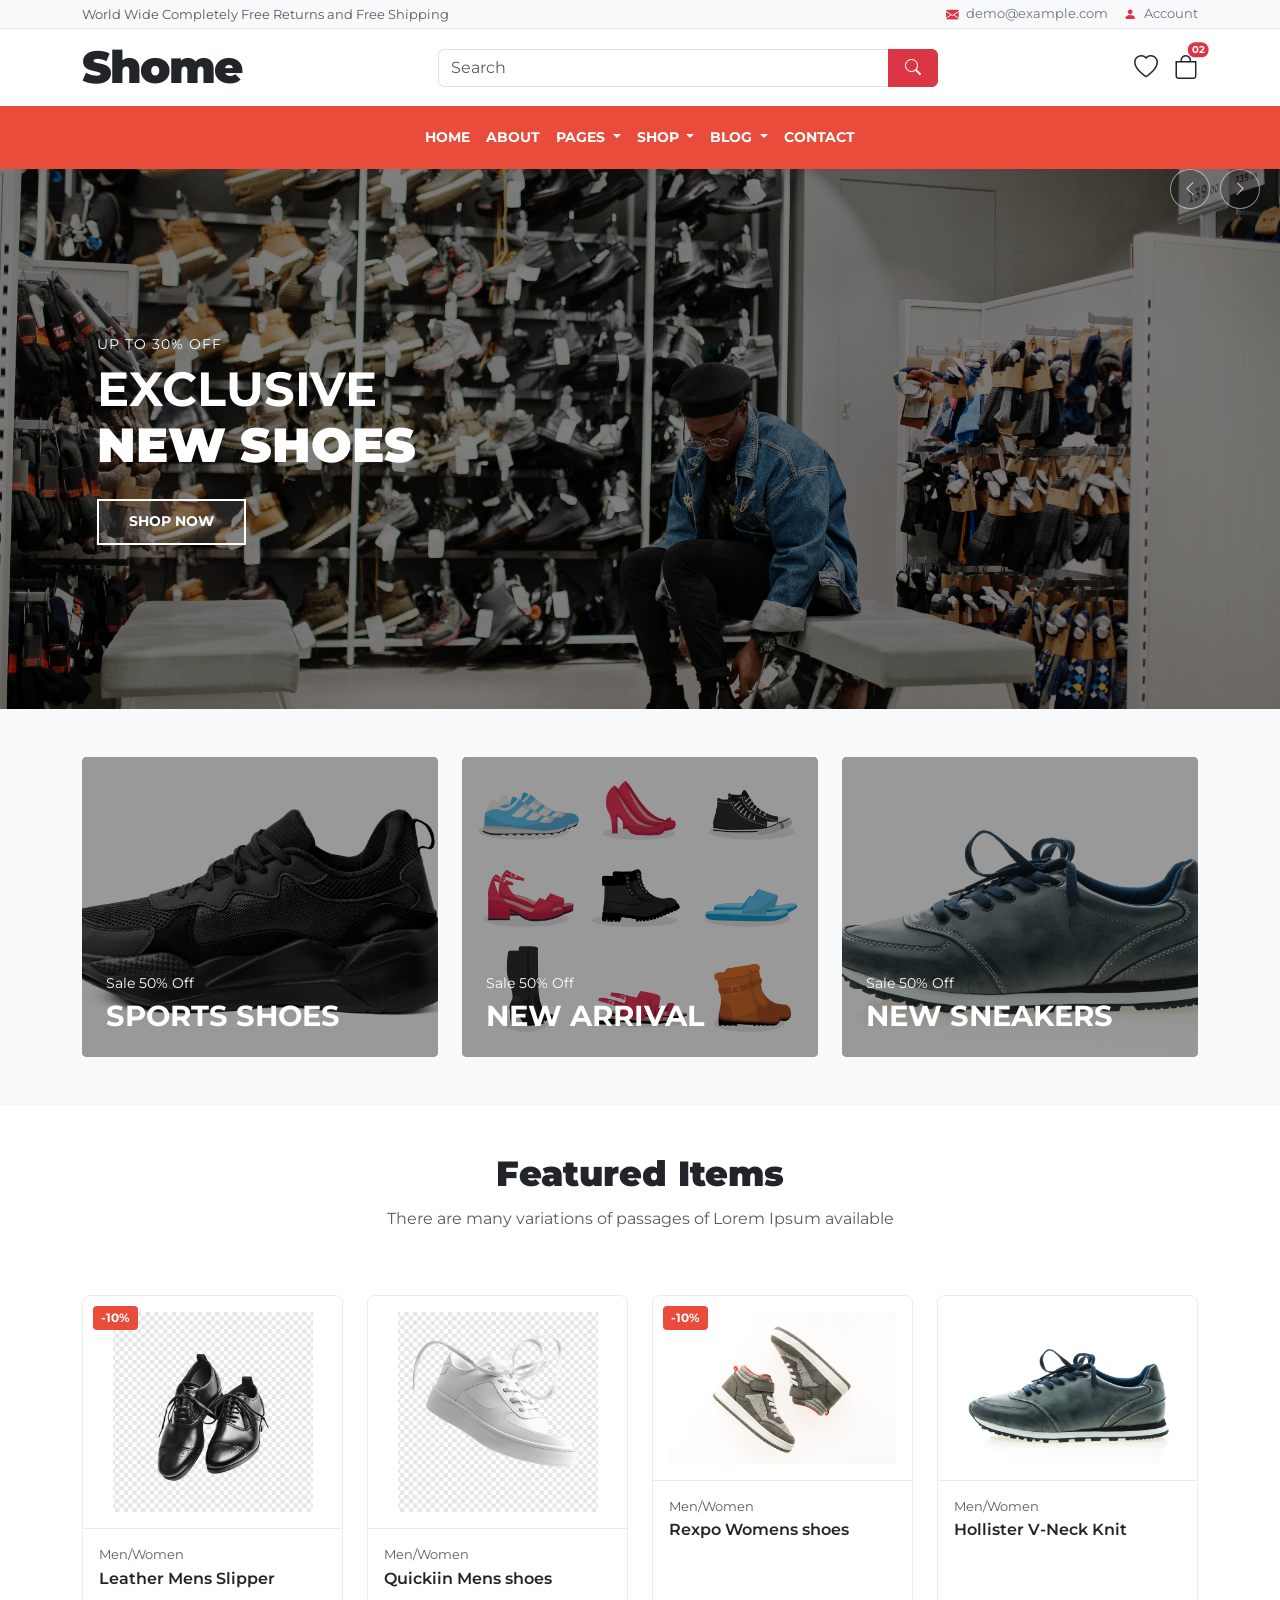
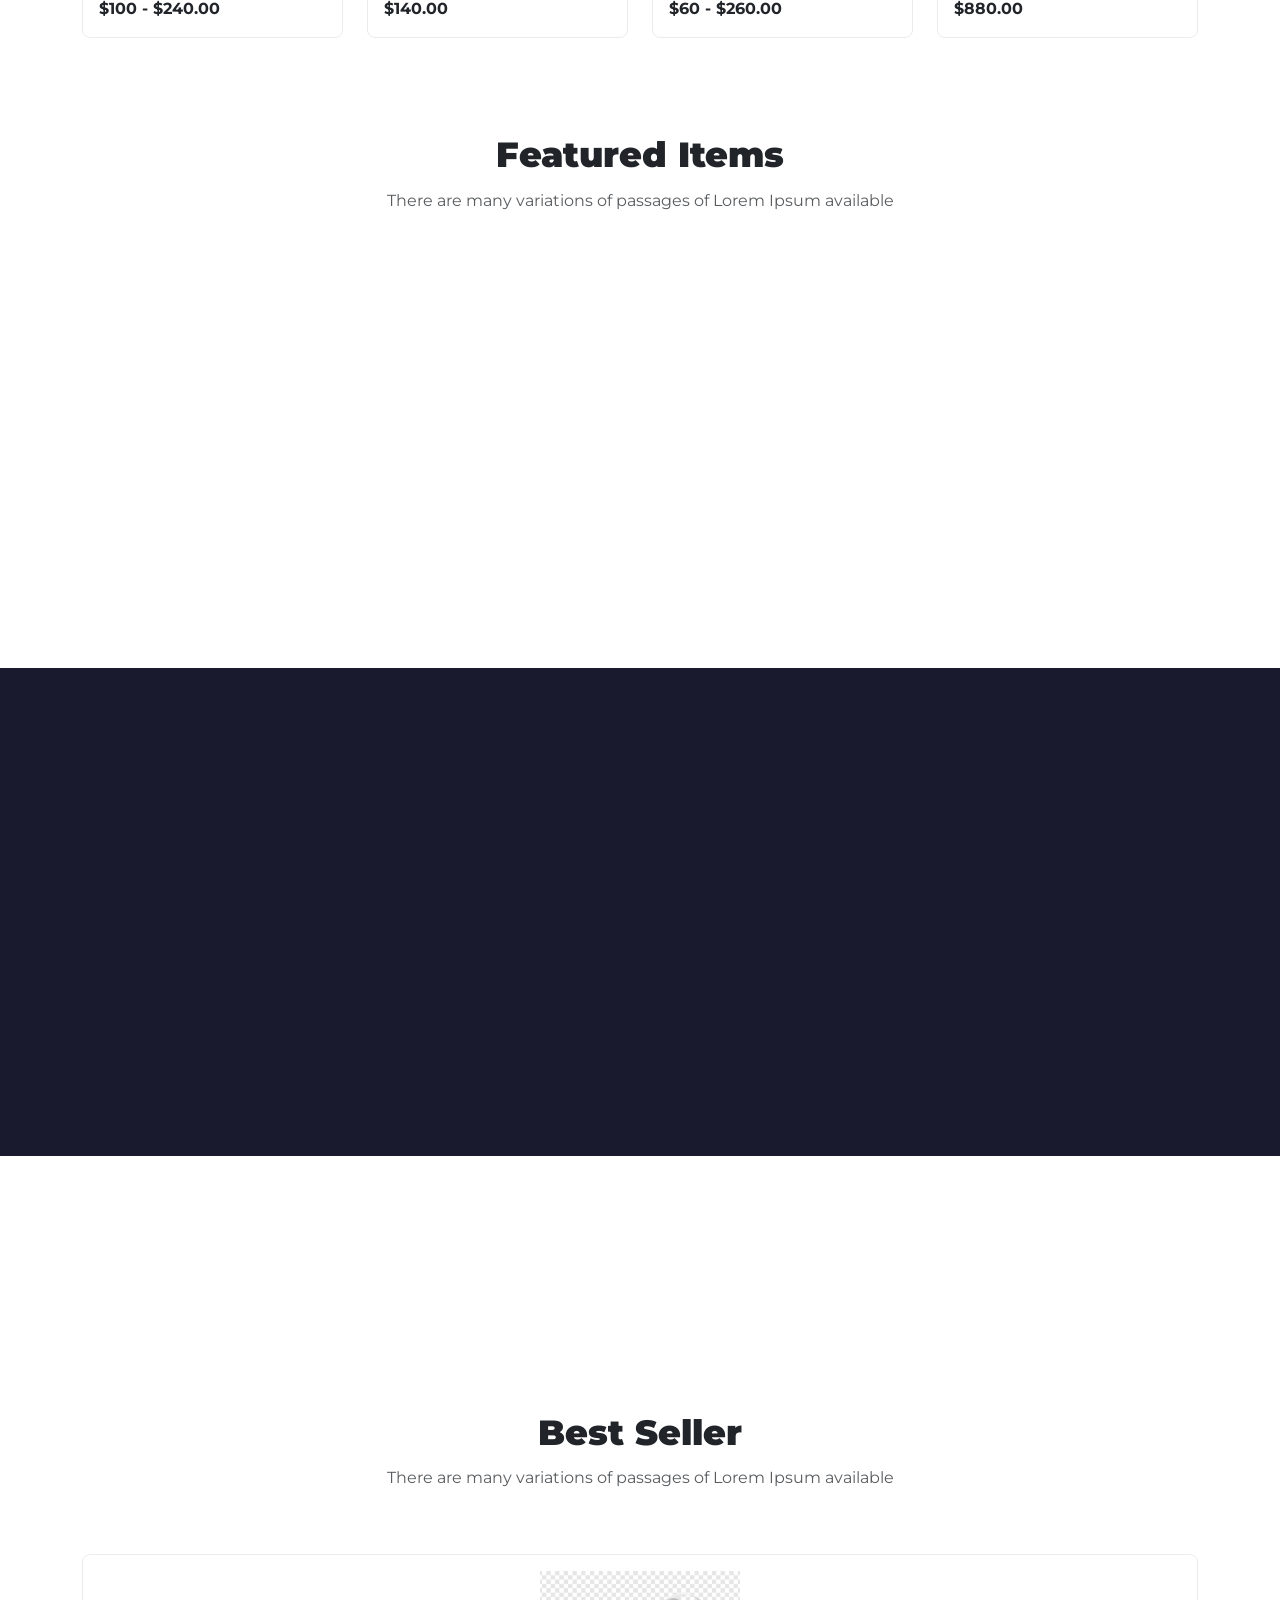
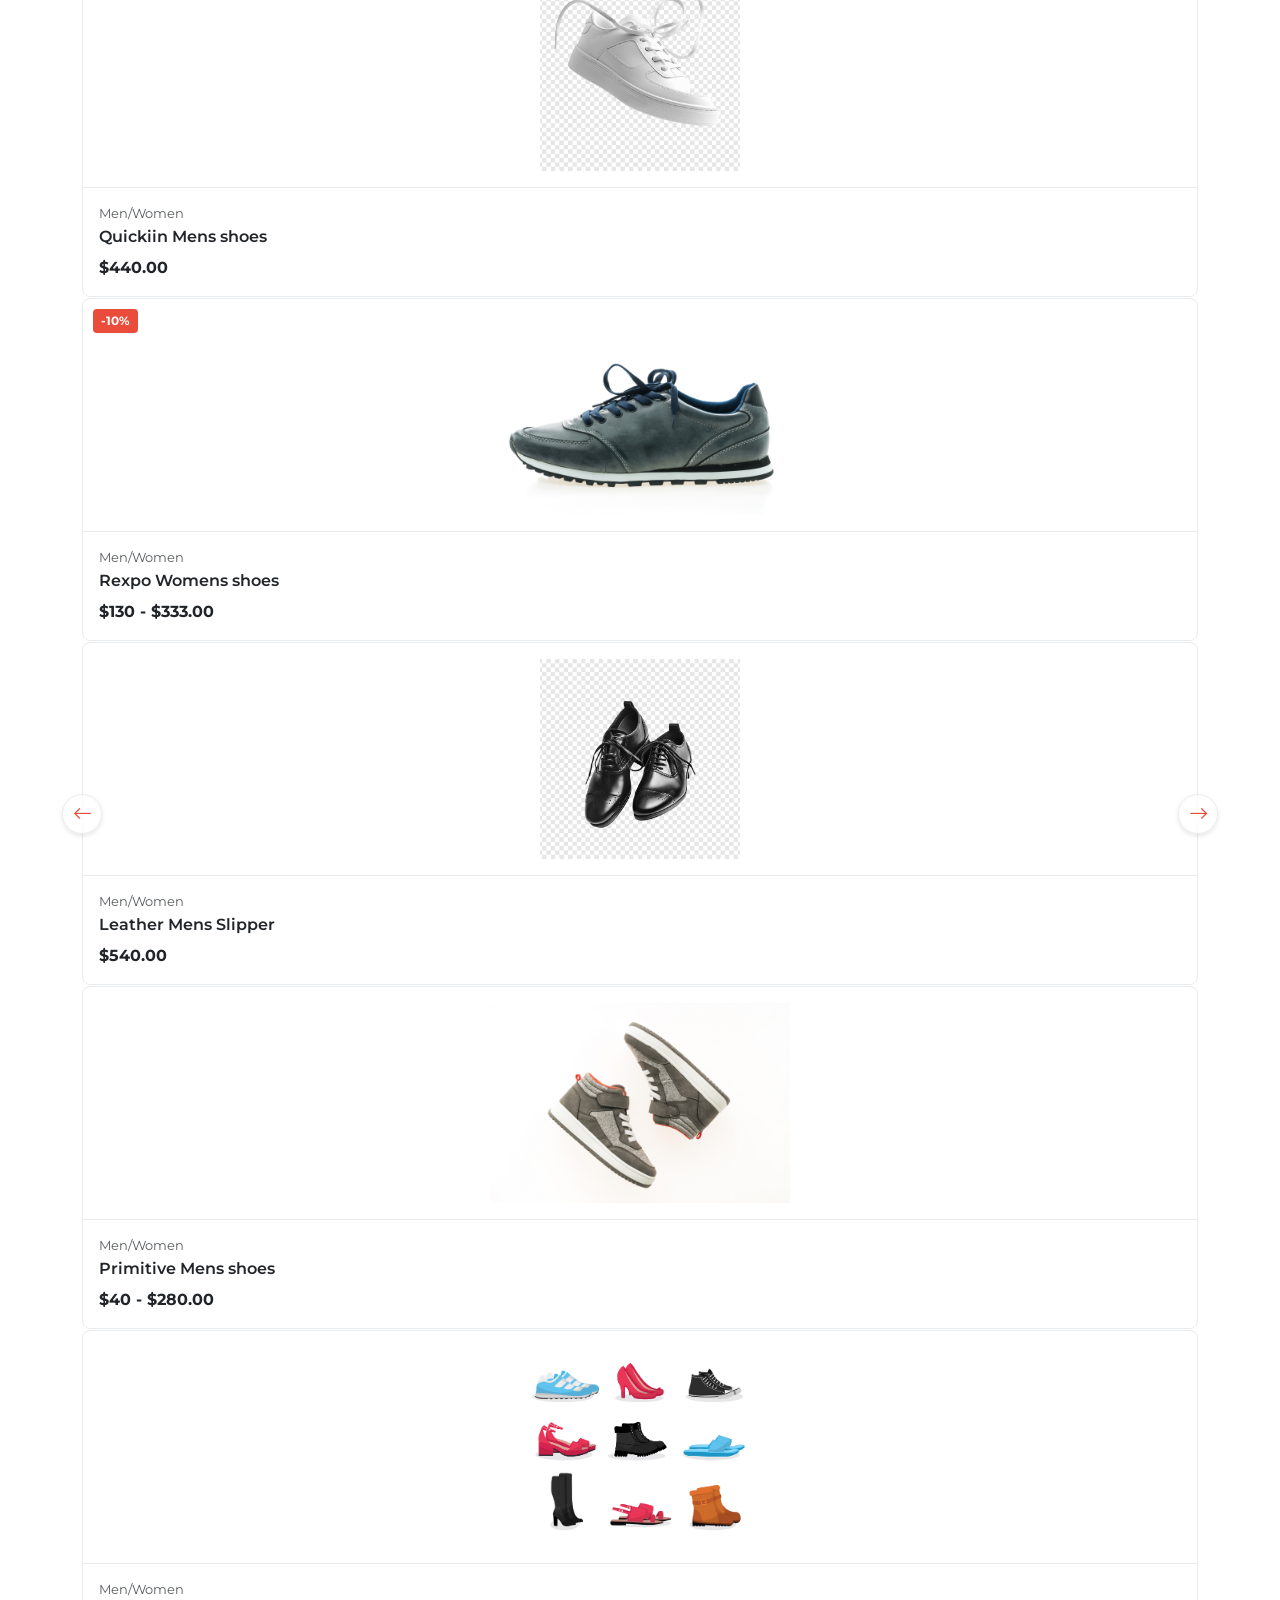
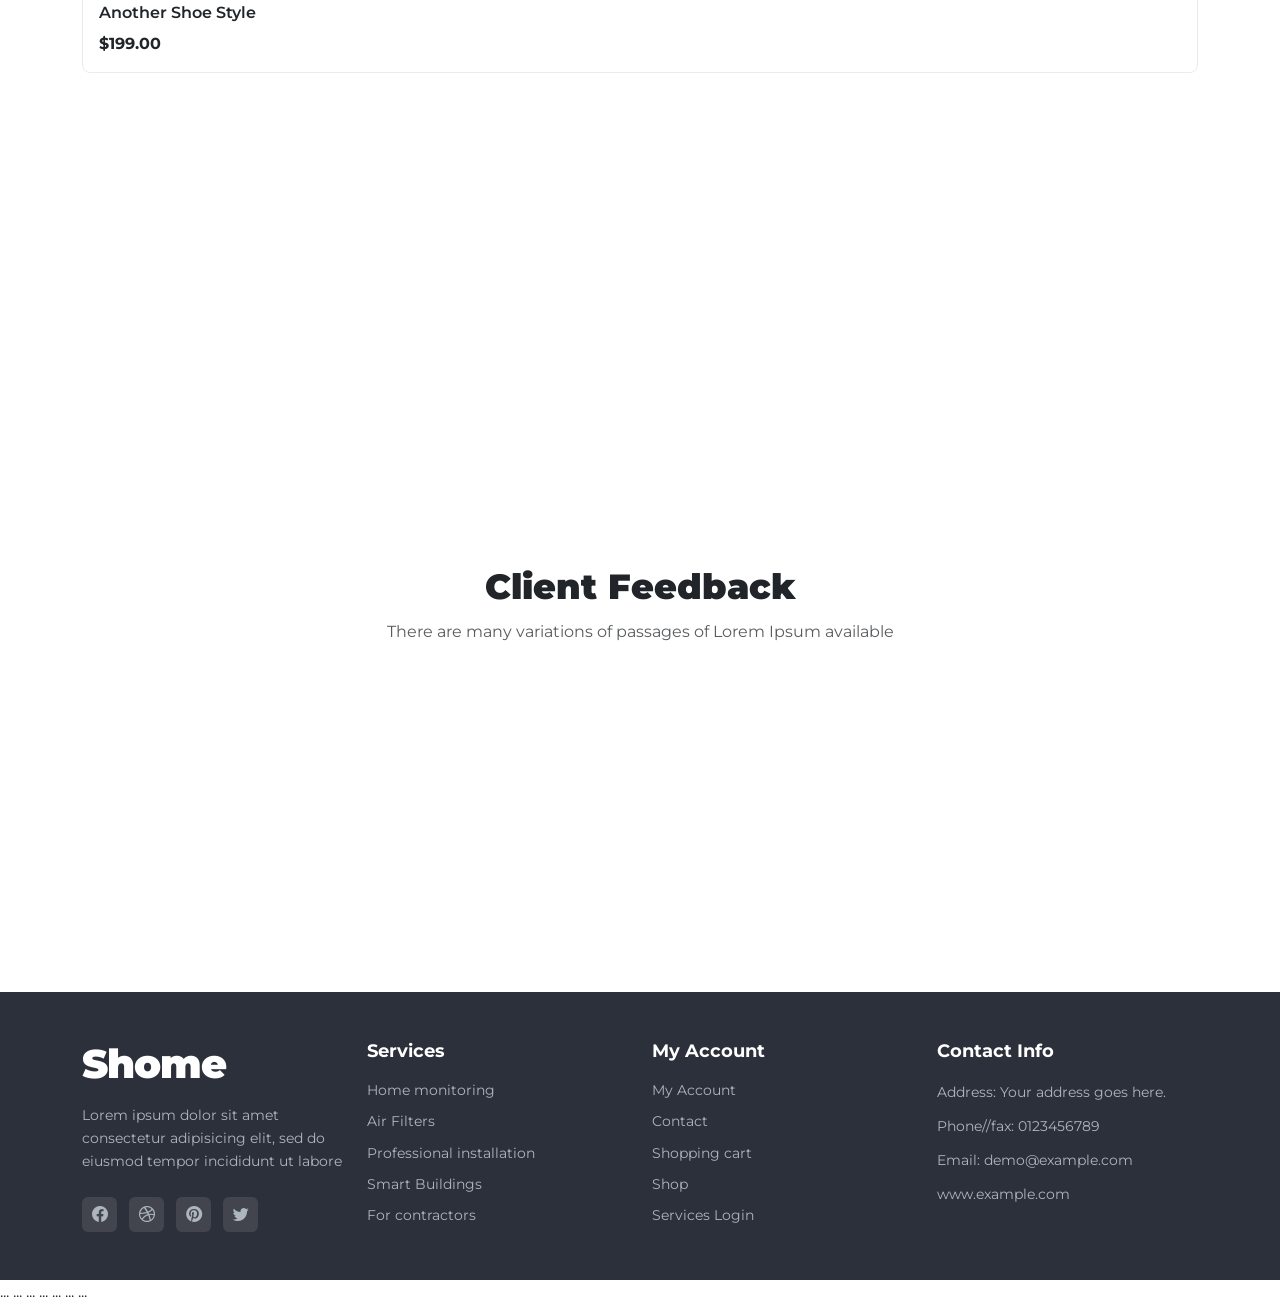
<file: index.html>
<!DOCTYPE html>
<html lang="en">
<head>
    <meta charset="UTF-8">
    <meta name="viewport" content="width=device-width, initial-scale=1.0">
    <title>Shome Header Example</title>
    <!-- Bootstrap CSS -->
    <link href="https://cdn.jsdelivr.net/npm/bootstrap@5.3.2/dist/css/bootstrap.min.css" rel="stylesheet" integrity="sha384-T3c6CoIi6uLrA9TneNEoa7RxnatzjcDSCmG1MXxSR1GAsXEV/Dwwykc2MPK8M2HN" crossorigin="anonymous">
    <!-- Bootstrap Icons (Optional, but good for icons) -->
    <link rel="stylesheet" href="https://cdn.jsdelivr.net/npm/bootstrap-icons@1.11.1/font/bootstrap-icons.css">
    <!-- Custom CSS -->
    <link rel="stylesheet" href="style.css">
</head>
<body>

    <header>
        <!-- Top Bar -->
        <div class="top-bar py-1">
            <div class="container d-flex justify-content-between align-items-center flex-wrap">
                <div class="top-bar-left text-muted d-none d-md-block">
                    World Wide Completely Free Returns and Free Shipping
                </div>
                <div class="top-bar-right d-flex align-items-center">
                   
                    <a href="mailto:demo@example.com" class="text-decoration-none me-3">
                        <i class="bi bi-envelope-fill text-danger me-1"></i> demo@example.com
                    </a>
                    <a href="#" class="text-decoration-none">
                        <i class="bi bi-person-fill text-danger me-1"></i> Account
                    </a>
                </div>
            </div>
        </div>

        <!-- Middle Header: Logo, Search, Icons -->
        <div class="middle-header py-3">
            <div class="container d-flex justify-content-between align-items-center">
                <!-- Logo -->
                <a class="navbar-brand logo" href="#">Shome</a>

                <!-- Search Bar -->
                <form class="d-flex search-form flex-grow-1 mx-3 mx-lg-5" role="search">
                    <input class="form-control me-0 rounded-0 rounded-start" type="search" placeholder="Search" aria-label="Search">
                    <button class="btn btn-danger rounded-0 rounded-end px-3" type="submit">
                        <i class="bi bi-search"></i>
                    </button>
                </form>

                <!-- Icons -->
                <div class="header-icons d-flex align-items-center">
                    <a href="#" class="text-decoration-none me-3 position-relative">
                        <i class="bi bi-heart fs-4"></i>
                        <!-- Optional Wishlist Count Badge -->
                        <!-- <span class="position-absolute top-0 start-100 translate-middle badge rounded-pill bg-danger">1</span> -->
                    </a>
                    <a href="#" class="text-decoration-none position-relative">
                        <i class="bi bi-bag fs-4"></i>
                        <span class="position-absolute top-0 start-100 translate-middle badge rounded-pill bg-danger">
                            02 <span class="visually-hidden">items in cart</span>
                        </span>
                    </a>
                </div>
            </div>
        </div>

        <!-- Main Navigation Bar -->
        <nav class="navbar navbar-expand-lg main-navbar">
            <div class="container">
                <!-- Toggler Button (for mobile) -->
                <button class="navbar-toggler" type="button" data-bs-toggle="collapse" data-bs-target="#mainNavbarContent" aria-controls="mainNavbarContent" aria-expanded="false" aria-label="Toggle navigation">
                    <span class="navbar-toggler-icon"></span>
                </button>

                <!-- Navbar Links -->
                <div class="collapse navbar-collapse" id="mainNavbarContent">
                    <ul class="navbar-nav mx-auto mb-2 mb-lg-0">
                        <li class="nav-item dro">
                            <li class="nav-item">
                                <a class="nav-link" href="">HOME</a>
                            </li>
                        </li>
                        <li class="nav-item">
                            <a class="nav-link" href="about.html">ABOUT</a>
                        </li>
                        <li class="nav-item dropdown">
                            <a class="nav-link dropdown-toggle" href="#" role="button" data-bs-toggle="dropdown" aria-expanded="false">
                                PAGES
                            </a>
                            <ul class="dropdown-menu">
                                <li><a class="dropdown-item" href="account.html">ACCOUNT</a></li>
                                <li><a class="dropdown-item" href="login.html">LOGIN</a></li>
                                <li><a class="dropdown-item" href="register.html">REGISTER</a></li>
                             
                            </ul>
                        </li>
                        <li class="nav-item dropdown">
                            <a class="nav-link dropdown-toggle" href="#" role="button" data-bs-toggle="dropdown" aria-expanded="false">
                                SHOP
                            </a>
                            <ul class="dropdown-menu">
                                <li><a class="dropdown-item" href="onsale.html">ON SALES</a></li>
                                <li><a class="dropdown-item" href="notonsale.html">WITHOUT SALE</a></li>
                            
                            </ul>
                        </li>
                         <li class="nav-item dropdown">
                            <a class="nav-link dropdown-toggle" href="#" role="button" data-bs-toggle="dropdown" aria-expanded="false">
                                BLOG
                            </a>
                            <ul class="dropdown-menu">
                                <li><a class="dropdown-item" href="blog.html">Blog grid</a></li>
                                <li><a class="dropdown-item" href="bloglayout.html">Blog special</a></li>
                            </ul>
                        </li>
                        <li class="nav-item">
                            <a class="nav-link" href="contact.html">CONTACT</a>
                        </li>
                    </ul>
                </div>
            </div>
        </nav>

    </header>
    <!-- Hero Slider Section -->
    <section id="heroCarousel" class="carousel slide" data-bs-ride="carousel">
        <div class="carousel-inner">
            <!-- First Slide -->
            <div class="carousel-item active">
                <!-- Use inline style for background or a CSS class -->
                <div class="slide-background" style="background-image: url('stylish-casual-african-american-man-jeans-jacket-black-beret-clothes-store-trying-new-footwear.jpg');">
                    <!-- Overlay -->
                    <div class="carousel-overlay"></div>
                    <!-- Content -->
                    <div class="container h-100">
                        <div class="carousel-caption-custom d-flex flex-column justify-content-center h-100 text-start">
                            <p class="hero-subtitle anim-target" data-anim-delay="0">UP TO 30% OFF</p>
                            <h1 class="hero-title anim-target" data-anim-delay="100">EXCLUSIVE</h1>
                            <h1 class="hero-title hero-title-strong anim-target" data-anim-delay="200">NEW SHOES</h1>
                            <div class="mt-4 anim-target" data-anim-delay="300">
                                <a href="onsale.html" class="btn btn-hero">Shop Now</a>
                            </div>
                        </div>
                    </div>
                </div>
            </div>

            <!-- Second Slide (Example) -->
            <div class="carousel-item">
                <div class="slide-background" style="background-image: url('closeup-shot-beautiful-handmade-shoes-workshop.jpg');">
                    <div class="carousel-overlay"></div>
                    <div class="container h-100">
                         <div class="carousel-caption-custom d-flex flex-column justify-content-center h-100 text-start">
                            <p class="hero-subtitle anim-target" data-anim-delay="0">SUMMER COLLECTION</p>
                            <h1 class="hero-title anim-target" data-anim-delay="100">TRENDING</h1>
                            <h1 class="hero-title hero-title-strong anim-target" data-anim-delay="200">STYLES</h1>
                            <div class="mt-4 anim-target" data-anim-delay="300">
                                <a href="notonsale.html" class="btn btn-hero">Explore More</a>
                            </div>
                        </div>
                    </div>
                </div>
            </div>

            <!-- Add more slides as needed -->
        

        </div>

        <!-- Custom Controls -->
        <button class="carousel-control-prev custom-control" type="button" data-bs-target="#heroCarousel" data-bs-slide="prev">
            <span class="bi bi-chevron-left" aria-hidden="true"></span>
            <span class="visually-hidden">Previous</span>
        </button>
        <button class="carousel-control-next custom-control" type="button" data-bs-target="#heroCarousel" data-bs-slide="next">
            <span class="bi bi-chevron-right" aria-hidden="true"></span>
            <span class="visually-hidden">Next</span>
        </button>
    </section>
    <!-- End Hero Slider Section -->

    <!-- Rest of your page content goes here -->
     <!-- Category Banners Section -->
     <section class="category-banners py-5">
        <div class="container">
            <div class="row g-4"> <!-- g-4 adds gutters (spacing) between columns -->

                <!-- Banner 1 -->
                <div class="col-lg-4 col-md-6">
                    <a href="sales.html" class="banner-item anim-fade-up">
                        <!-- Background Image -->
                        <div class="banner-background" style="background-image: url('one-black-sneaker-shoe-isolated-white.jpg');"></div>
                        <!-- Overlay -->
                        <div class="banner-overlay"></div>
                        <!-- Content -->
                        <div class="banner-content">
                            <p class="banner-sale">Sale 50% Off</p>
                            <h3 class="banner-title">SPORTS SHOES</h3>
                        </div>
                    </a>
                </div>

                <!-- Banner 2 -->
                <div class="col-lg-4 col-md-6">
                     <a href="sales.html" class="banner-item anim-fade-up">
                        <div class="banner-background" style="background-image: url('shoes_02.jpg');"></div>
                        <div class="banner-overlay"></div>
                        <div class="banner-content">
                            <p class="banner-sale">Sale 50% Off</p>
                            <h3 class="banner-title">NEW ARRIVAL</h3>
                        </div>
                    </a>
                </div>

                <!-- Banner 3 -->
                <div class="col-lg-4 col-md-6">
                     <a href="sales.html" class="banner-item anim-fade-up">
                        <div class="banner-background" style="background-image: url('men-shoes.jpg');"></div>
                        <div class="banner-overlay"></div>
                        <div class="banner-content">
                            <p class="banner-sale">Sale 50% Off</p>
                            <h3 class="banner-title">NEW SNEAKERS</h3>
                        </div>
                    </a>
                </div>

            </div>
        </div>
    </section>
    <!-- End Category Banners Section -->

    <!-- Rest of your page content -->
       <!-- Featured Items Section -->
       <section class="featured-items py-5">
        <div class="container">
            <!-- Section Header -->
            <div class="row">
                <div class="col-12 text-center mb-5">
                    <h2 class="section-title">Featured Items</h2>
                    <p class="section-subtitle text-muted">There are many variations of passages of Lorem Ipsum available</p>
                </div>
            </div>

            <!-- Product Grid -->
            <div class="row g-4">

                <!-- Product Card 1 -->
                <div class="col-lg-3 col-md-4 col-sm-6">
                    <div class="product-card anim-fade-up">
                        <div class="product-image-wrapper position-relative">
                            <span class="product-sale-badge">-10%</span>
                            <a href="sales.html"> <!-- Link wrapping image -->
                                <img src="vvvv.jpg" class="img-fluid product-image" alt="Leather Mens Slipper">
                            </a>
                            <!-- Add Hover Buttons Here if needed -->
                            <!-- <div class="product-hover-buttons"> ... </div> -->
                        </div>
                        <div class="product-info">
                            <p class="product-category text-muted">Men/Women</p>
                            <h5 class="product-name">
                                <a href="#">Leather Mens Slipper</a> <!-- Link wrapping title -->
                            </h5>
                            <p class="product-price">$100 - $240.00</p>
                        </div>
                    </div>
                </div>

                <!-- Product Card 2 -->
                <div class="col-lg-3 col-md-4 col-sm-6">
                    <div class="product-card anim-fade-up">
                        <div class="product-image-wrapper position-relative">
                            <!-- No Sale Badge -->
                            <a href="sales.html">
                                <img src="assas.jpg" class="img-fluid product-image" alt="Quickiin Mens shoes">
                            </a>
                        </div>
                        <div class="product-info">
                            <p class="product-category text-muted">Men/Women</p>
                            <h5 class="product-name">
                                <a href="#">Quickiin Mens shoes</a>
                            </h5>
                            <p class="product-price">$140.00</p>
                        </div>
                    </div>
                </div>

                <!-- Product Card 3 -->
                <div class="col-lg-3 col-md-4 col-sm-6">
                    <div class="product-card anim-fade-up">
                        <div class="product-image-wrapper position-relative">
                            <span class="product-sale-badge">-10%</span>
                            <a href="sales.html">
                                <img src="fashion-shoes-sneakers.jpg" class="img-fluid product-image" alt="Rexpo Womens shoes">
                            </a>
                        </div>
                        <div class="product-info">
                            <p class="product-category text-muted">Men/Women</p>
                            <h5 class="product-name">
                                <a href="#">Rexpo Womens shoes</a>
                            </h5>
                            <p class="product-price">$60 - $260.00</p>
                        </div>
                    </div>
                </div>

                <!-- Product Card 4 -->
                <div class="col-lg-3 col-md-4 col-sm-6">
                     <div class="product-card anim-fade-up">
                        <div class="product-image-wrapper position-relative">
                            <!-- No Sale Badge -->
                            <a href="sales.html">
                                <img src="men-shoes.jpg" class="img-fluid product-image" alt="Hollister V-Neck Knit">
                            </a>
                        </div>
                        <div class="product-info">
                            <p class="product-category text-muted">Men/Women</p>
                            <h5 class="product-name">
                                <a href="#">Hollister V-Neck Knit</a>
                            </h5>
                            <p class="product-price">$880.00</p>
                        </div>
                    </div>
                </div>

                 <!-- Add more product cards as needed -->

            </div>
        </div>
    </section>
    <section class="featured-items py-5">
        <div class="container">
            <!-- Section Header -->
            <div class="row">
                <div class="col-12 text-center mb-5">
                    <h2 class="section-title">Featured Items</h2>
                    <p class="section-subtitle text-muted">There are many variations of passages of Lorem Ipsum available</p>
                </div>
            </div>

            <!-- Product Grid -->
            <div class="row g-4">

                <!-- Product Card 1 -->
                <div class="col-lg-3 col-md-4 col-sm-6">
                    <div class="product-card anim-fade-up">
                        <div class="product-image-wrapper position-relative">
                            <span class="product-sale-badge">-10%</span>
                            <a href="sales.html"> <!-- Link wrapping image -->
                                <img src="vvvv.jpg" class="img-fluid product-image" alt="Leather Mens Slipper">
                            </a>
                            <!-- Add Hover Buttons Here if needed -->
                            <!-- <div class="product-hover-buttons"> ... </div> -->
                        </div>
                        <div class="product-info">
                            <p class="product-category text-muted">Men/Women</p>
                            <h5 class="product-name">
                                <a href="#">Leather Mens Slipper</a> <!-- Link wrapping title -->
                            </h5>
                            <p class="product-price">$100 - $240.00</p>
                        </div>
                    </div>
                </div>

                <!-- Product Card 2 -->
                <div class="col-lg-3 col-md-4 col-sm-6">
                    <div class="product-card anim-fade-up">
                        <div class="product-image-wrapper position-relative">
                            <!-- No Sale Badge -->
                            <a href="sales.html">
                                <img src="assas.jpg" class="img-fluid product-image" alt="Quickiin Mens shoes">
                            </a>
                        </div>
                        <div class="product-info">
                            <p class="product-category text-muted">Men/Women</p>
                            <h5 class="product-name">
                                <a href="#">Quickiin Mens shoes</a>
                            </h5>
                            <p class="product-price">$140.00</p>
                        </div>
                    </div>
                </div>

                <!-- Product Card 3 -->
                <div class="col-lg-3 col-md-4 col-sm-6">
                    <div class="product-card anim-fade-up">
                        <div class="product-image-wrapper position-relative">
                            <span class="product-sale-badge">-10%</span>
                            <a href="sales.html">
                                <img src="fashion-shoes-sneakers.jpg" class="img-fluid product-image" alt="Rexpo Womens shoes">
                            </a>
                        </div>
                        <div class="product-info">
                            <p class="product-category text-muted">Men/Women</p>
                            <h5 class="product-name">
                                <a href="#">Rexpo Womens shoes</a>
                            </h5>
                            <p class="product-price">$60 - $260.00</p>
                        </div>
                    </div>
                </div>

                <!-- Product Card 4 -->
                <div class="col-lg-3 col-md-4 col-sm-6">
                     <div class="product-card anim-fade-up">
                        <div class="product-image-wrapper position-relative">
                            <!-- No Sale Badge -->
                            <a href="sales.html">
                                <img src="men-shoes.jpg" class="img-fluid product-image" alt="Hollister V-Neck Knit">
                            </a>
                        </div>
                        <div class="product-info">
                            <p class="product-category text-muted">Men/Women</p>
                            <h5 class="product-name">
                                <a href="#">Hollister V-Neck Knit</a>
                            </h5>
                            <p class="product-price">$880.00</p>
                        </div>
                    </div>
                </div>

                 <!-- Add more product cards as needed -->

            </div>
        </div>
    </section>
    <!-- End Featured Items Section -->


    <!-- Rest of your page content -->
        <!-- CTA Banner Section -->
        <section class="cta-banner py-5">
            <div class="container">
                <div class="row g-4 align-items-center">
    
                    <!-- Image Column -->
                    <div class="col-lg-6 text-center text-lg-start">
                        <div class="cta-image-container anim-fade-in-left">
                            <div class="cta-image-wrapper">
                                <!-- The Image -->
                                <img src="men-shoes.jpg" alt="Promotional Shoes" class="cta-image">
                            </div>
                        </div>
                    </div>
    
                    <!-- Text Column -->
                    <div class="col-lg-6 text-center text-lg-start">
                        <div class="cta-content anim-fade-in-right">
                            <p class="cta-headline">Saving 50%</p>
                            <h2 class="cta-title">All Online Store</h2>
                            <p class="cta-description">OFFER AVAILABLE ALL SHOES & PRODUCTS</p>
                            <a href="sales.html" class="btn btn-cta mt-3">Shop Now</a>
                        </div>
                    </div>
    
                </div>
            </div>
        </section>
        <!-- End CTA Banner Section -->
    
    
        <!-- Rest of your page content -->
            <!-- Features Bar Section -->
    <section class="features-section py-5">
        <div class="container">
            <div class="features-bar anim-zoom-in">
                <div class="row align-items-center text-center text-md-start">

                    <!-- Feature 1 -->
                    <div class="col-lg-3 col-md-6 mb-3 mb-lg-0">
                        <div class="feature-item">
                            <i class="bi bi-truck feature-icon"></i>
                            <span class="feature-text">Free Home Delivery</span>
                        </div>
                    </div>

                    <!-- Feature 2 -->
                    <div class="col-lg-3 col-md-6 mb-3 mb-lg-0">
                         <div class="feature-item">
                            <i class="bi bi-wallet2 feature-icon"></i>
                            <span class="feature-text">Secure Payment</span>
                        </div>
                    </div>

                    <!-- Feature 3 -->
                    <div class="col-lg-3 col-md-6 mb-3 mb-md-0">
                         <div class="feature-item">
                            <!-- Using Bootstrap tag icon, adjust if you have a specific discount icon -->
                            <i class="bi bi-tag feature-icon"></i>
                            <span class="feature-text">Order Discount</span>
                        </div>
                    </div>

                    <!-- Feature 4 -->
                    <div class="col-lg-3 col-md-6">
                         <div class="feature-item">
                            <i class="bi bi-headset feature-icon"></i>
                            <span class="feature-text">24 x 7 Online Support</span>
                        </div>
                    </div>

                </div>
            </div>
        </div>
    </section>
    <!-- End Features Bar Section -->

    <!-- Rest of your page content -->
      <!-- Best Seller Section -->
      <section class="best-seller-section py-5">
        <div class="container">
            <!-- Section Header -->
            <div class="row">
                <div class="col-12 text-center mb-5">
                    <h2 class="section-title">Best Seller</h2>
                    <p class="section-subtitle text-muted">There are many variations of passages of Lorem Ipsum available</p>
                </div>
            </div>

            <!-- Carousel Container with Custom Nav -->
            <div class="position-relative">
                <div class="owl-carousel owl-theme best-seller-carousel">

                    <!-- Product Card 1 (Carousel Item) -->
                    <div class="item"> <!-- Owl Carousel uses .item class -->
                        <div class="product-card h-100"> <!-- Added h-100 for consistency -->
                            <div class="product-image-wrapper position-relative">
                                <!-- No Sale Badge -->
                                <a href="sales.html">
                                    <img src="assas.jpg" class="img-fluid product-image" alt="Quickiin Mens shoes">
                                </a>
                            </div>
                            <div class="product-info">
                                <p class="product-category text-muted">Men/Women</p>
                                <h5 class="product-name">
                                    <a href="sales.html">Quickiin Mens shoes</a>
                                </h5>
                                <p class="product-price">$440.00</p>
                            </div>
                        </div>
                    </div>
                    <!-- /Product Card 1 -->

                    <!-- Product Card 2 (Carousel Item) -->
                    <div class="item">
                        <div class="product-card h-100">
                            <div class="product-image-wrapper position-relative">
                                <span class="product-sale-badge">-10%</span>
                                <a href="sales.html">
                                    <img src="men-shoes.jpg" class="img-fluid product-image" alt="Rexpo Womens shoes">
                                </a>
                            </div>
                            <div class="product-info">
                                <p class="product-category text-muted">Men/Women</p>
                                <h5 class="product-name">
                                    <a href="sales.html">Rexpo Womens shoes</a>
                                </h5>
                                <p class="product-price">$130 - $333.00</p>
                            </div>
                        </div>
                    </div>
                    <!-- /Product Card 2 -->

                     <!-- Product Card 3 (Carousel Item) -->
                    <div class="item">
                        <div class="product-card h-100">
                            <div class="product-image-wrapper position-relative">
                                <!-- No Sale Badge -->
                                <a href="sales.html">
                                    <img src="vvvv.jpg" class="img-fluid product-image" alt="Leather Mens Slipper">
                                </a>
                            </div>
                            <div class="product-info">
                                <p class="product-category text-muted">Men/Women</p>
                                <h5 class="product-name">
                                    <a href="#">Leather Mens Slipper</a>
                                </h5>
                                <p class="product-price">$540.00</p>
                            </div>
                        </div>
                    </div>
                     <!-- /Product Card 3 -->

                     <!-- Product Card 4 (Carousel Item) -->
                    <div class="item">
                        <div class="product-card h-100">
                            <div class="product-image-wrapper position-relative">
                                <!-- No Sale Badge -->
                                <a href="sales.html">
                                    <img src="fashion-shoes-sneakers.jpg" class="img-fluid product-image" alt="Primitive Mens shoes">
                                </a>
                            </div>
                            <div class="product-info">
                                <p class="product-category text-muted">Men/Women</p>
                                <h5 class="product-name">
                                    <a href="#">Primitive Mens shoes</a>
                                </h5>
                                <p class="product-price">$40 - $280.00</p>
                            </div>
                        </div>
                    </div>
                    <!-- /Product Card 4 -->

                     <!-- Add more items (Product Cards) as needed for the carousel -->
                      <!-- Product Card 5 (Example) -->
                    <div class="item">
                        <div class="product-card h-100">
                            <div class="product-image-wrapper position-relative">
                                <a href="sales.html">
                                    <img src="shoes_02.jpg" class="img-fluid product-image" alt="Another Shoe">
                                </a>
                            </div>
                            <div class="product-info">
                                <p class="product-category text-muted">Men/Women</p>
                                <h5 class="product-name">
                                    <a href="#">Another Shoe Style</a>
                                </h5>
                                <p class="product-price">$199.00</p>
                            </div>
                        </div>
                    </div>
                     <!-- /Product Card 5 -->

                </div> <!-- /.owl-carousel -->

                <!-- Custom Navigation Buttons -->
                <button class="custom-owl-nav custom-owl-prev" id="best-seller-prev" aria-label="Previous">
                    <i class="bi bi-arrow-left"></i>
                </button>
                <button class="custom-owl-nav custom-owl-next" id="best-seller-next" aria-label="Next">
                    <i class="bi bi-arrow-right"></i>
                </button>
            </div><!-- /.position-relative -->

        </div><!-- /.container -->
    </section>
    <!-- End Best Seller Section -->

    <!-- Rest of your page content -->
        <!-- Category Promo Section -->
        <section class="category-promo-section py-5">
            <div class="container">
                <div class="row g-4">
    
                    <!-- Promo Card 1: Sports Shoes -->
                    <div class="col-lg-4 col-md-6">
                        <div class="promo-card promo-card-1 anim-fade-up">
                            <!-- Background Elements -->
                            <div class="promo-bg-elements">
                                <div class="shape shape-1"></div>
                                <div class="shape shape-2"></div>
                            </div>
                            <!-- Content -->
                            <div class="promo-content">
                                <h3 class="promo-title">Sports Shoes</h3>
                                <p class="promo-price">From $95.00</p>
                            </div>
                            <!-- Image -->
                             <a href="sales.html">
                            <img src="vvvv-removebg-preview.png" alt="Sports Shoes" class="promo-image"></a>
                        </div>
                    </div>
                    
    
                    <!-- Promo Card 2: Latest Shoes -->
                    <div class="col-lg-4 col-md-6">
                        <div class="promo-card promo-card-2 anim-fade-up" style="--anim-delay: 0.1s;"> <!-- Stagger delay -->
                             <!-- Background Elements (None needed for this card) -->
                             <!-- Content -->
                            <div class="promo-content">
                                <h3 class="promo-title">Latest Shoes</h3>
                                <p class="promo-price">From $90.00</p>
                            </div>
                            <!-- Image -->
                             <a href="sales.html">
                            <img src="qqq.png" alt="Latest Shoes" class="promo-image"></a>
                        </div>
                    </div>
    
                    <!-- Promo Card 3: Office Shoes -->
                    <div class="col-lg-4 col-md-6">
                        <div class="promo-card promo-card-3 anim-fade-up" style="--anim-delay: 0.2s;"> <!-- Stagger delay -->
                             <!-- Background Elements -->
                            <div class="promo-bg-elements">
                                <div class="shape shape-1"></div>
                                 <div class="shape shape-2"></div>
                            </div>
                            <!-- Content -->
                            <div class="promo-content">
                                <h3 class="promo-title">Office Shoes</h3>
                                <p class="promo-price">From $82.00</p>
                            </div>
                            <!-- Image -->
                             <a href="sales.html">
                            <img src="assas-removebg-preview (1).png" alt="Office Shoes" class="promo-image"></a>
                        </div>
                    </div>
    
                </div>
            </div>
        </section>
        <!-- End Category Promo Section -->
    
        <!-- Rest of your page content -->
      <!-- Client Feedback Section -->
      <section class="client-feedback-section py-5">
        <div class="container">
            <!-- Section Header -->
            <div class="row">
                <div class="col-12 text-center mb-5">
                    <h2 class="section-title">Client Feedback</h2>
                    <p class="section-subtitle text-muted">There are many variations of passages of Lorem Ipsum available</p>
                </div>
            </div>

            <!-- Testimonials Row -->
            <div class="row justify-content-center g-4">

                <!-- Testimonial Card 1 -->
                <div class="col-lg-5 col-md-6">
                    <div class="testimonial-card anim-fade-up">
                        <img src="pexels-chuck-2287252.jpg" alt="Jaren Hammer" class="testimonial-avatar">
                        <div class="testimonial-body">
                            <p class="testimonial-quote">
                                Lorem ipsum dolor sit amet, consectetur adipiscing elit, sed do eiusmod tempor incididunt ut labore et dolore magna.
                            </p>
                            <p class="testimonial-author">Jaren Hammer</p>
                        </div>
                    </div>
                </div>

                <!-- Testimonial Card 2 -->
                <div class="col-lg-5 col-md-6">
                     <div class="testimonial-card anim-fade-up" style="--anim-delay: 0.1s;">
                        <img src="pexels-david-garrison-1128051-2128807.jpg" alt="Dorian Cordova" class="testimonial-avatar">
                        <div class="testimonial-body">
                            <p class="testimonial-quote">
                                Lorem ipsum dolor sit amet, consectetur adipiscing elit, sed do eiusmod tempor incididunt ut labore et dolore magna.
                            </p>
                            <p class="testimonial-author">Dorian Cordova</p>
                        </div>
                    </div>
                </div>

                 <!-- Add more testimonials within the row if desired (will wrap or stack) -->

            </div>
        </div>
    </section>
    <!-- End Client Feedback Section -->

    <!-- Rest of your page content -->
       <!-- Footer Section -->
       <footer class="footer-section pt-5 pb-4">
        <div class="container">
            <div class="row gy-4"> <!-- gy-4 adds vertical gutter spacing -->

                <!-- Column 1: About & Social -->
                <div class="col-lg-3 col-md-6">
                    <div class="footer-widget">
                        <h3 class="footer-logo">Shome</h3>
                        <p class="footer-about-text">
                            Lorem ipsum dolor sit amet consectetur adipisicing elit, sed do eiusmod tempor incididunt ut labore
                        </p>
                        <div class="footer-social-icons">
                            <a href="#" aria-label="Facebook"><i class="bi bi-facebook"></i></a>
                            <!-- Dribbble icon might not be in standard Bootstrap Icons -->
                            <a href="#" aria-label="Dribbble"><i class="bi bi-dribbble"></i></a> <!-- Or use bi-globe/bi-basketball if missing -->
                            <a href="#" aria-label="Pinterest"><i class="bi bi-pinterest"></i></a>
                            <a href="#" aria-label="Twitter"><i class="bi bi-twitter"></i></a>
                        </div>
                    </div>
                </div>

                <!-- Column 2: Services -->
                <div class="col-lg-3 col-md-6">
                    <div class="footer-widget">
                        <h4 class="widget-title">Services</h4>
                        <ul class="footer-list list-unstyled">
                            <li><a href="#">Home monitoring</a></li>
                            <li><a href="#">Air Filters</a></li>
                            <li><a href="#">Professional installation</a></li>
                            <li><a href="#">Smart Buildings</a></li>
                            <li><a href="#">For contractors</a></li>
                        </ul>
                    </div>
                </div>

                <!-- Column 3: My Account -->
                <div class="col-lg-3 col-md-6">
                     <div class="footer-widget">
                        <h4 class="widget-title">My Account</h4>
                        <ul class="footer-list list-unstyled">
                            <li><a href="#">My Account</a></li>
                            <li><a href="#">Contact</a></li>
                            <li><a href="#">Shopping cart</a></li>
                            <li><a href="#">Shop</a></li>
                            <li><a href="#">Services Login</a></li>
                        </ul>
                    </div>
                </div>

                <!-- Column 4: Contact Info -->
                <div class="col-lg-3 col-md-6">
                     <div class="footer-widget">
                        <h4 class="widget-title">Contact Info</h4>
                        <ul class="footer-contact-list list-unstyled">
                            <li>Address: Your address goes here.</li>
                            <li>Phone//fax: 0123456789</li>
                            <li>Email: demo@example.com</li>
                            <li>www.example.com</li>
                        </ul>
                    </div>
                </div>

            </div> <!-- /.row -->

            <!-- Optional: Footer Bottom Bar -->
            <!--
            <div class="row mt-4 pt-4 border-top border-secondary border-opacity-25">
                <div class="col text-center text-secondary">
                   © 2023 Shome. All Rights Reserved.
                </div>
            </div>
             -->

        </div><!-- /.container -->
    </footer>
    <!-- End Footer Section -->

  

    <!-- JS includes at the bottom -->
    ...
    
        <!-- JS includes at the bottom -->
        ...

    <!-- JS includes at the bottom -->
    ...
    <!-- JS includes at the bottom -->
    ...
       
        <!-- JS includes at the bottom -->
        ...
    <!-- JS includes at the bottom -->
    ...

    <!-- JS includes at the bottom -->
    ...

    <!-- Bootstrap JS Bundle (should already be at the bottom of your body) -->
    <script src="https://cdn.jsdelivr.net/npm/bootstrap@5.3.2/dist/js/bootstrap.bundle.min.js" integrity="sha384-C6RzsynM9kWDrMNeT87bh95OGNyZPhcTNXj1NW7RuBCsyN/o0jlpcV8Qyq46cDfL" crossorigin="anonymous"></script>
    <!-- Custom JS for Animation -->
    <script src="script.js"></script>

    <!-- Bootstrap JS Bundle (includes Popper) -->
   
</body>
</html>
</file>
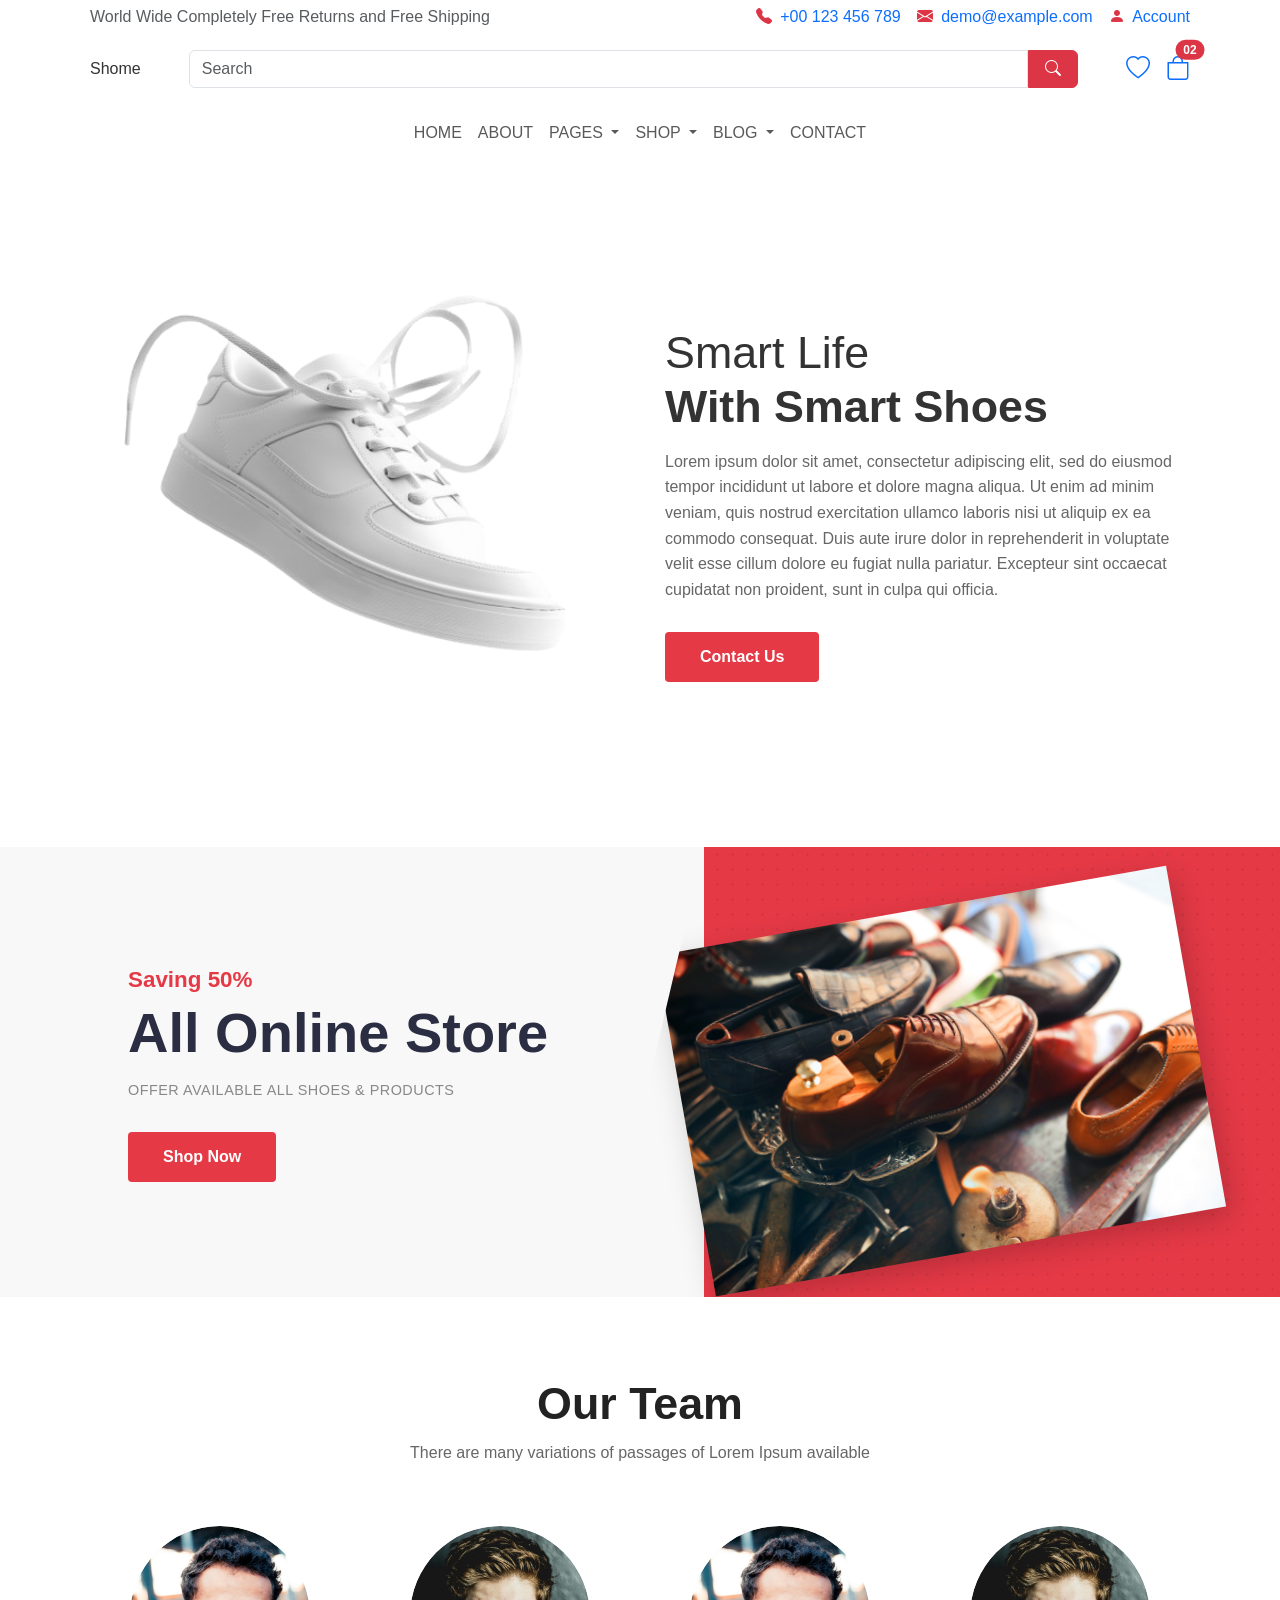
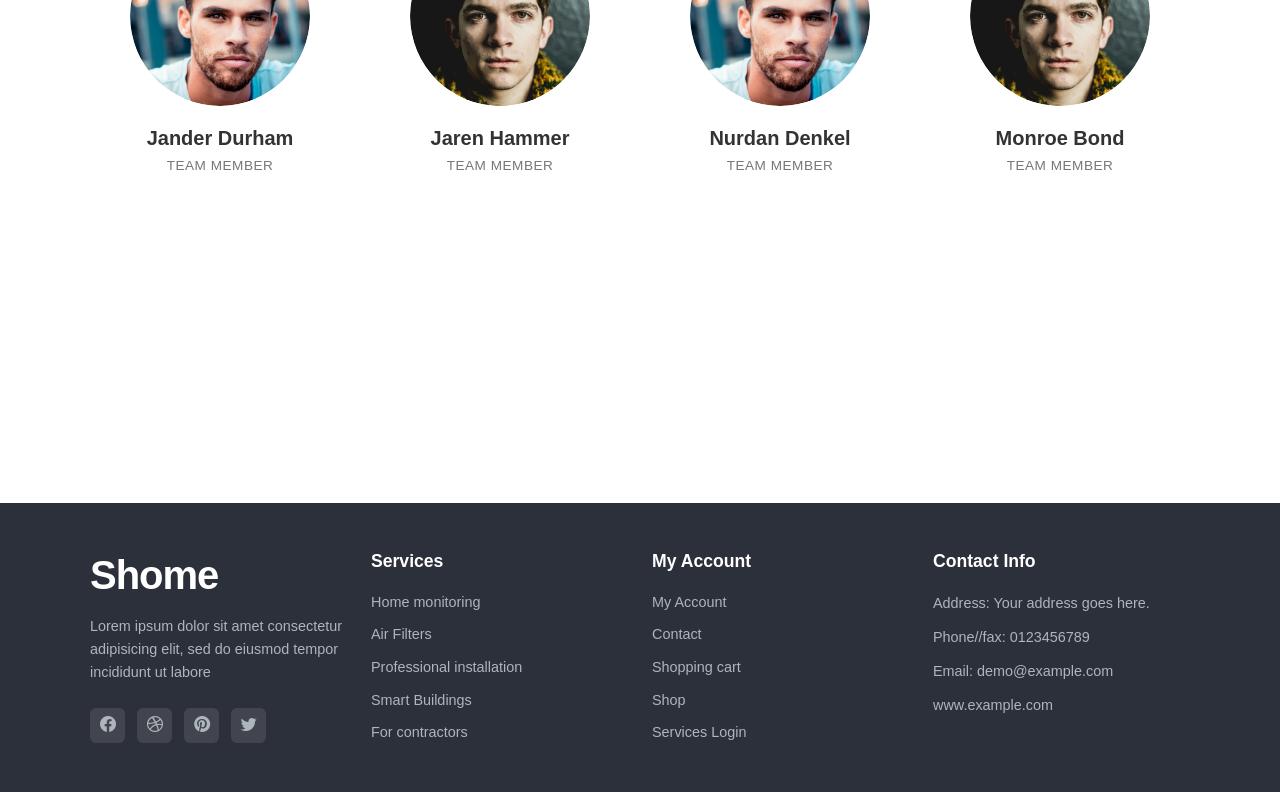
<file: about.html>
<!DOCTYPE html>
<html lang="en">
<head>
    <meta charset="UTF-8">
    <meta name="viewport" content="width=device-width, initial-scale=1.0">
    <title>Shome Header Example</title>
    <!-- Bootstrap CSS -->
    <link href="https://cdn.jsdelivr.net/npm/bootstrap@5.3.2/dist/css/bootstrap.min.css" rel="stylesheet" integrity="sha384-T3c6CoIi6uLrA9TneNEoa7RxnatzjcDSCmG1MXxSR1GAsXEV/Dwwykc2MPK8M2HN" crossorigin="anonymous">
    <!-- Bootstrap Icons (Optional, but good for icons) -->
    <link rel="stylesheet" href="https://cdn.jsdelivr.net/npm/bootstrap-icons@1.11.1/font/bootstrap-icons.css">
    <!-- Custom CSS -->
    <link rel="stylesheet" href="about.css">
       <!-- Font Awesome CDN (replace with your preferred version/method if needed) -->
       <link rel="stylesheet" href="https://cdnjs.cloudflare.com/ajax/libs/font-awesome/6.4.0/css/all.min.css" integrity="sha512-iecdLmaskl7CVkqkXNQ/ZH/XLlvWZOJyj7Yy7tcenmpD1ypASozpmT/E0iPtmFIB46ZmdtAc9eNBvH0H/ZpiBw==" crossorigin="anonymous" referrerpolicy="no-referrer" />
</head>
<body>

    <header>
        <!-- Top Bar -->
        <div class="top-bar py-1">
            <div class="container d-flex justify-content-between align-items-center flex-wrap">
                <div class="top-bar-left text-muted d-none d-md-block">
                    World Wide Completely Free Returns and Free Shipping
                </div>
                <div class="top-bar-right d-flex align-items-center">
                    <a href="tel:+00123456789" class="text-decoration-none me-3">
                        <i class="bi bi-telephone-fill text-danger me-1"></i> +00 123 456 789
                    </a>
                    <a href="mailto:demo@example.com" class="text-decoration-none me-3">
                        <i class="bi bi-envelope-fill text-danger me-1"></i> demo@example.com
                    </a>
                    <a href="#" class="text-decoration-none">
                        <i class="bi bi-person-fill text-danger me-1"></i> Account
                    </a>
                </div>
            </div>
        </div>

        <!-- Middle Header: Logo, Search, Icons -->
        <div class="middle-header py-3">
            <div class="container d-flex justify-content-between align-items-center">
                <!-- Logo -->
                <a class="navbar-brand logo" href="#">Shome</a>

                <!-- Search Bar -->
                <form class="d-flex search-form flex-grow-1 mx-3 mx-lg-5" role="search">
                    <input class="form-control me-0 rounded-0 rounded-start" type="search" placeholder="Search" aria-label="Search">
                    <button class="btn btn-danger rounded-0 rounded-end px-3" type="submit">
                        <i class="bi bi-search"></i>
                    </button>
                </form>

                <!-- Icons -->
                <div class="header-icons d-flex align-items-center">
                    <a href="#" class="text-decoration-none me-3 position-relative">
                        <i class="bi bi-heart fs-4"></i>
                        <!-- Optional Wishlist Count Badge -->
                        <!-- <span class="position-absolute top-0 start-100 translate-middle badge rounded-pill bg-danger">1</span> -->
                    </a>
                    <a href="#" class="text-decoration-none position-relative">
                        <i class="bi bi-bag fs-4"></i>
                        <span class="position-absolute top-0 start-100 translate-middle badge rounded-pill bg-danger">
                            02 <span class="visually-hidden">items in cart</span>
                        </span>
                    </a>
                </div>
            </div>
        </div>

        <!-- Main Navigation Bar -->
        <nav class="navbar navbar-expand-lg main-navbar">
            <div class="container">
                <!-- Toggler Button (for mobile) -->
                <button class="navbar-toggler" type="button" data-bs-toggle="collapse" data-bs-target="#mainNavbarContent" aria-controls="mainNavbarContent" aria-expanded="false" aria-label="Toggle navigation">
                    <span class="navbar-toggler-icon"></span>
                </button>

                <!-- Navbar Links -->
                <div class="collapse navbar-collapse" id="mainNavbarContent">
                    <ul class="navbar-nav mx-auto mb-2 mb-lg-0">
                        <li class="nav-item dro">
                            <li class="nav-item">
                                <a class="nav-link" href="index.html">HOME</a>
                            </li>
                        </li>
                        <li class="nav-item">
                            <a class="nav-link" href="about.html">ABOUT</a>
                        </li>
                        <li class="nav-item dropdown">
                            <a class="nav-link dropdown-toggle" href="#" role="button" data-bs-toggle="dropdown" aria-expanded="false">
                                PAGES
                            </a>
                            <ul class="dropdown-menu">
                                <li><a class="dropdown-item" href="account.html">ACCOUNT</a></li>
                                <li><a class="dropdown-item" href="login.html">LOGIN</a></li>
                                <li><a class="dropdown-item" href="register.html">REGISTER</a></li>
                               
                            </ul>
                        </li>
                        <li class="nav-item dropdown">
                            <a class="nav-link dropdown-toggle" href="#" role="button" data-bs-toggle="dropdown" aria-expanded="false">
                                SHOP
                            </a>
                            <ul class="dropdown-menu">
                                <li><a class="dropdown-item" href="#">Shop Grid</a></li>
                                <li><a class="dropdown-item" href="#">Shop List</a></li>
                                <li><a class="dropdown-item" href="#">Product Details</a></li>
                            </ul>
                        </li>
                         <li class="nav-item dropdown">
                            <a class="nav-link dropdown-toggle" href="#" role="button" data-bs-toggle="dropdown" aria-expanded="false">
                                BLOG
                            </a>
                            <ul class="dropdown-menu">
                                <li><a class="dropdown-item" href="#">Blog Standard</a></li>
                                <li><a class="dropdown-item" href="#">Blog Single</a></li>
                            </ul>
                        </li>
                        <li class="nav-item">
                            <a class="nav-link" href="#">CONTACT</a>
                        </li>
                    </ul>
                </div>
            </div>
        </nav>

    </header>


    <section class="smart-shoes-section">
        <div class="container">
            <div class="content-wrapper">
                <!-- Image Column -->
                <div class="image-column animate-on-scroll">
                    <div class="image-container">
                        <!-- The grey frame will be added via CSS pseudo-element -->
                        <img src="assas-removebg-preview.png" alt="Pair of smart shoes with red accent">
                    </div>
                </div>
    
                <!-- Text Column -->
                <div class="text-column animate-on-scroll">
                    <h2 class="section-headline">
                        Smart Life <br>
                        <strong>With Smart Shoes</strong>
                    </h2>
                    <p class="section-description">
                        Lorem ipsum dolor sit amet, consectetur adipiscing elit, sed do eiusmod tempor incididunt ut labore et dolore magna aliqua. Ut enim ad minim veniam, quis nostrud exercitation ullamco laboris nisi ut aliquip ex ea commodo consequat. Duis aute irure dolor in reprehenderit in voluptate velit esse cillum dolore eu fugiat nulla pariatur. Excepteur sint occaecat cupidatat non proident, sunt in culpa qui officia.
                    </p>
                    <a href="#contact" class="cta-button">Contact Us</a>
                </div>
            </div>
        </div>
    </section>
    
<section class="hero-banner">
    <div class="banner-wrapper">
        <!-- Left Content Area -->
        <div class="banner-content animate-section">
            <div class="text-content">
                <p class="emphasis-text animate-item" data-delay="0.1s">Saving 50%</p>
                <h1 class="main-headline animate-item" data-delay="0.2s">All Online Store</h1>
                <p class="sub-text animate-item" data-delay="0.3s">OFFER AVAILABLE ALL SHOES & PRODUCTS</p>
                <a href="#shop" class="cta-button animate-item" data-delay="0.4s">Shop Now</a>
            </div>
        </div>

        <!-- Right Visual Area -->
        <div class="banner-visuals animate-section">
            <!-- Diagonal "NEW" Text -->
            <div class="new-label animate-item" data-delay="0.5s">NEW</div>
            <!-- Shoe Image -->
            <img src="closeup-shot-beautiful-handmade-shoes-workshop.jpg" alt="Pair of orange running shoes" class="shoe-image animate-item" data-delay="0.3s">
            <!-- Optional: Halftone pattern added via CSS background -->
        </div>
    </div>
</section>

<section class="team-section animate-section">
    <div class="container">
        <!-- Section Header -->
        <div class="section-header animate-item" data-delay="0s">
            <h2 class="section-title">Our Team</h2>
            <p class="section-subtitle">
                There are many variations of passages of Lorem Ipsum available
            </p>
        </div>

        <!-- Team Grid -->
        <div class="team-grid">
            <!-- Team Member 1 -->
            <div class="team-member-card animate-item" data-delay="0.1s">
                <div class="member-image-wrapper">
                    <img src="pexels-chuck-2287252.jpg" alt="Jander Durham" class="member-photo">
                    <div class="social-overlay">
                        <ul class="social-links">
                            <li><a href="#" aria-label="Facebook"><i class="fab fa-facebook-f"></i></a></li>
                            <li><a href="#" aria-label="Twitter"><i class="fab fa-twitter"></i></a></li>
                            <li><a href="#" aria-label="LinkedIn"><i class="fab fa-linkedin-in"></i></a></li>
                        </ul>
                    </div>
                </div>
                <div class="member-info">
                    <h3 class="member-name">Jander Durham</h3>
                    <p class="member-role">Team Member</p>
                </div>
            </div>

            <!-- Team Member 2 -->
            <div class="team-member-card animate-item" data-delay="0.2s">
                <div class="member-image-wrapper">
                    <img src="pexels-david-garrison-1128051-2128807.jpg" alt="Jaren Hammer" class="member-photo">
                     <div class="social-overlay">
                        <ul class="social-links">
                            <li><a href="#" aria-label="Facebook"><i class="fab fa-facebook-f"></i></a></li>
                            <li><a href="#" aria-label="Twitter"><i class="fab fa-twitter"></i></a></li>
                            <li><a href="#" aria-label="Instagram"><i class="fab fa-instagram"></i></a></li>
                        </ul>
                    </div>
                </div>
                <div class="member-info">
                    <h3 class="member-name">Jaren Hammer</h3>
                    <p class="member-role">Team Member</p>
                </div>
            </div>

            <!-- Team Member 3 -->
            <div class="team-member-card animate-item" data-delay="0.3s">
                <div class="member-image-wrapper">
                    <img src="pexels-chuck-2287252.jpg" alt="Nurdan Denkel" class="member-photo">
                     <div class="social-overlay">
                        <ul class="social-links">
                            <li><a href="#" aria-label="Facebook"><i class="fab fa-facebook-f"></i></a></li>
                            <li><a href="#" aria-label="Dribbble"><i class="fab fa-dribbble"></i></a></li>
                            <li><a href="#" aria-label="Github"><i class="fab fa-github"></i></a></li>
                        </ul>
                    </div>
                </div>
                <div class="member-info">
                    <h3 class="member-name">Nurdan Denkel</h3>
                    <p class="member-role">Team Member</p>
                </div>
            </div>

            <!-- Team Member 4 -->
            <div class="team-member-card animate-item" data-delay="0.4s">
                <div class="member-image-wrapper">
                    <img src="pexels-david-garrison-1128051-2128807.jpg" alt="Monroe Bond" class="member-photo">
                     <div class="social-overlay">
                        <ul class="social-links">
                            <li><a href="#" aria-label="Facebook"><i class="fab fa-facebook-f"></i></a></li>
                            <li><a href="#" aria-label="Dribbble"><i class="fab fa-dribbble"></i></a></li>
                             <li><a href="#" aria-label="Pinterest"><i class="fab fa-pinterest-p"></i></a></li>
                        </ul>
                    </div>
                </div>
                <div class="member-info">
                    <h3 class="member-name">Monroe Bond</h3>
                    <p class="member-role">Team Member</p>
                </div>
            </div>
        </div><!-- /team-grid -->
    </div><!-- /container -->
</section>
  <!-- Testimonials Row -->
  <div class="row justify-content-center g-4">

    <!-- Testimonial Card 1 -->
    <div class="col-lg-5 col-md-6">
        <div class="testimonial-card anim-fade-up">
            <img src="pexels-chuck-2287252.jpg" alt="Jaren Hammer" class="testimonial-avatar">
            <div class="testimonial-body">
                <p class="testimonial-quote">
                    Lorem ipsum dolor sit amet, consectetur adipiscing elit, sed do eiusmod tempor incididunt ut labore et dolore magna.
                </p>
                <p class="testimonial-author">Jaren Hammer</p>
            </div>
        </div>
    </div>

    <!-- Testimonial Card 2 -->
    <div class="col-lg-5 col-md-6">
         <div class="testimonial-card anim-fade-up" style="--anim-delay: 0.1s;">
            <img src="pexels-david-garrison-1128051-2128807.jpg" alt="Dorian Cordova" class="testimonial-avatar">
            <div class="testimonial-body">
                <p class="testimonial-quote">
                    Lorem ipsum dolor sit amet, consectetur adipiscing elit, sed do eiusmod tempor incididunt ut labore et dolore magna.
                </p>
                <p class="testimonial-author">Dorian Cordova</p>
            </div>
        </div>
    </div>

     <!-- Add more testimonials within the row if desired (will wrap or stack) -->

</div>
</div>
</section>

<!-- End Client Feedback Section -->
       <!-- Footer Section -->
       <footer class="footer-section pt-5 pb-4">
        <div class="container">
            <div class="row gy-4"> <!-- gy-4 adds vertical gutter spacing -->

                <!-- Column 1: About & Social -->
                <div class="col-lg-3 col-md-6">
                    <div class="footer-widget">
                        <h3 class="footer-logo">Shome</h3>
                        <p class="footer-about-text">
                            Lorem ipsum dolor sit amet consectetur adipisicing elit, sed do eiusmod tempor incididunt ut labore
                        </p>
                        <div class="footer-social-icons">
                            <a href="#" aria-label="Facebook"><i class="bi bi-facebook"></i></a>
                            <!-- Dribbble icon might not be in standard Bootstrap Icons -->
                            <a href="#" aria-label="Dribbble"><i class="bi bi-dribbble"></i></a> <!-- Or use bi-globe/bi-basketball if missing -->
                            <a href="#" aria-label="Pinterest"><i class="bi bi-pinterest"></i></a>
                            <a href="#" aria-label="Twitter"><i class="bi bi-twitter"></i></a>
                        </div>
                    </div>
                </div>

                <!-- Column 2: Services -->
                <div class="col-lg-3 col-md-6">
                    <div class="footer-widget">
                        <h4 class="widget-title">Services</h4>
                        <ul class="footer-list list-unstyled">
                            <li><a href="#">Home monitoring</a></li>
                            <li><a href="#">Air Filters</a></li>
                            <li><a href="#">Professional installation</a></li>
                            <li><a href="#">Smart Buildings</a></li>
                            <li><a href="#">For contractors</a></li>
                        </ul>
                    </div>
                </div>

                <!-- Column 3: My Account -->
                <div class="col-lg-3 col-md-6">
                     <div class="footer-widget">
                        <h4 class="widget-title">My Account</h4>
                        <ul class="footer-list list-unstyled">
                            <li><a href="#">My Account</a></li>
                            <li><a href="#">Contact</a></li>
                            <li><a href="#">Shopping cart</a></li>
                            <li><a href="#">Shop</a></li>
                            <li><a href="#">Services Login</a></li>
                        </ul>
                    </div>
                </div>

                <!-- Column 4: Contact Info -->
                <div class="col-lg-3 col-md-6">
                     <div class="footer-widget">
                        <h4 class="widget-title">Contact Info</h4>
                        <ul class="footer-contact-list list-unstyled">
                            <li>Address: Your address goes here.</li>
                            <li>Phone//fax: 0123456789</li>
                            <li>Email: demo@example.com</li>
                            <li>www.example.com</li>
                        </ul>
                    </div>
                </div>

            </div> <!-- /.row -->

            <!-- Optional: Footer Bottom Bar -->
            <!--
            <div class="row mt-4 pt-4 border-top border-secondary border-opacity-25">
                <div class="col text-center text-secondary">
                   © 2023 Shome. All Rights Reserved.
                </div>
            </div>
             -->

        </div><!-- /.container -->
    </footer> 
<!-- Rest of your page content -->
    <script>document.addEventListener('DOMContentLoaded', () => {

        const animatedElements = document.querySelectorAll('.animate-on-scroll');
    
        // Fallback for browsers that don't support Intersection Observer
        if (!('IntersectionObserver' in window)) {
            animatedElements.forEach(element => {
                element.classList.add('is-visible');
                // Also make sure nested elements are visible immediately
                const nestedAnimated = element.querySelectorAll('.section-headline, .section-description, .cta-button');
                nestedAnimated.forEach(nested => nested.classList.add('is-visible'));
            });
            return; // Stop the script here if Intersection Observer isn't supported
        }
    
        // Intersection Observer Configuration
        const observerOptions = {
            root: null, // Use the viewport as the root
            rootMargin: '0px',
            threshold: 0.1 // Trigger when 10% of the element is visible
        };
    
        // Create the observer
        const observer = new IntersectionObserver((entries, observer) => {
            entries.forEach(entry => {
                // If the element is intersecting (visible)
                if (entry.isIntersecting) {
                    entry.target.classList.add('is-visible');
    
                    // --- Animate nested text elements ---
                    // Select nested elements ONLY within the currently intersecting target
                    const nestedAnimated = entry.target.querySelectorAll('.section-headline, .section-description, .cta-button');
                    nestedAnimated.forEach(nested => {
                        // Add is-visible directly (delays are handled by CSS)
                        nested.classList.add('is-visible');
                    });
                    // --- End nested animation ---
    
                    // Optional: Stop observing the element once it's visible
                    observer.unobserve(entry.target);
                }
            });
        }, observerOptions);
    
        // Observe each element that needs animation
        animatedElements.forEach(element => {
            observer.observe(element);
        });
    
    });
    document.addEventListener('DOMContentLoaded', () => {

const animatedSections = document.querySelectorAll('.animate-section');

// Fallback for browsers that don't support Intersection Observer
if (!('IntersectionObserver' in window)) {
    animatedSections.forEach(section => {
        section.classList.add('is-visible');
        const items = section.querySelectorAll('.animate-item');
        items.forEach(item => item.classList.add('is-visible')); // Force visible
    });
    return;
}

// Intersection Observer Configuration
const observerOptions = {
    root: null,
    rootMargin: '0px',
    threshold: 0.1 // Trigger when 10% of the section is visible
};

// Create the observer
const observer = new IntersectionObserver((entries, observer) => {
    entries.forEach(entry => {
        if (entry.isIntersecting) {
            const section = entry.target;
            section.classList.add('is-visible'); // Mark section as visible

            // Find all animatable items within this specific section
            const itemsToAnimate = section.querySelectorAll('.animate-item');

            itemsToAnimate.forEach(item => {
                const delay = item.dataset.delay || '0s'; // Get delay from data attribute
                item.style.transitionDelay = delay; // Apply CSS transition delay
                item.classList.add('is-visible'); // Add class to trigger animation
            });

            // Optional: Stop observing the section once animated
            observer.unobserve(section);
        }
    });
}, observerOptions);

// Observe each section
animatedSections.forEach(section => {
    observer.observe(section);
});

});
document.addEventListener('DOMContentLoaded', () => {

const animatedSections = document.querySelectorAll('.animate-section');

// Fallback for browsers that don't support Intersection Observer
if (!('IntersectionObserver' in window)) {
    animatedSections.forEach(section => {
        section.classList.add('is-visible');
        const items = section.querySelectorAll('.animate-item');
        items.forEach(item => item.classList.add('is-visible')); // Force visible
    });
    return;
}

// Intersection Observer Configuration
const observerOptions = {
    root: null,
    rootMargin: '0px',
    threshold: 0.1 // Trigger when 10% of the section is visible
};

// Create the observer
const observer = new IntersectionObserver((entries, observer) => {
    entries.forEach(entry => {
        if (entry.isIntersecting) {
            const section = entry.target;
            section.classList.add('is-visible'); // Mark section as visible

            // Find all animatable items within this specific section
            const itemsToAnimate = section.querySelectorAll('.animate-item');

            itemsToAnimate.forEach(item => {
                const delay = item.dataset.delay || '0s'; // Get delay from data attribute
                item.style.transitionDelay = delay; // Apply CSS transition delay
                item.classList.add('is-visible'); // Add class to trigger animation
            });

            // Optional: Stop observing the section once animated
            observer.unobserve(section);
        }
    });
}, observerOptions);

// Observe each section
animatedSections.forEach(section => {
    observer.observe(section);
});

});
</script>
    <script src="script.js"></script>
    <script src="https://cdn.jsdelivr.net/npm/bootstrap@5.3.2/dist/js/bootstrap.bundle.min.js" integrity="sha384-C6RzsynM9kWDrMNeT87bh95OGNyZPhcTNXj1NW7RuBCsyN/o0jlpcV8Qyq46cDfL" crossorigin="anonymous"></script>
    
    </body>
    </html>
</file>
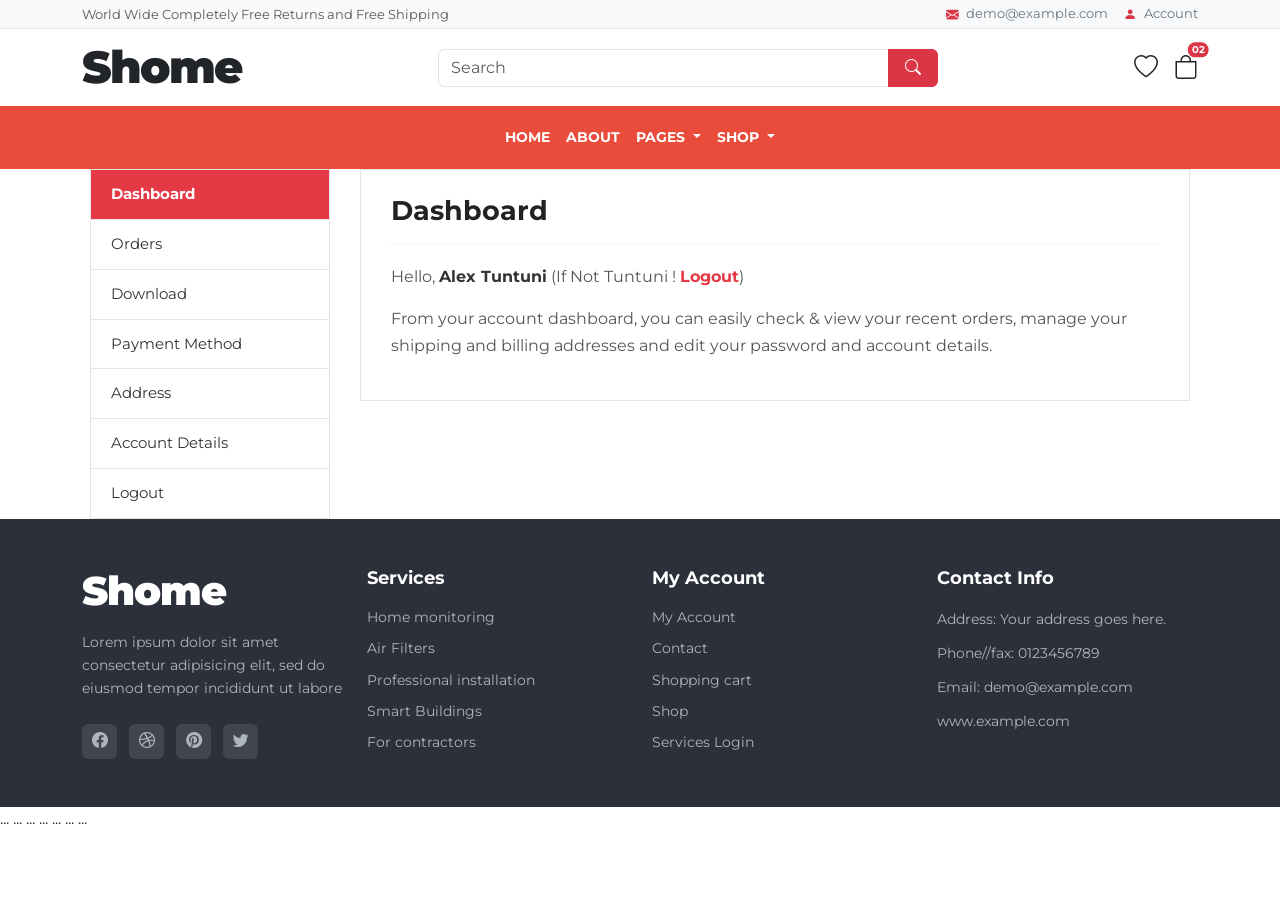
<file: account.html>
<!DOCTYPE html>
<html lang="en">
<head>
    <meta charset="UTF-8">
    <meta name="viewport" content="width=device-width, initial-scale=1.0">
    <title>Shome Header Example</title>
    <!-- Bootstrap CSS -->
    <link href="https://cdn.jsdelivr.net/npm/bootstrap@5.3.2/dist/css/bootstrap.min.css" rel="stylesheet" integrity="sha384-T3c6CoIi6uLrA9TneNEoa7RxnatzjcDSCmG1MXxSR1GAsXEV/Dwwykc2MPK8M2HN" crossorigin="anonymous">
    <!-- Bootstrap Icons (Optional, but good for icons) -->
    <link rel="stylesheet" href="https://cdn.jsdelivr.net/npm/bootstrap-icons@1.11.1/font/bootstrap-icons.css">
    <!-- Custom CSS -->
    <link rel="stylesheet" href="account.css">
</head>
<body>

    <header>
        <!-- Top Bar -->
        <div class="top-bar py-1">
            <div class="container d-flex justify-content-between align-items-center flex-wrap">
                <div class="top-bar-left text-muted d-none d-md-block">
                    World Wide Completely Free Returns and Free Shipping
                </div>
                <div class="top-bar-right d-flex align-items-center">
                   
                    <a href="mailto:demo@example.com" class="text-decoration-none me-3">
                        <i class="bi bi-envelope-fill text-danger me-1"></i> demo@example.com
                    </a>
                    <a href="#" class="text-decoration-none">
                        <i class="bi bi-person-fill text-danger me-1"></i> Account
                    </a>
                </div>
            </div>
        </div>

        <!-- Middle Header: Logo, Search, Icons -->
        <div class="middle-header py-3">
            <div class="container d-flex justify-content-between align-items-center">
                <!-- Logo -->
                <a class="navbar-brand logo" href="#">Shome</a>

                <!-- Search Bar -->
                <form class="d-flex search-form flex-grow-1 mx-3 mx-lg-5" role="search">
                    <input class="form-control me-0 rounded-0 rounded-start" type="search" placeholder="Search" aria-label="Search">
                    <button class="btn btn-danger rounded-0 rounded-end px-3" type="submit">
                        <i class="bi bi-search"></i>
                    </button>
                </form>

                <!-- Icons -->
                <div class="header-icons d-flex align-items-center">
                    <a href="#" class="text-decoration-none me-3 position-relative">
                        <i class="bi bi-heart fs-4"></i>
                        <!-- Optional Wishlist Count Badge -->
                        <!-- <span class="position-absolute top-0 start-100 translate-middle badge rounded-pill bg-danger">1</span> -->
                    </a>
                    <a href="#" class="text-decoration-none position-relative">
                        <i class="bi bi-bag fs-4"></i>
                        <span class="position-absolute top-0 start-100 translate-middle badge rounded-pill bg-danger">
                            02 <span class="visually-hidden">items in cart</span>
                        </span>
                    </a>
                </div>
            </div>
        </div>

        <!-- Main Navigation Bar -->
        <nav class="navbar navbar-expand-lg main-navbar">
            <div class="container">
                <!-- Toggler Button (for mobile) -->
                <button class="navbar-toggler" type="button" data-bs-toggle="collapse" data-bs-target="#mainNavbarContent" aria-controls="mainNavbarContent" aria-expanded="false" aria-label="Toggle navigation">
                    <span class="navbar-toggler-icon"></span>
                </button>

                <!-- Navbar Links -->
                <div class="collapse navbar-collapse" id="mainNavbarContent">
                    <ul class="navbar-nav mx-auto mb-2 mb-lg-0">
                        <li class="nav-item dro">
                            <li class="nav-item">
                                <a class="nav-link" href="">HOME</a>
                            </li>
                        </li>
                        <li class="nav-item">
                            <a class="nav-link" href="about.html">ABOUT</a>
                        </li>
                        <li class="nav-item dropdown">
                            <a class="nav-link dropdown-toggle" href="#" role="button" data-bs-toggle="dropdown" aria-expanded="false">
                                PAGES
                            </a>
                            <ul class="dropdown-menu">
                                <li><a class="dropdown-item" href="about.html">ACCOUNT</a></li>
                                <li><a class="dropdown-item" href="login.html">login</a></li>
                                <li><a class="dropdown-item" href="register.html">REGISTER</a></li>
                            </ul>
                        </li>
                        <li class="nav-item dropdown">
                            <a class="nav-link dropdown-toggle" href="#" role="button" data-bs-toggle="dropdown" aria-expanded="false">
                                SHOP
                            </a>
                            <ul class="dropdown-menu">
                                <li><a class="dropdown-item" href="onsale.html">ON SALES</a></li>
                                <li><a class="dropdown-item" href="notonsale.html">WITHOUT SALE</a></li>
                        
                        </li>
                         <li class="nav-item dropdown">
                            <a class="nav-link dropdown-toggle" href="#" role="button" data-bs-toggle="dropdown" aria-expanded="false">
                                BLOG
                            </a>
                            <ul class="dropdown-menu">
                                <li><a class="dropdown-item" href="blog.html">Blog grid</a></li>
                                <li><a class="dropdown-item" href="bloglayout.html">Blog special</a></li>
                            </ul>
                        </li>
                        <li class="nav-item">
                            <a class="nav-link" href="contact.html">CONTACT</a>
                        </li>
                    </ul>
                </div>
            </div>
        </nav>

    </header>


    <section class="account-dashboard-section animate-section">
        <div class="dashboard-container">
    
            <!-- Sidebar Navigation -->
            <nav class="dashboard-nav animate-item" data-delay="0.1s">
                <ul>
                    <li><a href="#dashboard" class="active" aria-current="page">Dashboard</a></li>
                    <li><a href="#orders">Orders</a></li>
                    <li><a href="#download">Download</a></li>
                    <li><a href="#payment-method">Payment Method</a></li>
                    <li><a href="#address">Address</a></li>
                    <li><a href="#account-details">Account Details</a></li>
                    <li><a href="#logout">Logout</a></li>
                </ul>
            </nav>
    
            <!-- Main Content Area -->
            <main class="dashboard-content animate-item" data-delay="0.2s">
                <h2>Dashboard</h2>
                <hr class="content-separator">
                <p>
                    Hello, <strong>Alex Tuntuni</strong> (If Not Tuntuni ! <a href="#logout" class="logout-link">Logout</a>)
                </p>
                <p>
                    From your account dashboard, you can easily check & view your recent orders, manage your
                    shipping and billing addresses and edit your password and account details.
                </p>
            </main>
    
        </div>
    </section>



       <!-- Footer Section -->
       <footer class="footer-section pt-5 pb-4">
        <div class="container">
            <div class="row gy-4"> <!-- gy-4 adds vertical gutter spacing -->

                <!-- Column 1: About & Social -->
                <div class="col-lg-3 col-md-6">
                    <div class="footer-widget">
                        <h3 class="footer-logo">Shome</h3>
                        <p class="footer-about-text">
                            Lorem ipsum dolor sit amet consectetur adipisicing elit, sed do eiusmod tempor incididunt ut labore
                        </p>
                        <div class="footer-social-icons">
                            <a href="#" aria-label="Facebook"><i class="bi bi-facebook"></i></a>
                            <!-- Dribbble icon might not be in standard Bootstrap Icons -->
                            <a href="#" aria-label="Dribbble"><i class="bi bi-dribbble"></i></a> <!-- Or use bi-globe/bi-basketball if missing -->
                            <a href="#" aria-label="Pinterest"><i class="bi bi-pinterest"></i></a>
                            <a href="#" aria-label="Twitter"><i class="bi bi-twitter"></i></a>
                        </div>
                    </div>
                </div>

                <!-- Column 2: Services -->
                <div class="col-lg-3 col-md-6">
                    <div class="footer-widget">
                        <h4 class="widget-title">Services</h4>
                        <ul class="footer-list list-unstyled">
                            <li><a href="#">Home monitoring</a></li>
                            <li><a href="#">Air Filters</a></li>
                            <li><a href="#">Professional installation</a></li>
                            <li><a href="#">Smart Buildings</a></li>
                            <li><a href="#">For contractors</a></li>
                        </ul>
                    </div>
                </div>

                <!-- Column 3: My Account -->
                <div class="col-lg-3 col-md-6">
                     <div class="footer-widget">
                        <h4 class="widget-title">My Account</h4>
                        <ul class="footer-list list-unstyled">
                            <li><a href="#">My Account</a></li>
                            <li><a href="#">Contact</a></li>
                            <li><a href="#">Shopping cart</a></li>
                            <li><a href="#">Shop</a></li>
                            <li><a href="#">Services Login</a></li>
                        </ul>
                    </div>
                </div>

                <!-- Column 4: Contact Info -->
                <div class="col-lg-3 col-md-6">
                     <div class="footer-widget">
                        <h4 class="widget-title">Contact Info</h4>
                        <ul class="footer-contact-list list-unstyled">
                            <li>Address: Your address goes here.</li>
                            <li>Phone//fax: 0123456789</li>
                            <li>Email: demo@example.com</li>
                            <li>www.example.com</li>
                        </ul>
                    </div>
                </div>

            </div> <!-- /.row -->

            <!-- Optional: Footer Bottom Bar -->
            <!--
            <div class="row mt-4 pt-4 border-top border-secondary border-opacity-25">
                <div class="col text-center text-secondary">
                   © 2023 Shome. All Rights Reserved.
                </div>
            </div>
             -->

        </div><!-- /.container -->
    </footer>
    <!-- End Footer Section -->

  

    <!-- JS includes at the bottom -->
    ...
    
        <!-- JS includes at the bottom -->
        ...

    <!-- JS includes at the bottom -->
    ...
    <!-- JS includes at the bottom -->
    ...
       
        <!-- JS includes at the bottom -->
        ...
    <!-- JS includes at the bottom -->
    ...

    <!-- JS includes at the bottom -->
    ...

    <!-- Bootstrap JS Bundle (should already be at the bottom of your body) -->
    <script src="https://cdn.jsdelivr.net/npm/bootstrap@5.3.2/dist/js/bootstrap.bundle.min.js" integrity="sha384-C6RzsynM9kWDrMNeT87bh95OGNyZPhcTNXj1NW7RuBCsyN/o0jlpcV8Qyq46cDfL" crossorigin="anonymous"></script>
    <!-- Custom JS for Animation -->
    <script src="script.js"></script>

    <script>
        document.addEventListener('DOMContentLoaded', () => {

const animatedSections = document.querySelectorAll('.animate-section');

// Fallback for browsers that don't support Intersection Observer
if (!('IntersectionObserver' in window)) {
    animatedSections.forEach(section => {
        section.classList.add('is-visible');
        const items = section.querySelectorAll('.animate-item');
        items.forEach(item => item.classList.add('is-visible')); // Force visible
    });
    return;
}

// Intersection Observer Configuration
const observerOptions = {
    root: null,
    rootMargin: '0px',
    threshold: 0.1 // Trigger when 10% of the section is visible
};

// Create the observer
const observer = new IntersectionObserver((entries, observer) => {
    entries.forEach(entry => {
        if (entry.isIntersecting) {
            const section = entry.target;
            section.classList.add('is-visible'); // Mark section as visible

            // Find all animatable items within this specific section
            const itemsToAnimate = section.querySelectorAll('.animate-item');

            itemsToAnimate.forEach(item => {
                const delay = item.dataset.delay || '0s'; // Get delay from data attribute
                item.style.transitionDelay = delay; // Apply CSS transition delay
                item.classList.add('is-visible'); // Add class to trigger animation
            });

            // Optional: Stop observing the section once animated
            observer.unobserve(section);
        }
    });
}, observerOptions);

// Observe each section
animatedSections.forEach(section => {
    observer.observe(section);
});

});
    </script>
    <!-- Bootstrap JS Bundle (includes Popper) -->
   
</body>
</html>
</file>
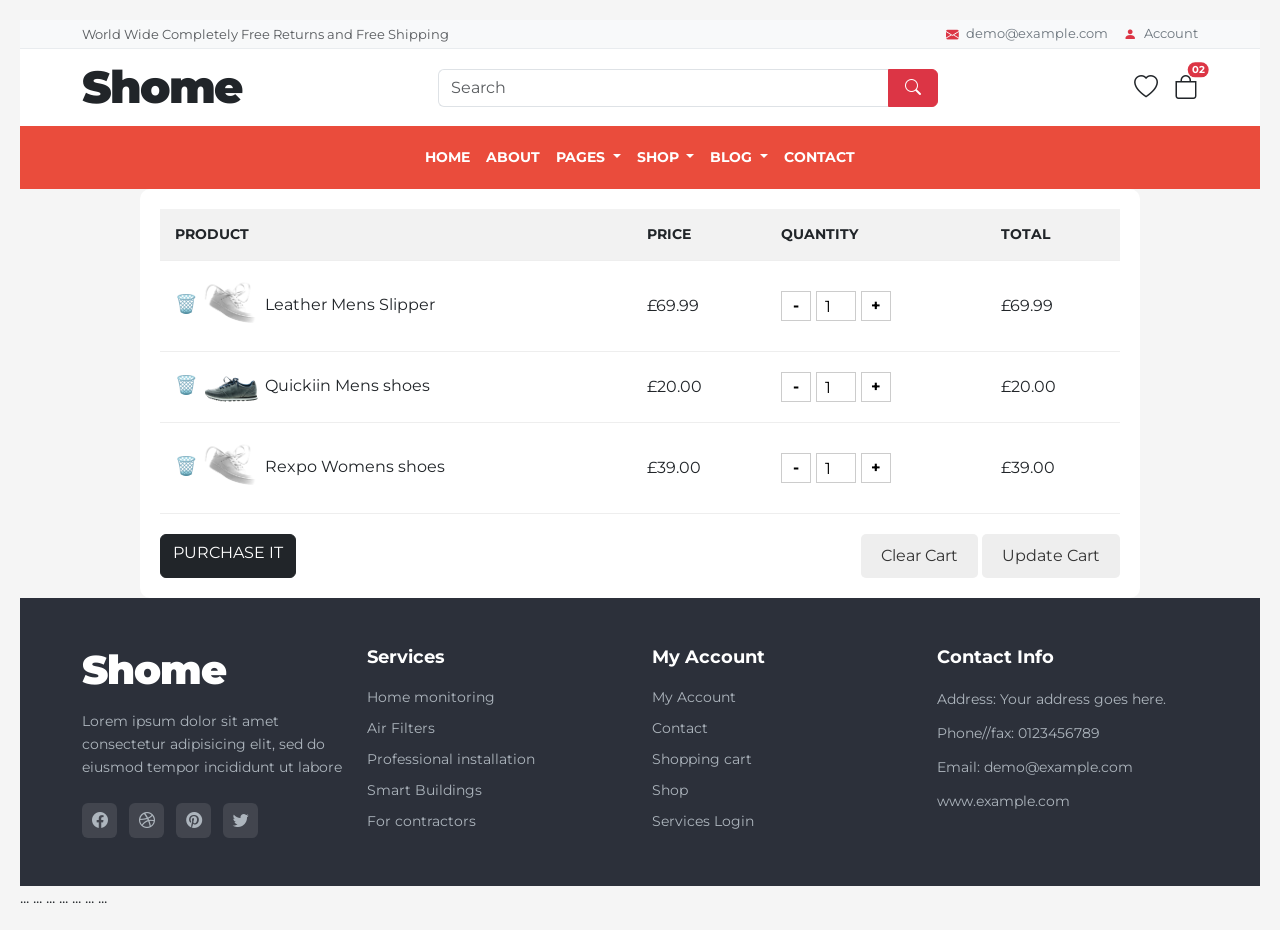
<file: addtocart.html>
<!DOCTYPE html>
<html lang="en">
<head>
    <meta charset="UTF-8">
    <meta name="viewport" content="width=device-width, initial-scale=1.0">
    <title>Shome Header Example</title>
    <!-- Bootstrap CSS -->
    <link href="https://cdn.jsdelivr.net/npm/bootstrap@5.3.2/dist/css/bootstrap.min.css" rel="stylesheet" integrity="sha384-T3c6CoIi6uLrA9TneNEoa7RxnatzjcDSCmG1MXxSR1GAsXEV/Dwwykc2MPK8M2HN" crossorigin="anonymous">
    <!-- Bootstrap Icons (Optional, but good for icons) -->
    <link rel="stylesheet" href="https://cdn.jsdelivr.net/npm/bootstrap-icons@1.11.1/font/bootstrap-icons.css">
    <!-- Custom CSS -->
    <link rel="stylesheet" href="style.css">
</head>
<body>
<style>
     * { box-sizing: border-box; }
    body {
      font-family: Arial, sans-serif;
      margin: 0;
      background: #f5f5f5;
      padding: 20px;
    }

    .cart-container {
      max-width: 1000px;
      margin: auto;
      background: #fff;
      padding: 20px;
      border-radius: 10px;
      animation: fadeInUp 0.7s ease-out;
    }

    @keyframes fadeInUp {
      from { opacity: 0; transform: translateY(30px); }
      to { opacity: 1; transform: translateY(0); }
    }

    table {
      width: 100%;
      border-collapse: collapse;
      margin-bottom: 20px;
    }

    th, td {
      text-align: left;
      padding: 15px;
      border-bottom: 1px solid #eee;
    }

    th {
      background-color: #f2f2f2;
      text-transform: uppercase;
      font-size: 14px;
    }

    .product-img {
      width: 60px;
      border-radius: 6px;
    }

    .qty-controls {
      display: flex;
      align-items: center;
      gap: 5px;
    }

    .qty-controls button {
      width: 30px;
      height: 30px;
      border: 1px solid #ccc;
      background: none;
      cursor: pointer;
      font-weight: bold;
    }

    .qty-controls input {
      width: 40px;
      text-align: center;
      border: 1px solid #ccc;
      height: 30px;
    }

    .actions {
      display: flex;
      justify-content: space-between;
      flex-wrap: wrap;
      gap: 10px;
    }

    .actions button {
      padding: 10px 20px;
      border: none;
      border-radius: 5px;
      cursor: pointer;
    }

    .btn-primary {
      background: #222;
      color: #fff;
    }

    .btn-secondary {
      background: #eee;
      color: #333;
    }

    .remove-btn {
      cursor: pointer;
      color: #d11a2a;
      font-size: 18px;
    }

    @media (max-width: 768px) {
      table, thead, tbody, th, td, tr {
        display: block;
      }

      thead {
        display: none;
      }

      td {
        position: relative;
        padding-left: 50%;
      }

      td::before {
        position: absolute;
        left: 15px;
        top: 15px;
        font-weight: bold;
        white-space: nowrap;
      }

      td:nth-of-type(1)::before { content: "Product"; }
      td:nth-of-type(2)::before { content: "Price"; }
      td:nth-of-type(3)::before { content: "Quantity"; }
      td:nth-of-type(4)::before { content: "Total"; }
    }
      /* Import a Google Font (Example: Montserrat) */
@import url('https://fonts.googleapis.com/css2?family=Montserrat:wght@400;700;900&display=swap');

body {
    font-family: 'Montserrat', sans-serif; /* Apply the font */
}

/* --- Top Bar --- */
.top-bar {
    background-color: #f8f9fa; /* Light grey background */
    font-size: 0.8rem; /* Smaller font size */
    border-bottom: 1px solid #e9ecef;
}

.top-bar-right a {
    color: #6c757d; /* Muted text color */
    transition: color 0.2s ease-in-out;
}

.top-bar-right a:hover {
    color: #dc3545; /* Red color on hover */
}

.top-bar-right .bi {
    vertical-align: middle;
}

/* --- Middle Header --- */
.middle-header {
    background-color: white; /* White background */
}

.logo {
    font-size: 2.8rem; /* Larger font size */
    font-weight: 900; /* Very bold */
    color: #212529; /* Dark color */
    text-decoration: none;
    letter-spacing: -2px; /* Tighten letter spacing slightly */
    line-height: 1;
}

.logo:hover {
    color: #000;
}

.search-form {
    max-width: 500px; /* Limit search bar width on larger screens */
}

.search-form .form-control {
    border-right: none; /* Remove border between input and button */
}

.search-form .form-control:focus {
    box-shadow: none; /* Remove focus glow */
    border-color: #ced4da; /* Keep standard border color on focus */
}

.search-form .btn-danger {
    border: 1px solid #dc3545; /* Add border to match input */
    background-color: #dc3545; /* Red background */
}

.header-icons a {
    color: #212529; /* Dark icon color */
}

.header-icons a:hover {
    color: #dc3545; /* Red on hover */
}

.header-icons .badge {
    font-size: 0.6em;
    padding: 0.3em 0.4em; /* Adjust badge padding */
    transform: translate(50%, -50%); /* Fine-tune badge position */
}

/* --- Main Navigation Bar --- */
.main-navbar {
    background-color: #ea4c3c; /* Specific Red from image */
}

.main-navbar .nav-link {
    color: #ffffff; /* White text */
    padding: 0.8rem 1rem;
    text-transform: uppercase; /* Uppercase text */
    font-weight: 700; /* Bold */
    font-size: 0.9rem;
    transition: background-color 0.2s ease;
}

.main-navbar .nav-link:hover,
.main-navbar .nav-link.active,
.main-navbar .nav-item.show .nav-link { /* Style for active/hover/open dropdown */
    background-color: rgba(0, 0, 0, 0.1); /* Slightly darker background on interaction */
}

.main-navbar .dropdown-menu {
    border-radius: 0; /* Square corners for dropdown */
    border: none;
    margin-top: 0; /* Align dropdown directly below */
    font-size: 0.9rem;
}

.main-navbar .dropdown-item {
     color: #333;
     padding: 0.5rem 1rem;
     text-transform: none; /* Normal case for dropdown items */
     font-weight: 400; /* Normal weight */
}
.main-navbar .dropdown-item:hover,
.main-navbar .dropdown-item:focus {
    background-color: #f8f9fa; /* Light grey hover */
    color: #ea4c3c; /* Red text on hover */
}

/* --- Responsiveness Adjustments --- */

/* Make search bar take more width on smaller screens before collapsing */
@media (max-width: 991.98px) {
    .search-form {
        max-width: none; /* Allow full width */
        order: 3; /* Move search below logo and icons */
        width: 100%; /* Take full width */
        margin-top: 1rem !important; /* Add space above */
        margin-left: 0 !important;
        margin-right: 0 !important;
    }
    .middle-header > .container {
        flex-wrap: wrap; /* Allow wrapping */
    }
    .logo {
        order: 1;
    }
    .header-icons {
        order: 2;
    }
    .main-navbar .navbar-nav {
        align-items: center; /* Center items in collapsed menu */
    }
    .main-navbar .nav-link {
        padding: 0.5rem 1rem; /* Adjust padding for collapsed menu */
        text-align: center;
        width: 100%;
    }
     .main-navbar .dropdown-menu {
        background-color: rgba(0, 0, 0, 0.1); /* Darker background for dropdown in mobile */
        text-align: center;
     }
     .main-navbar .dropdown-item {
        color: #fff; /* White text for mobile dropdown items */
     }
      .main-navbar .dropdown-item:hover,
      .main-navbar .dropdown-item:focus {
        background-color: rgba(0, 0, 0, 0.2);
        color: #fff;
      }
}

/* Hide top bar text on very small screens if needed */
@media (max-width: 575.98px) {
    .top-bar-left {
        display: none; /* Hide completely */
    }
    .top-bar > .container {
       justify-content: center; /* Center the right items */
    }
     .logo {
        font-size: 2rem; /* Slightly smaller logo */
     }
     .header-icons .bi {
        font-size: 1.2rem; /* Smaller icons */
     }
}
/* --- Footer Section --- */
.footer-section {
    background-color: #2c303a; /* Dark background color */
    color: #adb5bd; /* Default light grey text color */
    font-size: 0.9rem;
}

.footer-widget {
    margin-bottom: 1.5rem; /* Space below each widget on mobile */
}

.footer-logo {
    font-size: 2.5rem;
    font-weight: 900;
    color: #ffffff; /* White logo */
    margin-bottom: 1rem;
    letter-spacing: -1px;
}

.footer-about-text {
    margin-bottom: 1.5rem;
    line-height: 1.6;
}

.widget-title {
    color: #ffffff; /* White widget titles */
    font-size: 1.1rem;
    font-weight: 700;
    margin-bottom: 1.2rem;
    text-transform: capitalize; /* Or none if preferred */
}

.footer-list li,
.footer-contact-list li {
    margin-bottom: 0.6rem; /* Spacing between list items */
}

.footer-list li a {
    color: #adb5bd; /* Link color */
    text-decoration: none;
    transition: color 0.2s ease, padding-left 0.2s ease;
}

.footer-list li a:hover {
    color: #ffffff; /* White on hover */
    padding-left: 5px; /* Slight indent on hover */
}

.footer-contact-list {
    line-height: 1.7;
}

.footer-social-icons a {
    display: inline-flex; /* Use flex for centering */
    align-items: center;
    justify-content: center;
    width: 35px;
    height: 35px;
    background-color: rgba(255, 255, 255, 0.1); /* Semi-transparent background */
    color: #adb5bd; /* Icon color */
    border-radius: 6px; /* Slightly rounded square */
    margin-right: 0.5rem;
    text-decoration: none;
    font-size: 1rem;
    transition: background-color 0.3s ease, color 0.3s ease;
}

.footer-social-icons a:hover {
    background-color: #ea4c3c; /* Theme red background on hover */
    color: #ffffff; /* White icon on hover */
}


/* Optional: Footer Bottom Bar Styling */
/*
.footer-section .border-top {
     border-color: rgba(255, 255, 255, 0.1) !important; // Lighter border
}
*/

/* --- Responsive Adjustments --- */
@media (max-width: 767.98px) {
    .footer-section {
        text-align: center; /* Center align widgets on mobile */
    }
    .footer-social-icons {
        justify-content: center; /* Center social icons */
    }
    .footer-logo {
        font-size: 2.2rem;
    }
     .widget-title {
        font-size: 1rem;
     }
}
  </style>
    <header>
        <!-- Top Bar -->
        <div class="top-bar py-1">
            <div class="container d-flex justify-content-between align-items-center flex-wrap">
                <div class="top-bar-left text-muted d-none d-md-block">
                    World Wide Completely Free Returns and Free Shipping
                </div>
                <div class="top-bar-right d-flex align-items-center">
                   
                    <a href="mailto:demo@example.com" class="text-decoration-none me-3">
                        <i class="bi bi-envelope-fill text-danger me-1"></i> demo@example.com
                    </a>
                    <a href="#" class="text-decoration-none">
                        <i class="bi bi-person-fill text-danger me-1"></i> Account
                    </a>
                </div>
            </div>
        </div>

        <!-- Middle Header: Logo, Search, Icons -->
        <div class="middle-header py-3">
            <div class="container d-flex justify-content-between align-items-center">
                <!-- Logo -->
                <a class="navbar-brand logo" href="#">Shome</a>

                <!-- Search Bar -->
                <form class="d-flex search-form flex-grow-1 mx-3 mx-lg-5" role="search">
                    <input class="form-control me-0 rounded-0 rounded-start" type="search" placeholder="Search" aria-label="Search">
                    <button class="btn btn-danger rounded-0 rounded-end px-3" type="submit">
                        <i class="bi bi-search"></i>
                    </button>
                </form>

                <!-- Icons -->
                <div class="header-icons d-flex align-items-center">
                    <a href="#" class="text-decoration-none me-3 position-relative">
                        <i class="bi bi-heart fs-4"></i>
                        <!-- Optional Wishlist Count Badge -->
                        <!-- <span class="position-absolute top-0 start-100 translate-middle badge rounded-pill bg-danger">1</span> -->
                    </a>
                    <a href="#" class="text-decoration-none position-relative">
                        <i class="bi bi-bag fs-4"></i>
                        <span class="position-absolute top-0 start-100 translate-middle badge rounded-pill bg-danger">
                            02 <span class="visually-hidden">items in cart</span>
                        </span>
                    </a>
                </div>
            </div>
        </div>

        <!-- Main Navigation Bar -->
        <nav class="navbar navbar-expand-lg main-navbar">
            <div class="container">
                <!-- Toggler Button (for mobile) -->
                <button class="navbar-toggler" type="button" data-bs-toggle="collapse" data-bs-target="#mainNavbarContent" aria-controls="mainNavbarContent" aria-expanded="false" aria-label="Toggle navigation">
                    <span class="navbar-toggler-icon"></span>
                </button>

                <!-- Navbar Links -->
                <div class="collapse navbar-collapse" id="mainNavbarContent">
                    <ul class="navbar-nav mx-auto mb-2 mb-lg-0">
                        <li class="nav-item dro">
                            <li class="nav-item">
                                <a class="nav-link" href="">HOME</a>
                            </li>
                        </li>
                        <li class="nav-item">
                            <a class="nav-link" href="about.html">ABOUT</a>
                        </li>
                        <li class="nav-item dropdown">
                            <a class="nav-link dropdown-toggle" href="#" role="button" data-bs-toggle="dropdown" aria-expanded="false">
                                PAGES
                            </a>
                            <ul class="dropdown-menu">
                                <li><a class="dropdown-item" href="account.html">ACCOUNT</a></li>
                                <li><a class="dropdown-item" href="login.html">LOGIN</a></li>
                                <li><a class="dropdown-item" href="register.html">REGISTER</a></li>
                             
                            </ul>
                        </li>
                        <li class="nav-item dropdown">
                            <a class="nav-link dropdown-toggle" href="#" role="button" data-bs-toggle="dropdown" aria-expanded="false">
                                SHOP
                            </a>
                            <ul class="dropdown-menu">
                                <li><a class="dropdown-item" href="onsale.html">ON SALES</a></li>
                                <li><a class="dropdown-item" href="notonsale.html">WITHOUT SALE</a></li>
                            
                            </ul>
                        </li>
                         <li class="nav-item dropdown">
                            <a class="nav-link dropdown-toggle" href="#" role="button" data-bs-toggle="dropdown" aria-expanded="false">
                                BLOG
                            </a>
                            <ul class="dropdown-menu">
                                <li><a class="dropdown-item" href="blog.html">Blog grid</a></li>
                                <li><a class="dropdown-item" href="bloglayout.html">Blog special</a></li>
                            </ul>
                        </li>
                        <li class="nav-item">
                            <a class="nav-link" href="contact.html">CONTACT</a>
                        </li>
                    </ul>
                </div>
            </div>
        </nav>
        
<div class="cart-container">
    <table id="cartTable">
      <thead>
        <tr>
          <th>Product</th>
          <th>Price</th>
          <th>Quantity</th>
          <th>Total</th>
        </tr>
      </thead>
      <tbody>
        <tr>
          <td>
            <span class="remove-btn" onclick="removeRow(this)">🗑️</span>
            <img src="assas-removebg-preview (1).png" class="product-img" />
            Leather Mens Slipper
          </td>
          <td data-price="69.99">£69.99</td>
          <td>
            <div class="qty-controls">
              <button onclick="changeQty(this, -1)">-</button>
              <input type="number" value="1" min="1" onchange="updateTotal()" />
              <button onclick="changeQty(this, 1)">+</button>
            </div>
          </td>
          <td class="line-total">£69.99</td>
        </tr>
  
        <tr>
          <td>
            <span class="remove-btn" onclick="removeRow(this)">🗑️</span>
            <img src="men-shoes-removebg-preview.png" class="product-img" />
            Quickiin Mens shoes
          </td>
          <td data-price="20.00">£20.00</td>
          <td>
            <div class="qty-controls">
              <button onclick="changeQty(this, -1)">-</button>
              <input type="number" value="1" min="1" onchange="updateTotal()" />
              <button onclick="changeQty(this, 1)">+</button>
            </div>
          </td>
          <td class="line-total">£20.00</td>
        </tr>
  
        <tr>
          <td>
            <span class="remove-btn" onclick="removeRow(this)">🗑️</span>
            <img src="assas-removebg-preview.png" class="product-img" />
            Rexpo Womens shoes
          </td>
          <td data-price="39.00">£39.00</td>
          <td>
            <div class="qty-controls">
              <button onclick="changeQty(this, -1)">-</button>
              <input type="number" value="1" min="1" onchange="updateTotal()" />
              <button onclick="changeQty(this, 1)">+</button>
            </div>
          </td>
          <td class="line-total">£39.00</td>
        </tr>
      </tbody>
    </table>
  
    <div class="actions">
      <!-- <button class="btn-primary">PURCHASE IT</button. -->
        <a href="purchaseit.html" class="btn btn-dark text-white">PURCHASE IT</a>
      <div>
        <button class="btn-secondary" onclick="clearCart()">Clear Cart</button>
        <button class="btn-secondary" onclick="updateTotal()">Update Cart</button>
      </div>
    </div>
  </div>
        <!-- Footer Section -->
       <footer class="footer-section pt-5 pb-4">
        <div class="container">
            <div class="row gy-4"> <!-- gy-4 adds vertical gutter spacing -->

                <!-- Column 1: About & Social -->
                <div class="col-lg-3 col-md-6">
                    <div class="footer-widget">
                        <h3 class="footer-logo">Shome</h3>
                        <p class="footer-about-text">
                            Lorem ipsum dolor sit amet consectetur adipisicing elit, sed do eiusmod tempor incididunt ut labore
                        </p>
                        <div class="footer-social-icons">
                            <a href="#" aria-label="Facebook"><i class="bi bi-facebook"></i></a>
                            <!-- Dribbble icon might not be in standard Bootstrap Icons -->
                            <a href="#" aria-label="Dribbble"><i class="bi bi-dribbble"></i></a> <!-- Or use bi-globe/bi-basketball if missing -->
                            <a href="#" aria-label="Pinterest"><i class="bi bi-pinterest"></i></a>
                            <a href="#" aria-label="Twitter"><i class="bi bi-twitter"></i></a>
                        </div>
                    </div>
                </div>

                <!-- Column 2: Services -->
                <div class="col-lg-3 col-md-6">
                    <div class="footer-widget">
                        <h4 class="widget-title">Services</h4>
                        <ul class="footer-list list-unstyled">
                            <li><a href="#">Home monitoring</a></li>
                            <li><a href="#">Air Filters</a></li>
                            <li><a href="#">Professional installation</a></li>
                            <li><a href="#">Smart Buildings</a></li>
                            <li><a href="#">For contractors</a></li>
                        </ul>
                    </div>
                </div>

                <!-- Column 3: My Account -->
                <div class="col-lg-3 col-md-6">
                     <div class="footer-widget">
                        <h4 class="widget-title">My Account</h4>
                        <ul class="footer-list list-unstyled">
                            <li><a href="#">My Account</a></li>
                            <li><a href="#">Contact</a></li>
                            <li><a href="#">Shopping cart</a></li>
                            <li><a href="#">Shop</a></li>
                            <li><a href="#">Services Login</a></li>
                        </ul>
                    </div>
                </div>

                <!-- Column 4: Contact Info -->
                <div class="col-lg-3 col-md-6">
                     <div class="footer-widget">
                        <h4 class="widget-title">Contact Info</h4>
                        <ul class="footer-contact-list list-unstyled">
                            <li>Address: Your address goes here.</li>
                            <li>Phone//fax: 0123456789</li>
                            <li>Email: demo@example.com</li>
                            <li>www.example.com</li>
                        </ul>
                    </div>
                </div>

            </div> <!-- /.row -->

            <!-- Optional: Footer Bottom Bar -->
            <!--
            <div class="row mt-4 pt-4 border-top border-secondary border-opacity-25">
                <div class="col text-center text-secondary">
                   © 2023 Shome. All Rights Reserved.
                </div>
            </div>
             -->

        </div><!-- /.container -->
    </footer>
    <!-- End Footer Section -->

  

    <!-- JS includes at the bottom -->
    ...
    
        <!-- JS includes at the bottom -->
        ...

    <!-- JS includes at the bottom -->
    ...
    <!-- JS includes at the bottom -->
    ...
       
        <!-- JS includes at the bottom -->
        ...
    <!-- JS includes at the bottom -->
    ...

    <!-- JS includes at the bottom -->
    ...

    <!-- Bootstrap JS Bundle (should already be at the bottom of your body) -->
    <script src="https://cdn.jsdelivr.net/npm/bootstrap@5.3.2/dist/js/bootstrap.bundle.min.js" integrity="sha384-C6RzsynM9kWDrMNeT87bh95OGNyZPhcTNXj1NW7RuBCsyN/o0jlpcV8Qyq46cDfL" crossorigin="anonymous"></script>
    <!-- Custom JS for Animation -->
    <script src="script.js"></script>

    <!-- Bootstrap JS Bundle (includes Popper) -->
   
<script>
    function updateTotal() {
      const rows = document.querySelectorAll("#cartTable tbody tr");
      rows.forEach(row => {
        const price = parseFloat(row.querySelector("td:nth-child(2)").dataset.price);
        const qty = parseInt(row.querySelector("input").value);
        const total = price * qty;
        row.querySelector(".line-total").textContent = "£" + total.toFixed(2);
      });
    }
  
    function changeQty(button, delta) {
      const input = button.parentElement.querySelector("input");
      let value = parseInt(input.value) + delta;
      if (value < 1) value = 1;
      input.value = value;
      updateTotal();
    }
  
    function removeRow(el) {
      const row = el.closest("tr");
      row.remove();
      updateTotal();
    }
  
    function clearCart() {
      document.querySelector("#cartTable tbody").innerHTML = "";
    }
  
    // Initial calculation
    updateTotal();
  </script>
</body>
</html>
</file>
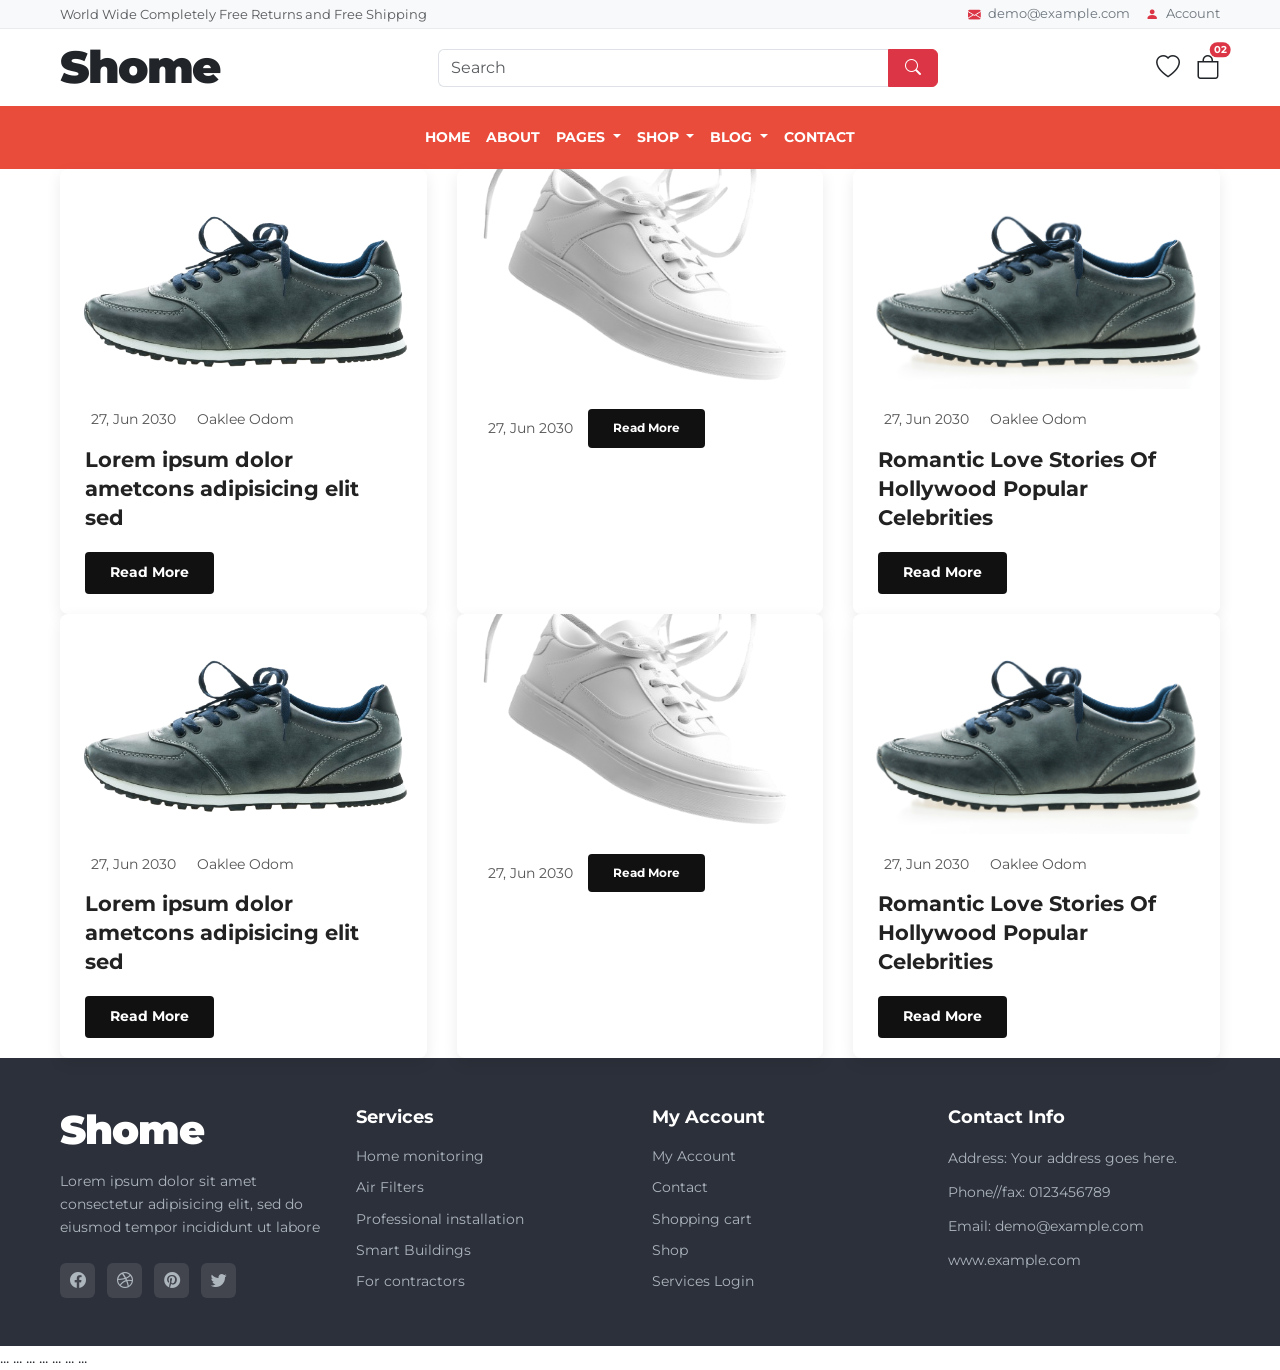
<file: blog.html>
<!DOCTYPE html>
<html lang="en">
<head>
    <meta charset="UTF-8">
    <meta name="viewport" content="width=device-width, initial-scale=1.0">
    <title>Shome Header Example</title>
    <!-- Bootstrap CSS -->
    <link href="https://cdn.jsdelivr.net/npm/bootstrap@5.3.2/dist/css/bootstrap.min.css" rel="stylesheet" integrity="sha384-T3c6CoIi6uLrA9TneNEoa7RxnatzjcDSCmG1MXxSR1GAsXEV/Dwwykc2MPK8M2HN" crossorigin="anonymous">
    <!-- Bootstrap Icons (Optional, but good for icons) -->
    <link rel="stylesheet" href="https://cdn.jsdelivr.net/npm/bootstrap-icons@1.11.1/font/bootstrap-icons.css">
    <!-- Custom CSS -->
    <link rel="stylesheet" href="blog.css">
</head>
<body>

    <header>
        <!-- Top Bar -->
        <div class="top-bar py-1">
            <div class="container d-flex justify-content-between align-items-center flex-wrap">
                <div class="top-bar-left text-muted d-none d-md-block">
                    World Wide Completely Free Returns and Free Shipping
                </div>
                <div class="top-bar-right d-flex align-items-center">
                   
                    <a href="mailto:demo@example.com" class="text-decoration-none me-3">
                        <i class="bi bi-envelope-fill text-danger me-1"></i> demo@example.com
                    </a>
                    <a href="#" class="text-decoration-none">
                        <i class="bi bi-person-fill text-danger me-1"></i> Account
                    </a>
                </div>
            </div>
        </div>

        <!-- Middle Header: Logo, Search, Icons -->
        <div class="middle-header py-3">
            <div class="container d-flex justify-content-between align-items-center">
                <!-- Logo -->
                <a class="navbar-brand logo" href="#">Shome</a>

                <!-- Search Bar -->
                <form class="d-flex search-form flex-grow-1 mx-3 mx-lg-5" role="search">
                    <input class="form-control me-0 rounded-0 rounded-start" type="search" placeholder="Search" aria-label="Search">
                    <button class="btn btn-danger rounded-0 rounded-end px-3" type="submit">
                        <i class="bi bi-search"></i>
                    </button>
                </form>

                <!-- Icons -->
                <div class="header-icons d-flex align-items-center">
                    <a href="#" class="text-decoration-none me-3 position-relative">
                        <i class="bi bi-heart fs-4"></i>
                        <!-- Optional Wishlist Count Badge -->
                        <!-- <span class="position-absolute top-0 start-100 translate-middle badge rounded-pill bg-danger">1</span> -->
                    </a>
                    <a href="#" class="text-decoration-none position-relative">
                        <i class="bi bi-bag fs-4"></i>
                        <span class="position-absolute top-0 start-100 translate-middle badge rounded-pill bg-danger">
                            02 <span class="visually-hidden">items in cart</span>
                        </span>
                    </a>
                </div>
            </div>
        </div>

        <!-- Main Navigation Bar -->
        <nav class="navbar navbar-expand-lg main-navbar">
            <div class="container">
                <!-- Toggler Button (for mobile) -->
                <button class="navbar-toggler" type="button" data-bs-toggle="collapse" data-bs-target="#mainNavbarContent" aria-controls="mainNavbarContent" aria-expanded="false" aria-label="Toggle navigation">
                    <span class="navbar-toggler-icon"></span>
                </button>

                <!-- Navbar Links -->
                <div class="collapse navbar-collapse" id="mainNavbarContent">
                    <ul class="navbar-nav mx-auto mb-2 mb-lg-0">
                        <li class="nav-item dro">
                            <li class="nav-item">
                                <a class="nav-link" href="">HOME</a>
                            </li>
                        </li>
                        <li class="nav-item">
                            <a class="nav-link" href="about.html">ABOUT</a>
                        </li>
                        <li class="nav-item dropdown">
                            <a class="nav-link dropdown-toggle" href="#" role="button" data-bs-toggle="dropdown" aria-expanded="false">
                                PAGES
                            </a>
                            <ul class="dropdown-menu">
                                <li><a class="dropdown-item" href="account.html">ACCOUNT</a></li>
                                <li><a class="dropdown-item" href="login.html">LOGIN</a></li>
                                <li><a class="dropdown-item" href="register.html">REGISTER</a></li>
                             
                            </ul>
                        </li>
                        <li class="nav-item dropdown">
                            <a class="nav-link dropdown-toggle" href="#" role="button" data-bs-toggle="dropdown" aria-expanded="false">
                                SHOP
                            </a>
                            <ul class="dropdown-menu">
                                <li><a class="dropdown-item" href="onsale.html">ON SALES</a></li>
                                <li><a class="dropdown-item" href="notonsale.html">WITHOUT SALE</a></li>
                      
                            </ul>
                        </li>
                         <li class="nav-item dropdown">
                            <a class="nav-link dropdown-toggle" href="#" role="button" data-bs-toggle="dropdown" aria-expanded="false">
                                BLOG
                            </a>
                            <ul class="dropdown-menu">
                                <li><a class="dropdown-item" href="blog.html">Blog grid</a></li>
                                <li><a class="dropdown-item" href="bloglayout.html">Blog special</a></li>
                            </ul>
                        </li>
                        <li class="nav-item">
                            <a class="nav-link" href="contact.html">CONTACT</a>
                        </li>
                    </ul>
                </div>
            </div>
        </nav>

    </header>
    
<section class="blog-posts-section animate-section">
    <div class="container">
        <!-- Optional Section Title (Uncomment if needed) -->
        <!--
        <div class="section-header animate-item" data-delay="0s">
            <h2 class="section-title">Latest News</h2>
        </div>
        -->

        <div class="posts-grid">
            <!-- Post Card 1 -->
            <article class="post-card animate-item" data-delay="0.1s">
                <div class="post-image-wrapper">
                    <a href="sales.html"><img src="men-shoes-removebg-preview.png" alt="Person tying shoe on tennis court" class="post-image"></a>
                </div>
                <div class="post-content">
                    <div class="post-meta">
                        <span class="meta-item"><i class="fa-regular fa-calendar-days"></i> 27, Jun 2030</span>
                        <span class="meta-item"><i class="fa-solid fa-user"></i> Oaklee Odom</span>
                    </div>
                    <h3 class="post-title"><a href="#post1-link">Lorem ipsum dolor ametcons adipisicing elit sed</a></h3>
                    <a href="sales.html" class="read-more-button">Read More</a>
                </div>
            </article>

            <!-- Post Card 2 -->
            <article class="post-card animate-item" data-delay="0.2s">
                <div class="post-image-wrapper">
                     <a href="sales.html"><img src="assas-removebg-preview.png" alt="Runner tying shoe on bridge" class="post-image"></a>
                </div>
                <div class="post-content">
                    <div class="post-meta">
                        <span class="meta-item"><i class="fa-regular fa-calendar-days"></i> 27, Jun 2030</span>
                        <a href="sales.html" class="read-more-button">Read More</a>
                </div>
            </article>

            <!-- Post Card 3 -->
            <article class="post-card animate-item" data-delay="0.3s">
                <div class="post-image-wrapper">
                     <a href="sales.html"><img src="men-shoes.jpg" alt="Person tying red running shoes" class="post-image"></a>
                </div>
                <div class="post-content">
                    <div class="post-meta">
                         <span class="meta-item"><i class="fa-regular fa-calendar-days"></i> 27, Jun 2030</span>
                        <span class="meta-item"><i class="fa-solid fa-user"></i> Oaklee Odom</span>
                    </div>
                    <h3 class="post-title"><a href="assas.jpg">Romantic Love Stories Of Hollywood Popular Celebrities</a></h3>
                    <a href="sales.html" class="read-more-button">Read More</a>
                </div>
            </article>

             <!-- Add more post cards as needed -->

        </div><!-- /posts-grid -->
    </div><!-- /container -->
</section>
   
<section class="blog-posts-section animate-section">
    <div class="container">
        <!-- Optional Section Title (Uncomment if needed) -->
        <!--
        <div class="section-header animate-item" data-delay="0s">
            <h2 class="section-title">Latest News</h2>
        </div>
        -->

        <div class="posts-grid">
            <!-- Post Card 1 -->
            <article class="post-card animate-item" data-delay="0.1s">
                <div class="post-image-wrapper">
                    <a href="sales.html"><img src="men-shoes-removebg-preview.png" alt="Person tying shoe on tennis court" class="post-image"></a>
                </div>
                <div class="post-content">
                    <div class="post-meta">
                        <span class="meta-item"><i class="fa-regular fa-calendar-days"></i> 27, Jun 2030</span>
                        <span class="meta-item"><i class="fa-solid fa-user"></i> Oaklee Odom</span>
                    </div>
                    <h3 class="post-title"><a href="#post1-link">Lorem ipsum dolor ametcons adipisicing elit sed</a></h3>
                    <a href="sales.html" class="read-more-button">Read More</a>
                </div>
            </article>

            <!-- Post Card 2 -->
            <article class="post-card animate-item" data-delay="0.2s">
                <div class="post-image-wrapper">
                     <a href="sales.html"><img src="assas-removebg-preview.png" alt="Runner tying shoe on bridge" class="post-image"></a>
                </div>
                <div class="post-content">
                    <div class="post-meta">
                        <span class="meta-item"><i class="fa-regular fa-calendar-days"></i> 27, Jun 2030</span>
                        <span clpost2-link class="read-more-button">Read More</a>
                </div>
            </article>

            <!-- Post Card 3 -->
            <article class="post-card animate-item" data-delay="0.3s">
                <div class="post-image-wrapper">
                     <a href="sales.html"><img src="men-shoes.jpg" alt="Person tying red running shoes" class="post-image"></a>
                </div>
                <div class="post-content">
                    <div class="post-meta">
                         <span class="meta-item"><i class="fa-regular fa-calendar-days"></i> 27, Jun 2030</span>
                        <span class="meta-item"><i class="fa-solid fa-user"></i> Oaklee Odom</span>
                    </div>
                    <h3 class="post-title"><a href="assas.jpg">Romantic Love Stories Of Hollywood Popular Celebrities</a></h3>
                    <a href="sales.html" class="read-more-button">Read More</a>
                </div>
            </article>

             <!-- Add more post cards as needed -->

        </div><!-- /posts-grid -->
    </div><!-- /container -->
</section>
                    
    <footer class="footer-section pt-5 pb-4">
        <div class="container">
            <div class="row gy-4"> <!-- gy-4 adds vertical gutter spacing -->

                <!-- Column 1: About & Social -->
                <div class="col-lg-3 col-md-6">
                    <div class="footer-widget">
                        <h3 class="footer-logo">Shome</h3>
                        <p class="footer-about-text">
                            Lorem ipsum dolor sit amet consectetur adipisicing elit, sed do eiusmod tempor incididunt ut labore
                        </p>
                        <div class="footer-social-icons">
                            <a href="#" aria-label="Facebook"><i class="bi bi-facebook"></i></a>
                            <!-- Dribbble icon might not be in standard Bootstrap Icons -->
                            <a href="#" aria-label="Dribbble"><i class="bi bi-dribbble"></i></a> <!-- Or use bi-globe/bi-basketball if missing -->
                            <a href="#" aria-label="Pinterest"><i class="bi bi-pinterest"></i></a>
                            <a href="#" aria-label="Twitter"><i class="bi bi-twitter"></i></a>
                        </div>
                    </div>
                </div>

                <!-- Column 2: Services -->
                <div class="col-lg-3 col-md-6">
                    <div class="footer-widget">
                        <h4 class="widget-title">Services</h4>
                        <ul class="footer-list list-unstyled">
                            <li><a href="#">Home monitoring</a></li>
                            <li><a href="#">Air Filters</a></li>
                            <li><a href="#">Professional installation</a></li>
                            <li><a href="#">Smart Buildings</a></li>
                            <li><a href="#">For contractors</a></li>
                        </ul>
                    </div>
                </div>

                <!-- Column 3: My Account -->
                <div class="col-lg-3 col-md-6">
                     <div class="footer-widget">
                        <h4 class="widget-title">My Account</h4>
                        <ul class="footer-list list-unstyled">
                            <li><a href="#">My Account</a></li>
                            <li><a href="#">Contact</a></li>
                            <li><a href="#">Shopping cart</a></li>
                            <li><a href="#">Shop</a></li>
                            <li><a href="#">Services Login</a></li>
                        </ul>
                    </div>
                </div>

                <!-- Column 4: Contact Info -->
                <div class="col-lg-3 col-md-6">
                     <div class="footer-widget">
                        <h4 class="widget-title">Contact Info</h4>
                        <ul class="footer-contact-list list-unstyled">
                            <li>Address: Your address goes here.</li>
                            <li>Phone//fax: 0123456789</li>
                            <li>Email: demo@example.com</li>
                            <li>www.example.com</li>
                        </ul>
                    </div>
                </div>

            </div> <!-- /.row -->

            <!-- Optional: Footer Bottom Bar -->
            <!--
            <div class="row mt-4 pt-4 border-top border-secondary border-opacity-25">
                <div class="col text-center text-secondary">
                   © 2023 Shome. All Rights Reserved.
                </div>
            </div>
             -->

        </div><!-- /.container -->
    </footer>
    <!-- End Footer Section -->

  

    <!-- JS includes at the bottom -->
    ...
    
        <!-- JS includes at the bottom -->
        ...

    <!-- JS includes at the bottom -->
    ...
    <!-- JS includes at the bottom -->
    ...
       
        <!-- JS includes at the bottom -->
        ...
    <!-- JS includes at the bottom -->
    ...

    <!-- JS includes at the bottom -->
    ...

    <!-- Bootstrap JS Bundle (should already be at the bottom of your body) -->
    <script src="https://cdn.jsdelivr.net/npm/bootstrap@5.3.2/dist/js/bootstrap.bundle.min.js" integrity="sha384-C6RzsynM9kWDrMNeT87bh95OGNyZPhcTNXj1NW7RuBCsyN/o0jlpcV8Qyq46cDfL" crossorigin="anonymous"></script>
    <!-- Custom JS for Animation -->
    <script src="script.js"></script>
<script>
    document.addEventListener('DOMContentLoaded', () => {

const animatedSections = document.querySelectorAll('.animate-section');

// Fallback for browsers that don't support Intersection Observer
if (!('IntersectionObserver' in window)) {
    animatedSections.forEach(section => {
        section.classList.add('is-visible');
        const items = section.querySelectorAll('.animate-item');
        items.forEach(item => item.classList.add('is-visible')); // Force visible
    });
    return;
}

// Intersection Observer Configuration
const observerOptions = {
    root: null,
    rootMargin: '0px',
    threshold: 0.1 // Trigger when 10% of the section is visible
};

// Create the observer
const observer = new IntersectionObserver((entries, observer) => {
    entries.forEach(entry => {
        if (entry.isIntersecting) {
            const section = entry.target;
            section.classList.add('is-visible'); // Mark section as visible

            // Find all animatable items within this specific section
            const itemsToAnimate = section.querySelectorAll('.animate-item');

            itemsToAnimate.forEach(item => {
                const delay = item.dataset.delay || '0s'; // Get delay from data attribute
                item.style.transitionDelay = delay; // Apply CSS transition delay
                item.classList.add('is-visible'); // Add class to trigger animation
            });

            // Optional: Stop observing the section once animated
            observer.unobserve(section);
        }
    });
}, observerOptions);

// Observe each section
animatedSections.forEach(section => {
    observer.observe(section);
});

});
</script>
    
</body>
</html>
</file>
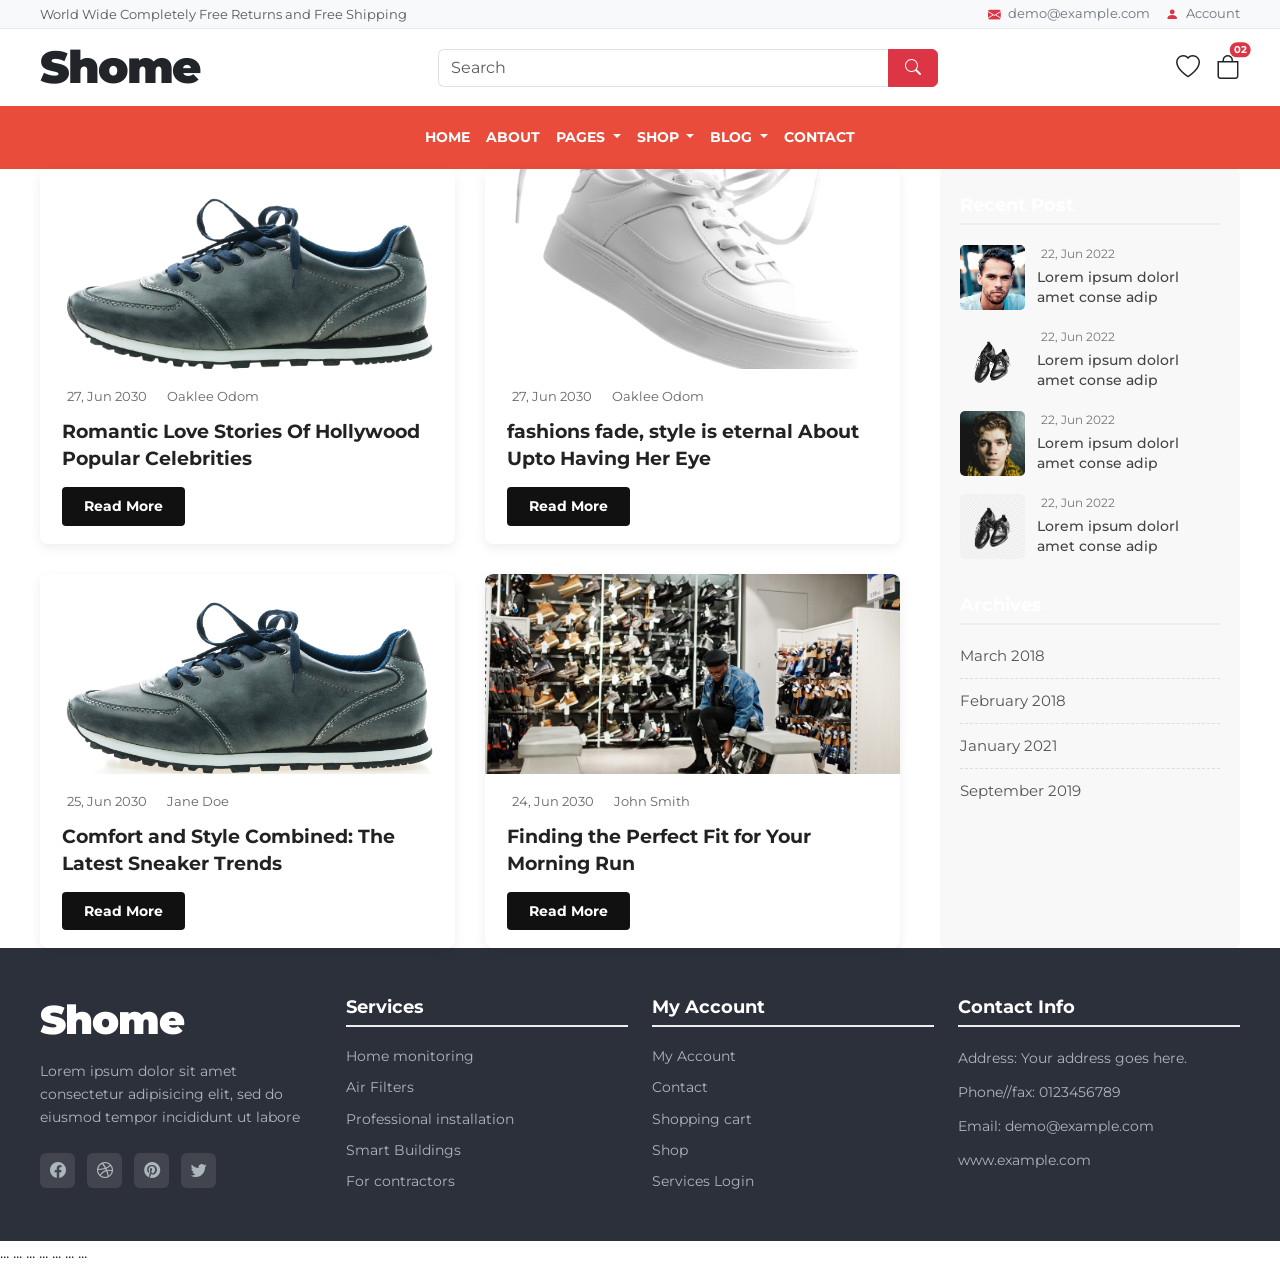
<file: bloglayout.html>
<!DOCTYPE html>
<html lang="en">
<head>
    <meta charset="UTF-8">
    <meta name="viewport" content="width=device-width, initial-scale=1.0">
    <title>Shome Header Example</title>
    <!-- Bootstrap CSS -->
    <link href="https://cdn.jsdelivr.net/npm/bootstrap@5.3.2/dist/css/bootstrap.min.css" rel="stylesheet" integrity="sha384-T3c6CoIi6uLrA9TneNEoa7RxnatzjcDSCmG1MXxSR1GAsXEV/Dwwykc2MPK8M2HN" crossorigin="anonymous">
    <!-- Bootstrap Icons (Optional, but good for icons) -->
    <link rel="stylesheet" href="https://cdn.jsdelivr.net/npm/bootstrap-icons@1.11.1/font/bootstrap-icons.css">
    <!-- Custom CSS -->
    <link rel="stylesheet" href="bloglayout.css">
</head>
<body>

    <header>
        <!-- Top Bar -->
        <div class="top-bar py-1">
            <div class="container d-flex justify-content-between align-items-center flex-wrap">
                <div class="top-bar-left text-muted d-none d-md-block">
                    World Wide Completely Free Returns and Free Shipping
                </div>
                <div class="top-bar-right d-flex align-items-center">
                  
                    <a href="mailto:demo@example.com" class="text-decoration-none me-3">
                        <i class="bi bi-envelope-fill text-danger me-1"></i> demo@example.com
                    </a>
                    <a href="#" class="text-decoration-none">
                        <i class="bi bi-person-fill text-danger me-1"></i> Account
                    </a>
                </div>
            </div>
        </div>

        <!-- Middle Header: Logo, Search, Icons -->
        <div class="middle-header py-3">
            <div class="container d-flex justify-content-between align-items-center">
                <!-- Logo -->
                <a class="navbar-brand logo" href="#">Shome</a>

                <!-- Search Bar -->
                <form class="d-flex search-form flex-grow-1 mx-3 mx-lg-5" role="search">
                    <input class="form-control me-0 rounded-0 rounded-start" type="search" placeholder="Search" aria-label="Search">
                    <button class="btn btn-danger rounded-0 rounded-end px-3" type="submit">
                        <i class="bi bi-search"></i>
                    </button>
                </form>

                <!-- Icons -->
                <div class="header-icons d-flex align-items-center">
                    <a href="#" class="text-decoration-none me-3 position-relative">
                        <i class="bi bi-heart fs-4"></i>
                        <!-- Optional Wishlist Count Badge -->
                        <!-- <span class="position-absolute top-0 start-100 translate-middle badge rounded-pill bg-danger">1</span> -->
                    </a>
                    <a href="#" class="text-decoration-none position-relative">
                        <i class="bi bi-bag fs-4"></i>
                        <span class="position-absolute top-0 start-100 translate-middle badge rounded-pill bg-danger">
                            02 <span class="visually-hidden">items in cart</span>
                        </span>
                    </a>
                </div>
            </div>
        </div>

        <!-- Main Navigation Bar -->
        <nav class="navbar navbar-expand-lg main-navbar">
            <div class="container">
                <!-- Toggler Button (for mobile) -->
                <button class="navbar-toggler" type="button" data-bs-toggle="collapse" data-bs-target="#mainNavbarContent" aria-controls="mainNavbarContent" aria-expanded="false" aria-label="Toggle navigation">
                    <span class="navbar-toggler-icon"></span>
                </button>

                <!-- Navbar Links -->
                <div class="collapse navbar-collapse" id="mainNavbarContent">
                    <ul class="navbar-nav mx-auto mb-2 mb-lg-0">
                        <li class="nav-item dro">
                            <li class="nav-item">
                                <a class="nav-link" href="">HOME</a>
                            </li>
                        </li>
                        <li class="nav-item">
                            <a class="nav-link" href="about.html">ABOUT</a>
                        </li>
                        <li class="nav-item dropdown">
                            <a class="nav-link dropdown-toggle" href="#" role="button" data-bs-toggle="dropdown" aria-expanded="false">
                                PAGES
                            </a>
                            <ul class="dropdown-menu">
                                <li><a class="dropdown-item" href="account.html">ACCOUNT</a></li>
                                <li><a class="dropdown-item" href="login.html">LOGIN</a></li>
                                <li><a class="dropdown-item" href="register.html">REGISTER</a></li>
                             
                            </ul>
                        </li>
                        <li class="nav-item dropdown">
                            <a class="nav-link dropdown-toggle" href="#" role="button" data-bs-toggle="dropdown" aria-expanded="false">
                                SHOP
                            </a>
                            <ul class="dropdown-menu">
                                <li><a class="dropdown-item" href="onsale.html">ON SALES</a></li>
                                <li><a class="dropdown-item" href="notonsale.html">WITHOUT SALE</a></li>
                      
                            </ul>
                        </li>
                         <li class="nav-item dropdown">
                            <a class="nav-link dropdown-toggle" href="#" role="button" data-bs-toggle="dropdown" aria-expanded="false">
                                BLOG
                            </a>
                            <ul class="dropdown-menu">
                                <li><a class="dropdown-item" href="blog.html">Blog grid</a></li>
                                <li><a class="dropdown-item" href="bloglayout.html">Blog special</a></li>
                            </ul>
                        </li>
                        <li class="nav-item">
                            <a class="nav-link" href="contact.html">CONTACT</a>
                        </li>
                    </ul>
                </div>
            </div>
        </nav>

    </header>

    <section class="blog-layout-section animate-section">
        <div class="container">
            <div class="layout-wrapper">
    
                <!-- Main Content Area -->
                <main class="main-content">
                    <div class="posts-grid">
                        <!-- Post Card 1 -->
                        <article class="post-card animate-item" data-delay="0.2s">
                             <div class="post-image-wrapper">
                                 <a href="sales.html"><img src="men-shoes-removebg-preview.png" alt="Person tying red running shoes" class="post-image"></a>
                             </div>
                             <div class="post-content">
                                 <div class="post-meta">
                                      <span class="meta-item"><i class="fa-regular fa-calendar-days"></i> 27, Jun 2030</span>
                                     <span class="meta-item"><i class="fa-solid fa-user"></i> Oaklee Odom</span>
                                 </div>
                                 <h3 class="post-title"><a href="#post-red-shoes">Romantic Love Stories Of Hollywood Popular Celebrities</a></h3>
                                 <a href="sales.html" class="read-more-button">Read More</a>
                             </div>
                        </article>
    
                        <!-- Post Card 2 -->
                        <article class="post-card animate-item" data-delay="0.3s">
                            <div class="post-image-wrapper">
                                <a href="sales.html"><img src="assas-removebg-preview (1).png" alt="Person tying black running shoes" class="post-image"></a>
                            </div>
                            <div class="post-content">
                                <div class="post-meta">
                                    <span class="meta-item"><i class="fa-regular fa-calendar-days"></i> 27, Jun 2030</span>
                                    <span class="meta-item"><i class="fa-solid fa-user"></i> Oaklee Odom</span>
                                </div>
                                <h3 class="post-title"><a href="#post-black-shoes">fashions fade, style is eternal About Upto Having Her Eye</a></h3>
                                <a href="sales.html" class="read-more-button">Read More</a>
                            </div>
                        </article>
    
                         <!-- Post Card 3 -->
                        <article class="post-card animate-item" data-delay="0.4s">
                             <div class="post-image-wrapper">
                                 <a href="sales.html"><img src="men-shoes.jpg" alt="Person wearing blue shoes" class="post-image"></a>
                             </div>
                             <div class="post-content">
                                 <div class="post-meta">
                                      <span class="meta-item"><i class="fa-regular fa-calendar-days"></i> 25, Jun 2030</span>
                                     <span class="meta-item"><i class="fa-solid fa-user"></i> Jane Doe</span>
                                 </div>
                                 <h3 class="post-title"><a href="#post-blue-shoes">Comfort and Style Combined: The Latest Sneaker Trends</a></h3>
                                 <a href="sales.html" class="read-more-button">Read More</a>
                             </div>
                        </article>
    
                         <!-- Post Card 4 -->
                        <article class="post-card animate-item" data-delay="0.5s">
                             <div class="post-image-wrapper">
                                 <a href="sales.html"><img src="stylish-casual-african-american-man-jeans-jacket-black-beret-clothes-store-trying-new-footwear.jpg" alt="Person tying grey shoes outdoors" class="post-image"></a>
                             </div>
                             <div class="post-content">
                                 <div class="post-meta">
                                      <span class="meta-item"><i class="fa-regular fa-calendar-days"></i> 24, Jun 2030</span>
                                     <span class="meta-item"><i class="fa-solid fa-user"></i> John Smith</span>
                                 </div>
                                 <h3 class="post-title"><a href="#post-grey-shoes">Finding the Perfect Fit for Your Morning Run</a></h3>
                                 <a href="sales.html" class="read-more-button">Read More</a>
                             </div>
                        </article>
    
                        <!-- Add more post cards as needed -->
    
                    </div><!-- /posts-grid (main content) -->
                </main>
    
                <!-- Sidebar Area -->
                <aside class="sidebar animate-item" data-delay="0.1s">
    
                    <!-- Recent Posts Widget -->
                    <div class="widget recent-posts-widget">
                        <h4 class="widget-title">Recent Post</h4>
                        <ul>
                            <li class="recent-post-item">
                                <a href="blog.html">
                                    <img src="pexels-chuck-2287252.jpg" alt="Tennis shoes thumbnail">
                                    <div class="recent-post-info">
                                        <span class="recent-post-meta"><i class="fa-regular fa-calendar-days"></i> 22, Jun 2022</span>
                                        <span class="recent-post-title">Lorem ipsum dolorl amet conse adip</span>
                                    </div>
                                </a>
                            </li>
                            <li class="recent-post-item">
                                <a href="blog.html">
                                    <img src="vvvv-removebg-preview.png" alt="Runner thumbnail">
                                    <div class="recent-post-info">
                                         <span class="recent-post-meta"><i class="fa-regular fa-calendar-days"></i> 22, Jun 2022</span>
                                        <span class="recent-post-title">Lorem ipsum dolorl amet conse adip</span>
                                    </div>
                                </a>
                            </li>
                             <li class="recent-post-item">
                                <a href="blog.html">
                                    <img src="pexels-david-garrison-1128051-2128807.jpg" alt="Red shoes thumbnail">
                                    <div class="recent-post-info">
                                         <span class="recent-post-meta"><i class="fa-regular fa-calendar-days"></i> 22, Jun 2022</span>
                                        <span class="recent-post-title">Lorem ipsum dolorl amet conse adip</span>
                                    </div>
                                </a>
                            </li>
                             <li class="recent-post-item">
                                <a href="bloglayout.html">
                                    <img src="vvvv.jpg" alt="Blue shoes thumbnail">
                                    <div class="recent-post-info">
                                         <span class="recent-post-meta"><i class="fa-regular fa-calendar-days"></i> 22, Jun 2022</span>
                                        <span class="recent-post-title">Lorem ipsum dolorl amet conse adip</span>
                                    </div>
                                </a>
                            </li>
                        </ul>
                    </div>
    
                    <!-- Archives Widget -->
                    <div class="widget archives-widget">
                        <h4 class="widget-title">Archives</h4>
                        <ul>
                            <li><a href="#archive-mar-2018">March 2018</a></li>
                            <li><a href="#archive-feb-2018">February 2018</a></li>
                            <li><a href="#archive-jan-2021">January 2021</a></li>
                            <li><a href="#archive-sep-2019">September 2019</a></li>
                             <!-- Add more archive links -->
                        </ul>
                    </div>
    
                     <!-- Add more widgets as needed -->
    
                </aside>
    
            </div><!-- /layout-wrapper -->
        </div><!-- /container -->
    </section>
                    
    <footer class="footer-section pt-5 pb-4">
        <div class="container">
            <div class="row gy-4"> <!-- gy-4 adds vertical gutter spacing -->

                <!-- Column 1: About & Social -->
                <div class="col-lg-3 col-md-6">
                    <div class="footer-widget">
                        <h3 class="footer-logo">Shome</h3>
                        <p class="footer-about-text">
                            Lorem ipsum dolor sit amet consectetur adipisicing elit, sed do eiusmod tempor incididunt ut labore
                        </p>
                        <div class="footer-social-icons">
                            <a href="#" aria-label="Facebook"><i class="bi bi-facebook"></i></a>
                            <!-- Dribbble icon might not be in standard Bootstrap Icons -->
                            <a href="#" aria-label="Dribbble"><i class="bi bi-dribbble"></i></a> <!-- Or use bi-globe/bi-basketball if missing -->
                            <a href="#" aria-label="Pinterest"><i class="bi bi-pinterest"></i></a>
                            <a href="#" aria-label="Twitter"><i class="bi bi-twitter"></i></a>
                        </div>
                    </div>
                </div>

                <!-- Column 2: Services -->
                <div class="col-lg-3 col-md-6">
                    <div class="footer-widget">
                        <h4 class="widget-title">Services</h4>
                        <ul class="footer-list list-unstyled">
                            <li><a href="#">Home monitoring</a></li>
                            <li><a href="#">Air Filters</a></li>
                            <li><a href="#">Professional installation</a></li>
                            <li><a href="#">Smart Buildings</a></li>
                            <li><a href="#">For contractors</a></li>
                        </ul>
                    </div>
                </div>

                <!-- Column 3: My Account -->
                <div class="col-lg-3 col-md-6">
                     <div class="footer-widget">
                        <h4 class="widget-title">My Account</h4>
                        <ul class="footer-list list-unstyled">
                            <li><a href="#">My Account</a></li>
                            <li><a href="#">Contact</a></li>
                            <li><a href="#">Shopping cart</a></li>
                            <li><a href="#">Shop</a></li>
                            <li><a href="#">Services Login</a></li>
                        </ul>
                    </div>
                </div>

                <!-- Column 4: Contact Info -->
                <div class="col-lg-3 col-md-6">
                     <div class="footer-widget">
                        <h4 class="widget-title">Contact Info</h4>
                        <ul class="footer-contact-list list-unstyled">
                            <li>Address: Your address goes here.</li>
                            <li>Phone//fax: 0123456789</li>
                            <li>Email: demo@example.com</li>
                            <li>www.example.com</li>
                        </ul>
                    </div>
                </div>

            </div> <!-- /.row -->

            <!-- Optional: Footer Bottom Bar -->
            <!--
            <div class="row mt-4 pt-4 border-top border-secondary border-opacity-25">
                <div class="col text-center text-secondary">
                   © 2023 Shome. All Rights Reserved.
                </div>
            </div>
             -->

        </div><!-- /.container -->
    </footer>
    <!-- End Footer Section -->

  

    <!-- JS includes at the bottom -->
    ...
    
        <!-- JS includes at the bottom -->
        ...

    <!-- JS includes at the bottom -->
    ...
    <!-- JS includes at the bottom -->
    ...
       
        <!-- JS includes at the bottom -->
        ...
    <!-- JS includes at the bottom -->
    ...

    <!-- JS includes at the bottom -->
    ...

    <!-- Bootstrap JS Bundle (should already be at the bottom of your body) -->
    <script src="https://cdn.jsdelivr.net/npm/bootstrap@5.3.2/dist/js/bootstrap.bundle.min.js" integrity="sha384-C6RzsynM9kWDrMNeT87bh95OGNyZPhcTNXj1NW7RuBCsyN/o0jlpcV8Qyq46cDfL" crossorigin="anonymous"></script>
    <!-- Custom JS for Animation -->
    <script src="script.js"></script>
<script>
 document.addEventListener('DOMContentLoaded', () => {

const animatedSections = document.querySelectorAll('.animate-section');

// Fallback for browsers that don't support Intersection Observer
if (!('IntersectionObserver' in window)) {
    animatedSections.forEach(section => {
        section.classList.add('is-visible');
        const items = section.querySelectorAll('.animate-item');
        items.forEach(item => item.classList.add('is-visible')); // Force visible
    });
    return;
}

// Intersection Observer Configuration
const observerOptions = {
    root: null,
    rootMargin: '0px',
    threshold: 0.1 // Trigger when 10% of the section is visible
};

// Create the observer
const observer = new IntersectionObserver((entries, observer) => {
    entries.forEach(entry => {
        if (entry.isIntersecting) {
            const section = entry.target;
            section.classList.add('is-visible'); // Mark section as visible

            // Find all animatable items within this specific section
            const itemsToAnimate = section.querySelectorAll('.animate-item');

            itemsToAnimate.forEach(item => {
                const delay = item.dataset.delay || '0s'; // Get delay from data attribute
                item.style.transitionDelay = delay; // Apply CSS transition delay
                item.classList.add('is-visible'); // Add class to trigger animation
            });

            // Optional: Stop observing the section once animated
            observer.unobserve(section);
        }
    });
}, observerOptions);

// Observe each section
animatedSections.forEach(section => {
    observer.observe(section);
});

});
</script>
    
</body>
</html>
</file>
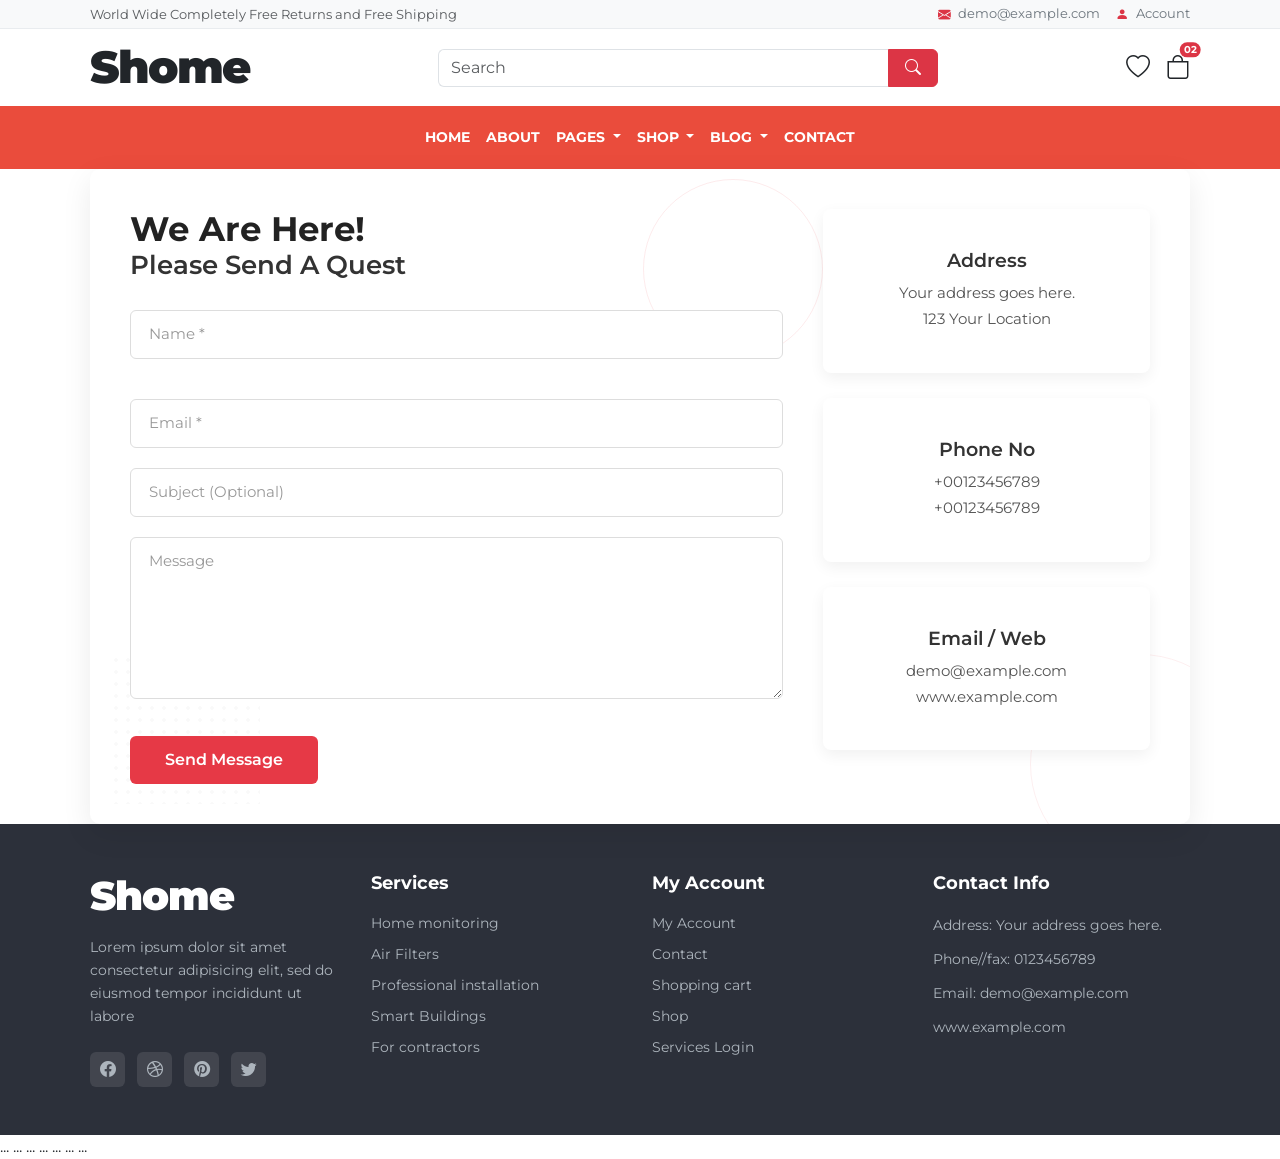
<file: contact.html>
<!DOCTYPE html>
<html lang="en">
<head>
    <meta charset="UTF-8">
    <meta name="viewport" content="width=device-width, initial-scale=1.0">
    <title>Shome Header Example</title>
    <!-- Bootstrap CSS -->
    <link href="https://cdn.jsdelivr.net/npm/bootstrap@5.3.2/dist/css/bootstrap.min.css" rel="stylesheet" integrity="sha384-T3c6CoIi6uLrA9TneNEoa7RxnatzjcDSCmG1MXxSR1GAsXEV/Dwwykc2MPK8M2HN" crossorigin="anonymous">
    <!-- Bootstrap Icons (Optional, but good for icons) -->
    <link rel="stylesheet" href="https://cdn.jsdelivr.net/npm/bootstrap-icons@1.11.1/font/bootstrap-icons.css">
    <!-- Custom CSS -->
    <link rel="stylesheet" href="contact.css">
</head>
<body>

    <header>
        <!-- Top Bar -->
        <div class="top-bar py-1">
            <div class="container d-flex justify-content-between align-items-center flex-wrap">
                <div class="top-bar-left text-muted d-none d-md-block">
                    World Wide Completely Free Returns and Free Shipping
                </div>
                <div class="top-bar-right d-flex align-items-center">
                   
                    <a href="mailto:demo@example.com" class="text-decoration-none me-3">
                        <i class="bi bi-envelope-fill text-danger me-1"></i> demo@example.com
                    </a>
                    <a href="#" class="text-decoration-none">
                        <i class="bi bi-person-fill text-danger me-1"></i> Account
                    </a>
                </div>
            </div>
        </div>

        <!-- Middle Header: Logo, Search, Icons -->
        <div class="middle-header py-3">
            <div class="container d-flex justify-content-between align-items-center">
                <!-- Logo -->
                <a class="navbar-brand logo" href="#">Shome</a>

                <!-- Search Bar -->
                <form class="d-flex search-form flex-grow-1 mx-3 mx-lg-5" role="search">
                    <input class="form-control me-0 rounded-0 rounded-start" type="search" placeholder="Search" aria-label="Search">
                    <button class="btn btn-danger rounded-0 rounded-end px-3" type="submit">
                        <i class="bi bi-search"></i>
                    </button>
                </form>

                <!-- Icons -->
                <div class="header-icons d-flex align-items-center">
                    <a href="#" class="text-decoration-none me-3 position-relative">
                        <i class="bi bi-heart fs-4"></i>
                        <!-- Optional Wishlist Count Badge -->
                        <!-- <span class="position-absolute top-0 start-100 translate-middle badge rounded-pill bg-danger">1</span> -->
                    </a>
                    <a href="#" class="text-decoration-none position-relative">
                        <i class="bi bi-bag fs-4"></i>
                        <span class="position-absolute top-0 start-100 translate-middle badge rounded-pill bg-danger">
                            02 <span class="visually-hidden">items in cart</span>
                        </span>
                    </a>
                </div>
            </div>
        </div>

        <!-- Main Navigation Bar -->
        <nav class="navbar navbar-expand-lg main-navbar">
            <div class="container">
                <!-- Toggler Button (for mobile) -->
                <button class="navbar-toggler" type="button" data-bs-toggle="collapse" data-bs-target="#mainNavbarContent" aria-controls="mainNavbarContent" aria-expanded="false" aria-label="Toggle navigation">
                    <span class="navbar-toggler-icon"></span>
                </button>

                <!-- Navbar Links -->
                <div class="collapse navbar-collapse" id="mainNavbarContent">
                    <ul class="navbar-nav mx-auto mb-2 mb-lg-0">
                        <li class="nav-item dro">
                            <li class="nav-item">
                                <a class="nav-link" href="index.html">HOME</a>
                            </li>
                        </li>
                        <li class="nav-item">
                            <a class="nav-link" href="about.html">ABOUT</a>
                        </li>
                        <li class="nav-item dropdown">
                            <a class="nav-link dropdown-toggle" href="#" role="button" data-bs-toggle="dropdown" aria-expanded="false">
                                PAGES
                            </a>
                            <ul class="dropdown-menu">
                                <li><a class="dropdown-item" href="#">ACCOUNT</a></li>
                                <li><a class="dropdown-item" href="#">LOGIN</a></li>
                                <li><a class="dropdown-item" href="#">REGISTER</a></li>
                              
                            </ul>
                        </li>
                        <li class="nav-item dropdown">
                            <a class="nav-link dropdown-toggle" href="#" role="button" data-bs-toggle="dropdown" aria-expanded="false">
                                SHOP
                            </a>
                            <ul class="dropdown-menu">
                                <li><a class="dropdown-item" href="onsale.html">ON SALES</a></li>
                                <li><a class="dropdown-item" href="notonsale.html">WITHOUT SALE</a></li>
                            
                            </ul>
                        </li>
                         <li class="nav-item dropdown">
                            <a class="nav-link dropdown-toggle" href="#" role="button" data-bs-toggle="dropdown" aria-expanded="false">
                                BLOG
                            </a>
                            <ul class="dropdown-menu">
                                <li><a class="dropdown-item" href="blog.html">Blog grid</a></li>
                                <li><a class="dropdown-item" href="bloglayout.html">Blog special</a></li>
                            </ul>
                        </li>
                        <li class="nav-item">
                            <a class="nav-link" href="contact.html">CONTACT</a>
                        </li>
                    </ul>
                </div>
            </div>
        </nav>

    </header>
  

    <section class="contact-section animate-section">
        <div class="container">
            <div class="contact-wrapper">
    
                <!-- Left Column: Form -->
                <div class="form-column animate-item" data-delay="0.1s">
                    <div class="form-header">
                        <h2 class="form-title-main">We Are Here!</h2>
                        <h3 class="form-title-sub">Please Send A Quest</h3>
                    </div>
    
                    <form action="#" method="post" class="contact-form">
                        <div class="form-row">
                            <div class="form-group">
                                <label for="name" class="sr-only">Name</label>
                                <input type="text" id="name" name="name" placeholder="Name *" required>
                            </div>
                            <div class="form-group">
                                <label for="email" class="sr-only">Email</label>
                                <input type="email" id="email" name="email" placeholder="Email *" required>
                            </div>
                        </div>
                        <div class="form-group">
                            <label for="subject" class="sr-only">Subject</label>
                            <input type="text" id="subject" name="subject" placeholder="Subject (Optional)">
                        </div>
                        <div class="form-group">
                             <label for="message" class="sr-only">Message</label>
                            <textarea id="message" name="message" rows="6" placeholder="Message"></textarea>
                        </div>
                        <button type="submit" class="submit-button">Send Message</button>
                    </form>
                </div>
    
                <!-- Right Column: Info Blocks -->
                <div class="info-column animate-item" data-delay="0.2s">
                    <div class="info-block animate-item" data-delay="0.3s">
                        <div class="info-icon">
                            <i class="fa-solid fa-house-chimney"></i>
                        </div>
                        <h4 class="info-title">Address</h4>
                        <p class="info-detail">Your address goes here.<br>123 Your Location</p>
                    </div>
    
                    <div class="info-block animate-item" data-delay="0.4s">
                        <div class="info-icon">
                            <i class="fa-solid fa-phone-volume"></i>
                        </div>
                        <h4 class="info-title">Phone No</h4>
                        <p class="info-detail">
                            <a href="tel:+00123456789">+00123456789</a><br>
                            <a href="tel:+00123456789">+00123456789</a>
                        </p>
                    </div>
    
                    <div class="info-block animate-item" data-delay="0.5s">
                        <div class="info-icon">
                             <i class="fa-solid fa-envelope-open-text"></i>
                        </div>
                        <h4 class="info-title">Email / Web</h4>
                        <p class="info-detail">
                            <a href="mailto:demo@example.com">demo@example.com</a><br>
                            <a href="http://www.example.com" target="_blank" rel="noopener noreferrer">www.example.com</a>
                         </p>
                    </div>
                </div>
    
            </div><!-- /contact-wrapper -->
        </div><!-- /container -->
    </section>
    
    <!-- Rest of your page content -->
     <!-- Footer Section -->
     <footer class="footer-section pt-5 pb-4">
        <div class="container">
            <div class="row gy-4"> <!-- gy-4 adds vertical gutter spacing -->

                <!-- Column 1: About & Social -->
                <div class="col-lg-3 col-md-6">
                    <div class="footer-widget">
                        <h3 class="footer-logo">Shome</h3>
                        <p class="footer-about-text">
                            Lorem ipsum dolor sit amet consectetur adipisicing elit, sed do eiusmod tempor incididunt ut labore
                        </p>
                        <div class="footer-social-icons">
                            <a href="#" aria-label="Facebook"><i class="bi bi-facebook"></i></a>
                            <!-- Dribbble icon might not be in standard Bootstrap Icons -->
                            <a href="#" aria-label="Dribbble"><i class="bi bi-dribbble"></i></a> <!-- Or use bi-globe/bi-basketball if missing -->
                            <a href="#" aria-label="Pinterest"><i class="bi bi-pinterest"></i></a>
                            <a href="#" aria-label="Twitter"><i class="bi bi-twitter"></i></a>
                        </div>
                    </div>
                </div>

                <!-- Column 2: Services -->
                <div class="col-lg-3 col-md-6">
                    <div class="footer-widget">
                        <h4 class="widget-title">Services</h4>
                        <ul class="footer-list list-unstyled">
                            <li><a href="#">Home monitoring</a></li>
                            <li><a href="#">Air Filters</a></li>
                            <li><a href="#">Professional installation</a></li>
                            <li><a href="#">Smart Buildings</a></li>
                            <li><a href="#">For contractors</a></li>
                        </ul>
                    </div>
                </div>

                <!-- Column 3: My Account -->
                <div class="col-lg-3 col-md-6">
                     <div class="footer-widget">
                        <h4 class="widget-title">My Account</h4>
                        <ul class="footer-list list-unstyled">
                            <li><a href="#">My Account</a></li>
                            <li><a href="#">Contact</a></li>
                            <li><a href="#">Shopping cart</a></li>
                            <li><a href="#">Shop</a></li>
                            <li><a href="#">Services Login</a></li>
                        </ul>
                    </div>
                </div>

                <!-- Column 4: Contact Info -->
                <div class="col-lg-3 col-md-6">
                     <div class="footer-widget">
                        <h4 class="widget-title">Contact Info</h4>
                        <ul class="footer-contact-list list-unstyled">
                            <li>Address: Your address goes here.</li>
                            <li>Phone//fax: 0123456789</li>
                            <li>Email: demo@example.com</li>
                            <li>www.example.com</li>
                        </ul>
                    </div>
                </div>

            </div> <!-- /.row -->

            <!-- Optional: Footer Bottom Bar -->
            <!--
            <div class="row mt-4 pt-4 border-top border-secondary border-opacity-25">
                <div class="col text-center text-secondary">
                   © 2023 Shome. All Rights Reserved.
                </div>
            </div>
             -->

        </div><!-- /.container -->
    </footer>
    <!-- End Footer Section -->

  

    <!-- JS includes at the bottom -->
    ...
    
        <!-- JS includes at the bottom -->
        ...

    <!-- JS includes at the bottom -->
    ...
    <!-- JS includes at the bottom -->
    ...
       
        <!-- JS includes at the bottom -->
        ...
    <!-- JS includes at the bottom -->
    ...

    <!-- JS includes at the bottom -->
    ...

    <!-- Bootstrap JS Bundle (should already be at the bottom of your body) -->
    <script src="https://cdn.jsdelivr.net/npm/bootstrap@5.3.2/dist/js/bootstrap.bundle.min.js" integrity="sha384-C6RzsynM9kWDrMNeT87bh95OGNyZPhcTNXj1NW7RuBCsyN/o0jlpcV8Qyq46cDfL" crossorigin="anonymous"></script>
    <!-- Custom JS for Animation -->
    <script src="script.js"></script>
<script>
    document.addEventListener('DOMContentLoaded', () => {

const animatedSections = document.querySelectorAll('.animate-section');

// Fallback for browsers that don't support Intersection Observer
if (!('IntersectionObserver' in window)) {
    animatedSections.forEach(section => {
        section.classList.add('is-visible');
        const items = section.querySelectorAll('.animate-item');
        items.forEach(item => item.classList.add('is-visible')); // Force visible
         // Force visibility for nested form elements too
         const formItems = section.querySelectorAll('.contact-form .form-group, .contact-form .submit-button');
         formItems.forEach(fi => fi.classList.add('is-visible'));
    });
    return;
}

// Intersection Observer Configuration
const observerOptions = {
    root: null,
    rootMargin: '0px',
    threshold: 0.1 // Adjust threshold if needed
};

// Create the observer
const observer = new IntersectionObserver((entries, observer) => {
    entries.forEach(entry => {
        if (entry.isIntersecting) {
            const section = entry.target;
            section.classList.add('is-visible'); // Mark section as visible

            // Find all top-level animatable items within this specific section
            const itemsToAnimate = section.querySelectorAll(':scope > .container > .contact-wrapper > .animate-item'); // More specific selector

            itemsToAnimate.forEach(item => {
                const delay = item.dataset.delay || '0s';
                item.style.transitionDelay = delay;
                item.classList.add('is-visible');
            });

             // Find nested animatable items (info blocks and form elements)
             const nestedItems = section.querySelectorAll('.info-block.animate-item, .contact-form .form-group, .contact-form .submit-button');
              nestedItems.forEach(item => {
                  const delay = item.dataset.delay || '0.3s'; // Default delay for nested if not set
                  item.style.transitionDelay = delay;
                  item.classList.add('is-visible');
              });


            // Optional: Stop observing the section once animated
            observer.unobserve(section);
        }
    });
}, observerOptions);

// Observe each section
animatedSections.forEach(section => {
    observer.observe(section);
});

});
</script>

    
</body>
</html>
</file>
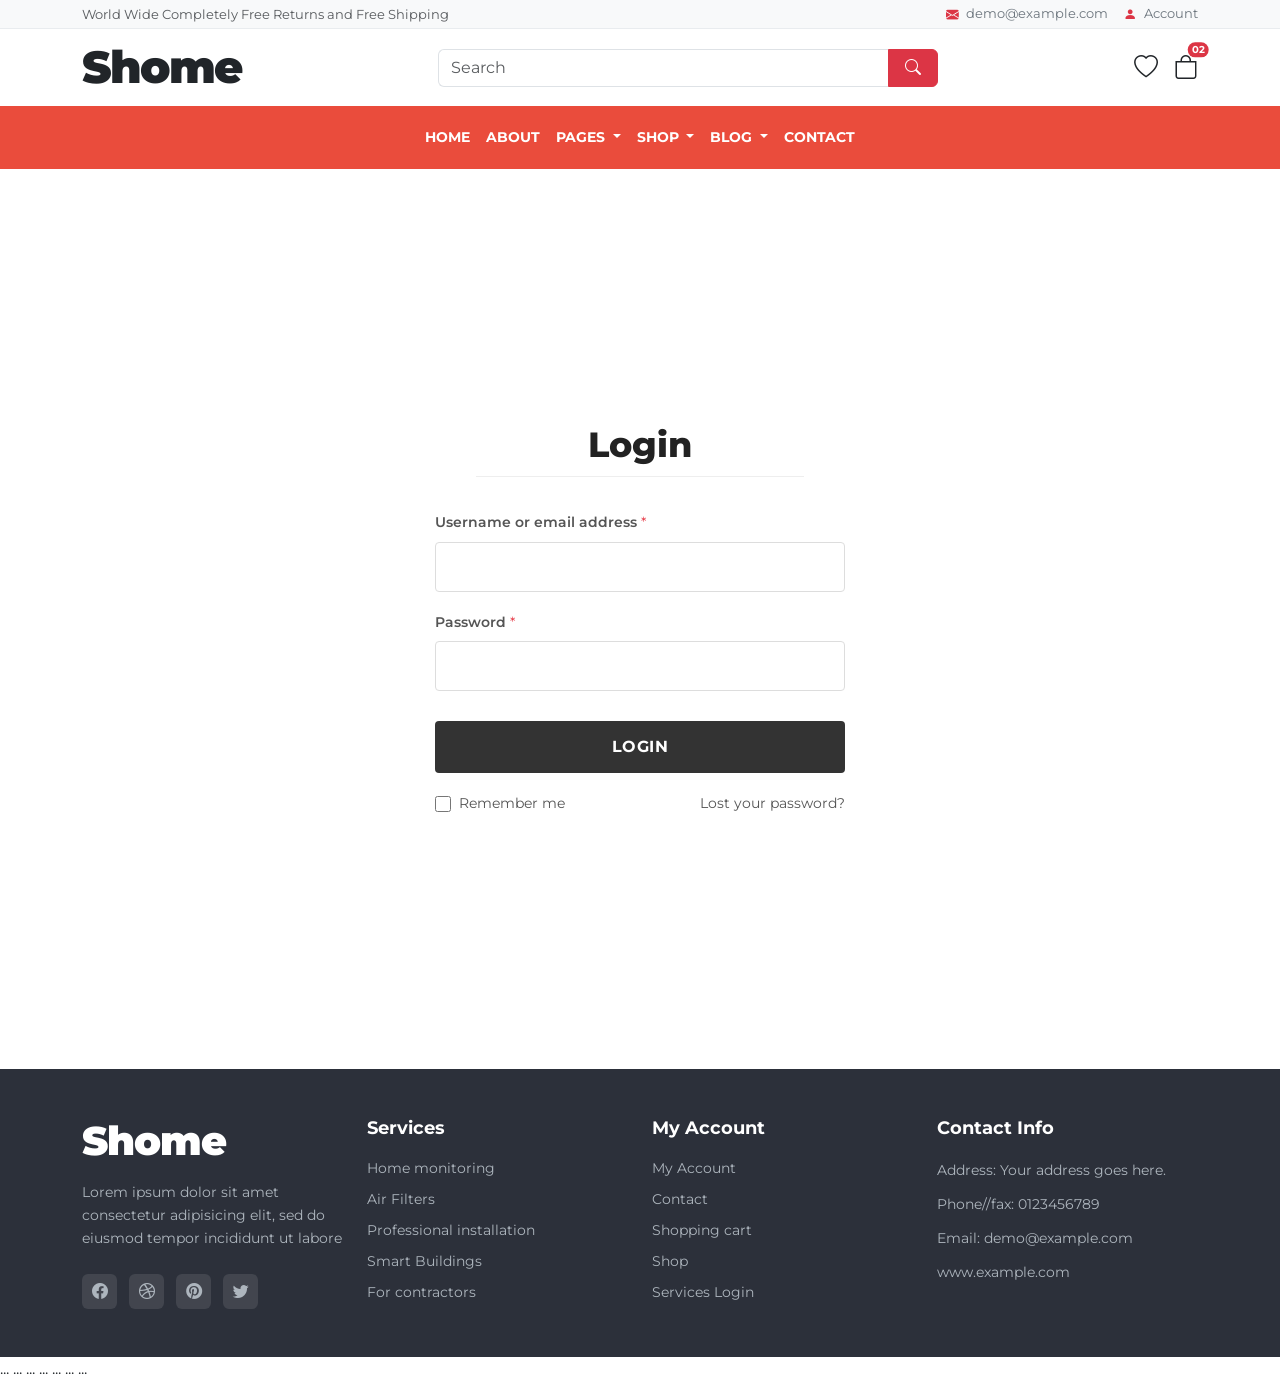
<file: login.html>
<!DOCTYPE html>
<html lang="en">
<head>
    <meta charset="UTF-8">
    <meta name="viewport" content="width=device-width, initial-scale=1.0">
    <title>Shome Header Example</title>
    <!-- Bootstrap CSS -->
    <link href="https://cdn.jsdelivr.net/npm/bootstrap@5.3.2/dist/css/bootstrap.min.css" rel="stylesheet" integrity="sha384-T3c6CoIi6uLrA9TneNEoa7RxnatzjcDSCmG1MXxSR1GAsXEV/Dwwykc2MPK8M2HN" crossorigin="anonymous">
    <!-- Bootstrap Icons (Optional, but good for icons) -->
    <link rel="stylesheet" href="https://cdn.jsdelivr.net/npm/bootstrap-icons@1.11.1/font/bootstrap-icons.css">
    <!-- Custom CSS -->
    <link rel="stylesheet" href="login.css">
</head>
<body>

    <header>
        <!-- Top Bar -->
        <div class="top-bar py-1">
            <div class="container d-flex justify-content-between align-items-center flex-wrap">
                <div class="top-bar-left text-muted d-none d-md-block">
                    World Wide Completely Free Returns and Free Shipping
                </div>
                <div class="top-bar-right d-flex align-items-center">
                  
                    <a href="mailto:demo@example.com" class="text-decoration-none me-3">
                        <i class="bi bi-envelope-fill text-danger me-1"></i> demo@example.com
                    </a>
                    <a href="#" class="text-decoration-none">
                        <i class="bi bi-person-fill text-danger me-1"></i> Account
                    </a>
                </div>
            </div>
        </div>

        <!-- Middle Header: Logo, Search, Icons -->
        <div class="middle-header py-3">
            <div class="container d-flex justify-content-between align-items-center">
                <!-- Logo -->
                <a class="navbar-brand logo" href="#">Shome</a>

                <!-- Search Bar -->
                <form class="d-flex search-form flex-grow-1 mx-3 mx-lg-5" role="search">
                    <input class="form-control me-0 rounded-0 rounded-start" type="search" placeholder="Search" aria-label="Search">
                    <button class="btn btn-danger rounded-0 rounded-end px-3" type="submit">
                        <i class="bi bi-search"></i>
                    </button>
                </form>

                <!-- Icons -->
                <div class="header-icons d-flex align-items-center">
                    <a href="#" class="text-decoration-none me-3 position-relative">
                        <i class="bi bi-heart fs-4"></i>
                        <!-- Optional Wishlist Count Badge -->
                        <!-- <span class="position-absolute top-0 start-100 translate-middle badge rounded-pill bg-danger">1</span> -->
                    </a>
                    <a href="#" class="text-decoration-none position-relative">
                        <i class="bi bi-bag fs-4"></i>
                        <span class="position-absolute top-0 start-100 translate-middle badge rounded-pill bg-danger">
                            02 <span class="visually-hidden">items in cart</span>
                        </span>
                    </a>
                </div>
            </div>
        </div>

        <!-- Main Navigation Bar -->
        <nav class="navbar navbar-expand-lg main-navbar">
            <div class="container">
                <!-- Toggler Button (for mobile) -->
                <button class="navbar-toggler" type="button" data-bs-toggle="collapse" data-bs-target="#mainNavbarContent" aria-controls="mainNavbarContent" aria-expanded="false" aria-label="Toggle navigation">
                    <span class="navbar-toggler-icon"></span>
                </button>

                <!-- Navbar Links -->
                <div class="collapse navbar-collapse" id="mainNavbarContent">
                    <ul class="navbar-nav mx-auto mb-2 mb-lg-0">
                        <li class="nav-item dro">
                            <li class="nav-item">
                                <a class="nav-link" href="">HOME</a>
                            </li>
                        </li>
                        <li class="nav-item">
                            <a class="nav-link" href="about.html">ABOUT</a>
                        </li>
                        <li class="nav-item dropdown">
                            <a class="nav-link dropdown-toggle" href="#" role="button" data-bs-toggle="dropdown" aria-expanded="false">
                                PAGES
                            </a>
                            <ul class="dropdown-menu">
                                <li><a class="dropdown-item" href="account.html">ACCOUNT</a></li>
                                <li><a class="dropdown-item" href="login.html">LOGIN</a></li>
                                <li><a class="dropdown-item" href="register.html">REGISTER</a></li>
                               
                            </ul>
                        </li>
                        <li class="nav-item dropdown">
                            <a class="nav-link dropdown-toggle" href="#" role="button" data-bs-toggle="dropdown" aria-expanded="false">
                                SHOP
                            </a>
                            <ul class="dropdown-menu">
                                <li><a class="dropdown-item" href="onsale.html">ON SALES</a></li>
                                <li><a class="dropdown-item" href="notonsale.html">WITHOUT SALE</a></li>
                
                            </ul>
                        </li>
                         <li class="nav-item dropdown">
                            <a class="nav-link dropdown-toggle" href="#" role="button" data-bs-toggle="dropdown" aria-expanded="false">
                                BLOG
                            </a>
                            <ul class="dropdown-menu">
                                <li><a class="dropdown-item" href="blog.html">Blog grid</a></li>
                                <li><a class="dropdown-item" href="bloglayout.html">Blog special</a></li>
                            </ul>
                        </li>
                        <li class="nav-item">
                            <a class="nav-link" href="contact.html">CONTACT</a>
                        </li>
                    </ul>
                </div>
            </div>
        </nav>

    </header>
    
<div class="login-page-wrapper animate-section">
    <div class="login-box">
        <h2 class="login-title animate-item" data-delay="0s">Login</h2>
        <hr class="title-separator animate-item" data-delay="0.1s">

        <form action="#" method="post">
            <div class="form-group animate-item" data-delay="0.2s">
                <label for="username">Username or email address <span class="required">*</span></label>
                <input type="text" id="username" name="username" required>
            </div>

            <div class="form-group animate-item" data-delay="0.3s">
                <label for="password">Password <span class="required">*</span></label>
                <input type="password" id="password" name="password" required>
            </div>

            <button type="submit" class="login-button animate-item" data-delay="0.4s">Login</button>

            <div class="form-options animate-item" data-delay="0.5s">
                <div class="remember-me">
                    <input type="checkbox" id="rememberme" name="rememberme">
                    <label for="rememberme">Remember me</label>
                </div>
                <div class="lost-password">
                    <a href="#forgot">Lost your password?</a>
                </div>
            </div>
        </form>
    </div>
</div>

     <!-- Footer Section -->
     <footer class="footer-section pt-5 pb-4">
        <div class="container">
            <div class="row gy-4"> <!-- gy-4 adds vertical gutter spacing -->

                <!-- Column 1: About & Social -->
                <div class="col-lg-3 col-md-6">
                    <div class="footer-widget">
                        <h3 class="footer-logo">Shome</h3>
                        <p class="footer-about-text">
                            Lorem ipsum dolor sit amet consectetur adipisicing elit, sed do eiusmod tempor incididunt ut labore
                        </p>
                        <div class="footer-social-icons">
                            <a href="#" aria-label="Facebook"><i class="bi bi-facebook"></i></a>
                            <!-- Dribbble icon might not be in standard Bootstrap Icons -->
                            <a href="#" aria-label="Dribbble"><i class="bi bi-dribbble"></i></a> <!-- Or use bi-globe/bi-basketball if missing -->
                            <a href="#" aria-label="Pinterest"><i class="bi bi-pinterest"></i></a>
                            <a href="#" aria-label="Twitter"><i class="bi bi-twitter"></i></a>
                        </div>
                    </div>
                </div>

                <!-- Column 2: Services -->
                <div class="col-lg-3 col-md-6">
                    <div class="footer-widget">
                        <h4 class="widget-title">Services</h4>
                        <ul class="footer-list list-unstyled">
                            <li><a href="#">Home monitoring</a></li>
                            <li><a href="#">Air Filters</a></li>
                            <li><a href="#">Professional installation</a></li>
                            <li><a href="#">Smart Buildings</a></li>
                            <li><a href="#">For contractors</a></li>
                        </ul>
                    </div>
                </div>

                <!-- Column 3: My Account -->
                <div class="col-lg-3 col-md-6">
                     <div class="footer-widget">
                        <h4 class="widget-title">My Account</h4>
                        <ul class="footer-list list-unstyled">
                            <li><a href="#">My Account</a></li>
                            <li><a href="#">Contact</a></li>
                            <li><a href="#">Shopping cart</a></li>
                            <li><a href="#">Shop</a></li>
                            <li><a href="#">Services Login</a></li>
                        </ul>
                    </div>
                </div>

                <!-- Column 4: Contact Info -->
                <div class="col-lg-3 col-md-6">
                     <div class="footer-widget">
                        <h4 class="widget-title">Contact Info</h4>
                        <ul class="footer-contact-list list-unstyled">
                            <li>Address: Your address goes here.</li>
                            <li>Phone//fax: 0123456789</li>
                            <li>Email: demo@example.com</li>
                            <li>www.example.com</li>
                        </ul>
                    </div>
                </div>

            </div> <!-- /.row -->

            <!-- Optional: Footer Bottom Bar -->
            <!--
            <div class="row mt-4 pt-4 border-top border-secondary border-opacity-25">
                <div class="col text-center text-secondary">
                   © 2023 Shome. All Rights Reserved.
                </div>
            </div>
             -->

        </div><!-- /.container -->
    </footer>
    <!-- End Footer Section -->

  

    <!-- JS includes at the bottom -->
    ...
    
        <!-- JS includes at the bottom -->
        ...

    <!-- JS includes at the bottom -->
    ...
    <!-- JS includes at the bottom -->
    ...
       
        <!-- JS includes at the bottom -->
        ...
    <!-- JS includes at the bottom -->
    ...

    <!-- JS includes at the bottom -->
    ...

    <!-- Bootstrap JS Bundle (should already be at the bottom of your body) -->
    <script src="https://cdn.jsdelivr.net/npm/bootstrap@5.3.2/dist/js/bootstrap.bundle.min.js" integrity="sha384-C6RzsynM9kWDrMNeT87bh95OGNyZPhcTNXj1NW7RuBCsyN/o0jlpcV8Qyq46cDfL" crossorigin="anonymous"></script>
    <!-- Custom JS for Animation -->
    <script src="script.js"></script>
<script>
    document.addEventListener('DOMContentLoaded', () => {

const animatedSections = document.querySelectorAll('.animate-section');

// Fallback for browsers that don't support Intersection Observer
if (!('IntersectionObserver' in window)) {
    animatedSections.forEach(section => {
        section.classList.add('is-visible');
        const items = section.querySelectorAll('.animate-item');
        items.forEach(item => item.classList.add('is-visible')); // Force visible
    });
    return;
}

// Intersection Observer Configuration
const observerOptions = {
    root: null,
    rootMargin: '0px',
    threshold: 0.1 // Trigger when 10% of the section is visible
};

// Create the observer
const observer = new IntersectionObserver((entries, observer) => {
    entries.forEach(entry => {
        if (entry.isIntersecting) {
            const section = entry.target;
            section.classList.add('is-visible'); // Mark section as visible

            // Find all animatable items within this specific section
            const itemsToAnimate = section.querySelectorAll('.animate-item');

            itemsToAnimate.forEach(item => {
                const delay = item.dataset.delay || '0s'; // Get delay from data attribute
                item.style.transitionDelay = delay; // Apply CSS transition delay
                item.classList.add('is-visible'); // Add class to trigger animation
            });

            // Optional: Stop observing the section once animated
            // Usually for a login form, you want it animated on load,
            // so unobserving might not be necessary unless it's part of a larger scrolling page.
             observer.unobserve(section);
        }
    });
}, observerOptions);

// Observe each section
animatedSections.forEach(section => {
    observer.observe(section);
});

});
</script>

    
</body>
</html>
</file>
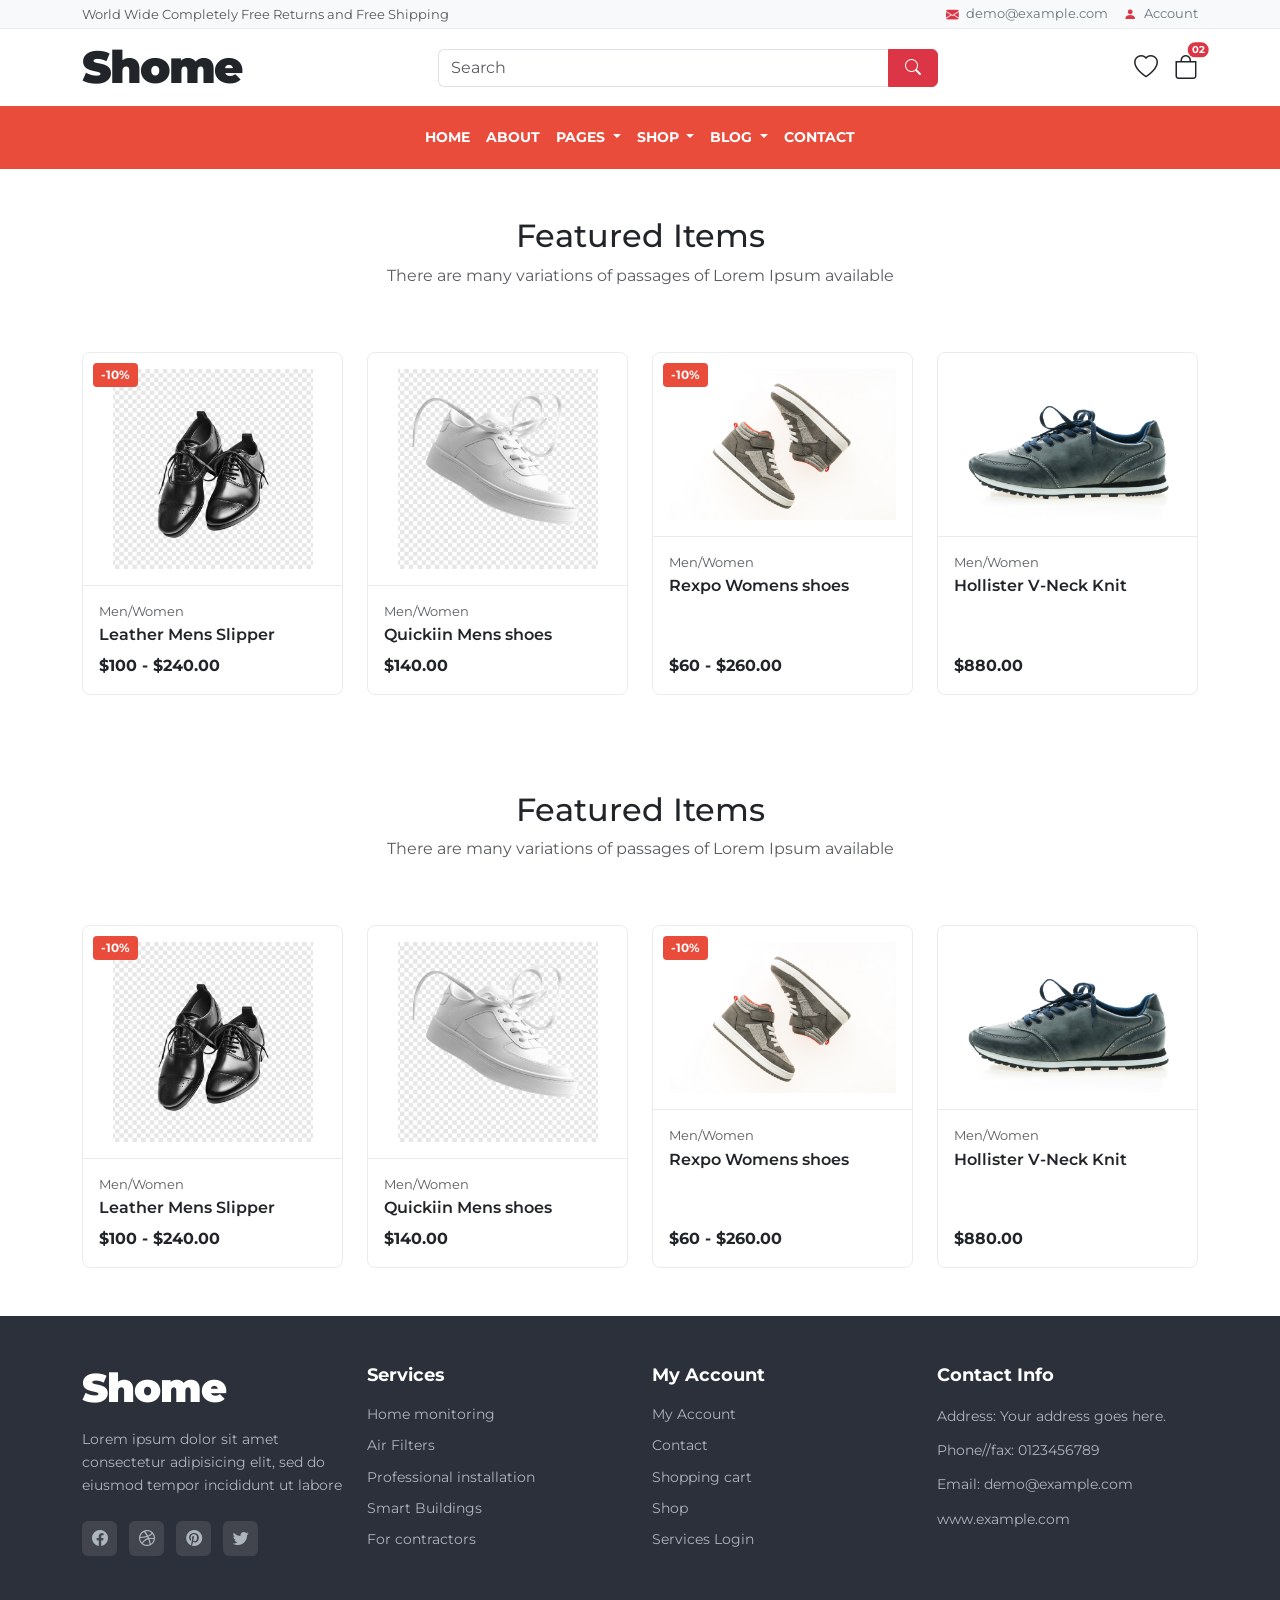
<file: notonsale.html>
<!DOCTYPE html>
<html lang="en">
<head>
    <meta charset="UTF-8">
    <meta name="viewport" content="width=device-width, initial-scale=1.0">
    <title>Shome Header Example</title>
    <!-- Bootstrap CSS -->
    <link href="https://cdn.jsdelivr.net/npm/bootstrap@5.3.2/dist/css/bootstrap.min.css" rel="stylesheet" integrity="sha384-T3c6CoIi6uLrA9TneNEoa7RxnatzjcDSCmG1MXxSR1GAsXEV/Dwwykc2MPK8M2HN" crossorigin="anonymous">
    <!-- Bootstrap Icons (Optional, but good for icons) -->
    <link rel="stylesheet" href="https://cdn.jsdelivr.net/npm/bootstrap-icons@1.11.1/font/bootstrap-icons.css">
    <!-- Custom CSS -->
    <link rel="stylesheet" href="notonsale.css">
</head>
<body>

    <header>
        <!-- Top Bar -->
        <div class="top-bar py-1">
            <div class="container d-flex justify-content-between align-items-center flex-wrap">
                <div class="top-bar-left text-muted d-none d-md-block">
                    World Wide Completely Free Returns and Free Shipping
                </div>
                <div class="top-bar-right d-flex align-items-center">
           
                    <a href="mailto:demo@example.com" class="text-decoration-none me-3">
                        <i class="bi bi-envelope-fill text-danger me-1"></i> demo@example.com
                    </a>
                    <a href="#" class="text-decoration-none">
                        <i class="bi bi-person-fill text-danger me-1"></i> Account
                    </a>
                </div>
            </div>
        </div>

        <!-- Middle Header: Logo, Search, Icons -->
        <div class="middle-header py-3">
            <div class="container d-flex justify-content-between align-items-center">
                <!-- Logo -->
                <a class="navbar-brand logo" href="#">Shome</a>

                <!-- Search Bar -->
                <form class="d-flex search-form flex-grow-1 mx-3 mx-lg-5" role="search">
                    <input class="form-control me-0 rounded-0 rounded-start" type="search" placeholder="Search" aria-label="Search">
                    <button class="btn btn-danger rounded-0 rounded-end px-3" type="submit">
                        <i class="bi bi-search"></i>
                    </button>
                </form>

                <!-- Icons -->
                <div class="header-icons d-flex align-items-center">
                    <a href="#" class="text-decoration-none me-3 position-relative">
                        <i class="bi bi-heart fs-4"></i>
                        <!-- Optional Wishlist Count Badge -->
                        <!-- <span class="position-absolute top-0 start-100 translate-middle badge rounded-pill bg-danger">1</span> -->
                    </a>
                    <a href="#" class="text-decoration-none position-relative">
                        <i class="bi bi-bag fs-4"></i>
                        <span class="position-absolute top-0 start-100 translate-middle badge rounded-pill bg-danger">
                            02 <span class="visually-hidden">items in cart</span>
                        </span>
                    </a>
                </div>
            </div>
        </div>

        <!-- Main Navigation Bar -->
        <nav class="navbar navbar-expand-lg main-navbar">
            <div class="container">
                <!-- Toggler Button (for mobile) -->
                <button class="navbar-toggler" type="button" data-bs-toggle="collapse" data-bs-target="#mainNavbarContent" aria-controls="mainNavbarContent" aria-expanded="false" aria-label="Toggle navigation">
                    <span class="navbar-toggler-icon"></span>
                </button>

                <!-- Navbar Links -->
                <div class="collapse navbar-collapse" id="mainNavbarContent">
                    <ul class="navbar-nav mx-auto mb-2 mb-lg-0">
                        <li class="nav-item dro">
                            <li class="nav-item">
                                <a class="nav-link" href="">HOME</a>
                            </li>
                        </li>
                        <li class="nav-item">
                            <a class="nav-link" href="about.html">ABOUT</a>
                        </li>
                        <li class="nav-item dropdown">
                            <a class="nav-link dropdown-toggle" href="#" role="button" data-bs-toggle="dropdown" aria-expanded="false">
                                PAGES
                            </a>
                            <ul class="dropdown-menu">
                                <li><a class="dropdown-item" href="account.html">ACCOUNT</a></li>
                                <li><a class="dropdown-item" href="login.html">LOGIN</a></li>
                                <li><a class="dropdown-item" href="register.html">REGISTER</a></li>
                             
                            </ul>
                        </li>
                        <li class="nav-item dropdown">
                            <a class="nav-link dropdown-toggle" href="#" role="button" data-bs-toggle="dropdown" aria-expanded="false">
                                SHOP
                            </a>
                            <ul class="dropdown-menu">
                                <li><a class="dropdown-item" href="onsale.html">ON SALES</a></li>
                                <li><a class="dropdown-item" href="notonsale.html">WITHOUT SALE</a></li>
                              
                            </ul>
                        </li>
                         <li class="nav-item dropdown">
                            <a class="nav-link dropdown-toggle" href="#" role="button" data-bs-toggle="dropdown" aria-expanded="false">
                                BLOG
                            </a>
                            <ul class="dropdown-menu">
                                <li><a class="dropdown-item" href="blog.html">Blog grid</a></li>
                                <li><a class="dropdown-item" href="bloglayout.html">Blog special</a></li>
                            </ul>
                        </li>
                        <li class="nav-item">
                            <a class="nav-link" href="contact.html">CONTACT</a>
                        </li>
                    </ul>
                </div>
            </div>
        </nav>

    </header>

 <!-- Featured Items Section -->
 <section class="featured-items py-5">
    <div class="container">
        <!-- Section Header -->
        <div class="row">
            <div class="col-12 text-center mb-5">
                <h2 class="section-title">Featured Items</h2>
                <p class="section-subtitle text-muted">There are many variations of passages of Lorem Ipsum available</p>
            </div>
        </div>

        <!-- Product Grid -->
        <div class="row g-4">

            <!-- Product Card 1 -->
            <div class="col-lg-3 col-md-4 col-sm-6">
                <div class="product-card anim-fade-up">
                    <div class="product-image-wrapper position-relative">
                        <span class="product-sale-badge">-10%</span>
                        <a href="sales.html"> <!-- Link wrapping image -->
                            <img src="vvvv.jpg" class="img-fluid product-image" alt="Leather Mens Slipper">
                        </a>
                        <!-- Add Hover Buttons Here if needed -->
                        <!-- <div class="product-hover-buttons"> ... </div> -->
                    </div>
                    <div class="product-info">
                        <p class="product-category text-muted">Men/Women</p>
                        <h5 class="product-name">
                            <a href="sales.html">Leather Mens Slipper</a> <!-- Link wrapping title -->
                        </h5>
                        <p class="product-price">$100 - $240.00</p>
                    </div>
                </div>
            </div>

            <!-- Product Card 2 -->
            <div class="col-lg-3 col-md-4 col-sm-6">
                <div class="product-card anim-fade-up">
                    <div class="product-image-wrapper position-relative">
                        <!-- No Sale Badge -->
                        <a href="sales.html">
                            <img src="assas.jpg" class="img-fluid product-image" alt="Quickiin Mens shoes">
                        </a>
                    </div>
                    <div class="product-info">
                        <p class="product-category text-muted">Men/Women</p>
                        <h5 class="product-name">
                            <a href="#">Quickiin Mens shoes</a>
                        </h5>
                        <p class="product-price">$140.00</p>
                    </div>
                </div>
            </div>

            <!-- Product Card 3 -->
            <div class="col-lg-3 col-md-4 col-sm-6">
                <div class="product-card anim-fade-up">
                    <div class="product-image-wrapper position-relative">
                        <span class="product-sale-badge">-10%</span>
                        <a href="sales.html">
                            <img src="fashion-shoes-sneakers.jpg" class="img-fluid product-image" alt="Rexpo Womens shoes">
                        </a>
                    </div>
                    <div class="product-info">
                        <p class="product-category text-muted">Men/Women</p>
                        <h5 class="product-name">
                            <a href="sales.html">Rexpo Womens shoes</a>
                        </h5>
                        <p class="product-price">$60 - $260.00</p>
                    </div>
                </div>
            </div>

            <!-- Product Card 4 -->
            <div class="col-lg-3 col-md-4 col-sm-6">
                 <div class="product-card anim-fade-up">
                    <div class="product-image-wrapper position-relative">
                        <!-- No Sale Badge -->
                        <a href="sales.html">
                            <img src="men-shoes.jpg" class="img-fluid product-image" alt="Hollister V-Neck Knit">
                        </a>
                    </div>
                    <div class="product-info">
                        <p class="product-category text-muted">Men/Women</p>
                        <h5 class="product-name">
                            <a href="#">Hollister V-Neck Knit</a>
                        </h5>
                        <p class="product-price">$880.00</p>
                    </div>
                </div>
            </div>

             <!-- Add more product cards as needed -->

        </div>
    </div>
</section>
<section class="featured-items py-5">
    <div class="container">
        <!-- Section Header -->
        <div class="row">
            <div class="col-12 text-center mb-5">
                <h2 class="section-title">Featured Items</h2>
                <p class="section-subtitle text-muted">There are many variations of passages of Lorem Ipsum available</p>
            </div>
        </div>

        <!-- Product Grid -->
        <div class="row g-4">

            <!-- Product Card 1 -->
            <div class="col-lg-3 col-md-4 col-sm-6">
                <div class="product-card anim-fade-up">
                    <div class="product-image-wrapper position-relative">
                        <span class="product-sale-badge">-10%</span>
                        <a href="sales.html"> <!-- Link wrapping image -->
                            <img src="vvvv.jpg" class="img-fluid product-image" alt="Leather Mens Slipper">
                        </a>
                        <!-- Add Hover Buttons Here if needed -->
                        <!-- <div class="product-hover-buttons"> ... </div> -->
                    </div>
                    <div class="product-info">
                        <p class="product-category text-muted">Men/Women</p>
                        <h5 class="product-name">
                            <a href="#">Leather Mens Slipper</a> <!-- Link wrapping title -->
                        </h5>
                        <p class="product-price">$100 - $240.00</p>
                    </div>
                </div>
            </div>

            <!-- Product Card 2 -->
            <div class="col-lg-3 col-md-4 col-sm-6">
                <div class="product-card anim-fade-up">
                    <div class="product-image-wrapper position-relative">
                        <!-- No Sale Badge -->
                        <a href="sales.html">
                            <img src="assas.jpg" class="img-fluid product-image" alt="Quickiin Mens shoes">
                        </a>
                    </div>
                    <div class="product-info">
                        <p class="product-category text-muted">Men/Women</p>
                        <h5 class="product-name">
                            <a href="#">Quickiin Mens shoes</a>
                        </h5>
                        <p class="product-price">$140.00</p>
                    </div>
                </div>
            </div>

            <!-- Product Card 3 -->
            <div class="col-lg-3 col-md-4 col-sm-6">
                <div class="product-card anim-fade-up">
                    <div class="product-image-wrapper position-relative">
                        <span class="product-sale-badge">-10%</span>
                        <a href="sales.html">
                            <img src="fashion-shoes-sneakers.jpg" class="img-fluid product-image" alt="Rexpo Womens shoes">
                        </a>
                    </div>
                    <div class="product-info">
                        <p class="product-category text-muted">Men/Women</p>
                        <h5 class="product-name">
                            <a href="#">Rexpo Womens shoes</a>
                        </h5>
                        <p class="product-price">$60 - $260.00</p>
                    </div>
                </div>
            </div>

            <!-- Product Card 4 -->
            <div class="col-lg-3 col-md-4 col-sm-6">
                 <div class="product-card anim-fade-up">
                    <div class="product-image-wrapper position-relative">
                        <!-- No Sale Badge -->
                        <a href="sales.html">
                            <img src="men-shoes.jpg" class="img-fluid product-image" alt="Hollister V-Neck Knit">
                        </a>
                    </div>
                    <div class="product-info">
                        <p class="product-category text-muted">Men/Women</p>
                        <h5 class="product-name">
                            <a href="sales.html">Hollister V-Neck Knit</a>
                        </h5>
                        <p class="product-price">$880.00</p>
                    </div>
                </div>
            </div>

             <!-- Add more product cards as needed -->

        </div>
    </div>
</section>
<!-- End Featured Items Section -->


    <footer class="footer-section pt-5 pb-4">
        <div class="container">
            <div class="row gy-4"> <!-- gy-4 adds vertical gutter spacing -->

                <!-- Column 1: About & Social -->
                <div class="col-lg-3 col-md-6">
                    <div class="footer-widget">
                        <h3 class="footer-logo">Shome</h3>
                        <p class="footer-about-text">
                            Lorem ipsum dolor sit amet consectetur adipisicing elit, sed do eiusmod tempor incididunt ut labore
                        </p>
                        <div class="footer-social-icons">
                            <a href="#" aria-label="Facebook"><i class="bi bi-facebook"></i></a>
                            <!-- Dribbble icon might not be in standard Bootstrap Icons -->
                            <a href="#" aria-label="Dribbble"><i class="bi bi-dribbble"></i></a> <!-- Or use bi-globe/bi-basketball if missing -->
                            <a href="#" aria-label="Pinterest"><i class="bi bi-pinterest"></i></a>
                            <a href="#" aria-label="Twitter"><i class="bi bi-twitter"></i></a>
                        </div>
                    </div>
                </div>

                <!-- Column 2: Services -->
                <div class="col-lg-3 col-md-6">
                    <div class="footer-widget">
                        <h4 class="widget-title">Services</h4>
                        <ul class="footer-list list-unstyled">
                            <li><a href="#">Home monitoring</a></li>
                            <li><a href="#">Air Filters</a></li>
                            <li><a href="#">Professional installation</a></li>
                            <li><a href="#">Smart Buildings</a></li>
                            <li><a href="#">For contractors</a></li>
                        </ul>
                    </div>
                </div>

                <!-- Column 3: My Account -->
                <div class="col-lg-3 col-md-6">
                     <div class="footer-widget">
                        <h4 class="widget-title">My Account</h4>
                        <ul class="footer-list list-unstyled">
                            <li><a href="#">My Account</a></li>
                            <li><a href="#">Contact</a></li>
                            <li><a href="#">Shopping cart</a></li>
                            <li><a href="#">Shop</a></li>
                            <li><a href="#">Services Login</a></li>
                        </ul>
                    </div>
                </div>

                <!-- Column 4: Contact Info -->
                <div class="col-lg-3 col-md-6">
                     <div class="footer-widget">
                        <h4 class="widget-title">Contact Info</h4>
                        <ul class="footer-contact-list list-unstyled">
                            <li>Address: Your address goes here.</li>
                            <li>Phone//fax: 0123456789</li>
                            <li>Email: demo@example.com</li>
                            <li>www.example.com</li>
                        </ul>
                    </div>
                </div>

            </div> <!-- /.row -->

            <!-- Optional: Footer Bottom Bar -->
            <!--
            <div class="row mt-4 pt-4 border-top border-secondary border-opacity-25">
                <div class="col text-center text-secondary">
                   © 2023 Shome. All Rights Reserved.
                </div>
            </div>
             -->

        </div><!-- /.container -->
    </footer>
    <!-- End Footer Section -->

  

    <!-- JS includes at the bottom -->
    ...
    
        <!-- JS includes at the bottom -->
        ...

    <!-- JS includes at the bottom -->
    ...
    <!-- JS includes at the bottom -->
    ...
       
        <!-- JS includes at the bottom -->
        ...
    <!-- JS includes at the bottom -->
    ...

    <!-- JS includes at the bottom -->
    ...

    <!-- Bootstrap JS Bundle (should already be at the bottom of your body) -->
    <script src="https://cdn.jsdelivr.net/npm/bootstrap@5.3.2/dist/js/bootstrap.bundle.min.js" integrity="sha384-C6RzsynM9kWDrMNeT87bh95OGNyZPhcTNXj1NW7RuBCsyN/o0jlpcV8Qyq46cDfL" crossorigin="anonymous"></script>
    <!-- Custom JS for Animation -->
    <script src="script.js"></script>

    
</body>
</html>
</file>
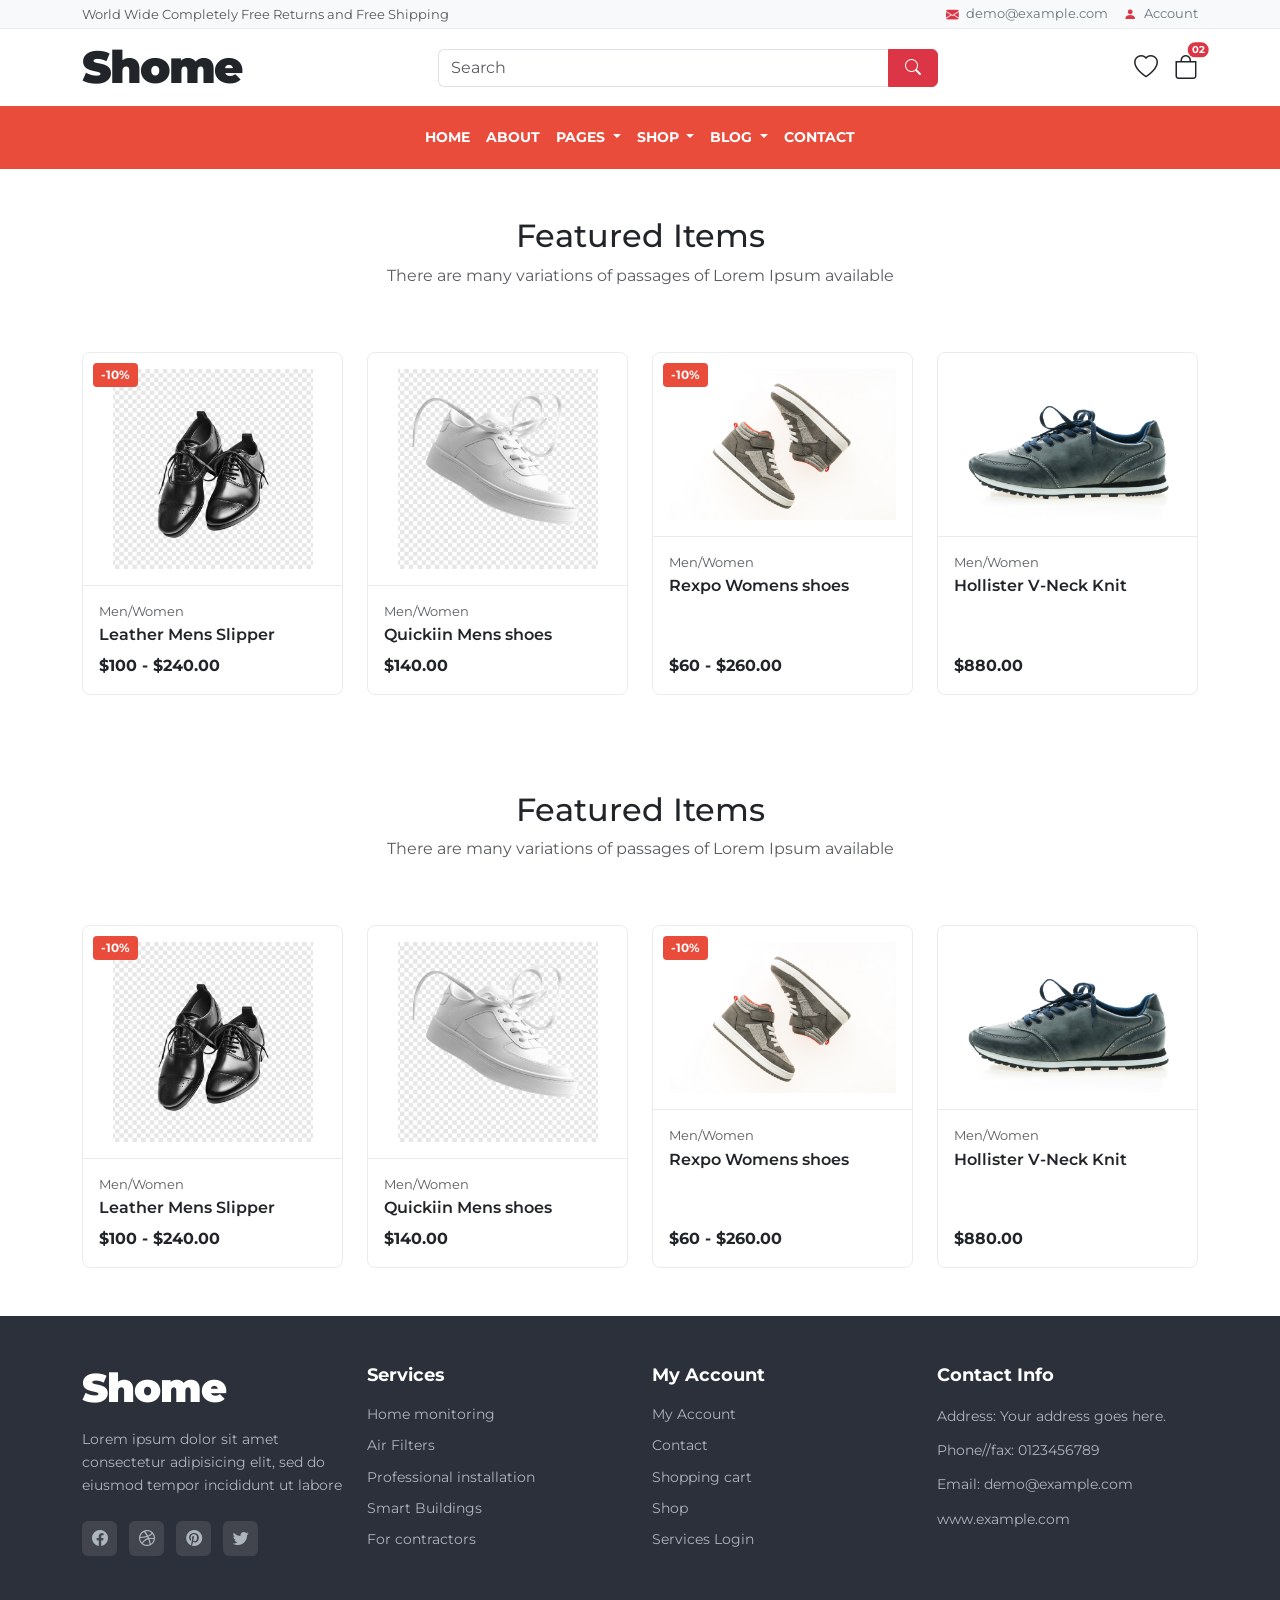
<file: onsale.html>
<!DOCTYPE html>
<html lang="en">
<head>
    <meta charset="UTF-8">
    <meta name="viewport" content="width=device-width, initial-scale=1.0">
    <title>Shome Header Example</title>
    <!-- Bootstrap CSS -->
    <link href="https://cdn.jsdelivr.net/npm/bootstrap@5.3.2/dist/css/bootstrap.min.css" rel="stylesheet" integrity="sha384-T3c6CoIi6uLrA9TneNEoa7RxnatzjcDSCmG1MXxSR1GAsXEV/Dwwykc2MPK8M2HN" crossorigin="anonymous">
    <!-- Bootstrap Icons (Optional, but good for icons) -->
    <link rel="stylesheet" href="https://cdn.jsdelivr.net/npm/bootstrap-icons@1.11.1/font/bootstrap-icons.css">
    <!-- Custom CSS -->
    <link rel="stylesheet" href="onsale.css">
</head>
<body>

    <header>
        <!-- Top Bar -->
        <div class="top-bar py-1">
            <div class="container d-flex justify-content-between align-items-center flex-wrap">
                <div class="top-bar-left text-muted d-none d-md-block">
                    World Wide Completely Free Returns and Free Shipping
                </div>
                <div class="top-bar-right d-flex align-items-center">
                 
                    <a href="mailto:demo@example.com" class="text-decoration-none me-3">
                        <i class="bi bi-envelope-fill text-danger me-1"></i> demo@example.com
                    </a>
                    <a href="#" class="text-decoration-none">
                        <i class="bi bi-person-fill text-danger me-1"></i> Account
                    </a>
                </div>
            </div>
        </div>

        <!-- Middle Header: Logo, Search, Icons -->
        <div class="middle-header py-3">
            <div class="container d-flex justify-content-between align-items-center">
                <!-- Logo -->
                <a class="navbar-brand logo" href="#">Shome</a>

                <!-- Search Bar -->
                <form class="d-flex search-form flex-grow-1 mx-3 mx-lg-5" role="search">
                    <input class="form-control me-0 rounded-0 rounded-start" type="search" placeholder="Search" aria-label="Search">
                    <button class="btn btn-danger rounded-0 rounded-end px-3" type="submit">
                        <i class="bi bi-search"></i>
                    </button>
                </form>

                <!-- Icons -->
                <div class="header-icons d-flex align-items-center">
                    <a href="#" class="text-decoration-none me-3 position-relative">
                        <i class="bi bi-heart fs-4"></i>
                        <!-- Optional Wishlist Count Badge -->
                        <!-- <span class="position-absolute top-0 start-100 translate-middle badge rounded-pill bg-danger">1</span> -->
                    </a>
                    <a href="#" class="text-decoration-none position-relative">
                        <i class="bi bi-bag fs-4"></i>
                        <span class="position-absolute top-0 start-100 translate-middle badge rounded-pill bg-danger">
                            02 <span class="visually-hidden">items in cart</span>
                        </span>
                    </a>
                </div>
            </div>
        </div>

        <!-- Main Navigation Bar -->
        <nav class="navbar navbar-expand-lg main-navbar">
            <div class="container">
                <!-- Toggler Button (for mobile) -->
                <button class="navbar-toggler" type="button" data-bs-toggle="collapse" data-bs-target="#mainNavbarContent" aria-controls="mainNavbarContent" aria-expanded="false" aria-label="Toggle navigation">
                    <span class="navbar-toggler-icon"></span>
                </button>

                <!-- Navbar Links -->
                <div class="collapse navbar-collapse" id="mainNavbarContent">
                    <ul class="navbar-nav mx-auto mb-2 mb-lg-0">
                        <li class="nav-item dro">
                            <li class="nav-item">
                                <a class="nav-link" href="">HOME</a>
                            </li>
                        </li>
                        <li class="nav-item">
                            <a class="nav-link" href="about.html">ABOUT</a>
                        </li>
                        <li class="nav-item dropdown">
                            <a class="nav-link dropdown-toggle" href="#" role="button" data-bs-toggle="dropdown" aria-expanded="false">
                                PAGES
                            </a>
                            <ul class="dropdown-menu">
                                <li><a class="dropdown-item" href="account.html">ACCOUNT</a></li>
                                <li><a class="dropdown-item" href="login.html">LOGIN</a></li>
                                <li><a class="dropdown-item" href="register.html">REGISTER</a></li>
                             
                            </ul>
                        </li>
                        <li class="nav-item dropdown">
                            <a class="nav-link dropdown-toggle" href="#" role="button" data-bs-toggle="dropdown" aria-expanded="false">
                                SHOP
                            </a>
                            <ul class="dropdown-menu">
                                <li><a class="dropdown-item" href="onsale.html">ON SALES</a></li>
                                <li><a class="dropdown-item" href="notonsale.html">WITHOUT SALE</a></li>
                      
                            </ul>
                        </li>
                         <li class="nav-item dropdown">
                            <a class="nav-link dropdown-toggle" href="#" role="button" data-bs-toggle="dropdown" aria-expanded="false">
                                BLOG
                            </a>
                            <ul class="dropdown-menu">
                                <li><a class="dropdown-item" href="blog.html">Blog grid</a></li>
                                <li><a class="dropdown-item" href="bloglayout.html">Blog special</a></li>
                            </ul>
                        </li>
                        <li class="nav-item">
                            <a class="nav-link" href="contact.html">CONTACT</a>
                        </li>
                    </ul>
                </div>
            </div>
        </nav>

    </header>

 <!-- Featured Items Section -->
 <section class="featured-items py-5">
    <div class="container">
        <!-- Section Header -->
        <div class="row">
            <div class="col-12 text-center mb-5">
                <h2 class="section-title">Featured Items</h2>
                <p class="section-subtitle text-muted">There are many variations of passages of Lorem Ipsum available</p>
            </div>
        </div>

        <!-- Product Grid -->
        <div class="row g-4">

            <!-- Product Card 1 -->
            <div class="col-lg-3 col-md-4 col-sm-6">
                <div class="product-card anim-fade-up">
                    <div class="product-image-wrapper position-relative">
                        <span class="product-sale-badge">-10%</span>
                        <a href="sales.html"> <!-- Link wrapping image -->
                            <img src="vvvv.jpg" class="img-fluid product-image" alt="Leather Mens Slipper">
                        </a>
                        <!-- Add Hover Buttons Here if needed -->
                        <!-- <div class="product-hover-buttons"> ... </div> -->
                    </div>
                    <div class="product-info">
                        <p class="product-category text-muted">Men/Women</p>
                        <h5 class="product-name">
                            <a href="sales.html">Leather Mens Slipper</a> <!-- Link wrapping title -->
                        </h5>
                        <p class="product-price">$100 - $240.00</p>
                    </div>
                </div>
            </div>

            <!-- Product Card 2 -->
            <div class="col-lg-3 col-md-4 col-sm-6">
                <div class="product-card anim-fade-up">
                    <div class="product-image-wrapper position-relative">
                        <!-- No Sale Badge -->
                        <a href="blog.html">
                            <img src="assas.jpg" class="img-fluid product-image" alt="Quickiin Mens shoes">
                        </a>
                    </div>
                    <div class="product-info">
                        <p class="product-category text-muted">Men/Women</p>
                        <h5 class="product-name">
                            <a href="bloglayout.html">Quickiin Mens shoes</a>
                        </h5>
                        <p class="product-price">$140.00</p>
                    </div>
                </div>
            </div>

            <!-- Product Card 3 -->
            <div class="col-lg-3 col-md-4 col-sm-6">
                <div class="product-card anim-fade-up">
                    <div class="product-image-wrapper position-relative">
                        <span class="product-sale-badge">-10%</span>
                        <a href="sales.html">
                            <img src="fashion-shoes-sneakers.jpg" class="img-fluid product-image" alt="Rexpo Womens shoes">
                        </a>
                    </div>
                    <div class="product-info">
                        <p class="product-category text-muted">Men/Women</p>
                        <h5 class="product-name">
                            <a href="#">Rexpo Womens shoes</a>
                        </h5>
                        <p class="product-price">$60 - $260.00</p>
                    </div>
                </div>
            </div>

            <!-- Product Card 4 -->
            <div class="col-lg-3 col-md-4 col-sm-6">
                 <div class="product-card anim-fade-up">
                    <div class="product-image-wrapper position-relative">
                        <!-- No Sale Badge -->
                        <a href="sales.html">
                            <img src="men-shoes.jpg" class="img-fluid product-image" alt="Hollister V-Neck Knit">
                        </a>
                    </div>
                    <div class="product-info">
                        <p class="product-category text-muted">Men/Women</p>
                        <h5 class="product-name">
                            <a href="#">Hollister V-Neck Knit</a>
                        </h5>
                        <p class="product-price">$880.00</p>
                    </div>
                </div>
            </div>

             <!-- Add more product cards as needed -->

        </div>
    </div>
</section>
<section class="featured-items py-5">
    <div class="container">
        <!-- Section Header -->
        <div class="row">
            <div class="col-12 text-center mb-5">
                <h2 class="section-title">Featured Items</h2>
                <p class="section-subtitle text-muted">There are many variations of passages of Lorem Ipsum available</p>
            </div>
        </div>

        <!-- Product Grid -->
        <div class="row g-4">

            <!-- Product Card 1 -->
            <div class="col-lg-3 col-md-4 col-sm-6">
                <div class="product-card anim-fade-up">
                    <div class="product-image-wrapper position-relative">
                        <span class="product-sale-badge">-10%</span>
                        <a href="sales.html"> <!-- Link wrapping image -->
                            <img src="vvvv.jpg" class="img-fluid product-image" alt="Leather Mens Slipper">
                        </a>
                        <!-- Add Hover Buttons Here if needed -->
                        <!-- <div class="product-hover-buttons"> ... </div> -->
                    </div>
                    <div class="product-info">
                        <p class="product-category text-muted">Men/Women</p>
                        <h5 class="product-name">
                            <a href="#">Leather Mens Slipper</a> <!-- Link wrapping title -->
                        </h5>
                        <p class="product-price">$100 - $240.00</p>
                    </div>
                </div>
            </div>

            <!-- Product Card 2 -->
            <div class="col-lg-3 col-md-4 col-sm-6">
                <div class="product-card anim-fade-up">
                    <div class="product-image-wrapper position-relative">
                        <!-- No Sale Badge -->
                        <a href="sales.html">
                            <img src="assas.jpg" class="img-fluid product-image" alt="Quickiin Mens shoes">
                        </a>
                    </div>
                    <div class="product-info">
                        <p class="product-category text-muted">Men/Women</p>
                        <h5 class="product-name">
                            <a href="#">Quickiin Mens shoes</a>
                        </h5>
                        <p class="product-price">$140.00</p>
                    </div>
                </div>
            </div>

            <!-- Product Card 3 -->
            <div class="col-lg-3 col-md-4 col-sm-6">
                <div class="product-card anim-fade-up">
                    <div class="product-image-wrapper position-relative">
                        <span class="product-sale-badge">-10%</span>
                        <a href="sales.html">
                            <img src="fashion-shoes-sneakers.jpg" class="img-fluid product-image" alt="Rexpo Womens shoes">
                        </a>
                    </div>
                    <div class="product-info">
                        <p class="product-category text-muted">Men/Women</p>
                        <h5 class="product-name">
                            <a href="blog.html">Rexpo Womens shoes</a>
                        </h5>
                        <p class="product-price">$60 - $260.00</p>
                    </div>
                </div>
            </div>

            <!-- Product Card 4 -->
            <div class="col-lg-3 col-md-4 col-sm-6">
                 <div class="product-card anim-fade-up">
                    <div class="product-image-wrapper position-relative">
                        <!-- No Sale Badge -->
                        <a href="sales.html">
                            <img src="men-shoes.jpg" class="img-fluid product-image" alt="Hollister V-Neck Knit">
                        </a>
                    </div>
                    <div class="product-info">
                        <p class="product-category text-muted">Men/Women</p>
                        <h5 class="product-name">
                            <a href="blog.html">Hollister V-Neck Knit</a>
                        </h5>
                        <p class="product-price">$880.00</p>
                    </div>
                </div>
            </div>

             <!-- Add more product cards as needed -->

        </div>
    </div>
</section>
<!-- End Featured Items Section -->


    <footer class="footer-section pt-5 pb-4">
        <div class="container">
            <div class="row gy-4"> <!-- gy-4 adds vertical gutter spacing -->

                <!-- Column 1: About & Social -->
                <div class="col-lg-3 col-md-6">
                    <div class="footer-widget">
                        <h3 class="footer-logo">Shome</h3>
                        <p class="footer-about-text">
                            Lorem ipsum dolor sit amet consectetur adipisicing elit, sed do eiusmod tempor incididunt ut labore
                        </p>
                        <div class="footer-social-icons">
                            <a href="#" aria-label="Facebook"><i class="bi bi-facebook"></i></a>
                            <!-- Dribbble icon might not be in standard Bootstrap Icons -->
                            <a href="#" aria-label="Dribbble"><i class="bi bi-dribbble"></i></a> <!-- Or use bi-globe/bi-basketball if missing -->
                            <a href="#" aria-label="Pinterest"><i class="bi bi-pinterest"></i></a>
                            <a href="#" aria-label="Twitter"><i class="bi bi-twitter"></i></a>
                        </div>
                    </div>
                </div>

                <!-- Column 2: Services -->
                <div class="col-lg-3 col-md-6">
                    <div class="footer-widget">
                        <h4 class="widget-title">Services</h4>
                        <ul class="footer-list list-unstyled">
                            <li><a href="#">Home monitoring</a></li>
                            <li><a href="#">Air Filters</a></li>
                            <li><a href="#">Professional installation</a></li>
                            <li><a href="#">Smart Buildings</a></li>
                            <li><a href="#">For contractors</a></li>
                        </ul>
                    </div>
                </div>

                <!-- Column 3: My Account -->
                <div class="col-lg-3 col-md-6">
                     <div class="footer-widget">
                        <h4 class="widget-title">My Account</h4>
                        <ul class="footer-list list-unstyled">
                            <li><a href="#">My Account</a></li>
                            <li><a href="#">Contact</a></li>
                            <li><a href="#">Shopping cart</a></li>
                            <li><a href="#">Shop</a></li>
                            <li><a href="#">Services Login</a></li>
                        </ul>
                    </div>
                </div>

                <!-- Column 4: Contact Info -->
                <div class="col-lg-3 col-md-6">
                     <div class="footer-widget">
                        <h4 class="widget-title">Contact Info</h4>
                        <ul class="footer-contact-list list-unstyled">
                            <li>Address: Your address goes here.</li>
                            <li>Phone//fax: 0123456789</li>
                            <li>Email: demo@example.com</li>
                            <li>www.example.com</li>
                        </ul>
                    </div>
                </div>

            </div> <!-- /.row -->

            <!-- Optional: Footer Bottom Bar -->
            <!--
            <div class="row mt-4 pt-4 border-top border-secondary border-opacity-25">
                <div class="col text-center text-secondary">
                   © 2023 Shome. All Rights Reserved.
                </div>
            </div>
             -->

        </div><!-- /.container -->
    </footer>
    <!-- End Footer Section -->

  

    <!-- JS includes at the bottom -->
    ...
    
        <!-- JS includes at the bottom -->
        ...

    <!-- JS includes at the bottom -->
    ...
    <!-- JS includes at the bottom -->
    ...
       
        <!-- JS includes at the bottom -->
        ...
    <!-- JS includes at the bottom -->
    ...

    <!-- JS includes at the bottom -->
    ...

    <!-- Bootstrap JS Bundle (should already be at the bottom of your body) -->
    <script src="https://cdn.jsdelivr.net/npm/bootstrap@5.3.2/dist/js/bootstrap.bundle.min.js" integrity="sha384-C6RzsynM9kWDrMNeT87bh95OGNyZPhcTNXj1NW7RuBCsyN/o0jlpcV8Qyq46cDfL" crossorigin="anonymous"></script>
    <!-- Custom JS for Animation -->
    <script src="script.js"></script>

    
</body>
</html>
</file>
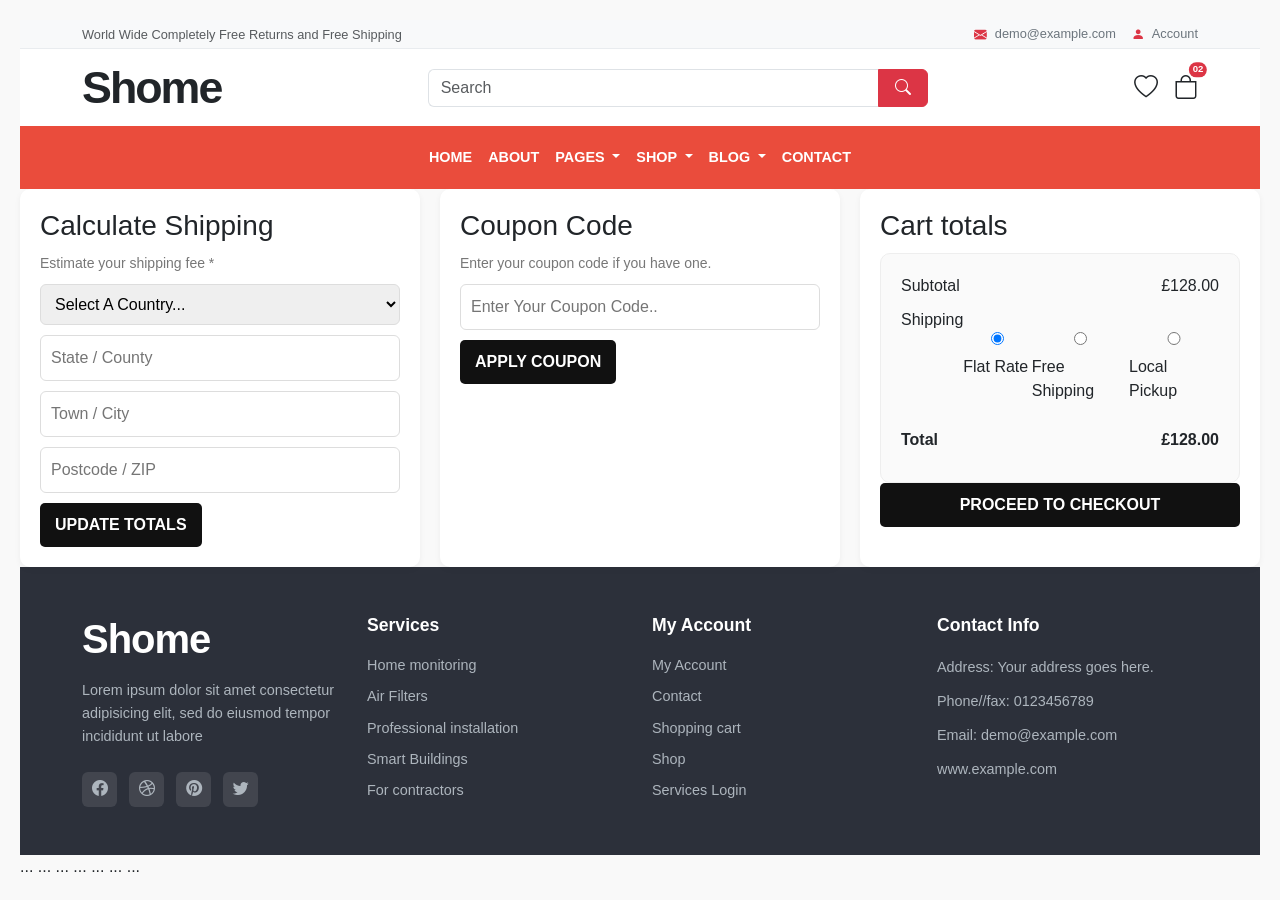
<file: purchaseit.html>
<!DOCTYPE html>
<html lang="en">
<head>
    <meta charset="UTF-8">
    <meta name="viewport" content="width=device-width, initial-scale=1.0">
    <title>Document</title>
    <link href="https://cdn.jsdelivr.net/npm/bootstrap@5.3.2/dist/css/bootstrap.min.css" rel="stylesheet" integrity="sha384-T3c6CoIi6uLrA9TneNEoa7RxnatzjcDSCmG1MXxSR1GAsXEV/Dwwykc2MPK8M2HN" crossorigin="anonymous">
  <!-- Bootstrap Icons (Optional, but good for icons) -->
  <link rel="stylesheet" href="https://cdn.jsdelivr.net/npm/bootstrap-icons@1.11.1/font/bootstrap-icons.css">
  <style>
    * { box-sizing: border-box; }
    body {
      font-family: Arial, sans-serif;
      background: #f9f9f9;
      padding: 20px;
    }

    .summary-section {
      display: flex;
      flex-wrap: wrap;
      gap: 20px;
      animation: fadeUp 0.6s ease-out;
    }

    @keyframes fadeUp {
      from { opacity: 0; transform: translateY(30px); }
      to { opacity: 1; transform: translateY(0); }
    }

    .summary-box {
      background: #fff;
      flex: 1 1 300px;
      padding: 20px;
      border-radius: 10px;
      box-shadow: 0 2px 6px rgba(0,0,0,0.05);
    }

    .summary-box h3 {
      margin-top: 0;
      margin-bottom: 10px;
    }

    .summary-box p {
      color: #777;
      font-size: 14px;
      margin-bottom: 10px;
    }

    .summary-box input,
    .summary-box select {
      width: 100%;
      padding: 10px;
      margin-bottom: 10px;
      border: 1px solid #ddd;
      border-radius: 6px;
    }

    .summary-box button {
      background: #111;
      color: #fff;
      border: none;
      padding: 10px 15px;
      border-radius: 5px;
      cursor: pointer;
      font-weight: bold;
    }

    .shipping-options {
      margin: 15px 0;
    }

    .shipping-options label {
      display: block;
      margin: 5px 0;
    }

    .totals-box {
      background: #fafafa;
      border: 1px solid #eee;
      padding: 20px;
      border-radius: 10px;
    }

    .totals-box div {
      display: flex;
      justify-content: space-between;
      margin-bottom: 10px;
    }

    .checkout-btn {
      width: 100%;
      background: #111;
      color: #fff;
      padding: 12px;
      border: none;
      border-radius: 6px;
      font-weight: bold;
      cursor: pointer;
    }

    @media (max-width: 768px) {
      .summary-section {
        flex-direction: column;
      }
    }
    
    /* Import a Google Font (Example: Montserrat) */
@import url('https://fonts.googleapis.com/css2?family=Montserrat:wght@400;700;900&display=swap');

body {
    font-family: 'Montserrat', sans-serif; /* Apply the font */
}

/* --- Top Bar --- */
.top-bar {
    background-color: #f8f9fa; /* Light grey background */
    font-size: 0.8rem; /* Smaller font size */
    border-bottom: 1px solid #e9ecef;
}

.top-bar-right a {
    color: #6c757d; /* Muted text color */
    transition: color 0.2s ease-in-out;
}

.top-bar-right a:hover {
    color: #dc3545; /* Red color on hover */
}

.top-bar-right .bi {
    vertical-align: middle;
}

/* --- Middle Header --- */
.middle-header {
    background-color: white; /* White background */
}

.logo {
    font-size: 2.8rem; /* Larger font size */
    font-weight: 900; /* Very bold */
    color: #212529; /* Dark color */
    text-decoration: none;
    letter-spacing: -2px; /* Tighten letter spacing slightly */
    line-height: 1;
}

.logo:hover {
    color: #000;
}

.search-form {
    max-width: 500px; /* Limit search bar width on larger screens */
}

.search-form .form-control {
    border-right: none; /* Remove border between input and button */
}

.search-form .form-control:focus {
    box-shadow: none; /* Remove focus glow */
    border-color: #ced4da; /* Keep standard border color on focus */
}

.search-form .btn-danger {
    border: 1px solid #dc3545; /* Add border to match input */
    background-color: #dc3545; /* Red background */
}

.header-icons a {
    color: #212529; /* Dark icon color */
}

.header-icons a:hover {
    color: #dc3545; /* Red on hover */
}

.header-icons .badge {
    font-size: 0.6em;
    padding: 0.3em 0.4em; /* Adjust badge padding */
    transform: translate(50%, -50%); /* Fine-tune badge position */
}

/* --- Main Navigation Bar --- */
.main-navbar {
    background-color: #ea4c3c; /* Specific Red from image */
}

.main-navbar .nav-link {
    color: #ffffff; /* White text */
    padding: 0.8rem 1rem;
    text-transform: uppercase; /* Uppercase text */
    font-weight: 700; /* Bold */
    font-size: 0.9rem;
    transition: background-color 0.2s ease;
}

.main-navbar .nav-link:hover,
.main-navbar .nav-link.active,
.main-navbar .nav-item.show .nav-link { /* Style for active/hover/open dropdown */
    background-color: rgba(0, 0, 0, 0.1); /* Slightly darker background on interaction */
}

.main-navbar .dropdown-menu {
    border-radius: 0; /* Square corners for dropdown */
    border: none;
    margin-top: 0; /* Align dropdown directly below */
    font-size: 0.9rem;
}

.main-navbar .dropdown-item {
     color: #333;
     padding: 0.5rem 1rem;
     text-transform: none; /* Normal case for dropdown items */
     font-weight: 400; /* Normal weight */
}
.main-navbar .dropdown-item:hover,
.main-navbar .dropdown-item:focus {
    background-color: #f8f9fa; /* Light grey hover */
    color: #ea4c3c; /* Red text on hover */
}

/* --- Responsiveness Adjustments --- */

/* Make search bar take more width on smaller screens before collapsing */
@media (max-width: 991.98px) {
    .search-form {
        max-width: none; /* Allow full width */
        order: 3; /* Move search below logo and icons */
        width: 100%; /* Take full width */
        margin-top: 1rem !important; /* Add space above */
        margin-left: 0 !important;
        margin-right: 0 !important;
    }
    .middle-header > .container {
        flex-wrap: wrap; /* Allow wrapping */
    }
    .logo {
        order: 1;
    }
    .header-icons {
        order: 2;
    }
    .main-navbar .navbar-nav {
        align-items: center; /* Center items in collapsed menu */
    }
    .main-navbar .nav-link {
        padding: 0.5rem 1rem; /* Adjust padding for collapsed menu */
        text-align: center;
        width: 100%;
    }
     .main-navbar .dropdown-menu {
        background-color: rgba(0, 0, 0, 0.1); /* Darker background for dropdown in mobile */
        text-align: center;
     }
     .main-navbar .dropdown-item {
        color: #fff; /* White text for mobile dropdown items */
     }
      .main-navbar .dropdown-item:hover,
      .main-navbar .dropdown-item:focus {
        background-color: rgba(0, 0, 0, 0.2);
        color: #fff;
      }
}

/* Hide top bar text on very small screens if needed */
@media (max-width: 575.98px) {
    .top-bar-left {
        display: none; /* Hide completely */
    }
    .top-bar > .container {
       justify-content: center; /* Center the right items */
    }
     .logo {
        font-size: 2rem; /* Slightly smaller logo */
     }
     .header-icons .bi {
        font-size: 1.2rem; /* Smaller icons */
     }
}
/* --- Footer Section --- */
.footer-section {
    background-color: #2c303a; /* Dark background color */
    color: #adb5bd; /* Default light grey text color */
    font-size: 0.9rem;
}

.footer-widget {
    margin-bottom: 1.5rem; /* Space below each widget on mobile */
}

.footer-logo {
    font-size: 2.5rem;
    font-weight: 900;
    color: #ffffff; /* White logo */
    margin-bottom: 1rem;
    letter-spacing: -1px;
}

.footer-about-text {
    margin-bottom: 1.5rem;
    line-height: 1.6;
}

.widget-title {
    color: #ffffff; /* White widget titles */
    font-size: 1.1rem;
    font-weight: 700;
    margin-bottom: 1.2rem;
    text-transform: capitalize; /* Or none if preferred */
}

.footer-list li,
.footer-contact-list li {
    margin-bottom: 0.6rem; /* Spacing between list items */
}

.footer-list li a {
    color: #adb5bd; /* Link color */
    text-decoration: none;
    transition: color 0.2s ease, padding-left 0.2s ease;
}

.footer-list li a:hover {
    color: #ffffff; /* White on hover */
    padding-left: 5px; /* Slight indent on hover */
}

.footer-contact-list {
    line-height: 1.7;
}

.footer-social-icons a {
    display: inline-flex; /* Use flex for centering */
    align-items: center;
    justify-content: center;
    width: 35px;
    height: 35px;
    background-color: rgba(255, 255, 255, 0.1); /* Semi-transparent background */
    color: #adb5bd; /* Icon color */
    border-radius: 6px; /* Slightly rounded square */
    margin-right: 0.5rem;
    text-decoration: none;
    font-size: 1rem;
    transition: background-color 0.3s ease, color 0.3s ease;
}

.footer-social-icons a:hover {
    background-color: #ea4c3c; /* Theme red background on hover */
    color: #ffffff; /* White icon on hover */
}


/* Optional: Footer Bottom Bar Styling */
/*
.footer-section .border-top {
     border-color: rgba(255, 255, 255, 0.1) !important; // Lighter border
}
*/

/* --- Responsive Adjustments --- */
@media (max-width: 767.98px) {
    .footer-section {
        text-align: center; /* Center align widgets on mobile */
    }
    .footer-social-icons {
        justify-content: center; /* Center social icons */
    }
    .footer-logo {
        font-size: 2.2rem;
    }
     .widget-title {
        font-size: 1rem;
     }
}
  </style>
</head>
<body>
    <header>
        <!-- Top Bar -->
        <div class="top-bar py-1">
            <div class="container d-flex justify-content-between align-items-center flex-wrap">
                <div class="top-bar-left text-muted d-none d-md-block">
                    World Wide Completely Free Returns and Free Shipping
                </div>
                <div class="top-bar-right d-flex align-items-center">
                
                    <a href="mailto:demo@example.com" class="text-decoration-none me-3">
                        <i class="bi bi-envelope-fill text-danger me-1"></i> demo@example.com
                    </a>
                    <a href="#" class="text-decoration-none">
                        <i class="bi bi-person-fill text-danger me-1"></i> Account
                    </a>
                </div>
            </div>
        </div>

        <!-- Middle Header: Logo, Search, Icons -->
        <div class="middle-header py-3">
            <div class="container d-flex justify-content-between align-items-center">
                <!-- Logo -->
                <a class="navbar-brand logo" href="#">Shome</a>

                <!-- Search Bar -->
                <form class="d-flex search-form flex-grow-1 mx-3 mx-lg-5" role="search">
                    <input class="form-control me-0 rounded-0 rounded-start" type="search" placeholder="Search" aria-label="Search">
                    <button class="btn btn-danger rounded-0 rounded-end px-3" type="submit">
                        <i class="bi bi-search"></i>
                    </button>
                </form>

                <!-- Icons -->
                <div class="header-icons d-flex align-items-center">
                    <a href="#" class="text-decoration-none me-3 position-relative">
                        <i class="bi bi-heart fs-4"></i>
                        <!-- Optional Wishlist Count Badge -->
                        <!-- <span class="position-absolute top-0 start-100 translate-middle badge rounded-pill bg-danger">1</span> -->
                    </a>
                    <a href="#" class="text-decoration-none position-relative">
                        <i class="bi bi-bag fs-4"></i>
                        <span class="position-absolute top-0 start-100 translate-middle badge rounded-pill bg-danger">
                            02 <span class="visually-hidden">items in cart</span>
                        </span>
                    </a>
                </div>
            </div>
        </div>

        <!-- Main Navigation Bar -->
        <nav class="navbar navbar-expand-lg main-navbar">
            <div class="container">
                <!-- Toggler Button (for mobile) -->
                <button class="navbar-toggler" type="button" data-bs-toggle="collapse" data-bs-target="#mainNavbarContent" aria-controls="mainNavbarContent" aria-expanded="false" aria-label="Toggle navigation">
                    <span class="navbar-toggler-icon"></span>
                </button>

                <!-- Navbar Links -->
                <div class="collapse navbar-collapse" id="mainNavbarContent">
                    <ul class="navbar-nav mx-auto mb-2 mb-lg-0">
                        <li class="nav-item dro">
                            <li class="nav-item">
                                <a class="nav-link" href="">HOME</a>
                            </li>
                        </li>
                        <li class="nav-item">
                            <a class="nav-link" href="about.html">ABOUT</a>
                        </li>
                        <li class="nav-item dropdown">
                            <a class="nav-link dropdown-toggle" href="#" role="button" data-bs-toggle="dropdown" aria-expanded="false">
                                PAGES
                            </a>
                            <ul class="dropdown-menu">
                                <li><a class="dropdown-item" href="account.html">ACCOUNT</a></li>
                                <li><a class="dropdown-item" href="login.html">LOGIN</a></li>
                                <li><a class="dropdown-item" href="register.html">REGISTER</a></li>
                             
                            </ul>
                        </li>
                        <li class="nav-item dropdown">
                            <a class="nav-link dropdown-toggle" href="#" role="button" data-bs-toggle="dropdown" aria-expanded="false">
                                SHOP
                            </a>
                            <ul class="dropdown-menu">
                                <li><a class="dropdown-item" href="onsale.html">ON SALES</a></li>
                                <li><a class="dropdown-item" href="notonsale.html">WITHOUT SALE</a></li>
                            
                            </ul>
                        </li>
                         <li class="nav-item dropdown">
                            <a class="nav-link dropdown-toggle" href="#" role="button" data-bs-toggle="dropdown" aria-expanded="false">
                                BLOG
                            </a>
                            <ul class="dropdown-menu">
                                <li><a class="dropdown-item" href="blog.html">Blog grid</a></li>
                                <li><a class="dropdown-item" href="bloglayout.html">Blog special</a></li>
                            </ul>
                        </li>
                        <li class="nav-item">
                            <a class="nav-link" href="contact.html">CONTACT</a>
                        </li>
                    </ul>
                </div>
            </div>
        </nav>

    </header>

    <div class="summary-section">

        <!-- Shipping -->
        <div class="summary-box">
          <h3>Calculate Shipping</h3>
          <p>Estimate your shipping fee *</p>
          <select>
            <option>Select A Country...</option>
            <option>United Kingdom</option>
            <option>USA</option>
            <option>India</option>
          </select>
          <input type="text" placeholder="State / County">
          <input type="text" placeholder="Town / City">
          <input type="text" placeholder="Postcode / ZIP">
          <button onclick="alert('Shipping calculated')">UPDATE TOTALS</button>
        </div>
      
        <!-- Coupon -->
        <div class="summary-box">
          <h3>Coupon Code</h3>
          <p>Enter your coupon code if you have one.</p>
          <input type="text" placeholder="Enter Your Coupon Code..">
          <button onclick="alert('Coupon applied')">APPLY COUPON</button>
        </div>
      
        <!-- Cart Totals -->
        <div class="summary-box">
          <h3>Cart totals</h3>
          <div class="totals-box">
            <div>
              <span>Subtotal</span>
              <span id="subtotal">£128.00</span>
            </div>
            <div>
              <span>Shipping</span>
              <div class="shipping-options">
                <label><input type="radio" name="shipping" checked onchange="updateShipping(0)"> Flat Rate</label>
                <label><input type="radio" name="shipping" onchange="updateShipping(-5)"> Free Shipping</label>
                <label><input type="radio" name="shipping" onchange="updateShipping(2.5)"> Local Pickup</label>
              </div>
            </div>
            <div>
              <strong>Total</strong>
              <strong id="total">£128.00</strong>
            </div>
          </div>
          <button class="checkout-btn" onclick="alert('Proceeding to checkout')">PROCEED TO CHECKOUT</button>
        </div>
      
      </div>

    <footer class="footer-section pt-5 pb-4">
        <div class="container">
            <div class="row gy-4"> <!-- gy-4 adds vertical gutter spacing -->
    
                <!-- Column 1: About & Social -->
                <div class="col-lg-3 col-md-6">
                    <div class="footer-widget">
                        <h3 class="footer-logo">Shome</h3>
                        <p class="footer-about-text">
                            Lorem ipsum dolor sit amet consectetur adipisicing elit, sed do eiusmod tempor incididunt ut labore
                        </p>
                        <div class="footer-social-icons">
                            <a href="#" aria-label="Facebook"><i class="bi bi-facebook"></i></a>
                            <!-- Dribbble icon might not be in standard Bootstrap Icons -->
                            <a href="#" aria-label="Dribbble"><i class="bi bi-dribbble"></i></a> <!-- Or use bi-globe/bi-basketball if missing -->
                            <a href="#" aria-label="Pinterest"><i class="bi bi-pinterest"></i></a>
                            <a href="#" aria-label="Twitter"><i class="bi bi-twitter"></i></a>
                        </div>
                    </div>
                </div>
    
                <!-- Column 2: Services -->
                <div class="col-lg-3 col-md-6">
                    <div class="footer-widget">
                        <h4 class="widget-title">Services</h4>
                        <ul class="footer-list list-unstyled">
                            <li><a href="#">Home monitoring</a></li>
                            <li><a href="#">Air Filters</a></li>
                            <li><a href="#">Professional installation</a></li>
                            <li><a href="#">Smart Buildings</a></li>
                            <li><a href="#">For contractors</a></li>
                        </ul>
                    </div>
                </div>
    
                <!-- Column 3: My Account -->
                <div class="col-lg-3 col-md-6">
                     <div class="footer-widget">
                        <h4 class="widget-title">My Account</h4>
                        <ul class="footer-list list-unstyled">
                            <li><a href="#">My Account</a></li>
                            <li><a href="#">Contact</a></li>
                            <li><a href="#">Shopping cart</a></li>
                            <li><a href="#">Shop</a></li>
                            <li><a href="#">Services Login</a></li>
                        </ul>
                    </div>
                </div>
    
                <!-- Column 4: Contact Info -->
                <div class="col-lg-3 col-md-6">
                     <div class="footer-widget">
                        <h4 class="widget-title">Contact Info</h4>
                        <ul class="footer-contact-list list-unstyled">
                            <li>Address: Your address goes here.</li>
                            <li>Phone//fax: 0123456789</li>
                            <li>Email: demo@example.com</li>
                            <li>www.example.com</li>
                        </ul>
                    </div>
                </div>
    
            </div> <!-- /.row -->
    
            <!-- Optional: Footer Bottom Bar -->
            <!--
            <div class="row mt-4 pt-4 border-top border-secondary border-opacity-25">
                <div class="col text-center text-secondary">
                   © 2023 Shome. All Rights Reserved.
                </div>
            </div>
             -->
    
        </div><!-- /.container -->
    </footer>
    <!-- End Footer Section -->
    
    
    
    <!-- JS includes at the bottom -->
    ...
    
        <!-- JS includes at the bottom -->
        ...
    
    <!-- JS includes at the bottom -->
    ...
    <!-- JS includes at the bottom -->
    ...
       
        <!-- JS includes at the bottom -->
        ...
    <!-- JS includes at the bottom -->
    ...
    
    <!-- JS includes at the bottom -->
    ...
    
    <!-- Bootstrap JS Bundle (should already be at the bottom of your body) -->
    <script src="https://cdn.jsdelivr.net/npm/bootstrap@5.3.2/dist/js/bootstrap.bundle.min.js" integrity="sha384-C6RzsynM9kWDrMNeT87bh95OGNyZPhcTNXj1NW7RuBCsyN/o0jlpcV8Qyq46cDfL" crossorigin="anonymous"></script>
    <!-- Custom JS for Animation -->
    <script src="script.js"></script>
    
    <!-- Bootstrap JS Bundle (includes Popper) -->
    <script>
        let baseSubtotal = 128.00;
      
        function updateShipping(extraFee) {
          let newTotal = baseSubtotal + extraFee;
          document.getElementById("total").textContent = "£" + newTotal.toFixed(2);
        }
      </script>
    
</body>
</html>
</file>
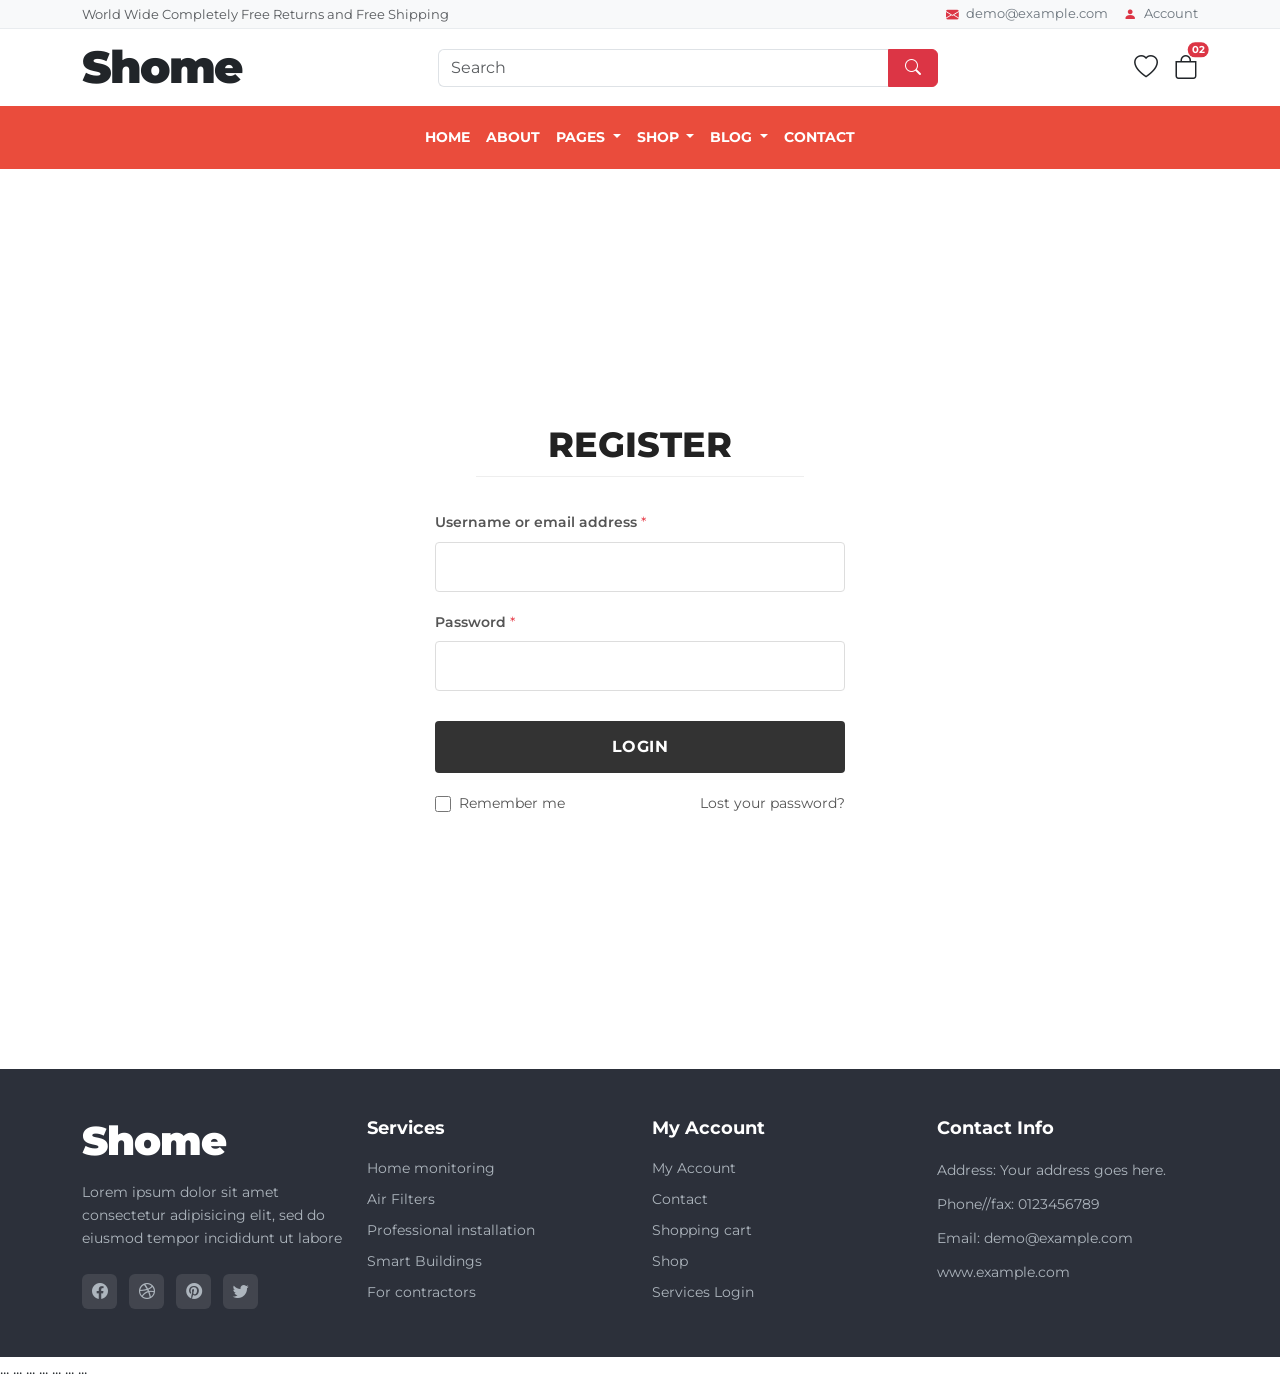
<file: register.html>
<!DOCTYPE html>
<html lang="en">
<head>
    <meta charset="UTF-8">
    <meta name="viewport" content="width=device-width, initial-scale=1.0">
    <title>Shome Header Example</title>
    <!-- Bootstrap CSS -->
    <link href="https://cdn.jsdelivr.net/npm/bootstrap@5.3.2/dist/css/bootstrap.min.css" rel="stylesheet" integrity="sha384-T3c6CoIi6uLrA9TneNEoa7RxnatzjcDSCmG1MXxSR1GAsXEV/Dwwykc2MPK8M2HN" crossorigin="anonymous">
    <!-- Bootstrap Icons (Optional, but good for icons) -->
    <link rel="stylesheet" href="https://cdn.jsdelivr.net/npm/bootstrap-icons@1.11.1/font/bootstrap-icons.css">
    <!-- Custom CSS -->
    <link rel="stylesheet" href="register.css">
</head>
<body>

    <header>
        <!-- Top Bar -->
        <div class="top-bar py-1">
            <div class="container d-flex justify-content-between align-items-center flex-wrap">
                <div class="top-bar-left text-muted d-none d-md-block">
                    World Wide Completely Free Returns and Free Shipping
                </div>
                <div class="top-bar-right d-flex align-items-center">
                  
                    <a href="mailto:demo@example.com" class="text-decoration-none me-3">
                        <i class="bi bi-envelope-fill text-danger me-1"></i> demo@example.com
                    </a>
                    <a href="#" class="text-decoration-none">
                        <i class="bi bi-person-fill text-danger me-1"></i> Account
                    </a>
                </div>
            </div>
        </div>

        <!-- Middle Header: Logo, Search, Icons -->
        <div class="middle-header py-3">
            <div class="container d-flex justify-content-between align-items-center">
                <!-- Logo -->
                <a class="navbar-brand logo" href="#">Shome</a>

                <!-- Search Bar -->
                <form class="d-flex search-form flex-grow-1 mx-3 mx-lg-5" role="search">
                    <input class="form-control me-0 rounded-0 rounded-start" type="search" placeholder="Search" aria-label="Search">
                    <button class="btn btn-danger rounded-0 rounded-end px-3" type="submit">
                        <i class="bi bi-search"></i>
                    </button>
                </form>

                <!-- Icons -->
                <div class="header-icons d-flex align-items-center">
                    <a href="#" class="text-decoration-none me-3 position-relative">
                        <i class="bi bi-heart fs-4"></i>
                        <!-- Optional Wishlist Count Badge -->
                        <!-- <span class="position-absolute top-0 start-100 translate-middle badge rounded-pill bg-danger">1</span> -->
                    </a>
                    <a href="#" class="text-decoration-none position-relative">
                        <i class="bi bi-bag fs-4"></i>
                        <span class="position-absolute top-0 start-100 translate-middle badge rounded-pill bg-danger">
                            02 <span class="visually-hidden">items in cart</span>
                        </span>
                    </a>
                </div>
            </div>
        </div>

        <!-- Main Navigation Bar -->
        <nav class="navbar navbar-expand-lg main-navbar">
            <div class="container">
                <!-- Toggler Button (for mobile) -->
                <button class="navbar-toggler" type="button" data-bs-toggle="collapse" data-bs-target="#mainNavbarContent" aria-controls="mainNavbarContent" aria-expanded="false" aria-label="Toggle navigation">
                    <span class="navbar-toggler-icon"></span>
                </button>

                <!-- Navbar Links -->
                <div class="collapse navbar-collapse" id="mainNavbarContent">
                    <ul class="navbar-nav mx-auto mb-2 mb-lg-0">
                        <li class="nav-item dro">
                            <li class="nav-item">
                                <a class="nav-link" href="index.html">HOME</a>
                            </li>
                        </li>
                        <li class="nav-item">
                            <a class="nav-link" href="about.html">ABOUT</a>
                        </li>
                        <li class="nav-item dropdown">
                            <a class="nav-link dropdown-toggle" href="#" role="button" data-bs-toggle="dropdown" aria-expanded="false">
                                PAGES
                            </a>
                            <ul class="dropdown-menu">
                                <li><a class="dropdown-item" href="#">ACCOUNT</a></li>
                                <li><a class="dropdown-item" href="#">LOGIN</a></li>
                                <li><a class="dropdown-item" href="#">REGISTER</a></li>
                              
                            </ul>
                        </li>
                        <li class="nav-item dropdown">
                            <a class="nav-link dropdown-toggle" href="#" role="button" data-bs-toggle="dropdown" aria-expanded="false">
                                SHOP
                            </a>
                            <ul class="dropdown-menu">
                                <li><a class="dropdown-item" href="onsale.html">ON SALES</a></li>
                                <li><a class="dropdown-item" href="notonsale.html">WITHOUT SALE</a></li>
                            
                            </ul>
                        </li>
                         <li class="nav-item dropdown">
                            <a class="nav-link dropdown-toggle" href="#" role="button" data-bs-toggle="dropdown" aria-expanded="false">
                                BLOG
                            </a>
                            <ul class="dropdown-menu">
                                <li><a class="dropdown-item" href="blog.html">Blog grid</a></li>
                                <li><a class="dropdown-item" href="bloglayout.html">Blog special</a></li>
                            </ul>
                        </li>
                        <li class="nav-item">
                            <a class="nav-link" href="contact.html">CONTACT</a>
                        </li>
                    </ul>
                </div>
            </div>
        </nav>

    </header>
    
<div class="login-page-wrapper animate-section">
    <div class="login-box">
        <h2 class="login-title animate-item" data-delay="0s">REGISTER</h2>
        <hr class="title-separator animate-item" data-delay="0.1s">

        <form action="#" method="post">
            <div class="form-group animate-item" data-delay="0.2s">
                <label for="username">Username or email address <span class="required">*</span></label>
                <input type="text" id="username" name="username" required>
            </div>

            <div class="form-group animate-item" data-delay="0.3s">
                <label for="password">Password <span class="required">*</span></label>
                <input type="password" id="password" name="password" required>
            </div>

            <button type="submit" class="login-button animate-item" data-delay="0.4s">Login</button>

            <div class="form-options animate-item" data-delay="0.5s">
                <div class="remember-me">
                    <input type="checkbox" id="rememberme" name="rememberme">
                    <label for="rememberme">Remember me</label>
                </div>
                <div class="lost-password">
                    <a href="#forgot">Lost your password?</a>
                </div>
            </div>
        </form>
    </div>
</div>

     <!-- Footer Section -->
     <footer class="footer-section pt-5 pb-4">
        <div class="container">
            <div class="row gy-4"> <!-- gy-4 adds vertical gutter spacing -->

                <!-- Column 1: About & Social -->
                <div class="col-lg-3 col-md-6">
                    <div class="footer-widget">
                        <h3 class="footer-logo">Shome</h3>
                        <p class="footer-about-text">
                            Lorem ipsum dolor sit amet consectetur adipisicing elit, sed do eiusmod tempor incididunt ut labore
                        </p>
                        <div class="footer-social-icons">
                            <a href="#" aria-label="Facebook"><i class="bi bi-facebook"></i></a>
                            <!-- Dribbble icon might not be in standard Bootstrap Icons -->
                            <a href="#" aria-label="Dribbble"><i class="bi bi-dribbble"></i></a> <!-- Or use bi-globe/bi-basketball if missing -->
                            <a href="#" aria-label="Pinterest"><i class="bi bi-pinterest"></i></a>
                            <a href="#" aria-label="Twitter"><i class="bi bi-twitter"></i></a>
                        </div>
                    </div>
                </div>

                <!-- Column 2: Services -->
                <div class="col-lg-3 col-md-6">
                    <div class="footer-widget">
                        <h4 class="widget-title">Services</h4>
                        <ul class="footer-list list-unstyled">
                            <li><a href="#">Home monitoring</a></li>
                            <li><a href="#">Air Filters</a></li>
                            <li><a href="#">Professional installation</a></li>
                            <li><a href="#">Smart Buildings</a></li>
                            <li><a href="#">For contractors</a></li>
                        </ul>
                    </div>
                </div>

                <!-- Column 3: My Account -->
                <div class="col-lg-3 col-md-6">
                     <div class="footer-widget">
                        <h4 class="widget-title">My Account</h4>
                        <ul class="footer-list list-unstyled">
                            <li><a href="#">My Account</a></li>
                            <li><a href="#">Contact</a></li>
                            <li><a href="#">Shopping cart</a></li>
                            <li><a href="#">Shop</a></li>
                            <li><a href="#">Services Login</a></li>
                        </ul>
                    </div>
                </div>

                <!-- Column 4: Contact Info -->
                <div class="col-lg-3 col-md-6">
                     <div class="footer-widget">
                        <h4 class="widget-title">Contact Info</h4>
                        <ul class="footer-contact-list list-unstyled">
                            <li>Address: Your address goes here.</li>
                            <li>Phone//fax: 0123456789</li>
                            <li>Email: demo@example.com</li>
                            <li>www.example.com</li>
                        </ul>
                    </div>
                </div>

            </div> <!-- /.row -->

            <!-- Optional: Footer Bottom Bar -->
            <!--
            <div class="row mt-4 pt-4 border-top border-secondary border-opacity-25">
                <div class="col text-center text-secondary">
                   © 2023 Shome. All Rights Reserved.
                </div>
            </div>
             -->

        </div><!-- /.container -->
    </footer>
    <!-- End Footer Section -->

  

    <!-- JS includes at the bottom -->
    ...
    
        <!-- JS includes at the bottom -->
        ...

    <!-- JS includes at the bottom -->
    ...
    <!-- JS includes at the bottom -->
    ...
       
        <!-- JS includes at the bottom -->
        ...
    <!-- JS includes at the bottom -->
    ...

    <!-- JS includes at the bottom -->
    ...

    <!-- Bootstrap JS Bundle (should already be at the bottom of your body) -->
    <script src="https://cdn.jsdelivr.net/npm/bootstrap@5.3.2/dist/js/bootstrap.bundle.min.js" integrity="sha384-C6RzsynM9kWDrMNeT87bh95OGNyZPhcTNXj1NW7RuBCsyN/o0jlpcV8Qyq46cDfL" crossorigin="anonymous"></script>
    <!-- Custom JS for Animation -->
    <script src="script.js"></script>
<script>
    document.addEventListener('DOMContentLoaded', () => {

const animatedSections = document.querySelectorAll('.animate-section');

// Fallback for browsers that don't support Intersection Observer
if (!('IntersectionObserver' in window)) {
    animatedSections.forEach(section => {
        section.classList.add('is-visible');
        const items = section.querySelectorAll('.animate-item');
        items.forEach(item => item.classList.add('is-visible')); // Force visible
    });
    return;
}

// Intersection Observer Configuration
const observerOptions = {
    root: null,
    rootMargin: '0px',
    threshold: 0.1 // Trigger when 10% of the section is visible
};

// Create the observer
const observer = new IntersectionObserver((entries, observer) => {
    entries.forEach(entry => {
        if (entry.isIntersecting) {
            const section = entry.target;
            section.classList.add('is-visible'); // Mark section as visible

            // Find all animatable items within this specific section
            const itemsToAnimate = section.querySelectorAll('.animate-item');

            itemsToAnimate.forEach(item => {
                const delay = item.dataset.delay || '0s'; // Get delay from data attribute
                item.style.transitionDelay = delay; // Apply CSS transition delay
                item.classList.add('is-visible'); // Add class to trigger animation
            });

            // Optional: Stop observing the section once animated
            // Usually for a login form, you want it animated on load,
            // so unobserving might not be necessary unless it's part of a larger scrolling page.
             observer.unobserve(section);
        }
    });
}, observerOptions);

// Observe each section
animatedSections.forEach(section => {
    observer.observe(section);
});

});
</script>

    
</body>
</html>
</file>
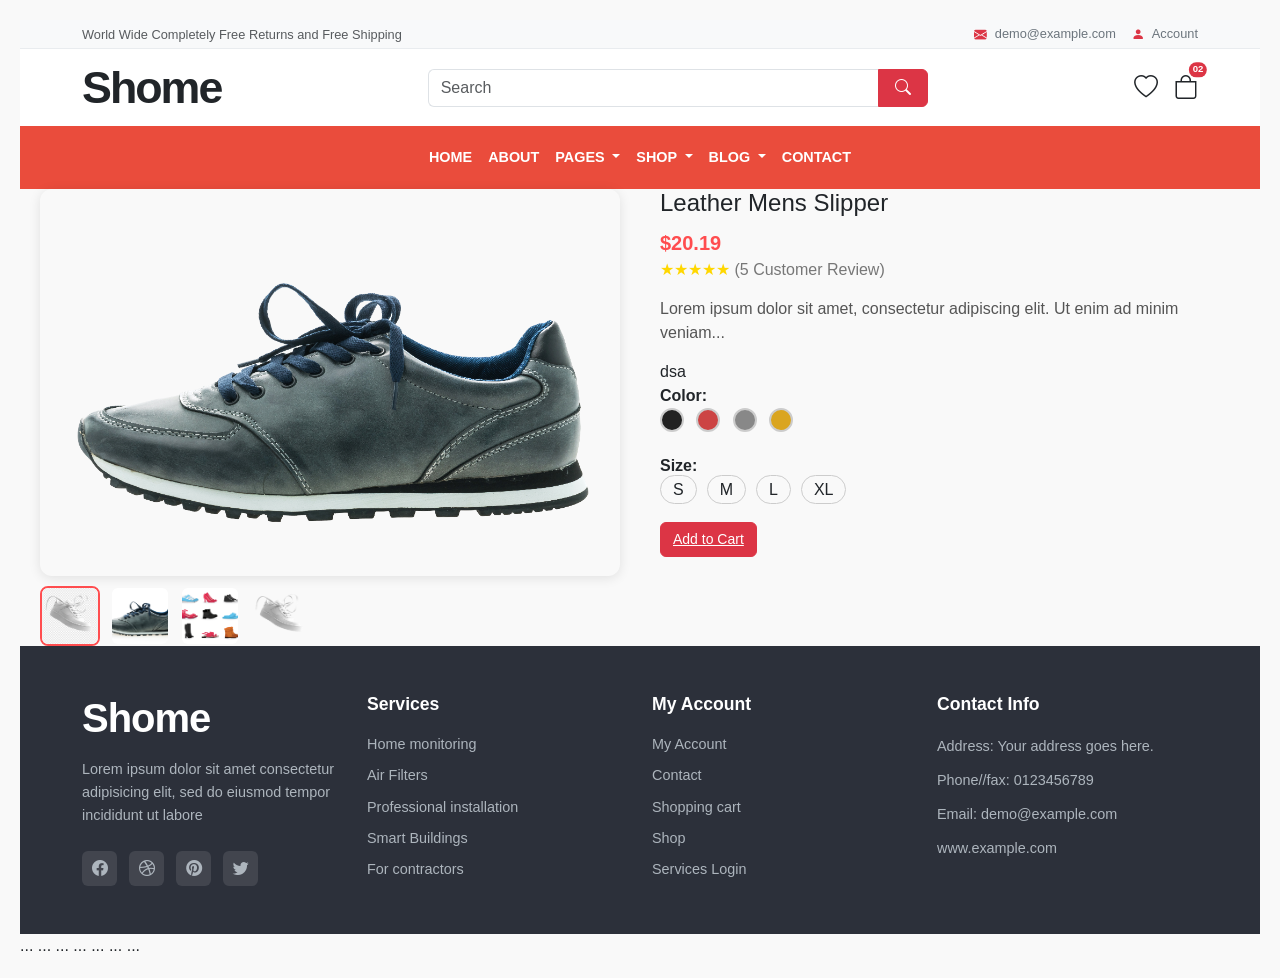
<file: sales.html>
<!DOCTYPE html>
<html lang="en">
<head>
  <meta charset="UTF-8" />
  <meta name="viewport" content="width=device-width, initial-scale=1.0"/>
  <title>Product Section</title>
  <link href="https://cdn.jsdelivr.net/npm/bootstrap@5.3.2/dist/css/bootstrap.min.css" rel="stylesheet" integrity="sha384-T3c6CoIi6uLrA9TneNEoa7RxnatzjcDSCmG1MXxSR1GAsXEV/Dwwykc2MPK8M2HN" crossorigin="anonymous">
  <!-- Bootstrap Icons (Optional, but good for icons) -->
  <link rel="stylesheet" href="https://cdn.jsdelivr.net/npm/bootstrap-icons@1.11.1/font/bootstrap-icons.css">
  <style>
    * {
      box-sizing: border-box;
    }

    body {
      margin: 0;
      font-family: Arial, sans-serif;
      background: #f9f9f9;
      padding: 20px;
    }

    .product-section {
      max-width: 1200px;
      margin: auto;
      display: flex;
      flex-wrap: wrap;
      gap: 40px;
      opacity: 0;
      transform: translateY(30px);
      animation: fadeInUp 0.8s ease-out forwards;
    }

    @keyframes fadeInUp {
      to {
        opacity: 1;
        transform: translateY(0);
      }
    }

    .image-gallery, .product-info {
      flex: 1 1 300px;
    }

    .main-image {
      width: 100%;
      border-radius: 12px;
      box-shadow: 0 2px 12px rgba(0, 0, 0, 0.1);
    }

    .thumbnail-row {
      margin-top: 10px;
      display: flex;
      gap: 10px;
    }

    .thumbnail {
      width: 60px;
      height: 60px;
      border: 2px solid transparent;
      border-radius: 8px;
      cursor: pointer;
      object-fit: cover;
      transition: border 0.3s;
    }

    .thumbnail.active {
      border-color: #ff4d4f;
    }

    .product-info h2 {
      font-size: 24px;
      margin-bottom: 10px;
    }

    .price {
      font-size: 20px;
      color: #ff4d4f;
      font-weight: bold;
    }

    .stars {
      color: gold;
    }

    .desc {
      margin: 15px 0;
      color: #555;
    }

    .colors, .sizes {
      margin-bottom: 15px;
    }

    .color-circle {
      display: inline-block;
      width: 24px;
      height: 24px;
      border-radius: 50%;
      margin-right: 8px;
      border: 2px solid #ccc;
      cursor: pointer;
    }

    .sizes span {
      border: 1px solid #ccc;
      padding: 5px 12px;
      margin-right: 10px;
      border-radius: 20px;
      cursor: pointer;
      transition: background 0.3s;
    }

    .sizes span:hover {
      background-color: #eee;
    }

    .actions {
      display: flex;
      align-items: center;
      gap: 10px;
      margin-top: 20px;
    }

    .actions button {
      background-color: #ff4d4f;
      color: white;
      border: none;
      padding: 10px 20px;
      font-size: 16px;
      border-radius: 6px;
      cursor: pointer;
      transition: background 0.3s;
    }

    .actions button:hover {
      background-color: #e63e40;
    }

    .actions a {
      font-size: 14px;
      color: #555;
      text-decoration: underline;
    }

    @media (max-width: 768px) {
      .product-section {
        flex-direction: column;
      }
    }
    /* Import a Google Font (Example: Montserrat) */
@import url('https://fonts.googleapis.com/css2?family=Montserrat:wght@400;700;900&display=swap');

body {
    font-family: 'Montserrat', sans-serif; /* Apply the font */
}

/* --- Top Bar --- */
.top-bar {
    background-color: #f8f9fa; /* Light grey background */
    font-size: 0.8rem; /* Smaller font size */
    border-bottom: 1px solid #e9ecef;
}

.top-bar-right a {
    color: #6c757d; /* Muted text color */
    transition: color 0.2s ease-in-out;
}

.top-bar-right a:hover {
    color: #dc3545; /* Red color on hover */
}

.top-bar-right .bi {
    vertical-align: middle;
}

/* --- Middle Header --- */
.middle-header {
    background-color: white; /* White background */
}

.logo {
    font-size: 2.8rem; /* Larger font size */
    font-weight: 900; /* Very bold */
    color: #212529; /* Dark color */
    text-decoration: none;
    letter-spacing: -2px; /* Tighten letter spacing slightly */
    line-height: 1;
}

.logo:hover {
    color: #000;
}

.search-form {
    max-width: 500px; /* Limit search bar width on larger screens */
}

.search-form .form-control {
    border-right: none; /* Remove border between input and button */
}

.search-form .form-control:focus {
    box-shadow: none; /* Remove focus glow */
    border-color: #ced4da; /* Keep standard border color on focus */
}

.search-form .btn-danger {
    border: 1px solid #dc3545; /* Add border to match input */
    background-color: #dc3545; /* Red background */
}

.header-icons a {
    color: #212529; /* Dark icon color */
}

.header-icons a:hover {
    color: #dc3545; /* Red on hover */
}

.header-icons .badge {
    font-size: 0.6em;
    padding: 0.3em 0.4em; /* Adjust badge padding */
    transform: translate(50%, -50%); /* Fine-tune badge position */
}

/* --- Main Navigation Bar --- */
.main-navbar {
    background-color: #ea4c3c; /* Specific Red from image */
}

.main-navbar .nav-link {
    color: #ffffff; /* White text */
    padding: 0.8rem 1rem;
    text-transform: uppercase; /* Uppercase text */
    font-weight: 700; /* Bold */
    font-size: 0.9rem;
    transition: background-color 0.2s ease;
}

.main-navbar .nav-link:hover,
.main-navbar .nav-link.active,
.main-navbar .nav-item.show .nav-link { /* Style for active/hover/open dropdown */
    background-color: rgba(0, 0, 0, 0.1); /* Slightly darker background on interaction */
}

.main-navbar .dropdown-menu {
    border-radius: 0; /* Square corners for dropdown */
    border: none;
    margin-top: 0; /* Align dropdown directly below */
    font-size: 0.9rem;
}

.main-navbar .dropdown-item {
     color: #333;
     padding: 0.5rem 1rem;
     text-transform: none; /* Normal case for dropdown items */
     font-weight: 400; /* Normal weight */
}
.main-navbar .dropdown-item:hover,
.main-navbar .dropdown-item:focus {
    background-color: #f8f9fa; /* Light grey hover */
    color: #ea4c3c; /* Red text on hover */
}

/* --- Responsiveness Adjustments --- */

/* Make search bar take more width on smaller screens before collapsing */
@media (max-width: 991.98px) {
    .search-form {
        max-width: none; /* Allow full width */
        order: 3; /* Move search below logo and icons */
        width: 100%; /* Take full width */
        margin-top: 1rem !important; /* Add space above */
        margin-left: 0 !important;
        margin-right: 0 !important;
    }
    .middle-header > .container {
        flex-wrap: wrap; /* Allow wrapping */
    }
    .logo {
        order: 1;
    }
    .header-icons {
        order: 2;
    }
    .main-navbar .navbar-nav {
        align-items: center; /* Center items in collapsed menu */
    }
    .main-navbar .nav-link {
        padding: 0.5rem 1rem; /* Adjust padding for collapsed menu */
        text-align: center;
        width: 100%;
    }
     .main-navbar .dropdown-menu {
        background-color: rgba(0, 0, 0, 0.1); /* Darker background for dropdown in mobile */
        text-align: center;
     }
     .main-navbar .dropdown-item {
        color: #fff; /* White text for mobile dropdown items */
     }
      .main-navbar .dropdown-item:hover,
      .main-navbar .dropdown-item:focus {
        background-color: rgba(0, 0, 0, 0.2);
        color: #fff;
      }
}

/* Hide top bar text on very small screens if needed */
@media (max-width: 575.98px) {
    .top-bar-left {
        display: none; /* Hide completely */
    }
    .top-bar > .container {
       justify-content: center; /* Center the right items */
    }
     .logo {
        font-size: 2rem; /* Slightly smaller logo */
     }
     .header-icons .bi {
        font-size: 1.2rem; /* Smaller icons */
     }
}
/* --- Footer Section --- */
.footer-section {
    background-color: #2c303a; /* Dark background color */
    color: #adb5bd; /* Default light grey text color */
    font-size: 0.9rem;
}

.footer-widget {
    margin-bottom: 1.5rem; /* Space below each widget on mobile */
}

.footer-logo {
    font-size: 2.5rem;
    font-weight: 900;
    color: #ffffff; /* White logo */
    margin-bottom: 1rem;
    letter-spacing: -1px;
}

.footer-about-text {
    margin-bottom: 1.5rem;
    line-height: 1.6;
}

.widget-title {
    color: #ffffff; /* White widget titles */
    font-size: 1.1rem;
    font-weight: 700;
    margin-bottom: 1.2rem;
    text-transform: capitalize; /* Or none if preferred */
}

.footer-list li,
.footer-contact-list li {
    margin-bottom: 0.6rem; /* Spacing between list items */
}

.footer-list li a {
    color: #adb5bd; /* Link color */
    text-decoration: none;
    transition: color 0.2s ease, padding-left 0.2s ease;
}

.footer-list li a:hover {
    color: #ffffff; /* White on hover */
    padding-left: 5px; /* Slight indent on hover */
}

.footer-contact-list {
    line-height: 1.7;
}

.footer-social-icons a {
    display: inline-flex; /* Use flex for centering */
    align-items: center;
    justify-content: center;
    width: 35px;
    height: 35px;
    background-color: rgba(255, 255, 255, 0.1); /* Semi-transparent background */
    color: #adb5bd; /* Icon color */
    border-radius: 6px; /* Slightly rounded square */
    margin-right: 0.5rem;
    text-decoration: none;
    font-size: 1rem;
    transition: background-color 0.3s ease, color 0.3s ease;
}

.footer-social-icons a:hover {
    background-color: #ea4c3c; /* Theme red background on hover */
    color: #ffffff; /* White icon on hover */
}


/* Optional: Footer Bottom Bar Styling */
/*
.footer-section .border-top {
     border-color: rgba(255, 255, 255, 0.1) !important; // Lighter border
}
*/

/* --- Responsive Adjustments --- */
@media (max-width: 767.98px) {
    .footer-section {
        text-align: center; /* Center align widgets on mobile */
    }
    .footer-social-icons {
        justify-content: center; /* Center social icons */
    }
    .footer-logo {
        font-size: 2.2rem;
    }
     .widget-title {
        font-size: 1rem;
     }
}
  </style>
</head>
<body>
    <header>
        <!-- Top Bar -->
        <div class="top-bar py-1">
            <div class="container d-flex justify-content-between align-items-center flex-wrap">
                <div class="top-bar-left text-muted d-none d-md-block">
                    World Wide Completely Free Returns and Free Shipping
                </div>
                <div class="top-bar-right d-flex align-items-center">
                
                    <a href="mailto:demo@example.com" class="text-decoration-none me-3">
                        <i class="bi bi-envelope-fill text-danger me-1"></i> demo@example.com
                    </a>
                    <a href="#" class="text-decoration-none">
                        <i class="bi bi-person-fill text-danger me-1"></i> Account
                    </a>
                </div>
            </div>
        </div>

        <!-- Middle Header: Logo, Search, Icons -->
        <div class="middle-header py-3">
            <div class="container d-flex justify-content-between align-items-center">
                <!-- Logo -->
                <a class="navbar-brand logo" href="#">Shome</a>

                <!-- Search Bar -->
                <form class="d-flex search-form flex-grow-1 mx-3 mx-lg-5" role="search">
                    <input class="form-control me-0 rounded-0 rounded-start" type="search" placeholder="Search" aria-label="Search">
                    <button class="btn btn-danger rounded-0 rounded-end px-3" type="submit">
                        <i class="bi bi-search"></i>
                    </button>
                </form>

                <!-- Icons -->
                <div class="header-icons d-flex align-items-center">
                    <a href="#" class="text-decoration-none me-3 position-relative">
                        <i class="bi bi-heart fs-4"></i>
                        <!-- Optional Wishlist Count Badge -->
                        <!-- <span class="position-absolute top-0 start-100 translate-middle badge rounded-pill bg-danger">1</span> -->
                    </a>
                    <a href="#" class="text-decoration-none position-relative">
                        <i class="bi bi-bag fs-4"></i>
                        <span class="position-absolute top-0 start-100 translate-middle badge rounded-pill bg-danger">
                            02 <span class="visually-hidden">items in cart</span>
                        </span>
                    </a>
                </div>
            </div>
        </div>

        <!-- Main Navigation Bar -->
        <nav class="navbar navbar-expand-lg main-navbar">
            <div class="container">
                <!-- Toggler Button (for mobile) -->
                <button class="navbar-toggler" type="button" data-bs-toggle="collapse" data-bs-target="#mainNavbarContent" aria-controls="mainNavbarContent" aria-expanded="false" aria-label="Toggle navigation">
                    <span class="navbar-toggler-icon"></span>
                </button>

                <!-- Navbar Links -->
                <div class="collapse navbar-collapse" id="mainNavbarContent">
                    <ul class="navbar-nav mx-auto mb-2 mb-lg-0">
                        <li class="nav-item dro">
                            <li class="nav-item">
                                <a class="nav-link" href="">HOME</a>
                            </li>
                        </li>
                        <li class="nav-item">
                            <a class="nav-link" href="about.html">ABOUT</a>
                        </li>
                        <li class="nav-item dropdown">
                            <a class="nav-link dropdown-toggle" href="#" role="button" data-bs-toggle="dropdown" aria-expanded="false">
                                PAGES
                            </a>
                            <ul class="dropdown-menu">
                                <li><a class="dropdown-item" href="account.html">ACCOUNT</a></li>
                                <li><a class="dropdown-item" href="login.html">LOGIN</a></li>
                                <li><a class="dropdown-item" href="register.html">REGISTER</a></li>
                             
                            </ul>
                        </li>
                        <li class="nav-item dropdown">
                            <a class="nav-link dropdown-toggle" href="#" role="button" data-bs-toggle="dropdown" aria-expanded="false">
                                SHOP
                            </a>
                            <ul class="dropdown-menu">
                                <li><a class="dropdown-item" href="onsale.html">ON SALES</a></li>
                                <li><a class="dropdown-item" href="notonsale.html">WITHOUT SALE</a></li>
                            
                            </ul>
                        </li>
                         <li class="nav-item dropdown">
                            <a class="nav-link dropdown-toggle" href="#" role="button" data-bs-toggle="dropdown" aria-expanded="false">
                                BLOG
                            </a>
                            <ul class="dropdown-menu">
                                <li><a class="dropdown-item" href="blog.html">Blog grid</a></li>
                                <li><a class="dropdown-item" href="bloglayout.html">Blog special</a></li>
                            </ul>
                        </li>
                        <li class="nav-item">
                            <a class="nav-link" href="contact.html">CONTACT</a>
                        </li>
                    </ul>
                </div>
            </div>
        </nav>

    </header>
<div class="product-section">
  <div class="image-gallery">
    <img src="qqq.png" id="mainImage" class="main-image" alt="Main Shoe"/>
    <div class="thumbnail-row">
      <img src="assas.jpg" class="thumbnail active" alt="Thumb 1" onclick="changeImage(this)" />
      <img src="men-shoes.jpg" class="thumbnail" alt="Thumb 2" onclick="changeImage(this)" />
      <img src="shoes_02.jpg" class="thumbnail" alt="Thumb 3" onclick="changeImage(this)" />
      <img src="assas-removebg-preview.png" class="thumbnail" alt="Thumb 4" onclick="changeImage(this)" />
    </div>
  </div>

  <div class="product-info">
    <h2>Leather Mens Slipper</h2>
    <div class="price">$20.19</div>
    <div class="stars">★★★★★ <span style="color: #777;">(5 Customer Review)</span></div>
    <p class="desc">
      Lorem ipsum dolor sit amet, consectetur adipiscing elit. Ut enim ad minim veniam...
    </p>
dsa
    <div class="colors">
      <strong>Color:</strong><br/>
      <span class="color-circle" style="background-color: #222;"></span>
      <span class="color-circle" style="background-color: #c44;"></span>
      <span class="color-circle" style="background-color: #888;"></span>
      <span class="color-circle" style="background-color: #daa520;"></span>
    </div>

    <div class="sizes">
      <strong>Size:</strong><br/>
      <span>S</span><span>M</span><span>L</span><span>XL</span>
    </div>

    <div class="actions">
      <a href="addtocart.html" class="btn btn-danger text-white">Add to Cart</a>

    </div>
  </div>
</div>
<footer class="footer-section pt-5 pb-4">
    <div class="container">
        <div class="row gy-4"> <!-- gy-4 adds vertical gutter spacing -->

            <!-- Column 1: About & Social -->
            <div class="col-lg-3 col-md-6">
                <div class="footer-widget">
                    <h3 class="footer-logo">Shome</h3>
                    <p class="footer-about-text">
                        Lorem ipsum dolor sit amet consectetur adipisicing elit, sed do eiusmod tempor incididunt ut labore
                    </p>
                    <div class="footer-social-icons">
                        <a href="#" aria-label="Facebook"><i class="bi bi-facebook"></i></a>
                        <!-- Dribbble icon might not be in standard Bootstrap Icons -->
                        <a href="#" aria-label="Dribbble"><i class="bi bi-dribbble"></i></a> <!-- Or use bi-globe/bi-basketball if missing -->
                        <a href="#" aria-label="Pinterest"><i class="bi bi-pinterest"></i></a>
                        <a href="#" aria-label="Twitter"><i class="bi bi-twitter"></i></a>
                    </div>
                </div>
            </div>

            <!-- Column 2: Services -->
            <div class="col-lg-3 col-md-6">
                <div class="footer-widget">
                    <h4 class="widget-title">Services</h4>
                    <ul class="footer-list list-unstyled">
                        <li><a href="#">Home monitoring</a></li>
                        <li><a href="#">Air Filters</a></li>
                        <li><a href="#">Professional installation</a></li>
                        <li><a href="#">Smart Buildings</a></li>
                        <li><a href="#">For contractors</a></li>
                    </ul>
                </div>
            </div>

            <!-- Column 3: My Account -->
            <div class="col-lg-3 col-md-6">
                 <div class="footer-widget">
                    <h4 class="widget-title">My Account</h4>
                    <ul class="footer-list list-unstyled">
                        <li><a href="#">My Account</a></li>
                        <li><a href="#">Contact</a></li>
                        <li><a href="#">Shopping cart</a></li>
                        <li><a href="#">Shop</a></li>
                        <li><a href="#">Services Login</a></li>
                    </ul>
                </div>
            </div>

            <!-- Column 4: Contact Info -->
            <div class="col-lg-3 col-md-6">
                 <div class="footer-widget">
                    <h4 class="widget-title">Contact Info</h4>
                    <ul class="footer-contact-list list-unstyled">
                        <li>Address: Your address goes here.</li>
                        <li>Phone//fax: 0123456789</li>
                        <li>Email: demo@example.com</li>
                        <li>www.example.com</li>
                    </ul>
                </div>
            </div>

        </div> <!-- /.row -->

        <!-- Optional: Footer Bottom Bar -->
        <!--
        <div class="row mt-4 pt-4 border-top border-secondary border-opacity-25">
            <div class="col text-center text-secondary">
               © 2023 Shome. All Rights Reserved.
            </div>
        </div>
         -->

    </div><!-- /.container -->
</footer>
<!-- End Footer Section -->



<!-- JS includes at the bottom -->
...

    <!-- JS includes at the bottom -->
    ...

<!-- JS includes at the bottom -->
...
<!-- JS includes at the bottom -->
...
   
    <!-- JS includes at the bottom -->
    ...
<!-- JS includes at the bottom -->
...

<!-- JS includes at the bottom -->
...

<!-- Bootstrap JS Bundle (should already be at the bottom of your body) -->
<script src="https://cdn.jsdelivr.net/npm/bootstrap@5.3.2/dist/js/bootstrap.bundle.min.js" integrity="sha384-C6RzsynM9kWDrMNeT87bh95OGNyZPhcTNXj1NW7RuBCsyN/o0jlpcV8Qyq46cDfL" crossorigin="anonymous"></script>
<!-- Custom JS for Animation -->
<script src="script.js"></script>

<!-- Bootstrap JS Bundle (includes Popper) -->

<script>
  function changeImage(el) {
    const main = document.getElementById('mainImage');
    const thumbnails = document.querySelectorAll('.thumbnail');
    thumbnails.forEach(thumb => thumb.classList.remove('active'));
    el.classList.add('active');
    main.src = el.src.replace('60x60', '400x300').replace('text=', 'text=Main+');
  }
</script>

</body>
</html>
</file>
<file: style.css>
/* Import a Google Font (Example: Montserrat) */
@import url('https://fonts.googleapis.com/css2?family=Montserrat:wght@400;700;900&display=swap');

body {
    font-family: 'Montserrat', sans-serif; /* Apply the font */
}

/* --- Top Bar --- */
.top-bar {
    background-color: #f8f9fa; /* Light grey background */
    font-size: 0.8rem; /* Smaller font size */
    border-bottom: 1px solid #e9ecef;
}

.top-bar-right a {
    color: #6c757d; /* Muted text color */
    transition: color 0.2s ease-in-out;
}

.top-bar-right a:hover {
    color: #dc3545; /* Red color on hover */
}

.top-bar-right .bi {
    vertical-align: middle;
}

/* --- Middle Header --- */
.middle-header {
    background-color: white; /* White background */
}

.logo {
    font-size: 2.8rem; /* Larger font size */
    font-weight: 900; /* Very bold */
    color: #212529; /* Dark color */
    text-decoration: none;
    letter-spacing: -2px; /* Tighten letter spacing slightly */
    line-height: 1;
}

.logo:hover {
    color: #000;
}

.search-form {
    max-width: 500px; /* Limit search bar width on larger screens */
}

.search-form .form-control {
    border-right: none; /* Remove border between input and button */
}

.search-form .form-control:focus {
    box-shadow: none; /* Remove focus glow */
    border-color: #ced4da; /* Keep standard border color on focus */
}

.search-form .btn-danger {
    border: 1px solid #dc3545; /* Add border to match input */
    background-color: #dc3545; /* Red background */
}

.header-icons a {
    color: #212529; /* Dark icon color */
}

.header-icons a:hover {
    color: #dc3545; /* Red on hover */
}

.header-icons .badge {
    font-size: 0.6em;
    padding: 0.3em 0.4em; /* Adjust badge padding */
    transform: translate(50%, -50%); /* Fine-tune badge position */
}

/* --- Main Navigation Bar --- */
.main-navbar {
    background-color: #ea4c3c; /* Specific Red from image */
}

.main-navbar .nav-link {
    color: #ffffff; /* White text */
    padding: 0.8rem 1rem;
    text-transform: uppercase; /* Uppercase text */
    font-weight: 700; /* Bold */
    font-size: 0.9rem;
    transition: background-color 0.2s ease;
}

.main-navbar .nav-link:hover,
.main-navbar .nav-link.active,
.main-navbar .nav-item.show .nav-link { /* Style for active/hover/open dropdown */
    background-color: rgba(0, 0, 0, 0.1); /* Slightly darker background on interaction */
}

.main-navbar .dropdown-menu {
    border-radius: 0; /* Square corners for dropdown */
    border: none;
    margin-top: 0; /* Align dropdown directly below */
    font-size: 0.9rem;
}

.main-navbar .dropdown-item {
     color: #333;
     padding: 0.5rem 1rem;
     text-transform: none; /* Normal case for dropdown items */
     font-weight: 400; /* Normal weight */
}
.main-navbar .dropdown-item:hover,
.main-navbar .dropdown-item:focus {
    background-color: #f8f9fa; /* Light grey hover */
    color: #ea4c3c; /* Red text on hover */
}

/* --- Responsiveness Adjustments --- */

/* Make search bar take more width on smaller screens before collapsing */
@media (max-width: 991.98px) {
    .search-form {
        max-width: none; /* Allow full width */
        order: 3; /* Move search below logo and icons */
        width: 100%; /* Take full width */
        margin-top: 1rem !important; /* Add space above */
        margin-left: 0 !important;
        margin-right: 0 !important;
    }
    .middle-header > .container {
        flex-wrap: wrap; /* Allow wrapping */
    }
    .logo {
        order: 1;
    }
    .header-icons {
        order: 2;
    }
    .main-navbar .navbar-nav {
        align-items: center; /* Center items in collapsed menu */
    }
    .main-navbar .nav-link {
        padding: 0.5rem 1rem; /* Adjust padding for collapsed menu */
        text-align: center;
        width: 100%;
    }
     .main-navbar .dropdown-menu {
        background-color: rgba(0, 0, 0, 0.1); /* Darker background for dropdown in mobile */
        text-align: center;
     }
     .main-navbar .dropdown-item {
        color: #fff; /* White text for mobile dropdown items */
     }
      .main-navbar .dropdown-item:hover,
      .main-navbar .dropdown-item:focus {
        background-color: rgba(0, 0, 0, 0.2);
        color: #fff;
      }
}

/* Hide top bar text on very small screens if needed */
@media (max-width: 575.98px) {
    .top-bar-left {
        display: none; /* Hide completely */
    }
    .top-bar > .container {
       justify-content: center; /* Center the right items */
    }
     .logo {
        font-size: 2rem; /* Slightly smaller logo */
     }
     .header-icons .bi {
        font-size: 1.2rem; /* Smaller icons */
     }
}
/* --- Hero Slider Section --- */
#heroCarousel {
    position: relative;
    width: 100%;
    /* background-color: #333; */ /* Fallback color */
}

.carousel-item {
    height: 60vh; /* Adjust height as needed */
    min-height: 400px; /* Minimum height */
    position: relative; /* Needed for overlay and caption positioning */
}

.slide-background {
    position: absolute;
    top: 0;
    left: 0;
    width: 100%;
    height: 100%;
    background-size: cover;
    background-position: center center;
    background-repeat: no-repeat;
}

.carousel-overlay {
    position: absolute;
    top: 0;
    left: 0;
    width: 100%;
    height: 100%;
    background-color: rgba(0, 0, 0, 0.5); /* Adjust darkness (0.5 = 50% black) */
    z-index: 1; /* Place overlay above background but below content */
}

.carousel-caption-custom {
    position: relative; /* Change from absolute */
    z-index: 2; /* Ensure content is above overlay */
    padding-left: 15px; /* Add some padding from the edge */
    padding-right: 15px;
    color: #fff;
    max-width: 50%; /* Limit width of the text block */
}

.hero-subtitle {
    font-size: 0.9rem;
    letter-spacing: 1px;
    margin-bottom: 0.5rem;
    font-weight: 400;
}

.hero-title {
    font-size: 3rem; /* Adjust size */
    font-weight: 700; /* Bold */
    margin-bottom: 0.2rem;
    line-height: 1.1;
    text-transform: uppercase;
}

.hero-title-strong {
    font-weight: 900; /* Even bolder */
}

.btn-hero {
    border: 2px solid #fff;
    color: #fff;
    padding: 10px 30px;
    text-transform: uppercase;
    font-weight: 700;
    font-size: 0.9rem;
    transition: all 0.3s ease;
    background-color: rgba(255, 255, 255, 0.1); /* Slight transparent background */
    border-radius: 0; /* Square button */
}

.btn-hero:hover {
    background-color: #fff;
    color: #333;
}

/* --- Custom Carousel Controls --- */
.custom-control {
    position: absolute;
    bottom: 20px; /* Position from bottom */
    z-index: 5; /* Above content */
    width: 40px;
    height: 40px;
    border: 1px solid rgba(255, 255, 255, 0.7);
    background-color: rgba(0, 0, 0, 0.3);
    border-radius: 50%;
    display: flex;
    align-items: center;
    justify-content: center;
    color: #fff;
    opacity: 0.7;
    transition: opacity 0.3s ease, background-color 0.3s ease;
}
.custom-control:hover {
    opacity: 1;
    background-color: rgba(0, 0, 0, 0.5);
}
.custom-control.carousel-control-prev {
    right: 70px; /* Position from right */
    left: auto; /* Override default */
}
.custom-control.carousel-control-next {
    right: 20px; /* Position from right */
}

/* --- Text Animation --- */
.anim-target {
    opacity: 0;
    transform: translateY(30px); /* Start slightly lower */
    transition: opacity 0.6s ease-out, transform 0.6s ease-out;
}

.carousel-item.active .anim-target.animate {
    opacity: 1;
    transform: translateY(0);
}

/* --- Responsiveness Adjustments --- */
@media (max-width: 991.98px) {
    .carousel-item {
        height: 50vh;
        min-height: 350px;
    }
    .hero-title {
        font-size: 2.5rem;
    }
    .carousel-caption-custom {
        max-width: 70%; /* Allow more width */
    }
}

@media (max-width: 767.98px) {
    .carousel-item {
        height: 45vh;
        min-height: 300px;
    }
    .hero-title {
        font-size: 2rem;
    }
    .hero-subtitle {
        font-size: 0.8rem;
    }
    .btn-hero {
        padding: 8px 20px;
        font-size: 0.8rem;
    }
    .carousel-caption-custom {
        max-width: 90%; /* Use almost full width */
        text-align: center !important; /* Center text */
        align-items: center !important; /* Center button */
        padding-left: 5px;
        padding-right: 5px;
    }
     .custom-control {
        bottom: 10px;
        width: 35px;
        height: 35px;
    }
     .custom-control.carousel-control-prev {
        right: 55px;
    }
    .custom-control.carousel-control-next {
        right: 10px;
    }
}
/* --- Category Banners Section --- */
.category-banners {
    background-color: #f8f9fa; /* Optional: Light background for the section */
}

.banner-item {
    display: block;
    position: relative; /* Needed for absolute positioning inside */
    overflow: hidden; /* Hides parts of background that zoom out */
    height: 300px; /* Define a height for the banners */
    border-radius: 5px; /* Optional: slightly rounded corners */
    text-decoration: none;
    color: #fff;
    background-color: #333; /* Fallback background */
    transition: box-shadow 0.3s ease;
}

.banner-item:hover {
     box-shadow: 0 10px 25px rgba(0, 0, 0, 0.15); /* Add shadow on hover */
}

.banner-background {
    position: absolute;
    top: 0;
    left: 0;
    width: 100%;
    height: 100%;
    background-size: cover;
    background-position: center;
    transition: transform 0.5s cubic-bezier(0.25, 0.46, 0.45, 0.94); /* Smooth zoom transition */
    z-index: 1;
}

.banner-item:hover .banner-background {
    transform: scale(1.05); /* Zoom effect on hover */
}

.banner-overlay {
    position: absolute;
    top: 0;
    left: 0;
    width: 100%;
    height: 100%;
    background-color: rgba(0, 0, 0, 0.4); /* Adjust overlay darkness */
    z-index: 2;
    transition: background-color 0.3s ease;
}

.banner-item:hover .banner-overlay {
     background-color: rgba(0, 0, 0, 0.55); /* Slightly darker overlay on hover */
}

.banner-content {
    position: relative; /* Use relative to position within the flow */
    z-index: 3; /* Above overlay */
    height: 100%; /* Take full height of parent */
    display: flex;
    flex-direction: column;
    justify-content: flex-end; /* Align content to the bottom */
    align-items: flex-start; /* Align content to the left */
    padding: 1.5rem; /* Padding for the text */
    text-align: left;
}

.banner-sale {
    font-size: 0.9rem;
    margin-bottom: 0.25rem;
    font-weight: 400;
}

.banner-title {
    font-size: 1.8rem;
    font-weight: 700; /* Bold */
    margin-bottom: 0;
    line-height: 1.2;
    text-transform: uppercase;
}

/* --- Banner Animation --- */
.anim-fade-up {
    opacity: 0;
    transform: translateY(40px); /* Start slightly lower */
    transition: opacity 0.8s cubic-bezier(0.165, 0.84, 0.44, 1), transform 0.8s cubic-bezier(0.165, 0.84, 0.44, 1);
}

.anim-fade-up.animate {
    opacity: 1;
    transform: translateY(0);
}

/* --- Responsive Adjustments --- */
@media (max-width: 991.98px) {
    .banner-item {
        height: 250px; /* Slightly smaller height on tablets */
    }
    .banner-title {
        font-size: 1.5rem;
    }
}

@media (max-width: 767.98px) {
    /* Stack the third banner below the first two */
    .category-banners .col-lg-4.col-md-6:nth-child(3) {
         margin-left: auto; /* Centers the last item if only 1 in the row */
         margin-right: auto;
         max-width: 50%; /* Makes it align with the md-6 width */
    }
     /* If you prefer them to stack full width on mobile */
    .category-banners .col-md-6 {
        max-width: 100%; /* Override md-6 behaviour if needed */
        width: 100%;
    }
     .banner-item {
        height: 220px; /* Adjust height for mobile */
    }
     .banner-title {
        font-size: 1.4rem;
    }
     .banner-content {
        padding: 1rem;
     }
}

@media (max-width: 575.98px) {
     .banner-item {
        height: 200px;
    }
}
/* --- Section Header Styles (Can be reused) --- */
.section-title {
    font-weight: 900; /* Very bold */
    margin-bottom: 0.75rem;
    font-size: 2.2rem;
    color: #212529; /* Dark color */
}

.section-subtitle {
    font-size: 1rem;
    max-width: 600px; /* Limit width */
    margin-left: auto;
    margin-right: auto;
    color: #6c757d; /* Muted color */
}

/* --- Featured Items / Product Card Styles --- */
.featured-items {
     background-color: #ffffff; /* White background for this section */
}

.product-card {
    border: 1px solid #e9ecef; /* Light border */
    border-radius: 8px; /* Rounded corners */
    background-color: #fff;
    transition: transform 0.3s ease, box-shadow 0.3s ease;
    overflow: hidden; /* Ensure content respects border-radius */
    height: 100%; /* Make cards in the same row equal height */
    display: flex; /* Use flexbox for consistent height */
    flex-direction: column; /* Stack image and info vertically */
}

.product-card:hover {
    transform: translateY(-5px); /* Lift effect on hover */
    box-shadow: 0 8px 20px rgba(0, 0, 0, 0.08); /* Subtle shadow on hover */
}

.product-image-wrapper {
    padding: 1rem; /* Space around the image */
    text-align: center; /* Center image if it's smaller than wrapper */
    flex-shrink: 0; /* Prevent image wrapper from shrinking */
}

.product-image {
    max-height: 200px; /* Limit image height */
    width: auto; /* Maintain aspect ratio */
    object-fit: contain; /* Ensure image fits without distortion */
    transition: opacity 0.3s ease;
}

.product-card:hover .product-image {
    opacity: 0.9; /* Slight fade on hover */
}

.product-sale-badge {
    position: absolute;
    top: 10px;
    left: 10px;
    background-color: #ea4c3c; /* Theme red color */
    color: #fff;
    padding: 3px 8px;
    font-size: 0.75rem;
    font-weight: 700;
    border-radius: 4px;
    z-index: 2;
}

.product-info {
    padding: 1rem;
    border-top: 1px solid #e9ecef; /* Separator line */
    text-align: left; /* Left align text */
    flex-grow: 1; /* Allow info section to grow and push price down */
    display: flex;
    flex-direction: column;
}

.product-category {
    font-size: 0.8rem;
    margin-bottom: 0.25rem;
}

.product-name {
    font-size: 1rem; /* Adjust as needed */
    font-weight: 600;
    margin-bottom: 0.5rem;
    line-height: 1.3;
    flex-grow: 1; /* Allow name to push price down */
}

.product-name a {
    color: #212529; /* Dark color for product name link */
    text-decoration: none;
    transition: color 0.2s ease;
}

.product-name a:hover {
    color: #ea4c3c; /* Theme red on hover */
}

.product-price {
    font-size: 1rem;
    font-weight: 700;
    color: #212529; /* Dark price color */
    margin-bottom: 0;
    margin-top: auto; /* Push price to the bottom */
}

/* Optional: Style price differently (e.g., red) */
/* .product-price {
    color: #ea4c3c;
} */


/* Reusing Animation from previous step */
.anim-fade-up {
    opacity: 0;
    transform: translateY(40px);
    transition: opacity 0.8s cubic-bezier(0.165, 0.84, 0.44, 1), transform 0.8s cubic-bezier(0.165, 0.84, 0.44, 1);
}

.anim-fade-up.animate {
    opacity: 1;
    transform: translateY(0);
}

/* --- Responsive Adjustments --- */
@media (max-width: 767.98px) {
    .section-title {
        font-size: 1.8rem;
    }
    .section-subtitle {
        font-size: 0.9rem;
    }
     .product-name {
        font-size: 0.95rem;
     }
     .product-price {
        font-size: 0.9rem;
     }
}

@media (max-width: 575.98px) {
    .product-info {
        padding: 0.75rem;
    }
}
/* --- CTA Banner Section --- */
.cta-banner {
    /* Use a dark background color or image */
    background-color: #1a1a2e; /* Example dark blue/purple */
    /* Or use the image background if you have one like the example */
    /* background-image: url('path/to/your/textured-background.jpg'); */
    background-size: cover;
    background-position: center;
    color: #ffffff; /* White text */
    overflow: hidden; /* Prevent elements sticking out */
}

.cta-image-container {
     position: relative;
     display: inline-block; /* Or adjust layout as needed */
     padding: 2rem; /* Add space around */
     z-index: 1; /* Ensure container is interactive */
}

/* White Frame Effect */
.cta-image-container::before {
    content: '';
    position: absolute;
    inset: 1rem; /* Control frame position/thickness (adjust padding above too) */
    border: 3px solid rgba(255, 255, 255, 0.8); /* White border */
    z-index: 1; /* Behind image wrapper, above container background */
    transition: transform 0.4s ease-out;
}

/* Red Brush Stroke Effect */
.cta-image-wrapper {
    position: relative; /* For positioning image and stroke */
    z-index: 2; /* Above the frame */
    display: inline-block;
}

.cta-image-wrapper::after {
    content: '';
    position: absolute;
    /* Adjust these values to position/size the stroke relative to the wrapper */
    bottom: -20px;
    left: -30px;
    width: 130%; /* Make it wider than the image */
    height: 70%; /* Adjust height */
    /* Use an actual SVG or PNG for a better brush effect */
    background: radial-gradient(ellipse at center, #ea4c3c 50%, transparent 75%);
    background-size: 100% 100%; /* Control gradient size */
    /* Or use a background image: */
    /* background-image: url('path/to/your/red-brush-stroke.svg'); */
    /* background-repeat: no-repeat; */
    /* background-size: contain; */
    /* background-position: center; */
    opacity: 0.85; /* Make it slightly transparent */
    transform: rotate(-10deg); /* Slight angle */
    z-index: 1; /* Behind the image but above the frame */
    transition: transform 0.4s ease-out;
}

.cta-image {
    position: relative; /* To ensure it's above the brush stroke */
    z-index: 2;
    max-width: 100%;
    height: auto;
    display: block;
    /* Optional: slight pop-out effect */
    transform: scale(1.05) rotate(-5deg);
    transition: transform 0.4s ease-out;
}

/* Hover effects */
.cta-banner .row:hover .cta-image-container::before {
    transform: scale(0.95); /* Frame shrinks slightly */
}
.cta-banner .row:hover .cta-image-wrapper::after {
     transform: rotate(-12deg) scale(1.05); /* Brush stroke enhances */
}
.cta-banner .row:hover .cta-image {
     transform: scale(1.1) rotate(-3deg); /* Image pops more */
}


.cta-content {
    position: relative;
    z-index: 2;
}

.cta-headline {
    color: #ea4c3c; /* Theme red color */
    font-size: 1.2rem;
    font-weight: 600;
    margin-bottom: 0.5rem;
}

.cta-title {
    font-size: 2.8rem; /* Large title */
    font-weight: 900; /* Very bold */
    margin-bottom: 1rem;
    line-height: 1.2;
}

.cta-description {
    font-size: 1rem;
    margin-bottom: 1.5rem;
    opacity: 0.8; /* Slightly less prominent */
}

.btn-cta {
    background-color: #ea4c3c;
    color: #fff;
    padding: 12px 35px;
    font-weight: 700;
    text-transform: uppercase;
    border-radius: 4px; /* Slightly rounded */
    border: none;
    transition: background-color 0.3s ease, transform 0.2s ease;
}

.btn-cta:hover {
    background-color: #d43f30; /* Darker red on hover */
    color: #fff;
    transform: translateY(-2px); /* Slight lift */
}

/* --- CTA Animation Classes --- */
.anim-fade-in-left {
    opacity: 0;
    transform: translateX(-50px);
    transition: opacity 0.8s ease-out, transform 0.8s ease-out;
}
.anim-fade-in-left.animate {
    opacity: 1;
    transform: translateX(0);
}

.anim-fade-in-right {
    opacity: 0;
    transform: translateX(50px);
    transition: opacity 0.8s ease-out, transform 0.8s ease-out;
    transition-delay: 0.2s; /* Slight delay for text */
}
.anim-fade-in-right.animate {
    opacity: 1;
    transform: translateX(0);
}

/* --- Responsive Adjustments --- */
@media (max-width: 991.98px) {
    .cta-title {
        font-size: 2.2rem;
    }
    .cta-image-container {
         padding: 1rem; /* Reduce padding */
    }
    .cta-image-container::before {
        inset: 0.5rem; /* Adjust frame */
    }
}

@media (max-width: 767.98px) {
    .cta-banner {
        text-align: center; /* Center everything on mobile */
    }
     .cta-title {
        font-size: 2rem;
    }
    .cta-headline {
        font-size: 1.1rem;
    }
    .cta-description {
        font-size: 0.9rem;
    }
    /* Adjust image/frame/stroke positioning if needed for centered mobile layout */
     .cta-image-container {
        margin-bottom: 2rem; /* Add space below image when stacked */
     }
}
/* --- Features Bar Section --- */
.features-section {
    background-color: #ffffff; /* Or keep it transparent if page bg is white */
}

.features-bar {
   background-color: #f8f9fa; /* Light grey background */
   border-radius: 12px; /* Rounded corners */
   padding: 2rem 1.5rem; /* Vertical and horizontal padding */
   position: relative; /* Needed for pseudo-elements */
   overflow: hidden; /* Clip pseudo-elements */
   z-index: 1; /* Base stacking context */
}

/* Background Graphic Elements */
.features-bar::before,
.features-bar::after {
   content: '';
   position: absolute;
   border-radius: 50%; /* For circles */
   z-index: -1; /* Behind content */
   opacity: 0.5;
}

/* Top-Left Dots (using radial gradient) */
.features-bar::before {
   top: -30px;
   left: -30px;
   width: 150px; /* Size of dot area */
   height: 150px;
   background-image: radial-gradient(circle, rgba(0,0,0,0.07) 1px, transparent 1.5px);
   background-size: 10px 10px; /* Dot density */
   border-radius: 12px 0 0 0; /* Match corner radius (optional) */
}

/* Top-Right Circle & Bottom-Left Circle (Combined with ::after) */
/* Using box-shadow for multiple circles is tricky. Simpler: use border */
.features-bar::after {
    /* Top Right Circle */
   top: -50px;
   right: -50px;
   width: 200px;
   height: 200px;
   border: 1px solid rgba(234, 76, 60, 0.1); /* Faint red border */

   /* Bottom Left Circle (using box-shadow as a hack - less ideal) */
   /* box-shadow: -180px 180px 0 -90px rgba(234, 76, 60, 0.1); */
   /* Note: A second pseudo-element on an inner div or SVG background is better for multiple distinct shapes */
}

/* Alternative/Addition: Bottom Right Dots (if ::after not used for circles) */
/*
.features-bar::after {
   bottom: -30px;
   right: -30px;
   width: 150px;
   height: 150px;
   background-image: radial-gradient(circle, rgba(0,0,0,0.07) 1px, transparent 1.5px);
   background-size: 10px 10px;
   border-radius: 0 0 12px 0;
}
*/


.feature-item {
   display: flex;
   align-items: center;
   justify-content: center; /* Center items on mobile */
}

/* Center items on medium screens and up if text-md-start is used */
@media (min-width: 768px) {
   .feature-item {
      justify-content: flex-start;
   }
}


.feature-icon {
   font-size: 2rem; /* Icon size */
   color: #343a40; /* Dark grey icon color */
   margin-right: 0.75rem; /* Space between icon and text */
   flex-shrink: 0; /* Prevent icon from shrinking */
}

.feature-text {
   font-size: 0.95rem;
   font-weight: 500; /* Slightly bolder */
   color: #495057; /* Slightly lighter text color */
   line-height: 1.3;
}


/* --- Animation --- */
.anim-zoom-in {
   opacity: 0;
   transform: scale(0.9);
   transition: opacity 0.6s ease-out, transform 0.6s ease-out;
}

.anim-zoom-in.animate {
   opacity: 1;
   transform: scale(1);
}


/* --- Responsive Adjustments --- */
@media (max-width: 767.98px) {
    .features-bar {
       padding: 1.5rem 1rem;
    }
    .feature-icon {
       font-size: 1.8rem;
       margin-right: 0.5rem;
    }
    .feature-text {
       font-size: 0.9rem;
    }
}

@media (max-width: 575.98px) {
   .features-bar::before, /* Optional: Hide graphics on very small screens */
   .features-bar::after {
       display: none;
   }
}
/* --- Best Seller Section / Carousel --- */
.best-seller-section {
    background-color: #ffffff; /* White background */
}

/* Spacing for items within Owl Carousel */
.best-seller-carousel .item {
    /* Owl Carousel adds its own stage padding/margins usually,
       but you might need to adjust item margin if needed */
    /* margin: 0 10px; */ /* Example if spacing is needed */
}

/* Ensure product card takes height within item */
.best-seller-carousel .product-card {
    margin-bottom: 1px; /* Fix potential small gap issue */
}


/* Custom Owl Navigation */
.custom-owl-nav {
    position: absolute;
    top: 50%;
    transform: translateY(-50%);
    width: 40px;
    height: 40px;
    background-color: rgba(255, 255, 255, 0.8); /* Semi-transparent white */
    border: 1px solid #e9ecef; /* Light border */
    border-radius: 50%;
    color: #ea4c3c; /* Theme red color for arrow */
    font-size: 1.2rem;
    display: flex;
    align-items: center;
    justify-content: center;
    cursor: pointer;
    transition: all 0.3s ease;
    z-index: 10; /* Ensure it's above carousel items */
    box-shadow: 0 2px 5px rgba(0,0,0,0.1);
}

.custom-owl-nav:hover {
    background-color: #ea4c3c;
    color: #fff;
    border-color: #ea4c3c;
}

.custom-owl-prev {
    left: -20px; /* Adjust position */
}

.custom-owl-next {
    right: -20px; /* Adjust position */
}

/* Hide default Owl Nav/Dots if needed (usually handled by options) */
.best-seller-carousel.owl-theme .owl-nav {
    display: none;
}
.best-seller-carousel.owl-theme .owl-dots {
     display: none; /* Or style them if you want dots */
}

/* --- Responsive Adjustments for Nav Buttons --- */
@media (max-width: 767.98px) {
     .custom-owl-prev {
        left: -10px;
     }
     .custom-owl-next {
        right: -10px;
     }
     .custom-owl-nav {
        width: 35px;
        height: 35px;
        font-size: 1rem;
     }
}
@media (max-width: 575.98px) {
     .custom-owl-nav {
         /* Optional: Hide on very small screens if they overlap content */
        /* display: none; */
     }
}
/* --- Category Promo Section --- */
.category-promo-section {
    background-color: #fff; /* Or your desired page background */
}

.promo-card {
    position: relative;
    border-radius: 10px;
    overflow: hidden; /* Important to clip shapes/images */
    padding: 2rem 1.5rem; /* Space for text */
    min-height: 300px; /* Ensure cards have some height */
    color: #fff;
    display: flex;
    flex-direction: column; /* Align text */
    transition: transform 0.3s ease-out, box-shadow 0.3s ease-out;
}

.promo-card:hover {
    transform: translateY(-5px);
    box-shadow: 0 10px 25px rgba(0, 0, 0, 0.1);
}

/* Card Specific Backgrounds */
.promo-card-1 {
    background: linear-gradient(135deg, #a890fe, #cf8bf3, #f7797d); /* Purple/Pink gradient */
}
.promo-card-2 {
    background-color: #f44336; /* Solid Red/Orange */
}
.promo-card-3 {
    background: linear-gradient(135deg, #6dd5ed, #a890fe); /* Blue/Purple gradient */
}

/* Background Shapes Container */
.promo-bg-elements {
    position: absolute;
    inset: 0; /* Cover the whole card */
    z-index: 1; /* Behind content and image */
    overflow: hidden; /* Clip shapes strictly */
}

/* Yellow Shapes Styling */
.promo-bg-elements .shape {
    position: absolute;
    background-color: #ffeb3b; /* Bright Yellow */
    width: 100px;
    height: 100px;
    opacity: 0.8;
}

/* Positioning for shapes in Card 1 & 3 (Adjust as needed) */
.promo-card-1 .shape-1, .promo-card-3 .shape-1 {
    bottom: -30px;
    left: -20px;
    transform: rotate(45deg);
    clip-path: polygon(0 0, 100% 0, 100% 50%, 50% 100%, 0 50%); /* Chevron-like */
}
.promo-card-1 .shape-2, .promo-card-3 .shape-2 {
    bottom: 10px;
    left: 40px;
    transform: rotate(-30deg);
    width: 80px;
    height: 80px;
    clip-path: polygon(50% 0%, 100% 50%, 50% 100%, 0% 50%); /* Diamond */
}
/* Variation for Card 3 Shapes (Example) */
.promo-card-3 .shape-1 {
     left: auto;
     right: -10px;
     transform: rotate(-45deg);
}
.promo-card-3 .shape-2 {
     left: auto;
     right: 50px;
     bottom: 20px;
     transform: rotate(20deg);
}


/* Text Content Styling */
.promo-content {
    position: relative;
    z-index: 3; /* Above image and shapes */
    margin-bottom: auto; /* Pushes content to top */
}

.promo-title {
    font-size: 1.8rem;
    font-weight: 700;
    margin-bottom: 0.25rem;
}

.promo-price {
    font-size: 1rem;
    font-weight: 400;
    opacity: 0.9;
}

/* Image Styling */
.promo-image {
    position: absolute;
    bottom: 10px; /* Adjust vertical position */
    right: 10px; /* Adjust horizontal position */
    max-width: 70%; /* Control image size relative to card */
    height: auto;
    z-index: 2; /* Above shapes, below text */
    transition: transform 0.4s ease-out;
}

/* Card Specific Image Positions (Examples - Adjust as needed) */
.promo-card-1 .promo-image {
    right: 5px;
    bottom: 5px;
    max-width: 75%;
}
.promo-card-2 .promo-image {
    right: 50%; /* Center horizontally */
    transform: translateX(50%); /* Correct centering */
    bottom: 15px;
    max-width: 55%;
}
.promo-card-3 .promo-image {
    right: 15px;
    bottom: 15px;
    max-width: 65%;
}

.promo-card:hover .promo-image {
    transform: scale(1.05) rotate(3deg); /* Add subtle hover effect */
}
.promo-card-2:hover .promo-image {
     transform: translateX(50%) scale(1.05); /* Keep centering */
}


/* Reusing Animation (Adjust delay using inline style) */
.anim-fade-up {
    opacity: 0;
    transform: translateY(40px);
    transition: opacity 0.8s cubic-bezier(0.165, 0.84, 0.44, 1), transform 0.8s cubic-bezier(0.165, 0.84, 0.44, 1);
    transition-delay: var(--anim-delay, 0s); /* Use CSS variable for delay */
}

.anim-fade-up.animate {
    opacity: 1;
    transform: translateY(0);
}

/* --- Responsive Adjustments --- */
@media (max-width: 991.98px) {
    .promo-card {
        min-height: 280px;
    }
    .promo-title {
        font-size: 1.6rem;
    }
    .promo-image {
        max-width: 60%; /* Slightly smaller images */
    }
}
@media (max-width: 767.98px) {
     .promo-card {
        min-height: 250px;
        padding: 1.5rem 1rem;
        text-align: center; /* Center text on mobile */
     }
     .promo-content {
        margin-bottom: 0; /* Remove margin */
        padding-bottom: 120px; /* Add padding to prevent overlap with centered image */
     }
     .promo-image {
        max-width: 50%;
        left: 50%;
        right: auto;
        bottom: 15px;
        transform: translateX(-50%); /* Center image */
     }
      .promo-card:hover .promo-image {
        transform: translateX(-50%) scale(1.05); /* Maintain centering on hover */
     }
      /* Hide shapes on mobile if they clutter */
     .promo-bg-elements .shape {
        /* display: none; */
        opacity: 0.4; /* Or reduce opacity */
     }
}
/* --- Client Feedback Section --- */
.client-feedback-section {
    background-color: #ffffff; /* Or your page background */
}

.testimonial-card {
    background-color: #f8f9fa; /* Light grey background */
    border-radius: 10px;
    padding: 2.5rem; /* Generous padding */
    padding-left: 3rem; /* Extra left padding */
    position: relative; /* For avatar and quote symbol positioning */
    min-height: 200px; /* Ensure some height */
    box-shadow: 0 4px 15px rgba(0, 0, 0, 0.05); /* Subtle shadow */
    transition: transform 0.3s ease, box-shadow 0.3s ease;
    height: 100%; /* Make cards in same row equal height */
}

.testimonial-card:hover {
     transform: translateY(-5px);
     box-shadow: 0 8px 25px rgba(0, 0, 0, 0.08);
}

.testimonial-avatar {
    width: 70px; /* Avatar size */
    height: 70px;
    border-radius: 50%; /* Circular */
    border: 3px solid #fff; /* White border */
    box-shadow: 0 2px 5px rgba(0, 0, 0, 0.1); /* Subtle shadow */
    object-fit: cover; /* Ensure image covers space */
    position: absolute;
    top: 2.5rem; /* Align with top padding */
    left: -35px; /* Half of width to pull outside */
    z-index: 2; /* Above quote symbol */
}

.testimonial-body {
    position: relative; /* For quote symbol */
    padding-left: 50px; /* Space for avatar + extra */
    min-height: 70px; /* Match avatar height */
    display: flex;
    flex-direction: column;
    justify-content: center; /* Vertically center content */
}

/* Quote Symbol */
.testimonial-body::before {
    content: '\201C'; /* Left double quotation mark */
    font-family: Georgia, serif; /* Use a serif font for quotes */
    font-size: 5rem; /* Large size */
    font-weight: bold;
    color: rgba(234, 76, 60, 0.15); /* Very faint theme red */
    position: absolute;
    top: -10px; /* Adjust vertical position */
    left: 40px; /* Adjust horizontal position */
    line-height: 1;
    z-index: 1; /* Behind avatar */
}

.testimonial-quote {
    font-size: 1rem;
    color: #495057; /* Text color */
    line-height: 1.7;
    margin-bottom: 1.5rem; /* Space before author */
    position: relative; /* Ensure text is above quote mark */
    z-index: 2;
}

.testimonial-author {
    font-size: 0.95rem;
    font-weight: 600;
    color: #ea4c3c; /* Theme red */
    margin-bottom: 0;
    position: relative; /* Ensure text is above quote mark */
    z-index: 2;
}

/* Dash before author name */
.testimonial-author::before {
    content: '\2014'; /* Em dash */
    display: inline-block;
    margin-right: 0.5em;
}

/* --- Animation (Reused) --- */
.anim-fade-up {
    opacity: 0;
    transform: translateY(40px);
    transition: opacity 0.8s cubic-bezier(0.165, 0.84, 0.44, 1), transform 0.8s cubic-bezier(0.165, 0.84, 0.44, 1);
    transition-delay: var(--anim-delay, 0s); /* Use CSS variable for delay */
}

.anim-fade-up.animate {
    opacity: 1;
    transform: translateY(0);
}

/* --- Responsive Adjustments --- */
@media (max-width: 767.98px) {
    .testimonial-card {
        padding: 2rem;
        padding-top: 4rem; /* More top padding to make space for avatar */
        text-align: center; /* Center text */
    }
    .testimonial-avatar {
        top: -35px; /* Pull avatar above */
        left: 50%; /* Center horizontally */
        transform: translateX(-50%); /* Correct centering */
    }
    .testimonial-body {
        padding-left: 0; /* Remove left padding */
        text-align: center;
    }
    .testimonial-body::before {
        /* Adjust quote position for centered layout */
        top: -5px;
        left: 10px;
        font-size: 4rem;
    }
     .testimonial-quote {
        font-size: 0.95rem;
     }
}
@media (max-width: 575.98px) {
    /* Use col-10 offset-1 to center single column card slightly */
     .client-feedback-section .row > [class*="col-"]:first-child:last-child {
        /* If only one card is present */
        /* max-width: 83.333333%; */ /* col-10 width */
        /* margin-left: 8.333333%; */ /* offset-1 */
     }
}/* --- Footer Section --- */
.footer-section {
    background-color: #2c303a; /* Dark background color */
    color: #adb5bd; /* Default light grey text color */
    font-size: 0.9rem;
}

.footer-widget {
    margin-bottom: 1.5rem; /* Space below each widget on mobile */
}

.footer-logo {
    font-size: 2.5rem;
    font-weight: 900;
    color: #ffffff; /* White logo */
    margin-bottom: 1rem;
    letter-spacing: -1px;
}

.footer-about-text {
    margin-bottom: 1.5rem;
    line-height: 1.6;
}

.widget-title {
    color: #ffffff; /* White widget titles */
    font-size: 1.1rem;
    font-weight: 700;
    margin-bottom: 1.2rem;
    text-transform: capitalize; /* Or none if preferred */
}

.footer-list li,
.footer-contact-list li {
    margin-bottom: 0.6rem; /* Spacing between list items */
}

.footer-list li a {
    color: #adb5bd; /* Link color */
    text-decoration: none;
    transition: color 0.2s ease, padding-left 0.2s ease;
}

.footer-list li a:hover {
    color: #ffffff; /* White on hover */
    padding-left: 5px; /* Slight indent on hover */
}

.footer-contact-list {
    line-height: 1.7;
}

.footer-social-icons a {
    display: inline-flex; /* Use flex for centering */
    align-items: center;
    justify-content: center;
    width: 35px;
    height: 35px;
    background-color: rgba(255, 255, 255, 0.1); /* Semi-transparent background */
    color: #adb5bd; /* Icon color */
    border-radius: 6px; /* Slightly rounded square */
    margin-right: 0.5rem;
    text-decoration: none;
    font-size: 1rem;
    transition: background-color 0.3s ease, color 0.3s ease;
}

.footer-social-icons a:hover {
    background-color: #ea4c3c; /* Theme red background on hover */
    color: #ffffff; /* White icon on hover */
}


/* Optional: Footer Bottom Bar Styling */
/*
.footer-section .border-top {
     border-color: rgba(255, 255, 255, 0.1) !important; // Lighter border
}
*/

/* --- Responsive Adjustments --- */
@media (max-width: 767.98px) {
    .footer-section {
        text-align: center; /* Center align widgets on mobile */
    }
    .footer-social-icons {
        justify-content: center; /* Center social icons */
    }
    .footer-logo {
        font-size: 2.2rem;
    }
     .widget-title {
        font-size: 1rem;
     }
}
</file>
<file: about.css>
/* about sec */
/* Basic Reset & Body */
* {
    margin: 0;
    padding: 0;
    box-sizing: border-box;
}

body {
    font-family: 'Poppins', sans-serif; /* Use the linked font */
    line-height: 1.6;
    color: #333; /* Default text color */
    overflow-x: hidden; /* Prevent horizontal scrollbars during animation */
}

/* Container for max-width and centering */
.container {
    max-width: 1140px; /* Standard container width */
    margin: 0 auto; /* Center the container */
    padding: 0 20px; /* Padding on the sides */
}

/* Section Styling */
.smart-shoes-section {
    padding: 80px 0; /* Vertical padding for the section */
    background-color: #fff; /* White background */
    overflow: hidden; /* Important for containing animations */
}

/* Flexbox Wrapper for Columns */
.content-wrapper {
    display: flex;
    align-items: center; /* Vertically align items */
    gap: 50px; /* Space between columns */
    flex-wrap: wrap; /* Allow columns to wrap on smaller screens */
}

/* Column Styling */
.image-column,
.text-column {
    flex: 1; /* Each column takes up half the space */
    min-width: 300px; /* Minimum width before wrapping */
}

/* Image Specific Styling */
.image-column {
    position: relative; /* For positioning the pseudo-element */
    display: flex; /* Helps center if needed */
    justify-content: center; /* Center image container if column wider */
    align-items: center;
}

.image-container {
    position: relative; /* For positioning the frame */
    padding: 20px; /* Add space around image FOR the frame */
    max-width: 100%; /* Ensure container doesn't overflow */
}

.image-container img {
    display: block;
    max-width: 100%;
    height: auto;
    position: relative; /* To ensure it's above the ::before */
    z-index: 2;
    transform: scale(1.1); /* Slightly larger to overlap frame edge */
}

/* The Grey Frame using ::before */
.image-container::before {
    content: '';
    position: absolute;
    /* Position slightly outside the padding */
    top: 0px;
    left: 0px;
    right: 0px;
    bottom: 0px;
   
    z-index: 1; /* Behind the image */
}


/* Text Column Styling */
.text-column {
    color: #555; /* Slightly muted text color */
}

.section-headline {
    font-size: 2.8em; /* Large headline */
    font-weight: 400; /* Regular weight for "Smart Life" */
    color: #333; /* Darker headline color */
    margin-bottom: 15px;
    line-height: 1.2;
}

.section-headline strong {
    font-weight: 700; /* Bold weight for "With Smart Shoes" */
    display: block; /* Ensure it takes its own line */
}

.section-description {
    font-size: 1em;
    margin-bottom: 30px;
    color: #666; /* Slightly lighter paragraph text */
}

/* Call to Action Button */
.cta-button {
    display: inline-block;
    background-color: #e63946; /* Red button color */
    color: #fff;
    padding: 12px 30px;
    text-decoration: none;
    font-weight: 600;
    border-radius: 5px;
    transition: background-color 0.3s ease, transform 0.3s ease;
}

.cta-button:hover {
    background-color: #d62839; /* Darker red on hover */
    transform: translateY(-2px); /* Slight lift on hover */
}

/* --- Animation Styles --- */
/* Initial state for elements to be animated */
.animate-on-scroll {
    opacity: 0;
    transform: translateY(30px); /* Start slightly lower */
    transition: opacity 0.8s ease-out, transform 0.8s ease-out;
}

/* Add different delays for a staggered effect */
.image-column.animate-on-scroll {
    transition-delay: 0.1s;
}
.text-column.animate-on-scroll .section-headline {
    transition-delay: 0.2s;
}
.text-column.animate-on-scroll .section-description {
    transition-delay: 0.3s;
}
.text-column.animate-on-scroll .cta-button {
    transition-delay: 0.4s;
}

/* You might need nested selectors if you animate individual text elements */
.text-column .section-headline,
.text-column .section-description,
.text-column .cta-button {
    opacity: 0;
    transform: translateY(20px);
    transition: opacity 0.6s ease-out, transform 0.6s ease-out;
}

/* The state when the element becomes visible */
.animate-on-scroll.is-visible,
.animate-on-scroll.is-visible .section-headline,
.animate-on-scroll.is-visible .section-description,
.animate-on-scroll.is-visible .cta-button {
    opacity: 1;
    transform: translateY(0);
}


/* --- Responsiveness --- */

/* Medium Screens (Tablets) */
@media (max-width: 992px) {
    .section-headline {
        font-size: 2.4em;
    }
    .content-wrapper {
        gap: 30px; /* Reduce gap */
    }
}


/* Small Screens (Phones) */
@media (max-width: 767px) {
    .smart-shoes-section {
        padding: 50px 0; /* Reduce section padding */
    }
    .content-wrapper {
        flex-direction: column; /* Stack columns vertically */
        gap: 40px; /* Adjust gap for stacked layout */
    }
    .image-column {
        order: 1; /* Keep image first (or set to 2 if text should be first) */
    }
    .text-column {
        order: 2;
        text-align: center; /* Center text when stacked */
    }
    .section-headline {
        font-size: 2.1em;
    }
     .image-container {
        padding: 15px; /* Adjust padding for frame */
    }
}

/* Hero Banner Section */
.hero-banner {
    position: relative; /* Needed for absolute positioning inside */
    background-color: #f8f8f8; /* Light grey background for the left */
    overflow: hidden; /* Crucial for clip-path and animations */
    min-height: 450px; /* Minimum height, adjust as needed */
    display: flex;
}

.banner-wrapper {
    display: flex;
    width: 100%;
    position: relative; /* Context for absolute children if needed */
}

/* Left Content Area */
.banner-content {
    flex: 1 1 55%; /* Takes up slightly more space */
    padding: 60px 5% 60px 10%; /* Generous padding, especially left */
    display: flex;
    flex-direction: column;
    justify-content: center;
    position: relative; /* For z-index if needed */
    z-index: 2; /* Ensures text is above the red background potentially */
    background-color: #f8f8f8; /* Explicit background */

    /* Diagonal Cut - Adjust polygon points carefully */
    /* Format: polygon(top-left, top-right, bottom-right, bottom-left) */
     clip-path: polygon(0 0, 100% 0, 85% 100%, 0% 100%);
    /* -webkit-clip-path: polygon(0 0, 100% 0, 85% 100%, 0% 100%); */ /* Safari */
}

.text-content {
     max-width: 500px; /* Limit text width */
}

.emphasis-text {
    color: #e63946; /* Red color */
    font-size: 1.4em;
    font-weight: 700;
    margin-bottom: 5px;
}

.main-headline {
    font-size: 3.5em;
    font-weight: 800; /* Extra bold */
    color: #2b2d42; /* Dark grey/black */
    line-height: 1.1;
    margin-bottom: 15px;
}

.sub-text {
    font-size: 0.9em;
    color: #888;
    text-transform: uppercase;
    letter-spacing: 0.5px;
    margin-bottom: 30px;
}

/* Shop Now Button */
.cta-button {
    display: inline-block;
    background-color: #e63946; /* Red button color */
    color: #fff;
    padding: 12px 35px;
    text-decoration: none;
    font-weight: 700;
    border-radius: 4px;
    transition: background-color 0.3s ease, transform 0.3s ease;
}

.cta-button:hover {
    background-color: #d62839; /* Darker red on hover */
    transform: translateY(-2px);
}

/* Right Visual Area */
.banner-visuals {
    flex: 1 1 45%; /* Takes up slightly less space */
    position: relative; /* For absolute positioning of children */
    background-color: #e63946; /* Red background */
    display: flex;
    align-items: center; /* Center items vertically */
    justify-content: center; /* Center items horizontally */
    z-index: 1; /* Behind the content clip-path edge */

     /* Halftone pattern - subtle */
     background-image: radial-gradient(circle, rgba(0,0,0,0.08) 1px, transparent 1.5px);
     background-size: 15px 15px; /* Adjust size of dots and spacing */
     background-position: bottom right; /* Position it */

    /* Matching diagonal cut, offset from the left side's cut */
    /* This requires careful adjustment to look seamless */
    /* It's often easier to just let the background show through */
    /* If needed: clip-path: polygon(15% 0, 100% 0, 100% 100%, 0 100%); */

}

/* Shoe Image */
.shoe-image {
    display: block;
    max-width: 90%; /* Adjust size relative to container */
    max-height: 400px; /* Max height constraint */
    height: auto;
    position: relative; /* Or absolute if precise positioning needed */
    z-index: 3; /* Above the background, potentially above 'NEW' */
    transform: rotate(-10deg) translateX(-10%); /* Slight rotation and shift */
    filter: drop-shadow(5px 10px 15px rgba(0, 0, 0, 0.2)); /* Optional shadow */
}


/* Diagonal "NEW" Text */
.new-label {
    position: absolute;
    top: 50%; /* Start vertical positioning from center */
    left: 10%; /* Adjust horizontal position */
    transform: rotate(-55deg) translateY(-50%); /* Rotate and adjust vertical center */
    transform-origin: center;
    font-size: 6em; /* Large text */
    font-weight: 800;
    color: transparent; /* Make text transparent */
    -webkit-text-stroke: 2px rgba(255, 255, 255, 0.8); /* Outline effect (Safari) */
    text-stroke: 2px rgba(255, 255, 255, 0.8); /* Outline effect (Standard) */
     /* Fallback for browsers without text-stroke (less accurate) */
     /* text-shadow: -1px -1px 0 #fff, 1px -1px 0 #fff, -1px 1px 0 #fff, 1px 1px 0 #fff; */
    letter-spacing: 5px;
    z-index: 2; /* Behind shoes maybe, adjust as needed */
    opacity: 0.7; /* Slightly transparent outline */
    white-space: nowrap; /* Prevent wrapping */
}

/* --- Animation Styles --- */
.animate-section {
    /* Container for animation detection */
}

.animate-item {
    opacity: 0;
    transform: translateY(30px); /* Default starting position */
    transition: opacity 0.6s ease-out, transform 0.6s ease-out;
}
/* Add specific transforms if desired */
.shoe-image.animate-item {
     transform: rotate(-10deg) translateX(-10%) translateY(40px) scale(0.95); /* Start lower and smaller */
}
.new-label.animate-item {
    transform: rotate(-55deg) translateY(-50%) scale(0.9); /* Start smaller */
}

/* Visible state */
.animate-section.is-visible .animate-item {
    opacity: 1;
    transform: translateY(0); /* End at normal position */
}
/* Reset transforms for specific items */
.animate-section.is-visible .shoe-image.animate-item {
    transform: rotate(-10deg) translateX(-10%) translateY(0) scale(1);
}
.animate-section.is-visible .new-label.animate-item {
    transform: rotate(-55deg) translateY(-50%) scale(1);
}


/* --- Responsiveness --- */

@media (max-width: 992px) {
    .main-headline {
        font-size: 2.8em;
    }
    .emphasis-text {
        font-size: 1.2em;
    }
    .shoe-image {
        max-width: 80%;
        transform: rotate(-5deg) translateX(-5%); /* Less dramatic angle */
    }
    .new-label {
        font-size: 5em;
        left: 5%;
    }
     .banner-content {
        /* Less steep angle */
        clip-path: polygon(0 0, 100% 0, 90% 100%, 0% 100%);
        /* -webkit-clip-path: polygon(0 0, 100% 0, 90% 100%, 0% 100%); */
         padding: 50px 5% 50px 8%;
    }
}


@media (max-width: 767px) {
     .hero-banner {
        min-height: auto; /* Let height be determined by content */
     }
    .banner-wrapper {
        flex-direction: column; /* Stack elements */
    }
    .banner-content, .banner-visuals {
        flex: 1 1 auto; /* Reset flex basis */
        clip-path: none !important; /* Remove clip-path on small screens */
        -webkit-clip-path: none !important;
        width: 100%;
    }
    .banner-content {
        padding: 40px 20px;
        text-align: center;
        order: 2; /* Text below image */
    }
    .text-content {
        max-width: none; /* Allow text to fill width */
        margin: 0 auto; /* Center text block */
    }
     .main-headline {
        font-size: 2.2em;
    }
    .emphasis-text {
        font-size: 1.1em;
    }
     .sub-text {
        font-size: 0.8em;
        margin-bottom: 25px;
     }

    .banner-visuals {
        order: 1; /* Image above text */
        min-height: 300px; /* Give image area some height */
        padding: 30px 20px;
        background-size: 12px 12px; /* Adjust dots */
        background-position: center bottom; /* Center dots */
    }
    .shoe-image {
        max-width: 70%;
        max-height: 250px;
        transform: rotate(0deg) translateX(0); /* Reset rotation/position */
        margin: 0 auto; /* Center image */
        filter: drop-shadow(3px 5px 10px rgba(0, 0, 0, 0.15));
    }
    .new-label {
        /* Optionally hide or reposition */
        font-size: 4em;
        top: 15%;
        left: 50%;
        transform: translateX(-50%) rotate(-15deg); /* Center and slight rotate */
        -webkit-text-stroke-width: 1px;
        text-stroke-width: 1px;
         opacity: 0.5;
    }
}

/* Container */
.container {
    max-width: 1140px;
    margin: 0 auto;
    padding: 0 20px;
}

/* Team Section Styling */
.team-section {
    padding: 80px 0;
    background-color: #fff;
    overflow: hidden; /* Contain animations */
}

/* Section Header */
.section-header {
    text-align: center;
    margin-bottom: 60px; /* More space before the grid */
}

.section-title {
    font-size: 2.8em; /* Adjust size */
    font-weight: 700;
    color: #222;
    margin-bottom: 10px;
}

.section-subtitle {
    font-size: 1em;
    color: #666;
    max-width: 600px;
    margin: 0 auto; /* Center the subtitle */
}

/* Team Grid */
.team-grid {
    display: flex;
    flex-wrap: wrap; /* Allow wrapping */
    justify-content: center; /* Center cards horizontally */
    gap: 30px; /* Space between cards */
}

/* Team Member Card */
.team-member-card {
    flex: 0 1 250px; /* Flex properties: don't grow, shrink allowed, base width */
    max-width: 250px; /* Max width for consistency */
    text-align: center;
    margin-bottom: 20px; /* Space below card if grid wraps */
}

/* Image Wrapper & Hover Effect */
.member-image-wrapper {
    position: relative; /* For absolute positioning of overlay */
    width: 180px; /* Fixed width for the circle */
    height: 180px; /* Fixed height for the circle */
    margin: 0 auto 20px auto; /* Center the circle and add space below */
    border-radius: 50%;
    overflow: hidden; /* Clip image and overlay to the circle */
    cursor: pointer; /* Indicate interactivity */
}

.member-photo {
    display: block;
    width: 100%;
    height: 100%;
    object-fit: cover; /* Cover the area without distortion */
    border-radius: 50%;
    transition: transform 0.4s cubic-bezier(0.25, 0.46, 0.45, 0.94); /* Smooth zoom */
}

/* Social Icons Overlay */
.social-overlay {
    position: absolute;
    top: 0;
    left: 0;
    width: 100%;
    height: 100%;
    background-color: rgba(40, 40, 40, 0.6); /* Darker semi-transparent overlay */
    border-radius: 50%;
    display: flex;
    justify-content: center;
    align-items: center;
    opacity: 0; /* Hidden by default */
    transition: opacity 0.4s ease;
}

/* Social Links List */
.social-links {
    list-style: none;
    padding: 0;
    margin: 0;
    display: flex;
    gap: 12px; /* Space between icons */
}

.social-links li {
    /* Individual icon animation */
    transform: translateY(10px);
    opacity: 0;
    transition: transform 0.3s ease-out, opacity 0.3s ease-out;
}

/* Stagger icon animation on hover */
.member-image-wrapper:hover .social-links li:nth-child(1) { transition-delay: 0.05s; }
.member-image-wrapper:hover .social-links li:nth-child(2) { transition-delay: 0.1s; }
.member-image-wrapper:hover .social-links li:nth-child(3) { transition-delay: 0.15s; }
/* Add more nth-child rules if more icons */


/* Individual Social Link */
.social-links a {
    display: flex; /* Use flex to center icon */
    justify-content: center;
    align-items: center;
    width: 38px; /* Size of the icon background */
    height: 38px;
    background-color: rgba(255, 255, 255, 0.15); /* Faint background */
    color: #fff; /* White icon */
    border-radius: 50%;
    text-decoration: none;
    font-size: 1em; /* Icon size */
    transition: background-color 0.3s ease, transform 0.3s ease;
}

.social-links a:hover {
    background-color: rgba(255, 255, 255, 0.3); /* Brighter background on hover */
    transform: scale(1.1); /* Slightly enlarge icon */
}

/* Hover effects - Show overlay and animate icons */
.team-member-card:hover .member-image-wrapper .social-overlay {
    opacity: 1;
}

.team-member-card:hover .member-image-wrapper .social-links li {
    transform: translateY(0);
    opacity: 1;
}

/* Optional: Zoom image slightly on hover */
.team-member-card:hover .member-image-wrapper .member-photo {
     transform: scale(1.08);
}


/* Member Info */
.member-info {
    padding: 0 10px;
}

.member-name {
    font-size: 1.25em;
    font-weight: 600;
    color: #333;
    margin-bottom: 5px;
}

.member-role {
    font-size: 0.85em;
    color: #777;
    text-transform: uppercase;
    letter-spacing: 0.5px;
}

/* --- Animation Styles --- */
.animate-item {
    opacity: 0;
    transform: translateY(30px);
    transition: opacity 0.6s ease-out, transform 0.6s ease-out;
}

.animate-section.is-visible .animate-item {
    opacity: 1;
    transform: translateY(0);
}


/* --- Responsiveness --- */

@media (max-width: 992px) {
    .section-title {
        font-size: 2.4em;
    }
    .team-member-card {
        flex: 0 1 220px; /* Slightly smaller base width */
        max-width: 220px;
    }
    .member-image-wrapper {
        width: 160px;
        height: 160px;
    }
}

@media (max-width: 767px) {
    .team-section {
        padding: 60px 0;
    }
    .section-title {
        font-size: 2.1em;
    }
    .section-subtitle {
        font-size: 0.95em;
    }
    .section-header {
        margin-bottom: 40px;
    }
    .team-grid {
        gap: 25px; /* Slightly reduce gap */
    }
    /* Allow 2 cards per row */
    .team-member-card {
        flex: 0 1 calc(50% - 15px); /* Adjust calculation based on gap */
        max-width: calc(50% - 15px);
    }
     .member-image-wrapper {
        width: 150px;
        height: 150px;
    }
}

@media (max-width: 480px) {
     .section-title {
        font-size: 1.8em;
    }
     .section-subtitle {
        font-size: 0.9em;
    }
     /* Stack cards */
    .team-member-card {
        flex: 0 1 80%; /* Allow card to be wider */
        max-width: 280px; /* Limit max width even when stacked */
    }
     .member-image-wrapper {
        width: 170px; /* Can make image larger again */
        height: 170px;
    }
}/* --- Client Feedback Section --- */
.client-feedback-section {
    background-color: #ffffff; /* Or your page background */
}

.testimonial-card {
    background-color: #f8f9fa; /* Light grey background */
    border-radius: 10px;
    padding: 2.5rem; /* Generous padding */
    padding-left: 3rem; /* Extra left padding */
    position: relative; /* For avatar and quote symbol positioning */
    min-height: 200px; /* Ensure some height */
    box-shadow: 0 4px 15px rgba(0, 0, 0, 0.05); /* Subtle shadow */
    transition: transform 0.3s ease, box-shadow 0.3s ease;
    height: 100%; /* Make cards in same row equal height */
}

.testimonial-card:hover {
     transform: translateY(-5px);
     box-shadow: 0 8px 25px rgba(0, 0, 0, 0.08);
}

.testimonial-avatar {
    width: 70px; /* Avatar size */
    height: 70px;
    border-radius: 50%; /* Circular */
    border: 3px solid #fff; /* White border */
    box-shadow: 0 2px 5px rgba(0, 0, 0, 0.1); /* Subtle shadow */
    object-fit: cover; /* Ensure image covers space */
    position: absolute;
    top: 2.5rem; /* Align with top padding */
    left: -35px; /* Half of width to pull outside */
    z-index: 2; /* Above quote symbol */
}

.testimonial-body {
    position: relative; /* For quote symbol */
    padding-left: 50px; /* Space for avatar + extra */
    min-height: 70px; /* Match avatar height */
    display: flex;
    flex-direction: column;
    justify-content: center; /* Vertically center content */
}

/* Quote Symbol */
.testimonial-body::before {
    content: '\201C'; /* Left double quotation mark */
    font-family: Georgia, serif; /* Use a serif font for quotes */
    font-size: 5rem; /* Large size */
    font-weight: bold;
    color: rgba(234, 76, 60, 0.15); /* Very faint theme red */
    position: absolute;
    top: -10px; /* Adjust vertical position */
    left: 40px; /* Adjust horizontal position */
    line-height: 1;
    z-index: 1; /* Behind avatar */
}

.testimonial-quote {
    font-size: 1rem;
    color: #495057; /* Text color */
    line-height: 1.7;
    margin-bottom: 1.5rem; /* Space before author */
    position: relative; /* Ensure text is above quote mark */
    z-index: 2;
}

.testimonial-author {
    font-size: 0.95rem;
    font-weight: 600;
    color: #ea4c3c; /* Theme red */
    margin-bottom: 0;
    position: relative; /* Ensure text is above quote mark */
    z-index: 2;
}

/* Dash before author name */
.testimonial-author::before {
    content: '\2014'; /* Em dash */
    display: inline-block;
    margin-right: 0.5em;
}

/* --- Animation (Reused) --- */
.anim-fade-up {
    opacity: 0;
    transform: translateY(40px);
    transition: opacity 0.8s cubic-bezier(0.165, 0.84, 0.44, 1), transform 0.8s cubic-bezier(0.165, 0.84, 0.44, 1);
    transition-delay: var(--anim-delay, 0s); /* Use CSS variable for delay */
}

.anim-fade-up.animate {
    opacity: 1;
    transform: translateY(0);
}

/* --- Responsive Adjustments --- */
@media (max-width: 767.98px) {
    .testimonial-card {
        padding: 2rem;
        padding-top: 4rem; /* More top padding to make space for avatar */
        text-align: center; /* Center text */
    }
    .testimonial-avatar {
        top: -35px; /* Pull avatar above */
        left: 50%; /* Center horizontally */
        transform: translateX(-50%); /* Correct centering */
    }
    .testimonial-body {
        padding-left: 0; /* Remove left padding */
        text-align: center;
    }
    .testimonial-body::before {
        /* Adjust quote position for centered layout */
        top: -5px;
        left: 10px;
        font-size: 4rem;
    }
     .testimonial-quote {
        font-size: 0.95rem;
     }
}
@media (max-width: 575.98px) {
    /* Use col-10 offset-1 to center single column card slightly */
     .client-feedback-section .row > [class*="col-"]:first-child:last-child {
        /* If only one card is present */
        /* max-width: 83.333333%; */ /* col-10 width */
        /* margin-left: 8.333333%; */ /* offset-1 */
     }}
     /* --- Footer Section --- */
.footer-section {
    background-color: #2c303a; /* Dark background color */
    color: #adb5bd; /* Default light grey text color */
    font-size: 0.9rem;
}

.footer-widget {
    margin-bottom: 1.5rem; /* Space below each widget on mobile */
}

.footer-logo {
    font-size: 2.5rem;
    font-weight: 900;
    color: #ffffff; /* White logo */
    margin-bottom: 1rem;
    letter-spacing: -1px;
}

.footer-about-text {
    margin-bottom: 1.5rem;
    line-height: 1.6;
}

.widget-title {
    color: #ffffff; /* White widget titles */
    font-size: 1.1rem;
    font-weight: 700;
    margin-bottom: 1.2rem;
    text-transform: capitalize; /* Or none if preferred */
}

.footer-list li,
.footer-contact-list li {
    margin-bottom: 0.6rem; /* Spacing between list items */
}

.footer-list li a {
    color: #adb5bd; /* Link color */
    text-decoration: none;
    transition: color 0.2s ease, padding-left 0.2s ease;
}

.footer-list li a:hover {
    color: #ffffff; /* White on hover */
    padding-left: 5px; /* Slight indent on hover */
}

.footer-contact-list {
    line-height: 1.7;
}

.footer-social-icons a {
    display: inline-flex; /* Use flex for centering */
    align-items: center;
    justify-content: center;
    width: 35px;
    height: 35px;
    background-color: rgba(255, 255, 255, 0.1); /* Semi-transparent background */
    color: #adb5bd; /* Icon color */
    border-radius: 6px; /* Slightly rounded square */
    margin-right: 0.5rem;
    text-decoration: none;
    font-size: 1rem;
    transition: background-color 0.3s ease, color 0.3s ease;
}

.footer-social-icons a:hover {
    background-color: #ea4c3c; /* Theme red background on hover */
    color: #ffffff; /* White icon on hover */
}


/* Optional: Footer Bottom Bar Styling */
/*
.footer-section .border-top {
     border-color: rgba(255, 255, 255, 0.1) !important; // Lighter border
}
*/

/* --- Responsive Adjustments --- */
@media (max-width: 767.98px) {
    .footer-section {
        text-align: center; /* Center align widgets on mobile */
    }
    .footer-social-icons {
        justify-content: center; /* Center social icons */
    }
    .footer-logo {
        font-size: 2.2rem;
    }
     .widget-title {
        font-size: 1rem;
     }
}
</file>
<file: account.css>
/* Import a Google Font (Example: Montserrat) */
@import url('https://fonts.googleapis.com/css2?family=Montserrat:wght@400;700;900&display=swap');

body {
    font-family: 'Montserrat', sans-serif; /* Apply the font */
}

/* --- Top Bar --- */
.top-bar {
    background-color: #f8f9fa; /* Light grey background */
    font-size: 0.8rem; /* Smaller font size */
    border-bottom: 1px solid #e9ecef;
}

.top-bar-right a {
    color: #6c757d; /* Muted text color */
    transition: color 0.2s ease-in-out;
}

.top-bar-right a:hover {
    color: #dc3545; /* Red color on hover */
}

.top-bar-right .bi {
    vertical-align: middle;
}

/* --- Middle Header --- */
.middle-header {
    background-color: white; /* White background */
}

.logo {
    font-size: 2.8rem; /* Larger font size */
    font-weight: 900; /* Very bold */
    color: #212529; /* Dark color */
    text-decoration: none;
    letter-spacing: -2px; /* Tighten letter spacing slightly */
    line-height: 1;
}

.logo:hover {
    color: #000;
}

.search-form {
    max-width: 500px; /* Limit search bar width on larger screens */
}

.search-form .form-control {
    border-right: none; /* Remove border between input and button */
}

.search-form .form-control:focus {
    box-shadow: none; /* Remove focus glow */
    border-color: #ced4da; /* Keep standard border color on focus */
}

.search-form .btn-danger {
    border: 1px solid #dc3545; /* Add border to match input */
    background-color: #dc3545; /* Red background */
}

.header-icons a {
    color: #212529; /* Dark icon color */
}

.header-icons a:hover {
    color: #dc3545; /* Red on hover */
}

.header-icons .badge {
    font-size: 0.6em;
    padding: 0.3em 0.4em; /* Adjust badge padding */
    transform: translate(50%, -50%); /* Fine-tune badge position */
}

/* --- Main Navigation Bar --- */
.main-navbar {
    background-color: #ea4c3c; /* Specific Red from image */
}

.main-navbar .nav-link {
    color: #ffffff; /* White text */
    padding: 0.8rem 1rem;
    text-transform: uppercase; /* Uppercase text */
    font-weight: 700; /* Bold */
    font-size: 0.9rem;
    transition: background-color 0.2s ease;
}

.main-navbar .nav-link:hover,
.main-navbar .nav-link.active,
.main-navbar .nav-item.show .nav-link { /* Style for active/hover/open dropdown */
    background-color: rgba(0, 0, 0, 0.1); /* Slightly darker background on interaction */
}

.main-navbar .dropdown-menu {
    border-radius: 0; /* Square corners for dropdown */
    border: none;
    margin-top: 0; /* Align dropdown directly below */
    font-size: 0.9rem;
}

.main-navbar .dropdown-item {
     color: #333;
     padding: 0.5rem 1rem;
     text-transform: none; /* Normal case for dropdown items */
     font-weight: 400; /* Normal weight */
}
.main-navbar .dropdown-item:hover,
.main-navbar .dropdown-item:focus {
    background-color: #f8f9fa; /* Light grey hover */
    color: #ea4c3c; /* Red text on hover */
}

/* --- Responsiveness Adjustments --- */

/* Make search bar take more width on smaller screens before collapsing */
@media (max-width: 991.98px) {
    .search-form {
        max-width: none; /* Allow full width */
        order: 3; /* Move search below logo and icons */
        width: 100%; /* Take full width */
        margin-top: 1rem !important; /* Add space above */
        margin-left: 0 !important;
        margin-right: 0 !important;
    }
    .middle-header > .container {
        flex-wrap: wrap; /* Allow wrapping */
    }
    .logo {
        order: 1;
    }
    .header-icons {
        order: 2;
    }
    .main-navbar .navbar-nav {
        align-items: center; /* Center items in collapsed menu */
    }
    .main-navbar .nav-link {
        padding: 0.5rem 1rem; /* Adjust padding for collapsed menu */
        text-align: center;
        width: 100%;
    }
     .main-navbar .dropdown-menu {
        background-color: rgba(0, 0, 0, 0.1); /* Darker background for dropdown in mobile */
        text-align: center;
     }
     .main-navbar .dropdown-item {
        color: #fff; /* White text for mobile dropdown items */
     }
      .main-navbar .dropdown-item:hover,
      .main-navbar .dropdown-item:focus {
        background-color: rgba(0, 0, 0, 0.2);
        color: #fff;
      }
}

/* Hide top bar text on very small screens if needed */
@media (max-width: 575.98px) {
    .top-bar-left {
        display: none; /* Hide completely */
    }
    .top-bar > .container {
       justify-content: center; /* Center the right items */
    }
     .logo {
        font-size: 2rem; /* Slightly smaller logo */
     }
     .header-icons .bi {
        font-size: 1.2rem; /* Smaller icons */
     }
}
/* --- Footer Section --- */
.footer-section {
    background-color: #2c303a; /* Dark background color */
    color: #adb5bd; /* Default light grey text color */
    font-size: 0.9rem;
}

.footer-widget {
    margin-bottom: 1.5rem; /* Space below each widget on mobile */
}

.footer-logo {
    font-size: 2.5rem;
    font-weight: 900;
    color: #ffffff; /* White logo */
    margin-bottom: 1rem;
    letter-spacing: -1px;
}

.footer-about-text {
    margin-bottom: 1.5rem;
    line-height: 1.6;
}

.widget-title {
    color: #ffffff; /* White widget titles */
    font-size: 1.1rem;
    font-weight: 700;
    margin-bottom: 1.2rem;
    text-transform: capitalize; /* Or none if preferred */
}

.footer-list li,
.footer-contact-list li {
    margin-bottom: 0.6rem; /* Spacing between list items */
}

.footer-list li a {
    color: #adb5bd; /* Link color */
    text-decoration: none;
    transition: color 0.2s ease, padding-left 0.2s ease;
}

.footer-list li a:hover {
    color: #ffffff; /* White on hover */
    padding-left: 5px; /* Slight indent on hover */
}

.footer-contact-list {
    line-height: 1.7;
}

.footer-social-icons a {
    display: inline-flex; /* Use flex for centering */
    align-items: center;
    justify-content: center;
    width: 35px;
    height: 35px;
    background-color: rgba(255, 255, 255, 0.1); /* Semi-transparent background */
    color: #adb5bd; /* Icon color */
    border-radius: 6px; /* Slightly rounded square */
    margin-right: 0.5rem;
    text-decoration: none;
    font-size: 1rem;
    transition: background-color 0.3s ease, color 0.3s ease;
}

.footer-social-icons a:hover {
    background-color: #ea4c3c; /* Theme red background on hover */
    color: #ffffff; /* White icon on hover */
}


/* Optional: Footer Bottom Bar Styling */
/*
.footer-section .border-top {
     border-color: rgba(255, 255, 255, 0.1) !important; // Lighter border
}
*/

/* --- Responsive Adjustments --- */
@media (max-width: 767.98px) {
    .footer-section {
        text-align: center; /* Center align widgets on mobile */
    }
    .footer-social-icons {
        justify-content: center; /* Center social icons */
    }
    .footer-logo {
        font-size: 2.2rem;
    }
     .widget-title {
        font-size: 1rem;
     }
}

/* Dashboard Container */
.dashboard-container {
    max-width: 1140px;
    margin: 0 auto;
    padding: 0 20px;
    display: flex;
    gap: 30px; /* Space between nav and content */
    align-items: flex-start; /* Align items to the top */
}

/* Sidebar Navigation */
.dashboard-nav {
    flex: 0 0 240px; /* Don't grow, don't shrink, fixed width */
    background-color: #fff;
    border: 1px solid #e5e5e5; /* Subtle border */
}

.dashboard-nav ul {
    list-style: none;
    padding: 0;
    margin: 0;
}

.dashboard-nav li {
    /* No specific style needed here */
}

.dashboard-nav a {
    display: block;
    padding: 13px 20px; /* Vertical and horizontal padding */
    text-decoration: none;
    color: #333; /* Default text color */
    font-size: 0.95em;
    border-bottom: 1px solid #e5e5e5;
    transition: background-color 0.3s ease, color 0.3s ease;
}

/* Remove border from last item */
.dashboard-nav li:last-child a {
    border-bottom: none;
}

.dashboard-nav a:hover {
    background-color: #f5f5f5; /* Light grey hover */
    color: #111;
}

/* Active link style */
.dashboard-nav a.active,
.dashboard-nav a[aria-current="page"] {
    background-color: #e63946; /* Red background */
    color: #fff;
    font-weight: 700; /* Slightly bolder */
}

/* Hover state for active link */
.dashboard-nav a.active:hover,
.dashboard-nav a[aria-current="page"]:hover {
     background-color: #d62839; /* Darker red */
}

/* Main Content Area */
.dashboard-content {
    flex: 1; /* Take remaining space */
    background-color: #fff;
    border: 1px solid #e5e5e5;
    padding: 25px 30px; /* Internal padding */
}

.dashboard-content h2 {
    font-size: 1.7em;
    font-weight: 700;
    color: #222;
    margin-bottom: 15px;
}

.content-separator {
    border: none;
    border-top: 1px dashed #ccc; /* Dashed line */
    margin: 15px 0 20px 0; /* Spacing above and below */
}

.dashboard-content p {
    margin-bottom: 1em;
    color: #555; /* Slightly lighter text */
    font-size: 0.98em;
    line-height: 1.7;
}

.dashboard-content p strong {
    font-weight: 700;
    color: #333; /* Darker color for emphasis */
}

.dashboard-content p a.logout-link {
    color: #e63946; /* Red link */
    text-decoration: none;
    font-weight: 700;
}

.dashboard-content p a.logout-link:hover {
    text-decoration: underline;
}


/* --- Animation Styles --- */
.animate-item {
    opacity: 0;
    transform: translateY(25px);
    transition: opacity 0.6s ease-out, transform 0.6s ease-out;
}

.animate-section.is-visible .animate-item {
    opacity: 1;
    transform: translateY(0);
}


/* --- Responsiveness --- */

@media (max-width: 992px) {
    .dashboard-container {
        gap: 20px; /* Reduce gap */
    }
    .dashboard-nav {
        flex-basis: 200px; /* Slightly narrower nav */
    }
    .dashboard-content h2 {
        font-size: 1.5em;
    }
}

@media (max-width: 767px) {
    .dashboard-container {
        flex-direction: column; /* Stack nav and content */
    }
    .dashboard-nav {
        flex-basis: auto; /* Reset basis */
        width: 100%; /* Take full width */
        margin-bottom: 20px; /* Space below nav when stacked */
    }
    .dashboard-content {
        width: 100%;
    }
}

@media (max-width: 480px) {
     body {
         padding: 20px 0; /* Reduce body padding */
     }
    .dashboard-nav a {
        padding: 12px 15px; /* Adjust padding */
        font-size: 0.9em;
    }
    .dashboard-content {
        padding: 20px 20px; /* Adjust padding */
    }
     .dashboard-content h2 {
        font-size: 1.3em;
    }
      .dashboard-content p {
        font-size: 0.95em;
    }
}
</file>
<file: blog.css>
/* Import a Google Font (Example: Montserrat) */
@import url('https://fonts.googleapis.com/css2?family=Montserrat:wght@400;700;900&display=swap');

body {
    font-family: 'Montserrat', sans-serif; /* Apply the font */
}

/* --- Top Bar --- */
.top-bar {
    background-color: #f8f9fa; /* Light grey background */
    font-size: 0.8rem; /* Smaller font size */
    border-bottom: 1px solid #e9ecef;
}

.top-bar-right a {
    color: #6c757d; /* Muted text color */
    transition: color 0.2s ease-in-out;
}

.top-bar-right a:hover {
    color: #dc3545; /* Red color on hover */
}

.top-bar-right .bi {
    vertical-align: middle;
}

/* --- Middle Header --- */
.middle-header {
    background-color: white; /* White background */
}

.logo {
    font-size: 2.8rem; /* Larger font size */
    font-weight: 900; /* Very bold */
    color: #212529; /* Dark color */
    text-decoration: none;
    letter-spacing: -2px; /* Tighten letter spacing slightly */
    line-height: 1;
}

.logo:hover {
    color: #000;
}

.search-form {
    max-width: 500px; /* Limit search bar width on larger screens */
}

.search-form .form-control {
    border-right: none; /* Remove border between input and button */
}

.search-form .form-control:focus {
    box-shadow: none; /* Remove focus glow */
    border-color: #ced4da; /* Keep standard border color on focus */
}

.search-form .btn-danger {
    border: 1px solid #dc3545; /* Add border to match input */
    background-color: #dc3545; /* Red background */
}

.header-icons a {
    color: #212529; /* Dark icon color */
}

.header-icons a:hover {
    color: #dc3545; /* Red on hover */
}

.header-icons .badge {
    font-size: 0.6em;
    padding: 0.3em 0.4em; /* Adjust badge padding */
    transform: translate(50%, -50%); /* Fine-tune badge position */
}

/* --- Main Navigation Bar --- */
.main-navbar {
    background-color: #ea4c3c; /* Specific Red from image */
}

.main-navbar .nav-link {
    color: #ffffff; /* White text */
    padding: 0.8rem 1rem;
    text-transform: uppercase; /* Uppercase text */
    font-weight: 700; /* Bold */
    font-size: 0.9rem;
    transition: background-color 0.2s ease;
}

.main-navbar .nav-link:hover,
.main-navbar .nav-link.active,
.main-navbar .nav-item.show .nav-link { /* Style for active/hover/open dropdown */
    background-color: rgba(0, 0, 0, 0.1); /* Slightly darker background on interaction */
}

.main-navbar .dropdown-menu {
    border-radius: 0; /* Square corners for dropdown */
    border: none;
    margin-top: 0; /* Align dropdown directly below */
    font-size: 0.9rem;
}

.main-navbar .dropdown-item {
     color: #333;
     padding: 0.5rem 1rem;
     text-transform: none; /* Normal case for dropdown items */
     font-weight: 400; /* Normal weight */
}
.main-navbar .dropdown-item:hover,
.main-navbar .dropdown-item:focus {
    background-color: #f8f9fa; /* Light grey hover */
    color: #ea4c3c; /* Red text on hover */
}

/* --- Responsiveness Adjustments --- */

/* Make search bar take more width on smaller screens before collapsing */
@media (max-width: 991.98px) {
    .search-form {
        max-width: none; /* Allow full width */
        order: 3; /* Move search below logo and icons */
        width: 100%; /* Take full width */
        margin-top: 1rem !important; /* Add space above */
        margin-left: 0 !important;
        margin-right: 0 !important;
    }
    .middle-header > .container {
        flex-wrap: wrap; /* Allow wrapping */
    }
    .logo {
        order: 1;
    }
    .header-icons {
        order: 2;
    }
    .main-navbar .navbar-nav {
        align-items: center; /* Center items in collapsed menu */
    }
    .main-navbar .nav-link {
        padding: 0.5rem 1rem; /* Adjust padding for collapsed menu */
        text-align: center;
        width: 100%;
    }
     .main-navbar .dropdown-menu {
        background-color: rgba(0, 0, 0, 0.1); /* Darker background for dropdown in mobile */
        text-align: center;
     }
     .main-navbar .dropdown-item {
        color: #fff; /* White text for mobile dropdown items */
     }
      .main-navbar .dropdown-item:hover,
      .main-navbar .dropdown-item:focus {
        background-color: rgba(0, 0, 0, 0.2);
        color: #fff;
      }
}

/* Hide top bar text on very small screens if needed */
@media (max-width: 575.98px) {
    .top-bar-left {
        display: none; /* Hide completely */
    }
    .top-bar > .container {
       justify-content: center; /* Center the right items */
    }
     .logo {
        font-size: 2rem; /* Slightly smaller logo */
     }
     .header-icons .bi {
        font-size: 1.2rem; /* Smaller icons */
     }
}
/* Container */
.container {
    max-width: 1200px; /* Wider container for 3 cards */
    margin: 0 auto;
    padding: 0 20px;
}

/* Optional Section Header */
.section-header {
    text-align: center;
    margin-bottom: 50px;
}
.section-title {
    font-size: 2.5em;
    font-weight: 700;
    color: #222;
}

/* Posts Grid */
.posts-grid {
    display: flex;
    flex-wrap: wrap;
    gap: 30px; /* Space between cards */
    justify-content: center; /* Center cards */
}

/* Post Card Styling */
.post-card {
    background-color: #fff;
    border-radius: 8px; /* Rounded corners for the card */
    overflow: hidden; /* Clip contents */
    box-shadow: 0 5px 15px rgba(0, 0, 0, 0.08); /* Subtle shadow */
    display: flex;
    flex-direction: column; /* Stack image and content */
    flex: 1 1 350px; /* Flex properties: grow, shrink, base width */
    max-width: 380px; /* Max width per card */
    transition: transform 0.3s ease, box-shadow 0.3s ease;
}

.post-card:hover {
    transform: translateY(-5px); /* Slight lift on hover */
    box-shadow: 0 8px 20px rgba(0, 0, 0, 0.12); /* Stronger shadow on hover */
}


/* Image Wrapper */
.post-image-wrapper {
    border-radius: 8px 8px 0 0; /* Match card top corners */
    overflow: hidden; /* Ensure image is clipped */
}

.post-image {
    display: block;
    width: 100%;
    height: 220px; /* Fixed height for image */
    object-fit: cover; /* Cover the area without distortion */
    transition: transform 0.4s ease;
}

.post-card:hover .post-image {
    transform: scale(1.05); /* Zoom image slightly on card hover */
}

/* Post Content Area */
.post-content {
    padding: 20px 25px;
    display: flex;
    flex-direction: column;
    flex-grow: 1; /* Allow content area to grow and push button down */
}

/* Metadata */
.post-meta {
    display: flex;
    flex-wrap: wrap; /* Allow wrapping if needed */
    gap: 15px; /* Space between items */
    margin-bottom: 15px;
    font-size: 0.85em;
    color: #555;
}

.meta-item {
    display: flex;
    align-items: center;
    gap: 6px; /* Space between icon and text */
}

.post-meta i {
    color: #e63946; /* Red icons */
    font-size: 0.9em; /* Slightly smaller icon */
}

/* Post Title */
.post-title {
    font-size: 1.3em; /* Adjust title size */
    font-weight: 700;
    color: #222;
    line-height: 1.4;
    margin-bottom: 20px;
    flex-grow: 1; /* Take up space before the button */
}

.post-title a {
    text-decoration: none;
    color: inherit; /* Inherit color from h3 */
    transition: color 0.3s ease;
}

.post-title a:hover {
    color: #e63946; /* Red hover for title */
}

/* Read More Button */
.read-more-button {
    display: inline-block;
    background-color: #111; /* Black button */
    color: #fff;
    padding: 10px 25px;
    border-radius: 4px;
    text-decoration: none;
    font-weight: 700;
    font-size: 0.9em;
    text-align: center;
    margin-top: auto; /* Pushes button to bottom */
    align-self: flex-start; /* Keep button left-aligned */
    transition: background-color 0.3s ease;
}

.read-more-button:hover {
    background-color: #333; /* Slightly lighter black on hover */
}

/* --- Animation Styles --- */
.animate-item {
    opacity: 0;
    transform: translateY(30px);
    transition: opacity 0.6s ease-out, transform 0.6s ease-out;
}

.animate-section.is-visible .animate-item {
    opacity: 1;
    transform: translateY(0);
}

/* --- Responsiveness --- */

@media (max-width: 992px) {
    .post-card {
        flex-basis: 320px; /* Adjust basis */
        max-width: 340px;
    }
    .post-image {
        height: 200px;
    }
}

@media (max-width: 767px) {
     .posts-grid {
        gap: 25px;
     }
    /* Go to 2 columns */
     .post-card {
        flex: 1 1 calc(50% - 15px); /* Adjust calculation based on gap */
        max-width: calc(50% - 15px);
     }
     .post-title {
        font-size: 1.2em;
     }
}

@media (max-width: 576px) {
    body {
        padding: 30px 0;
    }
     /* Stack to 1 column */
     .post-card {
        flex: 1 1 90%;
        max-width: 380px; /* Max width on small screens */
        margin: 0 auto; /* Center card */
     }
     .post-image {
        height: 210px; /* Can make image slightly taller */
     }
     .post-title {
        font-size: 1.25em;
     }
}
/* --- Footer Section --- */
.footer-section {
    background-color: #2c303a; /* Dark background color */
    color: #adb5bd; /* Default light grey text color */
    font-size: 0.9rem;
}

.footer-widget {
    margin-bottom: 1.5rem; /* Space below each widget on mobile */
}

.footer-logo {
    font-size: 2.5rem;
    font-weight: 900;
    color: #ffffff; /* White logo */
    margin-bottom: 1rem;
    letter-spacing: -1px;
}

.footer-about-text {
    margin-bottom: 1.5rem;
    line-height: 1.6;
}

.widget-title {
    color: #ffffff; /* White widget titles */
    font-size: 1.1rem;
    font-weight: 700;
    margin-bottom: 1.2rem;
    text-transform: capitalize; /* Or none if preferred */
}

.footer-list li,
.footer-contact-list li {
    margin-bottom: 0.6rem; /* Spacing between list items */
}

.footer-list li a {
    color: #adb5bd; /* Link color */
    text-decoration: none;
    transition: color 0.2s ease, padding-left 0.2s ease;
}

.footer-list li a:hover {
    color: #ffffff; /* White on hover */
    padding-left: 5px; /* Slight indent on hover */
}

.footer-contact-list {
    line-height: 1.7;
}

.footer-social-icons a {
    display: inline-flex; /* Use flex for centering */
    align-items: center;
    justify-content: center;
    width: 35px;
    height: 35px;
    background-color: rgba(255, 255, 255, 0.1); /* Semi-transparent background */
    color: #adb5bd; /* Icon color */
    border-radius: 6px; /* Slightly rounded square */
    margin-right: 0.5rem;
    text-decoration: none;
    font-size: 1rem;
    transition: background-color 0.3s ease, color 0.3s ease;
}

.footer-social-icons a:hover {
    background-color: #ea4c3c; /* Theme red background on hover */
    color: #ffffff; /* White icon on hover */
}


/* Optional: Footer Bottom Bar Styling */
/*
.footer-section .border-top {
     border-color: rgba(255, 255, 255, 0.1) !important; // Lighter border
}
*/

/* --- Responsive Adjustments --- */
@media (max-width: 767.98px) {
    .footer-section {
        text-align: center; /* Center align widgets on mobile */
    }
    .footer-social-icons {
        justify-content: center; /* Center social icons */
    }
    .footer-logo {
        font-size: 2.2rem;
    }
     .widget-title {
        font-size: 1rem;
     }
}
</file>
<file: bloglayout.css>
/* Import a Google Font (Example: Montserrat) */
@import url('https://fonts.googleapis.com/css2?family=Montserrat:wght@400;700;900&display=swap');

body {
    font-family: 'Montserrat', sans-serif; /* Apply the font */
}

/* --- Top Bar --- */
.top-bar {
    background-color: #f8f9fa; /* Light grey background */
    font-size: 0.8rem; /* Smaller font size */
    border-bottom: 1px solid #e9ecef;
}

.top-bar-right a {
    color: #6c757d; /* Muted text color */
    transition: color 0.2s ease-in-out;
}

.top-bar-right a:hover {
    color: #dc3545; /* Red color on hover */
}

.top-bar-right .bi {
    vertical-align: middle;
}

/* --- Middle Header --- */
.middle-header {
    background-color: white; /* White background */
}

.logo {
    font-size: 2.8rem; /* Larger font size */
    font-weight: 900; /* Very bold */
    color: #212529; /* Dark color */
    text-decoration: none;
    letter-spacing: -2px; /* Tighten letter spacing slightly */
    line-height: 1;
}

.logo:hover {
    color: #000;
}

.search-form {
    max-width: 500px; /* Limit search bar width on larger screens */
}

.search-form .form-control {
    border-right: none; /* Remove border between input and button */
}

.search-form .form-control:focus {
    box-shadow: none; /* Remove focus glow */
    border-color: #ced4da; /* Keep standard border color on focus */
}

.search-form .btn-danger {
    border: 1px solid #dc3545; /* Add border to match input */
    background-color: #dc3545; /* Red background */
}

.header-icons a {
    color: #212529; /* Dark icon color */
}

.header-icons a:hover {
    color: #dc3545; /* Red on hover */
}

.header-icons .badge {
    font-size: 0.6em;
    padding: 0.3em 0.4em; /* Adjust badge padding */
    transform: translate(50%, -50%); /* Fine-tune badge position */
}

/* --- Main Navigation Bar --- */
.main-navbar {
    background-color: #ea4c3c; /* Specific Red from image */
}

.main-navbar .nav-link {
    color: #ffffff; /* White text */
    padding: 0.8rem 1rem;
    text-transform: uppercase; /* Uppercase text */
    font-weight: 700; /* Bold */
    font-size: 0.9rem;
    transition: background-color 0.2s ease;
}

.main-navbar .nav-link:hover,
.main-navbar .nav-link.active,
.main-navbar .nav-item.show .nav-link { /* Style for active/hover/open dropdown */
    background-color: rgba(0, 0, 0, 0.1); /* Slightly darker background on interaction */
}

.main-navbar .dropdown-menu {
    border-radius: 0; /* Square corners for dropdown */
    border: none;
    margin-top: 0; /* Align dropdown directly below */
    font-size: 0.9rem;
}

.main-navbar .dropdown-item {
     color: #333;
     padding: 0.5rem 1rem;
     text-transform: none; /* Normal case for dropdown items */
     font-weight: 400; /* Normal weight */
}
.main-navbar .dropdown-item:hover,
.main-navbar .dropdown-item:focus {
    background-color: #f8f9fa; /* Light grey hover */
    color: #ea4c3c; /* Red text on hover */
}

/* --- Responsiveness Adjustments --- */

/* Make search bar take more width on smaller screens before collapsing */
@media (max-width: 991.98px) {
    .search-form {
        max-width: none; /* Allow full width */
        order: 3; /* Move search below logo and icons */
        width: 100%; /* Take full width */
        margin-top: 1rem !important; /* Add space above */
        margin-left: 0 !important;
        margin-right: 0 !important;
    }
    .middle-header > .container {
        flex-wrap: wrap; /* Allow wrapping */
    }
    .logo {
        order: 1;
    }
    .header-icons {
        order: 2;
    }
    .main-navbar .navbar-nav {
        align-items: center; /* Center items in collapsed menu */
    }
    .main-navbar .nav-link {
        padding: 0.5rem 1rem; /* Adjust padding for collapsed menu */
        text-align: center;
        width: 100%;
    }
     .main-navbar .dropdown-menu {
        background-color: rgba(0, 0, 0, 0.1); /* Darker background for dropdown in mobile */
        text-align: center;
     }
     .main-navbar .dropdown-item {
        color: #fff; /* White text for mobile dropdown items */
     }
      .main-navbar .dropdown-item:hover,
      .main-navbar .dropdown-item:focus {
        background-color: rgba(0, 0, 0, 0.2);
        color: #fff;
      }
}

/* Hide top bar text on very small screens if needed */
@media (max-width: 575.98px) {
    .top-bar-left {
        display: none; /* Hide completely */
    }
    .top-bar > .container {
       justify-content: center; /* Center the right items */
    }
     .logo {
        font-size: 2rem; /* Slightly smaller logo */
     }
     .header-icons .bi {
        font-size: 1.2rem; /* Smaller icons */
     }
}
/* Container */
.container {
    max-width: 1240px; /* Wider container */
    margin: 0 auto;
    padding: 0 20px;
}

/* Layout Wrapper - Flexbox for columns */
.layout-wrapper {
    display: flex;
    flex-wrap: wrap; /* Allow wrapping on smaller screens */
    gap: 40px; /* Space between main content and sidebar */
}

/* Main Content Area */
.main-content {
    flex: 1; /* Takes up most space */
    min-width: 0; /* Important for flex item shrinking */
}

/* Sidebar Area */
.sidebar {
    flex: 0 0 300px; /* Fixed width sidebar */
    background-color: #f8f8f8; /* Light grey background for sidebar */
    padding: 25px 20px; /* Padding inside sidebar */
    border-radius: 5px; /* Optional rounded corners */
}

/* --- Main Content: Posts Grid --- */
.posts-grid {
    display: grid; /* Use CSS Grid for main posts */
    grid-template-columns: repeat(auto-fit, minmax(300px, 1fr)); /* Responsive columns */
    gap: 30px;
}

/* Post Card Styling (Main Content) */
.post-card {
    background-color: #fff;
    border-radius: 8px;
    overflow: hidden;
    box-shadow: 0 4px 12px rgba(0, 0, 0, 0.07);
    display: flex;
    flex-direction: column;
    transition: transform 0.3s ease, box-shadow 0.3s ease;
}

.post-card:hover {
    transform: translateY(-5px);
    box-shadow: 0 7px 18px rgba(0, 0, 0, 0.1);
}

.post-image-wrapper {
    border-radius: 8px 8px 0 0;
    overflow: hidden;
}

.post-image {
    display: block;
    width: 100%;
    height: 200px; /* Adjust height */
    object-fit: cover;
    transition: transform 0.4s ease;
}

.post-card:hover .post-image {
    transform: scale(1.05);
}

.post-content {
    padding: 18px 22px;
    display: flex;
    flex-direction: column;
    flex-grow: 1;
}

.post-meta {
    display: flex;
    flex-wrap: wrap;
    gap: 15px;
    margin-bottom: 12px;
    font-size: 0.8em;
    color: #666;
}

.meta-item {
    display: flex;
    align-items: center;
    gap: 5px;
}

.post-meta i {
    color: #e63946;
}

.post-title {
    font-size: 1.2em;
    font-weight: 700;
    color: #222;
    line-height: 1.4;
    margin-bottom: 15px;
    flex-grow: 1;
}

.post-title a {
    text-decoration: none;
    color: inherit;
    transition: color 0.3s ease;
}

.post-title a:hover {
    color: #e63946;
}

.read-more-button {
    display: inline-block;
    background-color: #111;
    color: #fff;
    padding: 9px 22px;
    border-radius: 4px;
    text-decoration: none;
    font-weight: 700;
    font-size: 0.85em;
    text-align: center;
    margin-top: auto;
    align-self: flex-start;
    transition: background-color 0.3s ease;
}

.read-more-button:hover {
    background-color: #333;
}


/* --- Sidebar Widget Styling --- */
.widget {
    margin-bottom: 35px;
}

.widget:last-child {
    margin-bottom: 0;
}

.widget-title {
    font-size: 1.3em;
    font-weight: 700;
    color: #333;
    margin-bottom: 20px;
    padding-bottom: 8px;
    border-bottom: 2px solid #eee; /* Separator line */
}

/* Recent Posts Widget Specifics */
.recent-posts-widget ul {
    list-style: none;
    padding: 0;
    margin: 0;
}

.recent-post-item {
    margin-bottom: 18px;
}
.recent-post-item:last-child {
    margin-bottom: 0;
}

.recent-post-item a {
    display: flex;
    align-items: flex-start; /* Align items to top */
    gap: 12px;
    text-decoration: none;
    color: inherit;
    transition: opacity 0.3s ease;
}
.recent-post-item a:hover {
    opacity: 0.8;
}


.recent-post-item img {
    width: 65px; /* Thumbnail size */
    height: 65px;
    object-fit: cover;
    border-radius: 5px; /* Rounded corners */
    flex-shrink: 0; /* Prevent image from shrinking */
}

.recent-post-info {
     display: flex;
     flex-direction: column;
}

.recent-post-meta {
    font-size: 0.75em;
    color: #777;
    margin-bottom: 4px;
    display: flex;
    align-items: center;
    gap: 4px;
}
.recent-post-meta i {
    color: #e63946;
    font-size: 0.9em;
}

.recent-post-title {
    font-size: 0.9em;
    font-weight: 500; /* Medium weight */
    color: #444;
    line-height: 1.4;
}

/* Archives Widget Specifics */
.archives-widget ul {
    list-style: none;
    padding: 0;
    margin: 0;
}

.archives-widget li {
    margin-bottom: 10px;
    padding-bottom: 10px;
    border-bottom: 1px dashed #ddd; /* Dashed separator */
}
.archives-widget li:last-child {
     margin-bottom: 0;
     padding-bottom: 0;
     border-bottom: none;
}


.archives-widget a {
    text-decoration: none;
    color: #555;
    font-size: 0.95em;
    transition: color 0.3s ease;
}

.archives-widget a:hover {
    color: #e63946; /* Red hover */
}


/* --- Animation Styles --- */
.animate-item {
    opacity: 0;
    transform: translateY(25px);
    transition: opacity 0.6s ease-out, transform 0.6s ease-out;
}

.animate-section.is-visible .animate-item {
    opacity: 1;
    transform: translateY(0);
}

/* --- Responsiveness --- */

@media (max-width: 992px) {
    .sidebar {
        flex-basis: 250px; /* Narrower sidebar */
    }
    .posts-grid {
         grid-template-columns: repeat(auto-fit, minmax(280px, 1fr));
         gap: 25px;
    }
}

@media (max-width: 767px) {
    .layout-wrapper {
        flex-direction: column; /* Stack sidebar below main content */
    }
    .sidebar {
        flex-basis: auto; /* Reset basis */
        width: 100%; /* Take full width */
    }
     .posts-grid {
        /* Could revert to 2 columns here if desired, or keep auto-fit */
        grid-template-columns: repeat(auto-fit, minmax(260px, 1fr));
    }
}

@media (max-width: 480px) {
     body {
         padding: 30px 0;
     }
      .posts-grid {
        /* Force 1 column */
        grid-template-columns: 1fr;
        gap: 20px;
     }
     .post-card {
         max-width: none; /* Allow card to fill column */
     }
}
/* --- Footer Section --- */
.footer-section {
    background-color: #2c303a; /* Dark background color */
    color: #adb5bd; /* Default light grey text color */
    font-size: 0.9rem;
}

.footer-widget {
    margin-bottom: 1.5rem; /* Space below each widget on mobile */
}

.footer-logo {
    font-size: 2.5rem;
    font-weight: 900;
    color: #ffffff; /* White logo */
    margin-bottom: 1rem;
    letter-spacing: -1px;
}

.footer-about-text {
    margin-bottom: 1.5rem;
    line-height: 1.6;
}

.widget-title {
    color: #ffffff; /* White widget titles */
    font-size: 1.1rem;
    font-weight: 700;
    margin-bottom: 1.2rem;
    text-transform: capitalize; /* Or none if preferred */
}

.footer-list li,
.footer-contact-list li {
    margin-bottom: 0.6rem; /* Spacing between list items */
}

.footer-list li a {
    color: #adb5bd; /* Link color */
    text-decoration: none;
    transition: color 0.2s ease, padding-left 0.2s ease;
}

.footer-list li a:hover {
    color: #ffffff; /* White on hover */
    padding-left: 5px; /* Slight indent on hover */
}

.footer-contact-list {
    line-height: 1.7;
}

.footer-social-icons a {
    display: inline-flex; /* Use flex for centering */
    align-items: center;
    justify-content: center;
    width: 35px;
    height: 35px;
    background-color: rgba(255, 255, 255, 0.1); /* Semi-transparent background */
    color: #adb5bd; /* Icon color */
    border-radius: 6px; /* Slightly rounded square */
    margin-right: 0.5rem;
    text-decoration: none;
    font-size: 1rem;
    transition: background-color 0.3s ease, color 0.3s ease;
}

.footer-social-icons a:hover {
    background-color: #ea4c3c; /* Theme red background on hover */
    color: #ffffff; /* White icon on hover */
}


/* Optional: Footer Bottom Bar Styling */
/*
.footer-section .border-top {
     border-color: rgba(255, 255, 255, 0.1) !important; // Lighter border
}
*/

/* --- Responsive Adjustments --- */
@media (max-width: 767.98px) {
    .footer-section {
        text-align: center; /* Center align widgets on mobile */
    }
    .footer-social-icons {
        justify-content: center; /* Center social icons */
    }
    .footer-logo {
        font-size: 2.2rem;
    }
     .widget-title {
        font-size: 1rem;
     }
}
</file>
<file: contact.css>
/* Import a Google Font (Example: Montserrat) */
@import url('https://fonts.googleapis.com/css2?family=Montserrat:wght@400;700;900&display=swap');

body {
    font-family: 'Montserrat', sans-serif; /* Apply the font */
}

/* --- Top Bar --- */
.top-bar {
    background-color: #f8f9fa; /* Light grey background */
    font-size: 0.8rem; /* Smaller font size */
    border-bottom: 1px solid #e9ecef;
}

.top-bar-right a {
    color: #6c757d; /* Muted text color */
    transition: color 0.2s ease-in-out;
}

.top-bar-right a:hover {
    color: #dc3545; /* Red color on hover */
}

.top-bar-right .bi {
    vertical-align: middle;
}

/* --- Middle Header --- */
.middle-header {
    background-color: white; /* White background */
}

.logo {
    font-size: 2.8rem; /* Larger font size */
    font-weight: 900; /* Very bold */
    color: #212529; /* Dark color */
    text-decoration: none;
    letter-spacing: -2px; /* Tighten letter spacing slightly */
    line-height: 1;
}

.logo:hover {
    color: #000;
}

.search-form {
    max-width: 500px; /* Limit search bar width on larger screens */
}

.search-form .form-control {
    border-right: none; /* Remove border between input and button */
}

.search-form .form-control:focus {
    box-shadow: none; /* Remove focus glow */
    border-color: #ced4da; /* Keep standard border color on focus */
}

.search-form .btn-danger {
    border: 1px solid #dc3545; /* Add border to match input */
    background-color: #dc3545; /* Red background */
}

.header-icons a {
    color: #212529; /* Dark icon color */
}

.header-icons a:hover {
    color: #dc3545; /* Red on hover */
}

.header-icons .badge {
    font-size: 0.6em;
    padding: 0.3em 0.4em; /* Adjust badge padding */
    transform: translate(50%, -50%); /* Fine-tune badge position */
}

/* --- Main Navigation Bar --- */
.main-navbar {
    background-color: #ea4c3c; /* Specific Red from image */
}

.main-navbar .nav-link {
    color: #ffffff; /* White text */
    padding: 0.8rem 1rem;
    text-transform: uppercase; /* Uppercase text */
    font-weight: 700; /* Bold */
    font-size: 0.9rem;
    transition: background-color 0.2s ease;
}

.main-navbar .nav-link:hover,
.main-navbar .nav-link.active,
.main-navbar .nav-item.show .nav-link { /* Style for active/hover/open dropdown */
    background-color: rgba(0, 0, 0, 0.1); /* Slightly darker background on interaction */
}

.main-navbar .dropdown-menu {
    border-radius: 0; /* Square corners for dropdown */
    border: none;
    margin-top: 0; /* Align dropdown directly below */
    font-size: 0.9rem;
}

.main-navbar .dropdown-item {
     color: #333;
     padding: 0.5rem 1rem;
     text-transform: none; /* Normal case for dropdown items */
     font-weight: 400; /* Normal weight */
}
.main-navbar .dropdown-item:hover,
.main-navbar .dropdown-item:focus {
    background-color: #f8f9fa; /* Light grey hover */
    color: #ea4c3c; /* Red text on hover */
}

/* --- Responsiveness Adjustments --- */

/* Make search bar take more width on smaller screens before collapsing */
@media (max-width: 991.98px) {
    .search-form {
        max-width: none; /* Allow full width */
        order: 3; /* Move search below logo and icons */
        width: 100%; /* Take full width */
        margin-top: 1rem !important; /* Add space above */
        margin-left: 0 !important;
        margin-right: 0 !important;
    }
    .middle-header > .container {
        flex-wrap: wrap; /* Allow wrapping */
    }
    .logo {
        order: 1;
    }
    .header-icons {
        order: 2;
    }
    .main-navbar .navbar-nav {
        align-items: center; /* Center items in collapsed menu */
    }
    .main-navbar .nav-link {
        padding: 0.5rem 1rem; /* Adjust padding for collapsed menu */
        text-align: center;
        width: 100%;
    }
     .main-navbar .dropdown-menu {
        background-color: rgba(0, 0, 0, 0.1); /* Darker background for dropdown in mobile */
        text-align: center;
     }
     .main-navbar .dropdown-item {
        color: #fff; /* White text for mobile dropdown items */
     }
      .main-navbar .dropdown-item:hover,
      .main-navbar .dropdown-item:focus {
        background-color: rgba(0, 0, 0, 0.2);
        color: #fff;
      }
}

/* Hide top bar text on very small screens if needed */
@media (max-width: 575.98px) {
    .top-bar-left {
        display: none; /* Hide completely */
    }
    .top-bar > .container {
       justify-content: center; /* Center the right items */
    }
     .logo {
        font-size: 2rem; /* Slightly smaller logo */
     }
     .header-icons .bi {
        font-size: 1.2rem; /* Smaller icons */
     }
}
/* --- Footer Section --- */
.footer-section {
    background-color: #2c303a; /* Dark background color */
    color: #adb5bd; /* Default light grey text color */
    font-size: 0.9rem;
}

.footer-widget {
    margin-bottom: 1.5rem; /* Space below each widget on mobile */
}

.footer-logo {
    font-size: 2.5rem;
    font-weight: 900;
    color: #ffffff; /* White logo */
    margin-bottom: 1rem;
    letter-spacing: -1px;
}

.footer-about-text {
    margin-bottom: 1.5rem;
    line-height: 1.6;
}

.widget-title {
    color: #ffffff; /* White widget titles */
    font-size: 1.1rem;
    font-weight: 700;
    margin-bottom: 1.2rem;
    text-transform: capitalize; /* Or none if preferred */
}

.footer-list li,
.footer-contact-list li {
    margin-bottom: 0.6rem; /* Spacing between list items */
}

.footer-list li a {
    color: #adb5bd; /* Link color */
    text-decoration: none;
    transition: color 0.2s ease, padding-left 0.2s ease;
}

.footer-list li a:hover {
    color: #ffffff; /* White on hover */
    padding-left: 5px; /* Slight indent on hover */
}

.footer-contact-list {
    line-height: 1.7;
}

.footer-social-icons a {
    display: inline-flex; /* Use flex for centering */
    align-items: center;
    justify-content: center;
    width: 35px;
    height: 35px;
    background-color: rgba(255, 255, 255, 0.1); /* Semi-transparent background */
    color: #adb5bd; /* Icon color */
    border-radius: 6px; /* Slightly rounded square */
    margin-right: 0.5rem;
    text-decoration: none;
    font-size: 1rem;
    transition: background-color 0.3s ease, color 0.3s ease;
}

.footer-social-icons a:hover {
    background-color: #ea4c3c; /* Theme red background on hover */
    color: #ffffff; /* White icon on hover */
}


/* Optional: Footer Bottom Bar Styling */
/*
.footer-section .border-top {
     border-color: rgba(255, 255, 255, 0.1) !important; // Lighter border
}
*/

/* --- Responsive Adjustments --- */
@media (max-width: 767.98px) {
    .footer-section {
        text-align: center; /* Center align widgets on mobile */
    }
    .footer-social-icons {
        justify-content: center; /* Center social icons */
    }
    .footer-logo {
        font-size: 2.2rem;
    }
     .widget-title {
        font-size: 1rem;
     }
}
/* Container */
.container {
    max-width: 1140px;
    margin: 0 auto;
    padding: 0 20px;
}

/* Contact Wrapper - Holds columns */
.contact-wrapper {
    background-color: #fff; /* White background for the main box */
    padding: 40px; /* Padding inside the wrapper */
    border-radius: 10px;
    box-shadow: 0 10px 30px rgba(0, 0, 0, 0.08);
    display: flex;
    flex-wrap: wrap; /* Allow wrapping */
    gap: 40px; /* Gap between form and info */
    position: relative; /* For pseudo-elements */
    overflow: hidden; /* Clip pseudo-elements */
}

/* --- Left Column: Form --- */
.form-column {
    flex: 2; /* Form takes more space */
    min-width: 300px; /* Minimum width */
    position: relative; /* For pseudo-elements */
    z-index: 1; /* Above background patterns */
}

/* Optional Decorative Backgrounds */
.form-column::before { /* Halftone */
    content: '';
    position: absolute;
    bottom: -20px;
    left: -20px;
    width: 150px;
    height: 150px;
    background-image: radial-gradient(circle, rgba(0,0,0,0.04) 1.5px, transparent 2px);
    background-size: 12px 12px;
    opacity: 0.6;
    z-index: -1;
}
.form-column::after { /* Circles */
    content: '';
    position: absolute;
    top: -30px;
    right: -40px;
    width: 180px;
    height: 180px;
    border: 1px solid rgba(230, 57, 70, 0.1); /* Faint red */
    border-radius: 50%;
    z-index: -1;
}
/* Second circle */
.contact-wrapper::before {
     content: '';
    position: absolute;
    bottom: -50px;
    right: -60px;
    width: 220px;
    height: 220px;
    border: 1px solid rgba(230, 57, 70, 0.08); /* Faint red */
    border-radius: 50%;
    z-index: 0; /* Below info column potentially */
}


.form-header {
    margin-bottom: 30px;
}

.form-title-main {
    font-size: 2.1em;
    font-weight: 700;
    color: #222;
    margin-bottom: 0;
    line-height: 1.2;
}

.form-title-sub {
    font-size: 1.6em;
    font-weight: 600;
    color: #333;
    line-height: 1.2;
}

.contact-form .form-row {
    display: flex;
    gap: 20px;
    flex-wrap: wrap; /* Allow wrapping */
}

.contact-form .form-group {
    margin-bottom: 20px;
    flex: 1; /* Share space in a row */
    min-width: calc(50% - 10px); /* Ensure 2 columns layout works */
}

/* Full width for subject and message */
.contact-form .form-group:nth-child(2),
.contact-form .form-group:nth-child(3) {
    min-width: 100%;
}


.contact-form label.sr-only { /* Hide labels visually but keep for accessibility */
    position: absolute;
    width: 1px;
    height: 1px;
    padding: 0;
    margin: -1px;
    overflow: hidden;
    clip: rect(0, 0, 0, 0);
    white-space: nowrap;
    border: 0;
}

.contact-form input[type="text"],
.contact-form input[type="email"],
.contact-form textarea {
    width: 100%;
    padding: 12px 18px;
    border: 1px solid #ddd;
    border-radius: 6px;
    font-size: 0.95em;
    color: #444;
    font-family: inherit; /* Use body font */
    transition: border-color 0.3s ease, box-shadow 0.3s ease;
}
.contact-form input::placeholder,
.contact-form textarea::placeholder {
    color: #999;
    opacity: 1;
}

.contact-form input:focus,
.contact-form textarea:focus {
    outline: none;
    border-color: #e63946; /* Red focus border */
    box-shadow: 0 0 0 3px rgba(230, 57, 70, 0.15); /* Red focus shadow */
}

.contact-form textarea {
    resize: vertical; /* Allow vertical resize */
}

.contact-form .required {
    color: #e63946; /* Red asterisk */
}

.submit-button {
    background-color: #e63946; /* Red button */
    color: #fff;
    padding: 12px 35px;
    border: none;
    border-radius: 6px;
    font-size: 1em;
    font-weight: 600;
    cursor: pointer;
    transition: background-color 0.3s ease, transform 0.2s ease;
    display: inline-block; /* Allow margin top */
    margin-top: 10px;
}

.submit-button:hover {
    background-color: #d62839; /* Darker red */
    transform: translateY(-2px);
}

/* --- Right Column: Info Blocks --- */
.info-column {
    flex: 1;
    min-width: 260px;
    display: flex;
    flex-direction: column;
    gap: 25px; /* Space between info blocks */
    z-index: 1;
}

.info-block {
    background-color: #fff; /* White background for blocks */
    padding: 25px;
    border-radius: 8px;
    box-shadow: 0 5px 15px rgba(0, 0, 0, 0.06);
    text-align: center;
    transition: transform 0.3s ease, box-shadow 0.3s ease;
}

.info-block:hover {
     transform: translateY(-3px);
     box-shadow: 0 8px 20px rgba(0, 0, 0, 0.08);
}

.info-icon {
    font-size: 2.5em; /* Icon size */
    color: #e63946; /* Red icon */
    margin-bottom: 15px;
    line-height: 1;
}

.info-title {
    font-size: 1.2em;
    font-weight: 600;
    color: #333;
    margin-bottom: 8px;
}

.info-detail {
    font-size: 0.95em;
    color: #555;
    line-height: 1.7;
}
.info-detail a {
    color: #555;
    text-decoration: none;
    transition: color 0.3s ease;
}
.info-detail a:hover {
     color: #e63946;
     text-decoration: underline;
}


/* --- Animation Styles --- */
.animate-item {
    opacity: 0;
    transform: translateY(25px);
    transition: opacity 0.6s ease-out, transform 0.6s ease-out;
}
/* Specific animation for form elements if needed */
.contact-form .form-group,
.contact-form .submit-button {
     opacity: 0;
     transform: translateY(15px);
     transition: opacity 0.5s ease-out 0.3s, transform 0.5s ease-out 0.3s; /* Add delay */
}


.animate-section.is-visible .animate-item {
    opacity: 1;
    transform: translateY(0);
}
/* Trigger form element animation when section is visible */
.animate-section.is-visible .contact-form .form-group,
.animate-section.is-visible .contact-form .submit-button {
    opacity: 1;
    transform: translateY(0);
}
/* Apply individual delays to form elements if desired using more JS or nth-child */


/* --- Responsiveness --- */

@media (max-width: 992px) {
    .contact-wrapper {
        padding: 30px;
        gap: 30px;
    }
    .form-column {
        flex-basis: 100%; /* Make form full width */
        order: 1; /* Form first */
    }
    .info-column {
        flex-basis: 100%; /* Info blocks full width */
        order: 2; /* Info below form */
        flex-direction: row; /* Arrange info blocks horizontally */
        justify-content: space-around; /* Space them out */
        gap: 20px;
    }
    .info-block {
        flex: 1; /* Allow blocks to share space */
        min-width: 200px; /* Minimum width */
    }
}

@media (max-width: 767px) {
    .contact-wrapper {
        padding: 25px 20px;
    }
     .info-column {
        flex-direction: column; /* Stack info blocks */
     }
     .info-block {
         min-width: auto; /* Reset min width */
     }
     .form-title-main { font-size: 1.9em; }
     .form-title-sub { font-size: 1.4em; }
}

@media (max-width: 480px) {
     .contact-form .form-row {
         flex-direction: column; /* Stack name/email fields */
         gap: 0; /* Remove gap when stacked */
     }
      .contact-form .form-group {
         min-width: 100%; /* Ensure full width when stacked */
         margin-bottom: 18px;
     }
     .submit-button {
         width: 100%; /* Full width button */
     }
     .info-title { font-size: 1.1em; }
     .info-detail { font-size: 0.9em; }
}
</file>
<file: login.css>
/* Import a Google Font (Example: Montserrat) */
@import url('https://fonts.googleapis.com/css2?family=Montserrat:wght@400;700;900&display=swap');

body {
    font-family: 'Montserrat', sans-serif; /* Apply the font */
}

/* --- Top Bar --- */
.top-bar {
    background-color: #f8f9fa; /* Light grey background */
    font-size: 0.8rem; /* Smaller font size */
    border-bottom: 1px solid #e9ecef;
}

.top-bar-right a {
    color: #6c757d; /* Muted text color */
    transition: color 0.2s ease-in-out;
}

.top-bar-right a:hover {
    color: #dc3545; /* Red color on hover */
}

.top-bar-right .bi {
    vertical-align: middle;
}

/* --- Middle Header --- */
.middle-header {
    background-color: white; /* White background */
}

.logo {
    font-size: 2.8rem; /* Larger font size */
    font-weight: 900; /* Very bold */
    color: #212529; /* Dark color */
    text-decoration: none;
    letter-spacing: -2px; /* Tighten letter spacing slightly */
    line-height: 1;
}

.logo:hover {
    color: #000;
}

.search-form {
    max-width: 500px; /* Limit search bar width on larger screens */
}

.search-form .form-control {
    border-right: none; /* Remove border between input and button */
}

.search-form .form-control:focus {
    box-shadow: none; /* Remove focus glow */
    border-color: #ced4da; /* Keep standard border color on focus */
}

.search-form .btn-danger {
    border: 1px solid #dc3545; /* Add border to match input */
    background-color: #dc3545; /* Red background */
}

.header-icons a {
    color: #212529; /* Dark icon color */
}

.header-icons a:hover {
    color: #dc3545; /* Red on hover */
}

.header-icons .badge {
    font-size: 0.6em;
    padding: 0.3em 0.4em; /* Adjust badge padding */
    transform: translate(50%, -50%); /* Fine-tune badge position */
}

/* --- Main Navigation Bar --- */
.main-navbar {
    background-color: #ea4c3c; /* Specific Red from image */
}

.main-navbar .nav-link {
    color: #ffffff; /* White text */
    padding: 0.8rem 1rem;
    text-transform: uppercase; /* Uppercase text */
    font-weight: 700; /* Bold */
    font-size: 0.9rem;
    transition: background-color 0.2s ease;
}

.main-navbar .nav-link:hover,
.main-navbar .nav-link.active,
.main-navbar .nav-item.show .nav-link { /* Style for active/hover/open dropdown */
    background-color: rgba(0, 0, 0, 0.1); /* Slightly darker background on interaction */
}

.main-navbar .dropdown-menu {
    border-radius: 0; /* Square corners for dropdown */
    border: none;
    margin-top: 0; /* Align dropdown directly below */
    font-size: 0.9rem;
}

.main-navbar .dropdown-item {
     color: #333;
     padding: 0.5rem 1rem;
     text-transform: none; /* Normal case for dropdown items */
     font-weight: 400; /* Normal weight */
}
.main-navbar .dropdown-item:hover,
.main-navbar .dropdown-item:focus {
    background-color: #f8f9fa; /* Light grey hover */
    color: #ea4c3c; /* Red text on hover */
}

/* --- Responsiveness Adjustments --- */

/* Make search bar take more width on smaller screens before collapsing */
@media (max-width: 991.98px) {
    .search-form {
        max-width: none; /* Allow full width */
        order: 3; /* Move search below logo and icons */
        width: 100%; /* Take full width */
        margin-top: 1rem !important; /* Add space above */
        margin-left: 0 !important;
        margin-right: 0 !important;
    }
    .middle-header > .container {
        flex-wrap: wrap; /* Allow wrapping */
    }
    .logo {
        order: 1;
    }
    .header-icons {
        order: 2;
    }
    .main-navbar .navbar-nav {
        align-items: center; /* Center items in collapsed menu */
    }
    .main-navbar .nav-link {
        padding: 0.5rem 1rem; /* Adjust padding for collapsed menu */
        text-align: center;
        width: 100%;
    }
     .main-navbar .dropdown-menu {
        background-color: rgba(0, 0, 0, 0.1); /* Darker background for dropdown in mobile */
        text-align: center;
     }
     .main-navbar .dropdown-item {
        color: #fff; /* White text for mobile dropdown items */
     }
      .main-navbar .dropdown-item:hover,
      .main-navbar .dropdown-item:focus {
        background-color: rgba(0, 0, 0, 0.2);
        color: #fff;
      }
}

/* Hide top bar text on very small screens if needed */
@media (max-width: 575.98px) {
    .top-bar-left {
        display: none; /* Hide completely */
    }
    .top-bar > .container {
       justify-content: center; /* Center the right items */
    }
     .logo {
        font-size: 2rem; /* Slightly smaller logo */
     }
     .header-icons .bi {
        font-size: 1.2rem; /* Smaller icons */
     }
}
/* --- Footer Section --- */
.footer-section {
    background-color: #2c303a; /* Dark background color */
    color: #adb5bd; /* Default light grey text color */
    font-size: 0.9rem;
}

.footer-widget {
    margin-bottom: 1.5rem; /* Space below each widget on mobile */
}

.footer-logo {
    font-size: 2.5rem;
    font-weight: 900;
    color: #ffffff; /* White logo */
    margin-bottom: 1rem;
    letter-spacing: -1px;
}

.footer-about-text {
    margin-bottom: 1.5rem;
    line-height: 1.6;
}

.widget-title {
    color: #ffffff; /* White widget titles */
    font-size: 1.1rem;
    font-weight: 700;
    margin-bottom: 1.2rem;
    text-transform: capitalize; /* Or none if preferred */
}

.footer-list li,
.footer-contact-list li {
    margin-bottom: 0.6rem; /* Spacing between list items */
}

.footer-list li a {
    color: #adb5bd; /* Link color */
    text-decoration: none;
    transition: color 0.2s ease, padding-left 0.2s ease;
}

.footer-list li a:hover {
    color: #ffffff; /* White on hover */
    padding-left: 5px; /* Slight indent on hover */
}

.footer-contact-list {
    line-height: 1.7;
}

.footer-social-icons a {
    display: inline-flex; /* Use flex for centering */
    align-items: center;
    justify-content: center;
    width: 35px;
    height: 35px;
    background-color: rgba(255, 255, 255, 0.1); /* Semi-transparent background */
    color: #adb5bd; /* Icon color */
    border-radius: 6px; /* Slightly rounded square */
    margin-right: 0.5rem;
    text-decoration: none;
    font-size: 1rem;
    transition: background-color 0.3s ease, color 0.3s ease;
}

.footer-social-icons a:hover {
    background-color: #ea4c3c; /* Theme red background on hover */
    color: #ffffff; /* White icon on hover */
}


/* Optional: Footer Bottom Bar Styling */
/*
.footer-section .border-top {
     border-color: rgba(255, 255, 255, 0.1) !important; // Lighter border
}
*/

/* --- Responsive Adjustments --- */
@media (max-width: 767.98px) {
    .footer-section {
        text-align: center; /* Center align widgets on mobile */
    }
    .footer-social-icons {
        justify-content: center; /* Center social icons */
    }
    .footer-logo {
        font-size: 2.2rem;
    }
     .widget-title {
        font-size: 1rem;
     }
}

/* Centering Wrapper */
.login-page-wrapper {
    display: flex;
    justify-content: center;
    align-items: center;
    min-height: 100vh; /* Full viewport height */
    padding: 40px 20px; /* Padding around the box */
}

/* Login Box Styling */
.login-box {
    background-color: #fff; /* Ensure white background */
    padding: 40px 35px; /* Internal padding */
    max-width: 480px; /* Max width of the form */
    width: 100%; /* Take available width up to max-width */
    /* No border/shadow visible in the image, relies on contrast */
}

.login-title {
    text-align: center;
    font-size: 2.2em; /* Adjust size */
    font-weight: 800;
    color: #222;
    margin-bottom: 10px;
}

.title-separator {
    border: none;
    border-top: 1px solid #eee; /* Very light separator */
    margin: 0 auto 35px auto; /* Center and add space below */
    width: 80%; /* Separator width relative to box */
}

/* Form Group (Label + Input) */
.form-group {
    margin-bottom: 20px;
}

.form-group label {
    display: block;
    font-size: 0.9em;
    color: #555;
    margin-bottom: 8px;
    font-weight: 600;
}

.form-group label .required {
    color: #e63946; /* Red asterisk */
    font-weight: normal; /* Keep asterisk regular weight */
}

.form-group input[type="text"],
.form-group input[type="email"], /* Allow for email type */
.form-group input[type="password"] {
    width: 100%;
    padding: 12px 15px;
    border: 1px solid #ddd; /* Light grey border */
    border-radius: 4px;
    font-size: 1em;
    color: #333;
    transition: border-color 0.3s ease;
}

.form-group input:focus {
    outline: none;
    border-color: #555; /* Darker border on focus */
}

/* Login Button */
.login-button {
    width: 100%;
    padding: 14px 20px;
    background-color: #333; /* Dark button */
    color: #fff;
    border: none;
    border-radius: 4px;
    font-size: 1em;
    font-weight: 700;
    text-transform: uppercase;
    cursor: pointer;
    transition: background-color 0.3s ease, transform 0.2s ease;
    margin-top: 10px; /* Space above button */
    letter-spacing: 0.5px;
}

.login-button:hover {
    background-color: #444; /* Slightly lighter on hover */
}
.login-button:active {
     transform: scale(0.99); /* Click effect */
}


/* Form Options (Remember me / Lost password) */
.form-options {
    display: flex;
    justify-content: space-between;
    align-items: center;
    margin-top: 20px;
    font-size: 0.9em;
    color: #555;
}

.remember-me {
    display: flex;
    align-items: center;
}

.remember-me input[type="checkbox"] {
    margin-right: 8px;
    width: 16px; /* Adjust checkbox size if needed */
    height: 16px;
    accent-color: #333; /* Color the check */
}

.remember-me label {
    margin-bottom: 0; /* Reset margin */
    font-weight: normal; /* Normal weight for this label */
    cursor: pointer;
    color: #555;
}

.lost-password a {
    color: #555;
    text-decoration: none;
}

.lost-password a:hover {
    text-decoration: underline;
    color: #111;
}


/* --- Animation Styles --- */
.animate-item {
    opacity: 0;
    transform: translateY(20px);
    transition: opacity 0.5s ease-out, transform 0.5s ease-out;
}

.animate-section.is-visible .animate-item {
    opacity: 1;
    transform: translateY(0);
}


/* --- Responsiveness --- */
@media (max-width: 576px) {
     .login-page-wrapper {
         padding: 20px 15px; /* Reduce padding on small screens */
         align-items: flex-start; /* Align to top on small screens */
         padding-top: 60px; /* Push down slightly */
     }
    .login-box {
        padding: 30px 25px; /* Reduce internal padding */
    }
    .login-title {
        font-size: 1.9em;
    }
    .form-options {
        flex-direction: column; /* Stack options */
        align-items: flex-start; /* Align to left */
        gap: 10px; /* Add gap when stacked */
    }
}
</file>
<file: notonsale.css>
/* Import a Google Font (Example: Montserrat) */
@import url('https://fonts.googleapis.com/css2?family=Montserrat:wght@400;700;900&display=swap');

body {
    font-family: 'Montserrat', sans-serif; /* Apply the font */
}

/* --- Top Bar --- */
.top-bar {
    background-color: #f8f9fa; /* Light grey background */
    font-size: 0.8rem; /* Smaller font size */
    border-bottom: 1px solid #e9ecef;
}

.top-bar-right a {
    color: #6c757d; /* Muted text color */
    transition: color 0.2s ease-in-out;
}

.top-bar-right a:hover {
    color: #dc3545; /* Red color on hover */
}

.top-bar-right .bi {
    vertical-align: middle;
}

/* --- Middle Header --- */
.middle-header {
    background-color: white; /* White background */
}

.logo {
    font-size: 2.8rem; /* Larger font size */
    font-weight: 900; /* Very bold */
    color: #212529; /* Dark color */
    text-decoration: none;
    letter-spacing: -2px; /* Tighten letter spacing slightly */
    line-height: 1;
}

.logo:hover {
    color: #000;
}

.search-form {
    max-width: 500px; /* Limit search bar width on larger screens */
}

.search-form .form-control {
    border-right: none; /* Remove border between input and button */
}

.search-form .form-control:focus {
    box-shadow: none; /* Remove focus glow */
    border-color: #ced4da; /* Keep standard border color on focus */
}

.search-form .btn-danger {
    border: 1px solid #dc3545; /* Add border to match input */
    background-color: #dc3545; /* Red background */
}

.header-icons a {
    color: #212529; /* Dark icon color */
}

.header-icons a:hover {
    color: #dc3545; /* Red on hover */
}

.header-icons .badge {
    font-size: 0.6em;
    padding: 0.3em 0.4em; /* Adjust badge padding */
    transform: translate(50%, -50%); /* Fine-tune badge position */
}

/* --- Main Navigation Bar --- */
.main-navbar {
    background-color: #ea4c3c; /* Specific Red from image */
}

.main-navbar .nav-link {
    color: #ffffff; /* White text */
    padding: 0.8rem 1rem;
    text-transform: uppercase; /* Uppercase text */
    font-weight: 700; /* Bold */
    font-size: 0.9rem;
    transition: background-color 0.2s ease;
}

.main-navbar .nav-link:hover,
.main-navbar .nav-link.active,
.main-navbar .nav-item.show .nav-link { /* Style for active/hover/open dropdown */
    background-color: rgba(0, 0, 0, 0.1); /* Slightly darker background on interaction */
}

.main-navbar .dropdown-menu {
    border-radius: 0; /* Square corners for dropdown */
    border: none;
    margin-top: 0; /* Align dropdown directly below */
    font-size: 0.9rem;
}

.main-navbar .dropdown-item {
     color: #333;
     padding: 0.5rem 1rem;
     text-transform: none; /* Normal case for dropdown items */
     font-weight: 400; /* Normal weight */
}
.main-navbar .dropdown-item:hover,
.main-navbar .dropdown-item:focus {
    background-color: #f8f9fa; /* Light grey hover */
    color: #ea4c3c; /* Red text on hover */
}

/* --- Responsiveness Adjustments --- */

/* Make search bar take more width on smaller screens before collapsing */
@media (max-width: 991.98px) {
    .search-form {
        max-width: none; /* Allow full width */
        order: 3; /* Move search below logo and icons */
        width: 100%; /* Take full width */
        margin-top: 1rem !important; /* Add space above */
        margin-left: 0 !important;
        margin-right: 0 !important;
    }
    .middle-header > .container {
        flex-wrap: wrap; /* Allow wrapping */
    }
    .logo {
        order: 1;
    }
    .header-icons {
        order: 2;
    }
    .main-navbar .navbar-nav {
        align-items: center; /* Center items in collapsed menu */
    }
    .main-navbar .nav-link {
        padding: 0.5rem 1rem; /* Adjust padding for collapsed menu */
        text-align: center;
        width: 100%;
    }
     .main-navbar .dropdown-menu {
        background-color: rgba(0, 0, 0, 0.1); /* Darker background for dropdown in mobile */
        text-align: center;
     }
     .main-navbar .dropdown-item {
        color: #fff; /* White text for mobile dropdown items */
     }
      .main-navbar .dropdown-item:hover,
      .main-navbar .dropdown-item:focus {
        background-color: rgba(0, 0, 0, 0.2);
        color: #fff;
      }
}

/* Hide top bar text on very small screens if needed */
@media (max-width: 575.98px) {
    .top-bar-left {
        display: none; /* Hide completely */
    }
    .top-bar > .container {
       justify-content: center; /* Center the right items */
    }
     .logo {
        font-size: 2rem; /* Slightly smaller logo */
     }
     .header-icons .bi {
        font-size: 1.2rem; /* Smaller icons */
     }
}
.featured-items {
    background-color: #ffffff; /* White background for this section */
}

.product-card {
   border: 1px solid #e9ecef; /* Light border */
   border-radius: 8px; /* Rounded corners */
   background-color: #fff;
   transition: transform 0.3s ease, box-shadow 0.3s ease;
   overflow: hidden; /* Ensure content respects border-radius */
   height: 100%; /* Make cards in the same row equal height */
   display: flex; /* Use flexbox for consistent height */
   flex-direction: column; /* Stack image and info vertically */
}

.product-card:hover {
   transform: translateY(-5px); /* Lift effect on hover */
   box-shadow: 0 8px 20px rgba(0, 0, 0, 0.08); /* Subtle shadow on hover */
}

.product-image-wrapper {
   padding: 1rem; /* Space around the image */
   text-align: center; /* Center image if it's smaller than wrapper */
   flex-shrink: 0; /* Prevent image wrapper from shrinking */
}

.product-image {
   max-height: 200px; /* Limit image height */
   width: auto; /* Maintain aspect ratio */
   object-fit: contain; /* Ensure image fits without distortion */
   transition: opacity 0.3s ease;
}

.product-card:hover .product-image {
   opacity: 0.9; /* Slight fade on hover */
}

.product-sale-badge {
   position: absolute;
   top: 10px;
   left: 10px;
   background-color: #ea4c3c; /* Theme red color */
   color: #fff;
   padding: 3px 8px;
   font-size: 0.75rem;
   font-weight: 700;
   border-radius: 4px;
   z-index: 2;
}

.product-info {
   padding: 1rem;
   border-top: 1px solid #e9ecef; /* Separator line */
   text-align: left; /* Left align text */
   flex-grow: 1; /* Allow info section to grow and push price down */
   display: flex;
   flex-direction: column;
}

.product-category {
   font-size: 0.8rem;
   margin-bottom: 0.25rem;
}

.product-name {
   font-size: 1rem; /* Adjust as needed */
   font-weight: 600;
   margin-bottom: 0.5rem;
   line-height: 1.3;
   flex-grow: 1; /* Allow name to push price down */
}

.product-name a {
   color: #212529; /* Dark color for product name link */
   text-decoration: none;
   transition: color 0.2s ease;
}

.product-name a:hover {
   color: #ea4c3c; /* Theme red on hover */
}

.product-price {
   font-size: 1rem;
   font-weight: 700;
   color: #212529; /* Dark price color */
   margin-bottom: 0;
   margin-top: auto; /* Push price to the bottom */
}

/* Optional: Style price differently (e.g., red) */
/* .product-price {
   color: #ea4c3c;
} */


/* Reusing Animation from previous step */
.anim-fade-up {
   opacity: 0;
   transform: translateY(40px);
   transition: opacity 0.8s cubic-bezier(0.165, 0.84, 0.44, 1), transform 0.8s cubic-bezier(0.165, 0.84, 0.44, 1);
}

.anim-fade-up.animate {
   opacity: 1;
   transform: translateY(0);
}

/* --- Responsive Adjustments --- */
@media (max-width: 767.98px) {
   .section-title {
       font-size: 1.8rem;
   }
   .section-subtitle {
       font-size: 0.9rem;
   }
    .product-name {
       font-size: 0.95rem;
    }
    .product-price {
       font-size: 0.9rem;
    }
}

@media (max-width: 575.98px) {
   .product-info {
       padding: 0.75rem;
   }
}
/* --- Footer Section --- */
.footer-section {
    background-color: #2c303a; /* Dark background color */
    color: #adb5bd; /* Default light grey text color */
    font-size: 0.9rem;
}

.footer-widget {
    margin-bottom: 1.5rem; /* Space below each widget on mobile */
}

.footer-logo {
    font-size: 2.5rem;
    font-weight: 900;
    color: #ffffff; /* White logo */
    margin-bottom: 1rem;
    letter-spacing: -1px;
}

.footer-about-text {
    margin-bottom: 1.5rem;
    line-height: 1.6;
}

.widget-title {
    color: #ffffff; /* White widget titles */
    font-size: 1.1rem;
    font-weight: 700;
    margin-bottom: 1.2rem;
    text-transform: capitalize; /* Or none if preferred */
}

.footer-list li,
.footer-contact-list li {
    margin-bottom: 0.6rem; /* Spacing between list items */
}

.footer-list li a {
    color: #adb5bd; /* Link color */
    text-decoration: none;
    transition: color 0.2s ease, padding-left 0.2s ease;
}

.footer-list li a:hover {
    color: #ffffff; /* White on hover */
    padding-left: 5px; /* Slight indent on hover */
}

.footer-contact-list {
    line-height: 1.7;
}

.footer-social-icons a {
    display: inline-flex; /* Use flex for centering */
    align-items: center;
    justify-content: center;
    width: 35px;
    height: 35px;
    background-color: rgba(255, 255, 255, 0.1); /* Semi-transparent background */
    color: #adb5bd; /* Icon color */
    border-radius: 6px; /* Slightly rounded square */
    margin-right: 0.5rem;
    text-decoration: none;
    font-size: 1rem;
    transition: background-color 0.3s ease, color 0.3s ease;
}

.footer-social-icons a:hover {
    background-color: #ea4c3c; /* Theme red background on hover */
    color: #ffffff; /* White icon on hover */
}


/* Optional: Footer Bottom Bar Styling */
/*
.footer-section .border-top {
     border-color: rgba(255, 255, 255, 0.1) !important; // Lighter border
}
*/

/* --- Responsive Adjustments --- */
@media (max-width: 767.98px) {
    .footer-section {
        text-align: center; /* Center align widgets on mobile */
    }
    .footer-social-icons {
        justify-content: center; /* Center social icons */
    }
    .footer-logo {
        font-size: 2.2rem;
    }
     .widget-title {
        font-size: 1rem;
     }
}
</file>
<file: onsale.css>
/* Import a Google Font (Example: Montserrat) */
@import url('https://fonts.googleapis.com/css2?family=Montserrat:wght@400;700;900&display=swap');

body {
    font-family: 'Montserrat', sans-serif; /* Apply the font */
}

/* --- Top Bar --- */
.top-bar {
    background-color: #f8f9fa; /* Light grey background */
    font-size: 0.8rem; /* Smaller font size */
    border-bottom: 1px solid #e9ecef;
}

.top-bar-right a {
    color: #6c757d; /* Muted text color */
    transition: color 0.2s ease-in-out;
}

.top-bar-right a:hover {
    color: #dc3545; /* Red color on hover */
}

.top-bar-right .bi {
    vertical-align: middle;
}

/* --- Middle Header --- */
.middle-header {
    background-color: white; /* White background */
}

.logo {
    font-size: 2.8rem; /* Larger font size */
    font-weight: 900; /* Very bold */
    color: #212529; /* Dark color */
    text-decoration: none;
    letter-spacing: -2px; /* Tighten letter spacing slightly */
    line-height: 1;
}

.logo:hover {
    color: #000;
}

.search-form {
    max-width: 500px; /* Limit search bar width on larger screens */
}

.search-form .form-control {
    border-right: none; /* Remove border between input and button */
}

.search-form .form-control:focus {
    box-shadow: none; /* Remove focus glow */
    border-color: #ced4da; /* Keep standard border color on focus */
}

.search-form .btn-danger {
    border: 1px solid #dc3545; /* Add border to match input */
    background-color: #dc3545; /* Red background */
}

.header-icons a {
    color: #212529; /* Dark icon color */
}

.header-icons a:hover {
    color: #dc3545; /* Red on hover */
}

.header-icons .badge {
    font-size: 0.6em;
    padding: 0.3em 0.4em; /* Adjust badge padding */
    transform: translate(50%, -50%); /* Fine-tune badge position */
}

/* --- Main Navigation Bar --- */
.main-navbar {
    background-color: #ea4c3c; /* Specific Red from image */
}

.main-navbar .nav-link {
    color: #ffffff; /* White text */
    padding: 0.8rem 1rem;
    text-transform: uppercase; /* Uppercase text */
    font-weight: 700; /* Bold */
    font-size: 0.9rem;
    transition: background-color 0.2s ease;
}

.main-navbar .nav-link:hover,
.main-navbar .nav-link.active,
.main-navbar .nav-item.show .nav-link { /* Style for active/hover/open dropdown */
    background-color: rgba(0, 0, 0, 0.1); /* Slightly darker background on interaction */
}

.main-navbar .dropdown-menu {
    border-radius: 0; /* Square corners for dropdown */
    border: none;
    margin-top: 0; /* Align dropdown directly below */
    font-size: 0.9rem;
}

.main-navbar .dropdown-item {
     color: #333;
     padding: 0.5rem 1rem;
     text-transform: none; /* Normal case for dropdown items */
     font-weight: 400; /* Normal weight */
}
.main-navbar .dropdown-item:hover,
.main-navbar .dropdown-item:focus {
    background-color: #f8f9fa; /* Light grey hover */
    color: #ea4c3c; /* Red text on hover */
}

/* --- Responsiveness Adjustments --- */

/* Make search bar take more width on smaller screens before collapsing */
@media (max-width: 991.98px) {
    .search-form {
        max-width: none; /* Allow full width */
        order: 3; /* Move search below logo and icons */
        width: 100%; /* Take full width */
        margin-top: 1rem !important; /* Add space above */
        margin-left: 0 !important;
        margin-right: 0 !important;
    }
    .middle-header > .container {
        flex-wrap: wrap; /* Allow wrapping */
    }
    .logo {
        order: 1;
    }
    .header-icons {
        order: 2;
    }
    .main-navbar .navbar-nav {
        align-items: center; /* Center items in collapsed menu */
    }
    .main-navbar .nav-link {
        padding: 0.5rem 1rem; /* Adjust padding for collapsed menu */
        text-align: center;
        width: 100%;
    }
     .main-navbar .dropdown-menu {
        background-color: rgba(0, 0, 0, 0.1); /* Darker background for dropdown in mobile */
        text-align: center;
     }
     .main-navbar .dropdown-item {
        color: #fff; /* White text for mobile dropdown items */
     }
      .main-navbar .dropdown-item:hover,
      .main-navbar .dropdown-item:focus {
        background-color: rgba(0, 0, 0, 0.2);
        color: #fff;
      }
}

/* Hide top bar text on very small screens if needed */
@media (max-width: 575.98px) {
    .top-bar-left {
        display: none; /* Hide completely */
    }
    .top-bar > .container {
       justify-content: center; /* Center the right items */
    }
     .logo {
        font-size: 2rem; /* Slightly smaller logo */
     }
     .header-icons .bi {
        font-size: 1.2rem; /* Smaller icons */
     }
}
.featured-items {
    background-color: #ffffff; /* White background for this section */
}

.product-card {
   border: 1px solid #e9ecef; /* Light border */
   border-radius: 8px; /* Rounded corners */
   background-color: #fff;
   transition: transform 0.3s ease, box-shadow 0.3s ease;
   overflow: hidden; /* Ensure content respects border-radius */
   height: 100%; /* Make cards in the same row equal height */
   display: flex; /* Use flexbox for consistent height */
   flex-direction: column; /* Stack image and info vertically */
}

.product-card:hover {
   transform: translateY(-5px); /* Lift effect on hover */
   box-shadow: 0 8px 20px rgba(0, 0, 0, 0.08); /* Subtle shadow on hover */
}

.product-image-wrapper {
   padding: 1rem; /* Space around the image */
   text-align: center; /* Center image if it's smaller than wrapper */
   flex-shrink: 0; /* Prevent image wrapper from shrinking */
}

.product-image {
   max-height: 200px; /* Limit image height */
   width: auto; /* Maintain aspect ratio */
   object-fit: contain; /* Ensure image fits without distortion */
   transition: opacity 0.3s ease;
}

.product-card:hover .product-image {
   opacity: 0.9; /* Slight fade on hover */
}

.product-sale-badge {
   position: absolute;
   top: 10px;
   left: 10px;
   background-color: #ea4c3c; /* Theme red color */
   color: #fff;
   padding: 3px 8px;
   font-size: 0.75rem;
   font-weight: 700;
   border-radius: 4px;
   z-index: 2;
}

.product-info {
   padding: 1rem;
   border-top: 1px solid #e9ecef; /* Separator line */
   text-align: left; /* Left align text */
   flex-grow: 1; /* Allow info section to grow and push price down */
   display: flex;
   flex-direction: column;
}

.product-category {
   font-size: 0.8rem;
   margin-bottom: 0.25rem;
}

.product-name {
   font-size: 1rem; /* Adjust as needed */
   font-weight: 600;
   margin-bottom: 0.5rem;
   line-height: 1.3;
   flex-grow: 1; /* Allow name to push price down */
}

.product-name a {
   color: #212529; /* Dark color for product name link */
   text-decoration: none;
   transition: color 0.2s ease;
}

.product-name a:hover {
   color: #ea4c3c; /* Theme red on hover */
}

.product-price {
   font-size: 1rem;
   font-weight: 700;
   color: #212529; /* Dark price color */
   margin-bottom: 0;
   margin-top: auto; /* Push price to the bottom */
}

/* Optional: Style price differently (e.g., red) */
/* .product-price {
   color: #ea4c3c;
} */


/* Reusing Animation from previous step */
.anim-fade-up {
   opacity: 0;
   transform: translateY(40px);
   transition: opacity 0.8s cubic-bezier(0.165, 0.84, 0.44, 1), transform 0.8s cubic-bezier(0.165, 0.84, 0.44, 1);
}

.anim-fade-up.animate {
   opacity: 1;
   transform: translateY(0);
}

/* --- Responsive Adjustments --- */
@media (max-width: 767.98px) {
   .section-title {
       font-size: 1.8rem;
   }
   .section-subtitle {
       font-size: 0.9rem;
   }
    .product-name {
       font-size: 0.95rem;
    }
    .product-price {
       font-size: 0.9rem;
    }
}

@media (max-width: 575.98px) {
   .product-info {
       padding: 0.75rem;
   }
}
/* --- Footer Section --- */
.footer-section {
    background-color: #2c303a; /* Dark background color */
    color: #adb5bd; /* Default light grey text color */
    font-size: 0.9rem;
}

.footer-widget {
    margin-bottom: 1.5rem; /* Space below each widget on mobile */
}

.footer-logo {
    font-size: 2.5rem;
    font-weight: 900;
    color: #ffffff; /* White logo */
    margin-bottom: 1rem;
    letter-spacing: -1px;
}

.footer-about-text {
    margin-bottom: 1.5rem;
    line-height: 1.6;
}

.widget-title {
    color: #ffffff; /* White widget titles */
    font-size: 1.1rem;
    font-weight: 700;
    margin-bottom: 1.2rem;
    text-transform: capitalize; /* Or none if preferred */
}

.footer-list li,
.footer-contact-list li {
    margin-bottom: 0.6rem; /* Spacing between list items */
}

.footer-list li a {
    color: #adb5bd; /* Link color */
    text-decoration: none;
    transition: color 0.2s ease, padding-left 0.2s ease;
}

.footer-list li a:hover {
    color: #ffffff; /* White on hover */
    padding-left: 5px; /* Slight indent on hover */
}

.footer-contact-list {
    line-height: 1.7;
}

.footer-social-icons a {
    display: inline-flex; /* Use flex for centering */
    align-items: center;
    justify-content: center;
    width: 35px;
    height: 35px;
    background-color: rgba(255, 255, 255, 0.1); /* Semi-transparent background */
    color: #adb5bd; /* Icon color */
    border-radius: 6px; /* Slightly rounded square */
    margin-right: 0.5rem;
    text-decoration: none;
    font-size: 1rem;
    transition: background-color 0.3s ease, color 0.3s ease;
}

.footer-social-icons a:hover {
    background-color: #ea4c3c; /* Theme red background on hover */
    color: #ffffff; /* White icon on hover */
}


/* Optional: Footer Bottom Bar Styling */
/*
.footer-section .border-top {
     border-color: rgba(255, 255, 255, 0.1) !important; // Lighter border
}
*/

/* --- Responsive Adjustments --- */
@media (max-width: 767.98px) {
    .footer-section {
        text-align: center; /* Center align widgets on mobile */
    }
    .footer-social-icons {
        justify-content: center; /* Center social icons */
    }
    .footer-logo {
        font-size: 2.2rem;
    }
     .widget-title {
        font-size: 1rem;
     }
}
</file>
<file: register.css>
/* Import a Google Font (Example: Montserrat) */
@import url('https://fonts.googleapis.com/css2?family=Montserrat:wght@400;700;900&display=swap');

body {
    font-family: 'Montserrat', sans-serif; /* Apply the font */
}

/* --- Top Bar --- */
.top-bar {
    background-color: #f8f9fa; /* Light grey background */
    font-size: 0.8rem; /* Smaller font size */
    border-bottom: 1px solid #e9ecef;
}

.top-bar-right a {
    color: #6c757d; /* Muted text color */
    transition: color 0.2s ease-in-out;
}

.top-bar-right a:hover {
    color: #dc3545; /* Red color on hover */
}

.top-bar-right .bi {
    vertical-align: middle;
}

/* --- Middle Header --- */
.middle-header {
    background-color: white; /* White background */
}

.logo {
    font-size: 2.8rem; /* Larger font size */
    font-weight: 900; /* Very bold */
    color: #212529; /* Dark color */
    text-decoration: none;
    letter-spacing: -2px; /* Tighten letter spacing slightly */
    line-height: 1;
}

.logo:hover {
    color: #000;
}

.search-form {
    max-width: 500px; /* Limit search bar width on larger screens */
}

.search-form .form-control {
    border-right: none; /* Remove border between input and button */
}

.search-form .form-control:focus {
    box-shadow: none; /* Remove focus glow */
    border-color: #ced4da; /* Keep standard border color on focus */
}

.search-form .btn-danger {
    border: 1px solid #dc3545; /* Add border to match input */
    background-color: #dc3545; /* Red background */
}

.header-icons a {
    color: #212529; /* Dark icon color */
}

.header-icons a:hover {
    color: #dc3545; /* Red on hover */
}

.header-icons .badge {
    font-size: 0.6em;
    padding: 0.3em 0.4em; /* Adjust badge padding */
    transform: translate(50%, -50%); /* Fine-tune badge position */
}

/* --- Main Navigation Bar --- */
.main-navbar {
    background-color: #ea4c3c; /* Specific Red from image */
}

.main-navbar .nav-link {
    color: #ffffff; /* White text */
    padding: 0.8rem 1rem;
    text-transform: uppercase; /* Uppercase text */
    font-weight: 700; /* Bold */
    font-size: 0.9rem;
    transition: background-color 0.2s ease;
}

.main-navbar .nav-link:hover,
.main-navbar .nav-link.active,
.main-navbar .nav-item.show .nav-link { /* Style for active/hover/open dropdown */
    background-color: rgba(0, 0, 0, 0.1); /* Slightly darker background on interaction */
}

.main-navbar .dropdown-menu {
    border-radius: 0; /* Square corners for dropdown */
    border: none;
    margin-top: 0; /* Align dropdown directly below */
    font-size: 0.9rem;
}

.main-navbar .dropdown-item {
     color: #333;
     padding: 0.5rem 1rem;
     text-transform: none; /* Normal case for dropdown items */
     font-weight: 400; /* Normal weight */
}
.main-navbar .dropdown-item:hover,
.main-navbar .dropdown-item:focus {
    background-color: #f8f9fa; /* Light grey hover */
    color: #ea4c3c; /* Red text on hover */
}

/* --- Responsiveness Adjustments --- */

/* Make search bar take more width on smaller screens before collapsing */
@media (max-width: 991.98px) {
    .search-form {
        max-width: none; /* Allow full width */
        order: 3; /* Move search below logo and icons */
        width: 100%; /* Take full width */
        margin-top: 1rem !important; /* Add space above */
        margin-left: 0 !important;
        margin-right: 0 !important;
    }
    .middle-header > .container {
        flex-wrap: wrap; /* Allow wrapping */
    }
    .logo {
        order: 1;
    }
    .header-icons {
        order: 2;
    }
    .main-navbar .navbar-nav {
        align-items: center; /* Center items in collapsed menu */
    }
    .main-navbar .nav-link {
        padding: 0.5rem 1rem; /* Adjust padding for collapsed menu */
        text-align: center;
        width: 100%;
    }
     .main-navbar .dropdown-menu {
        background-color: rgba(0, 0, 0, 0.1); /* Darker background for dropdown in mobile */
        text-align: center;
     }
     .main-navbar .dropdown-item {
        color: #fff; /* White text for mobile dropdown items */
     }
      .main-navbar .dropdown-item:hover,
      .main-navbar .dropdown-item:focus {
        background-color: rgba(0, 0, 0, 0.2);
        color: #fff;
      }
}

/* Hide top bar text on very small screens if needed */
@media (max-width: 575.98px) {
    .top-bar-left {
        display: none; /* Hide completely */
    }
    .top-bar > .container {
       justify-content: center; /* Center the right items */
    }
     .logo {
        font-size: 2rem; /* Slightly smaller logo */
     }
     .header-icons .bi {
        font-size: 1.2rem; /* Smaller icons */
     }
}
/* --- Footer Section --- */
.footer-section {
    background-color: #2c303a; /* Dark background color */
    color: #adb5bd; /* Default light grey text color */
    font-size: 0.9rem;
}

.footer-widget {
    margin-bottom: 1.5rem; /* Space below each widget on mobile */
}

.footer-logo {
    font-size: 2.5rem;
    font-weight: 900;
    color: #ffffff; /* White logo */
    margin-bottom: 1rem;
    letter-spacing: -1px;
}

.footer-about-text {
    margin-bottom: 1.5rem;
    line-height: 1.6;
}

.widget-title {
    color: #ffffff; /* White widget titles */
    font-size: 1.1rem;
    font-weight: 700;
    margin-bottom: 1.2rem;
    text-transform: capitalize; /* Or none if preferred */
}

.footer-list li,
.footer-contact-list li {
    margin-bottom: 0.6rem; /* Spacing between list items */
}

.footer-list li a {
    color: #adb5bd; /* Link color */
    text-decoration: none;
    transition: color 0.2s ease, padding-left 0.2s ease;
}

.footer-list li a:hover {
    color: #ffffff; /* White on hover */
    padding-left: 5px; /* Slight indent on hover */
}

.footer-contact-list {
    line-height: 1.7;
}

.footer-social-icons a {
    display: inline-flex; /* Use flex for centering */
    align-items: center;
    justify-content: center;
    width: 35px;
    height: 35px;
    background-color: rgba(255, 255, 255, 0.1); /* Semi-transparent background */
    color: #adb5bd; /* Icon color */
    border-radius: 6px; /* Slightly rounded square */
    margin-right: 0.5rem;
    text-decoration: none;
    font-size: 1rem;
    transition: background-color 0.3s ease, color 0.3s ease;
}

.footer-social-icons a:hover {
    background-color: #ea4c3c; /* Theme red background on hover */
    color: #ffffff; /* White icon on hover */
}


/* Optional: Footer Bottom Bar Styling */
/*
.footer-section .border-top {
     border-color: rgba(255, 255, 255, 0.1) !important; // Lighter border
}
*/

/* --- Responsive Adjustments --- */
@media (max-width: 767.98px) {
    .footer-section {
        text-align: center; /* Center align widgets on mobile */
    }
    .footer-social-icons {
        justify-content: center; /* Center social icons */
    }
    .footer-logo {
        font-size: 2.2rem;
    }
     .widget-title {
        font-size: 1rem;
     }
}

/* Centering Wrapper */
.login-page-wrapper {
    display: flex;
    justify-content: center;
    align-items: center;
    min-height: 100vh; /* Full viewport height */
    padding: 40px 20px; /* Padding around the box */
}

/* Login Box Styling */
.login-box {
    background-color: #fff; /* Ensure white background */
    padding: 40px 35px; /* Internal padding */
    max-width: 480px; /* Max width of the form */
    width: 100%; /* Take available width up to max-width */
    /* No border/shadow visible in the image, relies on contrast */
}

.login-title {
    text-align: center;
    font-size: 2.2em; /* Adjust size */
    font-weight: 800;
    color: #222;
    margin-bottom: 10px;
}

.title-separator {
    border: none;
    border-top: 1px solid #eee; /* Very light separator */
    margin: 0 auto 35px auto; /* Center and add space below */
    width: 80%; /* Separator width relative to box */
}

/* Form Group (Label + Input) */
.form-group {
    margin-bottom: 20px;
}

.form-group label {
    display: block;
    font-size: 0.9em;
    color: #555;
    margin-bottom: 8px;
    font-weight: 600;
}

.form-group label .required {
    color: #e63946; /* Red asterisk */
    font-weight: normal; /* Keep asterisk regular weight */
}

.form-group input[type="text"],
.form-group input[type="email"], /* Allow for email type */
.form-group input[type="password"] {
    width: 100%;
    padding: 12px 15px;
    border: 1px solid #ddd; /* Light grey border */
    border-radius: 4px;
    font-size: 1em;
    color: #333;
    transition: border-color 0.3s ease;
}

.form-group input:focus {
    outline: none;
    border-color: #555; /* Darker border on focus */
}

/* Login Button */
.login-button {
    width: 100%;
    padding: 14px 20px;
    background-color: #333; /* Dark button */
    color: #fff;
    border: none;
    border-radius: 4px;
    font-size: 1em;
    font-weight: 700;
    text-transform: uppercase;
    cursor: pointer;
    transition: background-color 0.3s ease, transform 0.2s ease;
    margin-top: 10px; /* Space above button */
    letter-spacing: 0.5px;
}

.login-button:hover {
    background-color: #444; /* Slightly lighter on hover */
}
.login-button:active {
     transform: scale(0.99); /* Click effect */
}


/* Form Options (Remember me / Lost password) */
.form-options {
    display: flex;
    justify-content: space-between;
    align-items: center;
    margin-top: 20px;
    font-size: 0.9em;
    color: #555;
}

.remember-me {
    display: flex;
    align-items: center;
}

.remember-me input[type="checkbox"] {
    margin-right: 8px;
    width: 16px; /* Adjust checkbox size if needed */
    height: 16px;
    accent-color: #333; /* Color the check */
}

.remember-me label {
    margin-bottom: 0; /* Reset margin */
    font-weight: normal; /* Normal weight for this label */
    cursor: pointer;
    color: #555;
}

.lost-password a {
    color: #555;
    text-decoration: none;
}

.lost-password a:hover {
    text-decoration: underline;
    color: #111;
}


/* --- Animation Styles --- */
.animate-item {
    opacity: 0;
    transform: translateY(20px);
    transition: opacity 0.5s ease-out, transform 0.5s ease-out;
}

.animate-section.is-visible .animate-item {
    opacity: 1;
    transform: translateY(0);
}


/* --- Responsiveness --- */
@media (max-width: 576px) {
     .login-page-wrapper {
         padding: 20px 15px; /* Reduce padding on small screens */
         align-items: flex-start; /* Align to top on small screens */
         padding-top: 60px; /* Push down slightly */
     }
    .login-box {
        padding: 30px 25px; /* Reduce internal padding */
    }
    .login-title {
        font-size: 1.9em;
    }
    .form-options {
        flex-direction: column; /* Stack options */
        align-items: flex-start; /* Align to left */
        gap: 10px; /* Add gap when stacked */
    }
}
</file>
